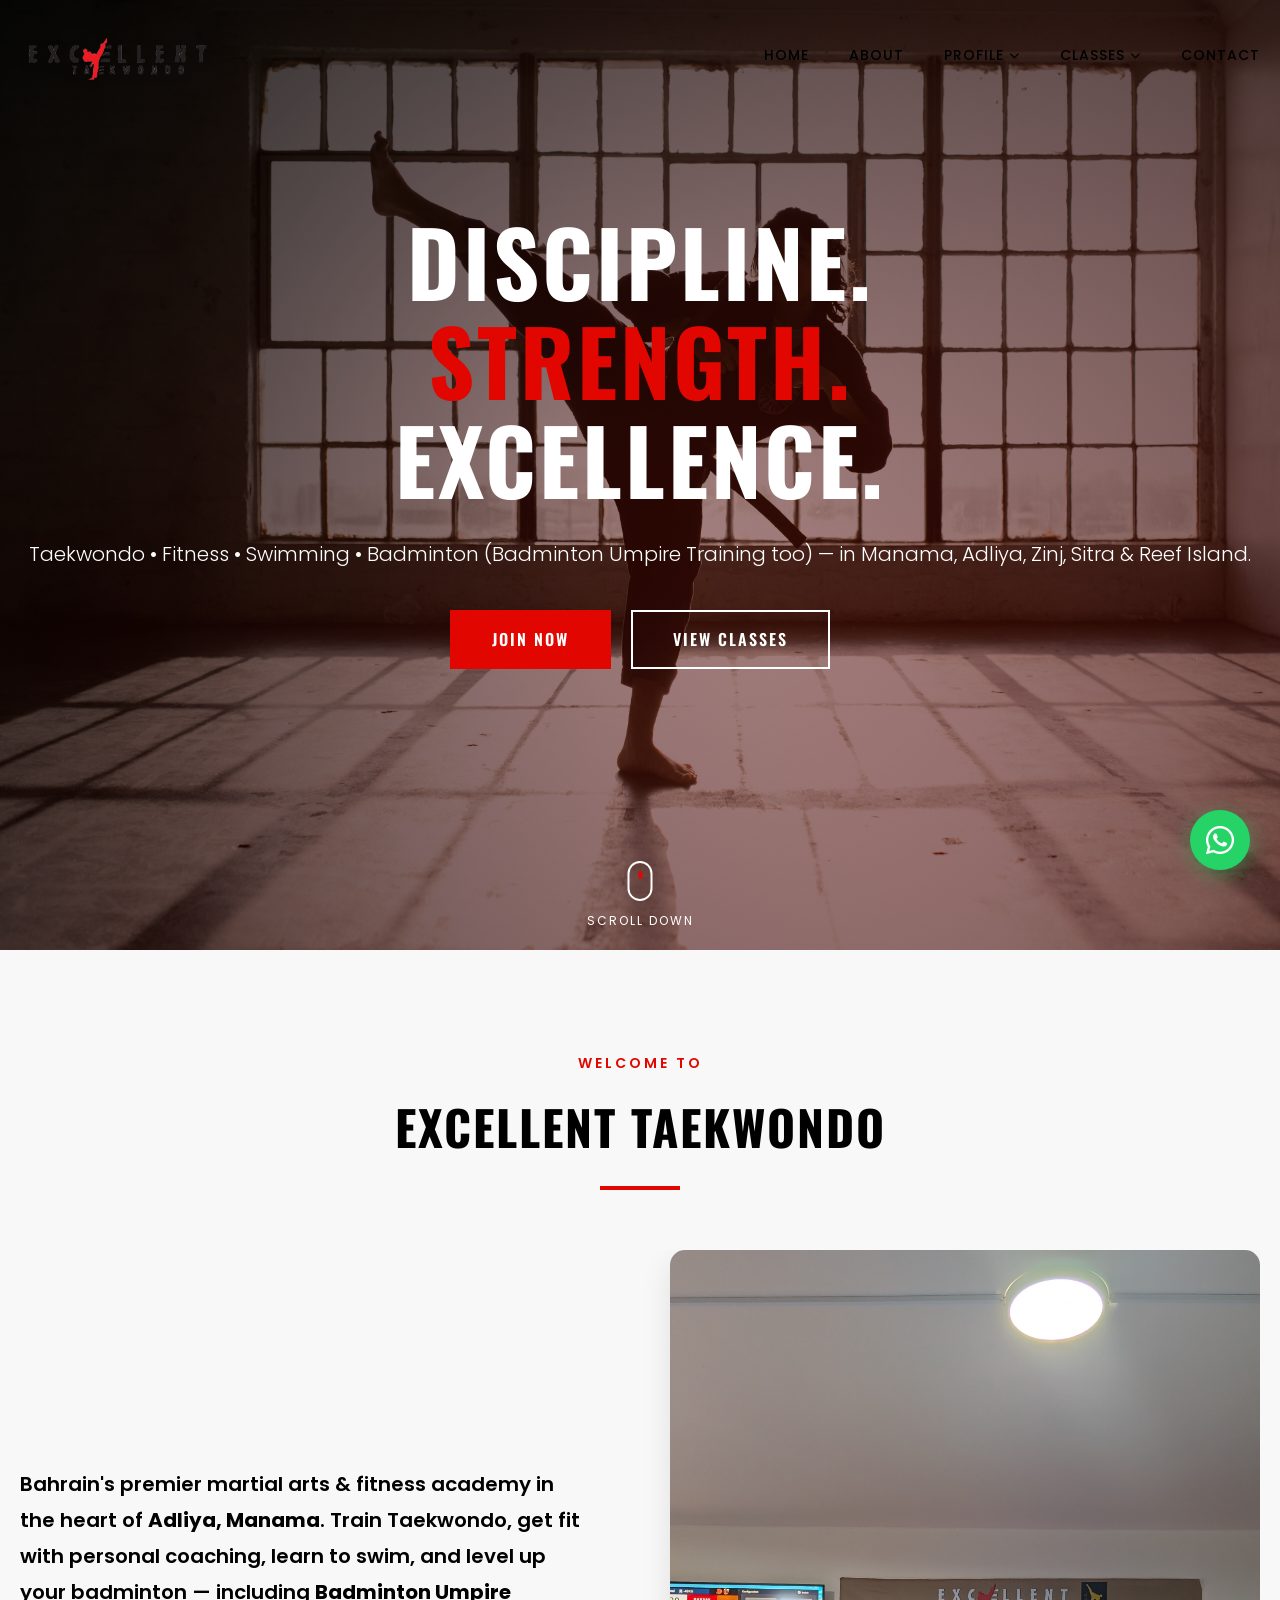
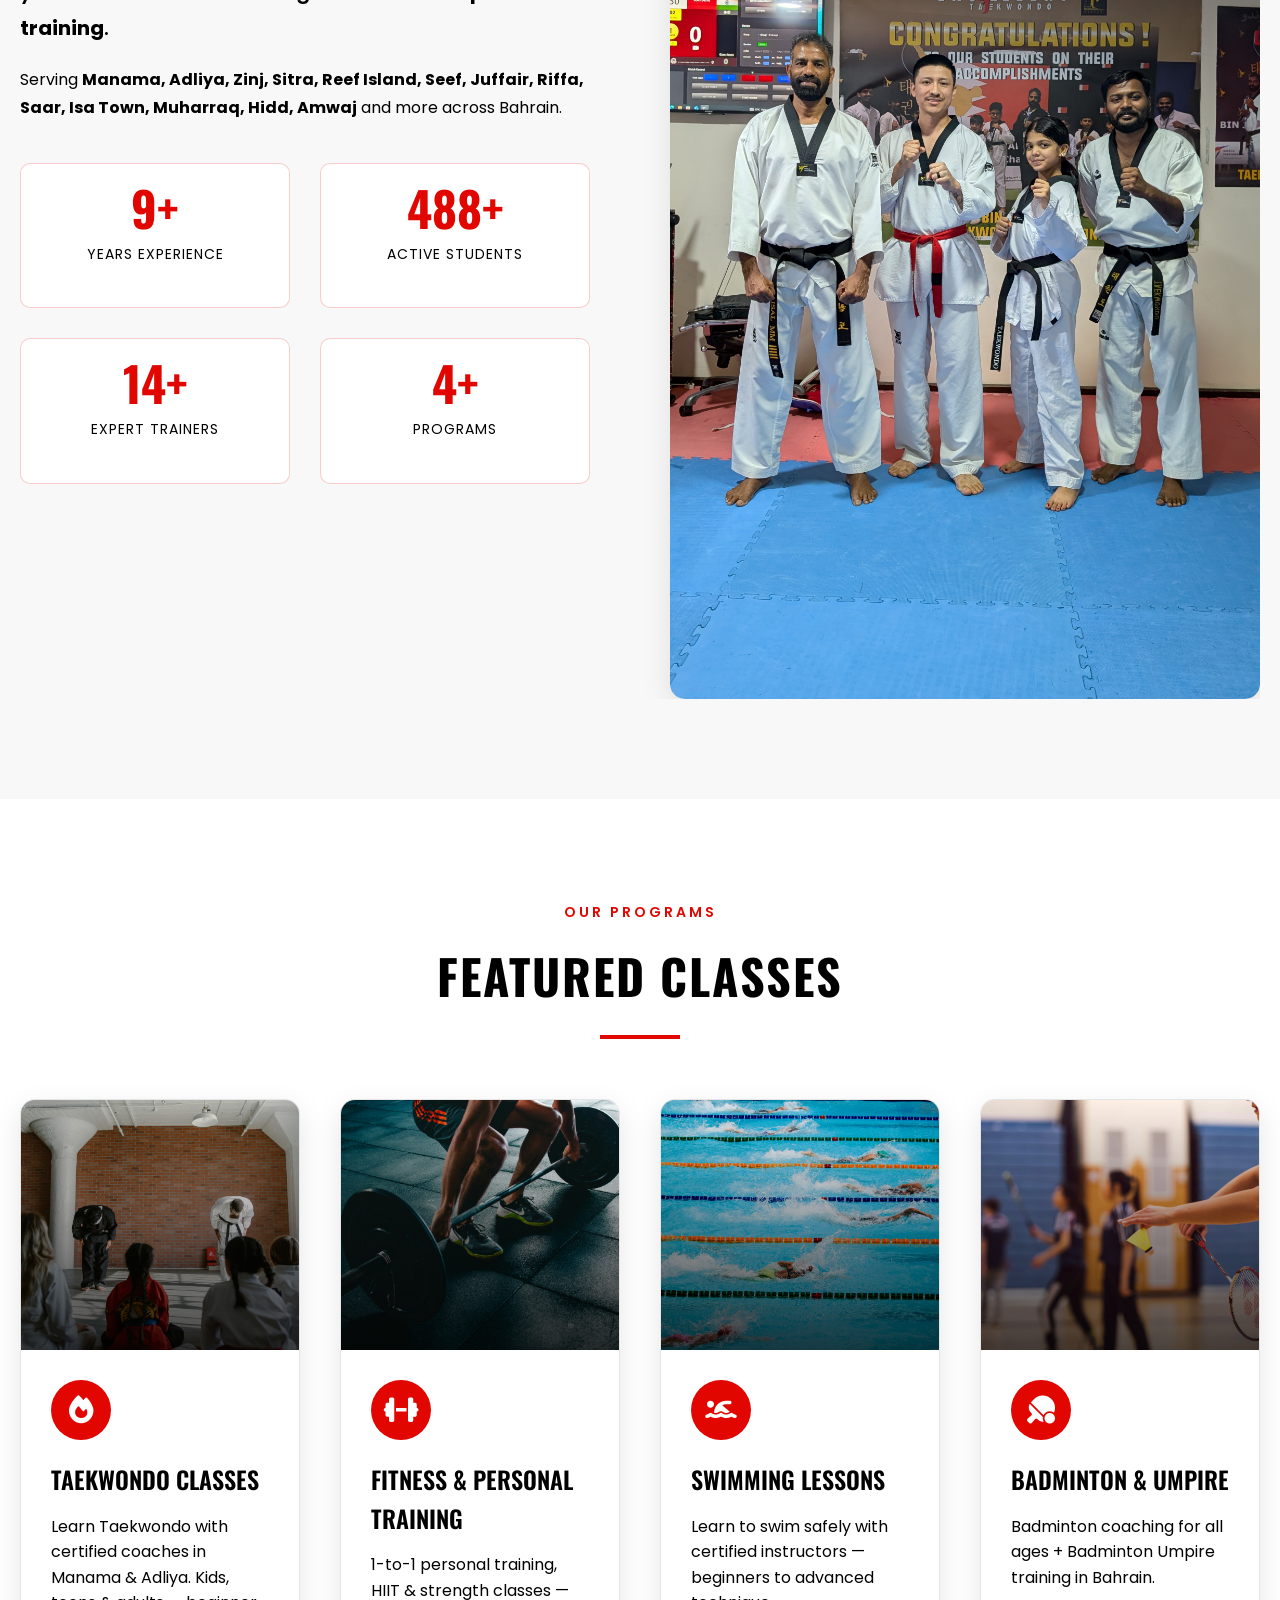
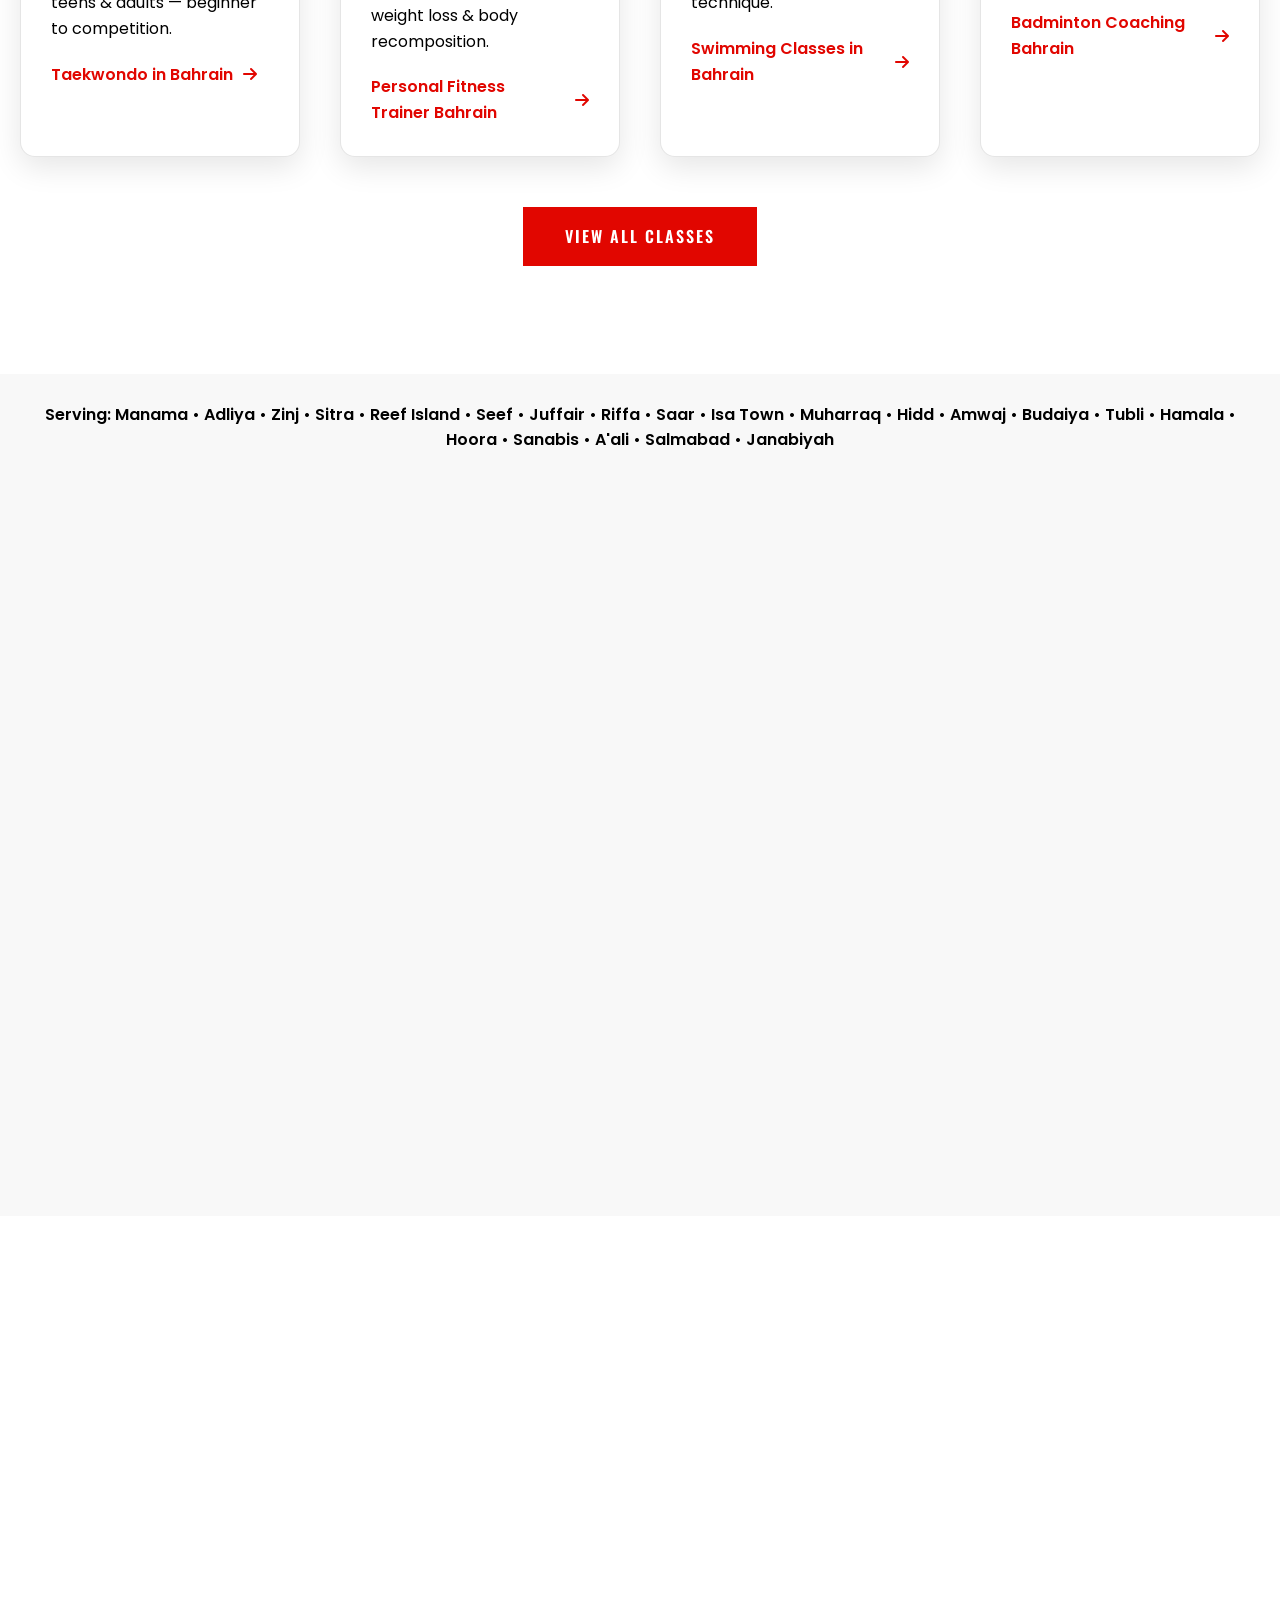
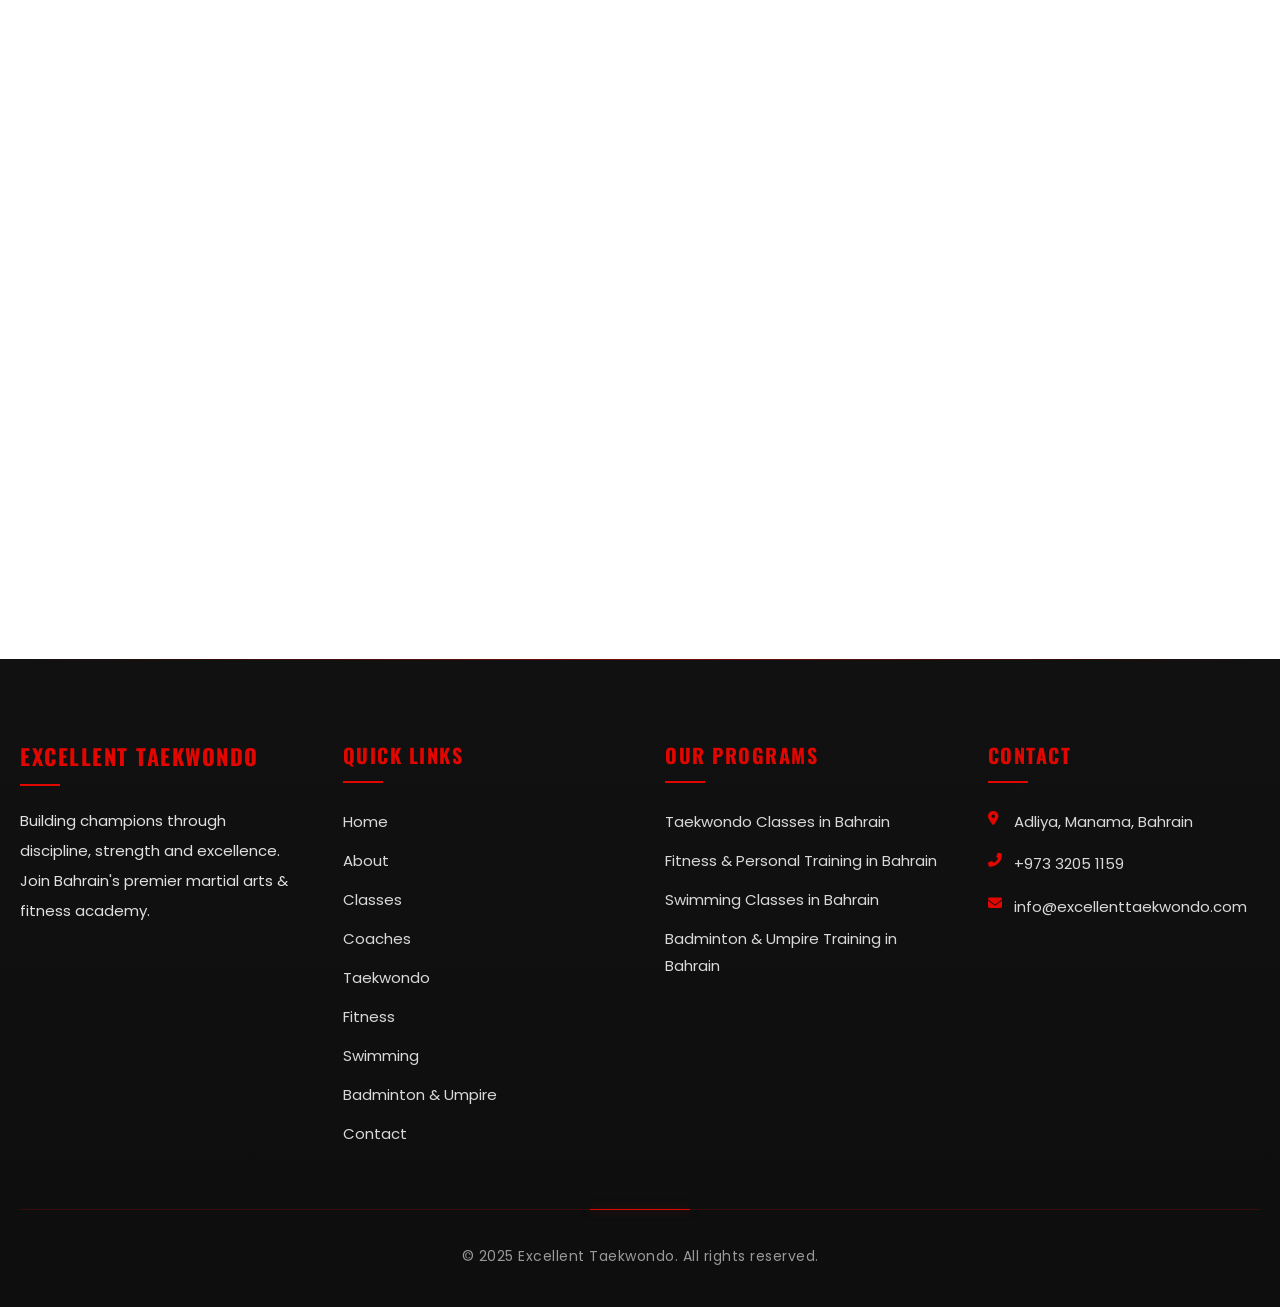
<file: index.html>
<!DOCTYPE html>
<html lang="en">
<head>
    <meta charset="UTF-8">
    <meta name="viewport" content="width=device-width, initial-scale=1">
    <meta name="author" content="Excellent Taekwondo Bahrain">
    <meta name="robots" content="index, follow">
    
    <!-- Primary SEO -->
    <title>Taekwondo, Badminton, Fitness & Swimming in Bahrain | Excellent Taekwondo (Adliya, Manama)</title>
    <meta name="description" content="Premier martial arts & fitness academy in Bahrain. Taekwondo classes, personal fitness training, swimming lessons, badminton coaching & Badminton Umpire training in Manama, Adliya, Zinj, Sitra, Reef Island & across Bahrain.">
    <meta name="keywords" content="Taekwondo Bahrain, Taekwondo classes Manama, martial arts Bahrain, Taekwondo for kids Bahrain, fitness classes Bahrain, personal fitness trainer Bahrain, fitness coach Bahrain, gym trainer Bahrain, HIIT Bahrain, strength training Bahrain, swimming classes Bahrain, learn to swim Bahrain, swimming lessons Manama, swimming coach Bahrain, badminton classes Bahrain, badminton coaching Bahrain, badminton coach Manama, badminton umpire course Bahrain, badminton umpire Bahrain, umpire training Bahrain, sports academy Bahrain, Adliya, Manama, Zinj, Reef Island, Seef, Juffair, Riffa, Saar, Isa Town, Muharraq, Hidd, Amwaj Islands, Budaiya, Tubli, Hamala, Hoora, Sanabis, A'ali, Salmabad, Janabiyah">
    
    <!-- Canonical -->
    <link rel="canonical" href="https://www.excellenttaekwondo.com/">
    
    <!-- Open Graph -->
    <meta property="og:title" content="Excellent Taekwondo — Taekwondo, Badminton, Fitness & Swimming in Bahrain">
    <meta property="og:description" content="Train with certified coaches in Manama, Adliya, Zinj, Sitra, Reef & across Bahrain. Join Taekwondo, Fitness, Swimming, Badminton & Badminton Umpire training.">
    <meta property="og:image" content="https://www.excellenttaekwondo.com/images/og-image.jpg">
    <meta property="og:url" content="https://www.excellenttaekwondo.com/">
    <meta property="og:type" content="website">
    <meta property="og:locale" content="en_US">
    
    <!-- Twitter -->
    <meta name="twitter:card" content="summary_large_image">
    <meta name="twitter:title" content="Excellent Taekwondo — Martial Arts & Fitness Academy in Bahrain">
    <meta name="twitter:description" content="Taekwondo, Fitness, Swimming, Badminton & Badminton Umpire training. Certified coaches. Manama, Adliya & across Bahrain.">
    <meta name="twitter:image" content="https://www.excellenttaekwondo.com/images/twitter-image.jpg">
    
    <!-- Icons / PWA -->
    <link rel="icon" href="/favicon.ico" sizes="any">
    <link rel="icon" type="image/svg+xml" href="/favicon.svg">
    <link rel="apple-touch-icon" href="/apple-touch-icon.png">
    <link rel="manifest" href="/site.webmanifest">
    
    <!-- JSON-LD: Organization + Local business -->
    <script type="application/ld+json">
    {
      "@context":"https://schema.org",
      "@type":["Organization","LocalBusiness","SportsClub"],
      "name":"Excellent Taekwondo",
      "url":"https://www.excellenttaekwondo.com/",
      "logo":"https://www.excellenttaekwondo.com/excellent%20black_page-0001.jpg",
      "image":"https://www.excellenttaekwondo.com/images/og-image.jpg",
      "description":"Premier martial arts and fitness academy in Bahrain offering Taekwondo, fitness, swimming, badminton coaching and Badminton Umpire training.",
      "telephone":"+97332051159",
      "email":"info@excellenttaekwondo.com",
      "priceRange":"$$",
      "address":{
        "@type":"PostalAddress",
        "streetAddress":"Adliya",
        "addressLocality":"Manama",
        "addressCountry":"BH"
      },
      "geo":{"@type":"GeoCoordinates","latitude":26.2285,"longitude":50.5860},
      "sameAs":["https://www.instagram.com/excellent_taekwondo_bahrain","https://www.facebook.com/excellenttaekwondobahrain"]
    }
    </script>
    
    <!-- JSON-LD: ExerciseGym + Services offered -->
    <script type="application/ld+json">
    {
      "@context":"https://schema.org",
      "@type":"ExerciseGym",
      "name":"Excellent Taekwondo - Martial Arts & Fitness",
      "url":"https://www.excellenttaekwondo.com/",
      "address":{"@type":"PostalAddress","addressLocality":"Manama","addressCountry":"BH"},
      "openingHoursSpecification":[
        {"@type":"OpeningHoursSpecification","dayOfWeek":["Monday","Tuesday","Wednesday","Thursday","Friday","Saturday"],"opens":"06:00","closes":"21:00"}
      ],
      "areaServed":["Manama","Adliya","Zinj","Sitra","Reef Island","Seef","Juffair","Riffa","Saar","Isa Town","Muharraq","Hidd","Amwaj Islands","Budaiya","Tubli","Hamala","Hoora","Sanabis","A'ali","Salmabad","Janabiyah"],
      "hasOfferCatalog":{
        "@type":"OfferCatalog",
        "name":"Programs",
        "itemListElement":[
          {"@type":"Offer","itemOffered":{"@type":"Service","name":"Taekwondo Classes","areaServed":"Bahrain"}},
          {"@type":"Offer","itemOffered":{"@type":"Service","name":"Personal Fitness Training & Classes","areaServed":"Bahrain"}},
          {"@type":"Offer","itemOffered":{"@type":"Service","name":"Swimming Lessons","areaServed":"Bahrain"}},
          {"@type":"Offer","itemOffered":{"@type":"Service","name":"Badminton Coaching","areaServed":"Bahrain"}},
          {"@type":"Offer","itemOffered":{"@type":"Service","name":"Badminton Umpire Training","areaServed":"Bahrain"}}
        ]
      }
    }
    </script>
    
    <!-- JSON-LD: FAQ -->
    <script type="application/ld+json">
    {
      "@context":"https://schema.org",
      "@type":"FAQPage",
      "mainEntity":[
        {"@type":"Question","name":"Do you offer classes across Bahrain (Manama, Adliya, Zinj, Sitra, Reef Island)?","acceptedAnswer":{"@type":"Answer","text":"Yes, our programs run in Manama and nearby areas including Adliya, Zinj, Sitra and Reef Island, with options across Bahrain."}},
        {"@type":"Question","name":"Are there beginner classes for kids and adults?","acceptedAnswer":{"@type":"Answer","text":"Absolutely. We offer beginner through advanced levels for Taekwondo, fitness and swimming, plus badminton coaching and Badminton Umpire training."}},
        {"@type":"Question","name":"Can I book a personal fitness trainer?","acceptedAnswer":{"@type":"Answer","text":"Yes. 1-to-1 and small-group personal training is available. Home PT on request in select areas."}}
      ]
    }
    </script>
    
    <!-- JSON-LD: Site Navigation -->
    <script type="application/ld+json">
    {
      "@context":"https://schema.org",
      "@type":"SiteNavigationElement",
      "name":["Home","About","Classes","Taekwondo","Fitness","Swimming","Badminton","Contact"],
      "url":["/","/about.html","/classes.html","/taekwondo.html","/fitness.html","/swimming.html","/badminton.html","#contact"]
    }
    </script>
    
    <!-- Preload Fonts -->
    <link rel="preconnect" href="https://fonts.googleapis.com">
    <link rel="preconnect" href="https://fonts.gstatic.com" crossorigin>
    <link href="https://fonts.googleapis.com/css2?family=Poppins:wght@300;400;600;700;900&family=Oswald:wght@400;500;600;700&display=swap" rel="stylesheet">
    
    <!-- Font Awesome -->
    <link rel="stylesheet" href="https://cdnjs.cloudflare.com/ajax/libs/font-awesome/6.4.0/css/all.min.css">
    
    <!-- Main Stylesheet -->
    <link rel="stylesheet" href="styles.css">
</head>
<body>
    <!-- Scroll Progress Bar -->
    <div id="scroll-progress"></div>
    
    <!-- Navigation -->
    <nav id="navbar" class="navbar" aria-label="Primary">
        <div class="container">
            <div class="nav-wrapper">
                <div class="logo">
                    <img src="images/excellent white_page-0001.png" alt="Excellent Taekwondo Bahrain logo" class="logo-img" width="160" height="48">
                </div>
                <div class="nav-toggle" id="navToggle" aria-label="Toggle navigation" role="button" tabindex="0">
                    <span></span>
                    <span></span>
                    <span></span>
                </div>
                <ul class="nav-menu" id="navMenu">
                    <li class="nav-item"><a href="index.html" class="nav-link active">Home</a></li>
                    <li class="nav-item"><a href="about.html" class="nav-link">About</a></li>
                    <li class="nav-item nav-dropdown">
                        <a href="profile.html" class="nav-link dropdown-toggle">
                            Profile <i class="fas fa-chevron-down" aria-hidden="true"></i>
                        </a>
                        <div class="dropdown-menu" role="menu">
                            <a href="master-faisal.html" class="dropdown-item">
                                <i class="fas fa-user-tie" aria-hidden="true"></i> Master Faisal
                            </a>
                            <a href="master-yoosaf.html" class="dropdown-item">
                                <i class="fas fa-user-graduate" aria-hidden="true"></i> Master Yoosaf MA
                            </a>
                        </div>
                    </li>
                    <li class="nav-item nav-dropdown">
                        <a href="classes.html" class="nav-link dropdown-toggle">
                            Classes <i class="fas fa-chevron-down" aria-hidden="true"></i>
                        </a>
                        <div class="dropdown-menu" role="menu">
                            <a href="taekwondo.html" class="dropdown-item">
                                <i class="fas fa-fire" aria-hidden="true"></i> Taekwondo Classes
                            </a>
                            <a href="fitness.html" class="dropdown-item">
                                <i class="fas fa-dumbbell" aria-hidden="true"></i> Fitness & Personal Training
                            </a>
                            <a href="swimming.html" class="dropdown-item">
                                <i class="fas fa-swimmer" aria-hidden="true"></i> Swimming Lessons
                            </a>
                            <a href="badminton.html" class="dropdown-item">
                                <i class="fas fa-table-tennis" aria-hidden="true"></i> Badminton & Umpire
                            </a>
                        </div>
                    </li>
                    <li class="nav-item"><a href="#contact" class="nav-link">Contact</a></li>
                </ul>
            </div>
        </div>
    </nav>
    
    <!-- Hero Section -->
    <section id="hero" class="hero">
        <div class="hero-overlay"></div>
        <div class="hero-content">
            <div class="hero-text animate-fadeInUp">
                <h1 class="hero-title">
                    <span class="title-line">DISCIPLINE.</span>
                    <span class="title-line">STRENGTH.</span>
                    <span class="title-line">EXCELLENCE.</span>
                </h1>
                <p class="hero-subtitle">Taekwondo • Fitness • Swimming • Badminton (Badminton Umpire Training too) — in Manama, Adliya, Zinj, Sitra & Reef Island.</p>
                <div class="hero-buttons">
                    <a href="#contact" class="btn btn-primary">Join Now</a>
                    <a href="classes.html" class="btn btn-outline">View Classes</a>
                </div>
            </div>
        </div>
        <div class="scroll-indicator" aria-hidden="true">
            <div class="mouse">
                <div class="wheel"></div>
            </div>
            <p>Scroll Down</p>
        </div>
    </section>
    
    <!-- Welcome Section -->
    <section class="welcome-section">
        <div class="container">
            <div class="section-header animate-on-scroll">
                <span class="section-tag">WELCOME TO</span>
                <h2 class="section-title">EXCELLENT TAEKWONDO</h2>
                <div class="title-underline"></div>
            </div>
            <div class="welcome-content">
                <div class="welcome-text animate-on-scroll">
                    <p class="lead">Bahrain's premier martial arts & fitness academy in the heart of <strong>Adliya, Manama</strong>. Train Taekwondo, get fit with personal coaching, learn to swim, and level up your badminton — including <strong>Badminton Umpire training</strong>.</p>
                    <p>Serving <strong>Manama, Adliya, Zinj, Sitra, Reef Island, Seef, Juffair, Riffa, Saar, Isa Town, Muharraq, Hidd, Amwaj</strong> and more across Bahrain.</p>
                    <div class="stats-grid">
                        <div class="stat-item">
                            <h3 class="stat-number">10+</h3>
                            <p class="stat-label">Years Experience</p>
                        </div>
                        <div class="stat-item">
                            <h3 class="stat-number">500+</h3>
                            <p class="stat-label">Active Students</p>
                        </div>
                        <div class="stat-item">
                            <h3 class="stat-number">15+</h3>
                            <p class="stat-label">Expert Trainers</p>
                        </div>
                        <div class="stat-item">
                            <h3 class="stat-number">5</h3>
                            <p class="stat-label">Programs</p>
                        </div>
                    </div>
                </div>
                <div class="welcome-image animate-on-scroll">
                    <div class="image-wrapper">
                        <img src="images/PXL_20250521_154357932.jpg" alt="Taekwondo training at Excellent Taekwondo Bahrain" loading="lazy" width="960" height="640">
                        <div class="image-overlay"></div>
                    </div>
                </div>
            </div>
        </div>
    </section>
    
    <!-- Featured Classes Section -->
    <section class="featured-classes parallax-section">
        <div class="parallax-overlay"></div>
        <div class="container">
            <div class="section-header animate-on-scroll">
                <span class="section-tag">OUR PROGRAMS</span>
                <h2 class="section-title">FEATURED CLASSES</h2>
                <div class="title-underline"></div>
            </div>
            <div class="classes-grid">
                <div class="class-card animate-on-scroll">
                    <div class="card-image">
                        <img src="images/pexels-rdne-7045573.jpg" alt="Taekwondo classes for kids and adults in Bahrain" loading="lazy" width="960" height="640">
                        <div class="card-overlay"></div>
                    </div>
                    <div class="card-content">
                        <div class="card-icon">
                            <i class="fas fa-fire" aria-hidden="true"></i>
                        </div>
                        <h3 class="card-title">Taekwondo Classes</h3>
                        <p class="card-description">Learn Taekwondo with certified coaches in Manama & Adliya. Kids, teens & adults — beginner to competition.</p>
                        <a href="taekwondo.html" class="card-link">Taekwondo in Bahrain <i class="fas fa-arrow-right" aria-hidden="true"></i></a>
                    </div>
                </div>
                
                <div class="class-card animate-on-scroll">
                    <div class="card-image">
                        <img src="images/pexels-victorfreitas-841130.jpg" alt="Personal fitness trainer and classes in Bahrain" loading="lazy" width="960" height="640">
                        <div class="card-overlay"></div>
                    </div>
                    <div class="card-content">
                        <div class="card-icon">
                            <i class="fas fa-dumbbell" aria-hidden="true"></i>
                        </div>
                        <h3 class="card-title">Fitness & Personal Training</h3>
                        <p class="card-description">1-to-1 personal training, HIIT & strength classes — weight loss & body recomposition.</p>
                        <a href="fitness.html" class="card-link">Personal Fitness Trainer Bahrain <i class="fas fa-arrow-right" aria-hidden="true"></i></a>
                    </div>
                </div>
                
                <div class="class-card animate-on-scroll">
                    <div class="card-image">
                        <img src="images/pexels-jim-de-ramos-395808-1263349.jpg" alt="Swimming lessons in Bahrain for kids and adults" loading="lazy" width="960" height="640">
                        <div class="card-overlay"></div>
                    </div>
                    <div class="card-content">
                        <div class="card-icon">
                            <i class="fas fa-swimmer" aria-hidden="true"></i>
                        </div>
                        <h3 class="card-title">Swimming Lessons</h3>
                        <p class="card-description">Learn to swim safely with certified instructors — beginners to advanced technique.</p>
                        <a href="swimming.html" class="card-link">Swimming Classes in Bahrain <i class="fas fa-arrow-right" aria-hidden="true"></i></a>
                    </div>
                </div>
                
                <div class="class-card animate-on-scroll">
                    <div class="card-image">
                        <img src="images/pexels-vladvictoria-2202685.jpg" alt="Badminton coaching and Badminton Umpire training in Bahrain" loading="lazy" width="960" height="640">
                        <div class="card-overlay"></div>
                    </div>
                    <div class="card-content">
                        <div class="card-icon">
                            <i class="fas fa-table-tennis" aria-hidden="true"></i>
                        </div>
                        <h3 class="card-title">Badminton & Umpire</h3>
                        <p class="card-description">Badminton coaching for all ages + Badminton Umpire training in Bahrain.</p>
                        <a href="badminton.html" class="card-link">Badminton Coaching Bahrain <i class="fas fa-arrow-right" aria-hidden="true"></i></a>
                    </div>
                </div>
            </div>
            <div class="view-all-btn animate-on-scroll">
                <a href="classes.html" class="btn btn-primary">View All Classes</a>
            </div>
        </div>
    </section>
    
    <!-- Locations band (boost local SEO) -->
    <section style="padding:28px 0;background:#F8F8F8;">
        <div class="container" style="text-align:center;">
            <p style="margin:0;font-weight:600;">
                Serving: Manama • Adliya • Zinj • Sitra • Reef Island • Seef • Juffair • Riffa • Saar • Isa Town • Muharraq • Hidd • Amwaj • Budaiya • Tubli • Hamala • Hoora • Sanabis • A'ali • Salmabad • Janabiyah
            </p>
        </div>
    </section>
    
    <!-- Why Choose Us Section -->
    <section class="why-choose-us">
        <div class="container">
            <div class="section-header animate-on-scroll">
                <span class="section-tag">WHY CHOOSE US</span>
                <h2 class="section-title">YOUR PATH TO EXCELLENCE</h2>
                <div class="title-underline"></div>
            </div>
            <div class="features-grid">
                <div class="feature-item animate-on-scroll">
                    <div class="feature-icon">
                        <i class="fas fa-medal" aria-hidden="true"></i>
                    </div>
                    <h3 class="feature-title">Certified Instructors</h3>
                    <p class="feature-description">Internationally certified coaches for Taekwondo, fitness, swimming and badminton.</p>
                </div>
                <div class="feature-item animate-on-scroll">
                    <div class="feature-icon">
                        <i class="fas fa-users" aria-hidden="true"></i>
                    </div>
                    <h3 class="feature-title">All Ages & Levels</h3>
                    <p class="feature-description">From beginners to competitive athletes — kids, teens and adults welcome.</p>
                </div>
                <div class="feature-item animate-on-scroll">
                    <div class="feature-icon">
                        <i class="fas fa-trophy" aria-hidden="true"></i>
                    </div>
                    <h3 class="feature-title">Competition Training</h3>
                    <p class="feature-description">Prepare for local and international events with structured plans.</p>
                </div>
                <div class="feature-item animate-on-scroll">
                    <div class="feature-icon">
                        <i class="fas fa-building" aria-hidden="true"></i>
                    </div>
                    <h3 class="feature-title">Modern Facilities</h3>
                    <p class="feature-description">Safe, well-equipped spaces for skills and fitness development.</p>
                </div>
            </div>
        </div>
    </section>
    
    <!-- Contact Section -->
    <section id="contact" class="contact-section">
        <div class="container">
            <div class="section-header animate-on-scroll">
                <span class="section-tag">GET IN TOUCH</span>
                <h2 class="section-title">START YOUR JOURNEY TODAY</h2>
                <div class="title-underline"></div>
            </div>
            <div class="contact-content">
                <div class="contact-info animate-on-scroll">
                    <div class="info-item">
                        <div class="info-icon">
                            <i class="fas fa-map-marker-alt" aria-hidden="true"></i>
                        </div>
                        <div class="info-text">
                            <h4>Location</h4>
                            <p>Adliya, Manama, Bahrain</p>
                        </div>
                    </div>
                    <div class="info-item">
                        <div class="info-icon">
                            <i class="fas fa-phone" aria-hidden="true"></i>
                        </div>
                        <div class="info-text">
                            <h4>Phone</h4>
                            <p><a href="tel:+97332051159">+973 3205 1159</a></p>
                        </div>
                    </div>
                    <div class="info-item">
                        <div class="info-icon">
                            <i class="fas fa-envelope" aria-hidden="true"></i>
                        </div>
                        <div class="info-text">
                            <h4>Email</h4>
                            <p><a href="mailto:info@excellenttaekwondo.com">info@excellenttaekwondo.com</a></p>
                        </div>
                    </div>
                    <div class="social-links">
                        <a href="#" class="social-link" aria-label="Facebook"><i class="fab fa-facebook-f" aria-hidden="true"></i></a>
                        <a href="#" class="social-link" aria-label="Instagram"><i class="fab fa-instagram" aria-hidden="true"></i></a>
                        <a href="#" class="social-link" aria-label="YouTube"><i class="fab fa-youtube" aria-hidden="true"></i></a>
                    </div>
                </div>
                <div class="contact-form animate-on-scroll">
                    <form id="contactForm">
                        <div class="form-group">
                            <input type="text" id="name" name="name" placeholder="Your Name" required>
                        </div>
                        <div class="form-group">
                            <input type="email" id="email" name="email" placeholder="Your Email" required>
                        </div>
                        <div class="form-group">
                            <input type="tel" id="phone" name="phone" placeholder="Your Phone">
                        </div>
                        <div class="form-group">
                            <select id="interest" name="interest" required>
                                <option value="">Select a Program</option>
                                <option value="taekwondo">Taekwondo Classes</option>
                                <option value="fitness">Fitness & Personal Training</option>
                                <option value="swimming">Swimming Lessons</option>
                                <option value="badminton">Badminton Coaching</option>
                                <option value="badminton-umpire">Badminton Umpire</option>
                            </select>
                        </div>
                        <div class="form-group">
                            <textarea id="message" name="message" placeholder="Your Message" rows="4"></textarea>
                        </div>
                        <button type="submit" class="btn btn-primary">Send Message</button>
                    </form>
                </div>
            </div>
        </div>
    </section>
    
    <!-- Footer -->
    <footer class="footer">
        <div class="container">
            <div class="footer-content">
                <div class="footer-col">
                    <h4>Excellent Taekwondo</h4>
                    <p>Building champions through discipline, strength and excellence. Join Bahrain's premier martial arts & fitness academy.</p>
                </div>
                <div class="footer-col">
                    <h4>Quick Links</h4>
                    <ul>
                        <li><a href="index.html">Home</a></li>
                        <li><a href="about.html">About</a></li>
                        <li><a href="classes.html">Classes</a></li>
                        <li><a href="profile.html">Coaches</a></li>
                        <li><a href="taekwondo.html">Taekwondo</a></li>
                        <li><a href="fitness.html">Fitness</a></li>
                        <li><a href="swimming.html">Swimming</a></li>
                        <li><a href="badminton.html">Badminton & Umpire</a></li>
                        <li><a href="#contact">Contact</a></li>
                    </ul>
                </div>
                <div class="footer-col">
                    <h4>Our Programs</h4>
                    <ul>
                        <li><a href="taekwondo.html">Taekwondo Classes in Bahrain</a></li>
                        <li><a href="fitness.html">Fitness & Personal Training in Bahrain</a></li>
                        <li><a href="swimming.html">Swimming Classes in Bahrain</a></li>
                        <li><a href="badminton.html">Badminton & Umpire Training in Bahrain</a></li>
                    </ul>
                </div>
                <div class="footer-col">
                    <h4>Contact</h4>
                    <p><i class="fas fa-map-marker-alt"></i> Adliya, Manama, Bahrain</p>
                    <p><i class="fas fa-phone-alt"></i> <a href="tel:+97332051159">+973 3205 1159</a></p>
                    <p><i class="fas fa-envelope"></i> <a href="mailto:info@excellenttaekwondo.com">info@excellenttaekwondo.com</a></p>
                </div>
            </div>
            <div class="footer-bottom">
                <p>&copy; 2025 Excellent Taekwondo. All rights reserved.</p>
            </div>
        </div>
    </footer>
    
    <!-- Floating WhatsApp Button -->
    <a href="https://wa.me/97332051159" class="whatsapp-float" target="_blank" rel="noopener" aria-label="Contact us on WhatsApp">
        <i class="fab fa-whatsapp" aria-hidden="true"></i>
    </a>
    
    <!-- GA4 Tracking (replace G-XXXXXXX with your actual tracking ID) + WhatsApp click tracking -->
    <script async src="https://www.googletagmanager.com/gtag/js?id=G-XXXXXXX"></script>
    <script>
        window.dataLayer = window.dataLayer || [];
        function gtag(){dataLayer.push(arguments);}
        gtag('js', new Date()); 
        gtag('config', 'G-XXXXXXX');
        
        // Track WhatsApp clicks
        document.addEventListener('DOMContentLoaded', function () {
            document.querySelectorAll('a[href*="wa.me"]').forEach(function (a) {
                a.addEventListener('click', function () {
                    if (typeof gtag === 'function') {
                        gtag('event', 'whatsapp_click', {
                            event_category:'engagement', 
                            event_label:a.href, 
                            value:1
                        });
                    }
                });
            });
        });
    </script>
    
    <!-- Main JavaScript -->
    <script src="script.js"></script>
</body>
</html>
</file>
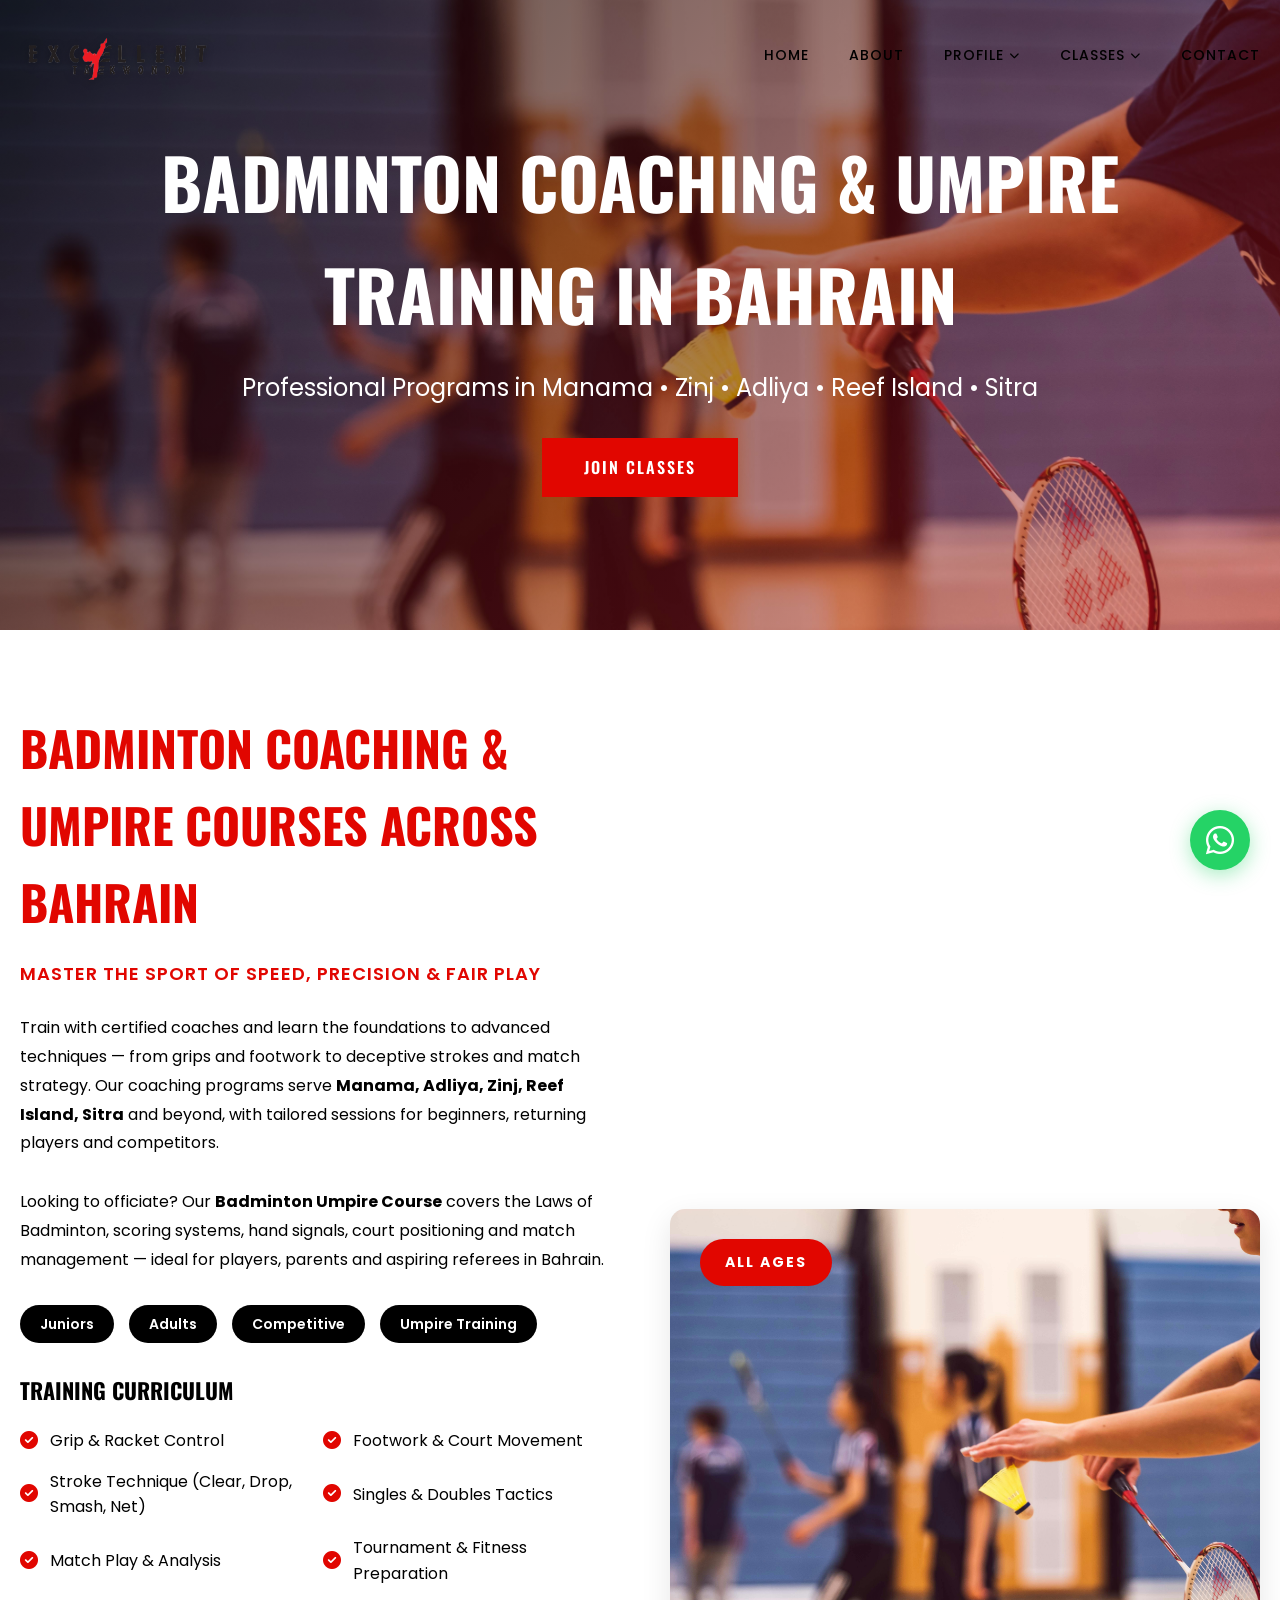
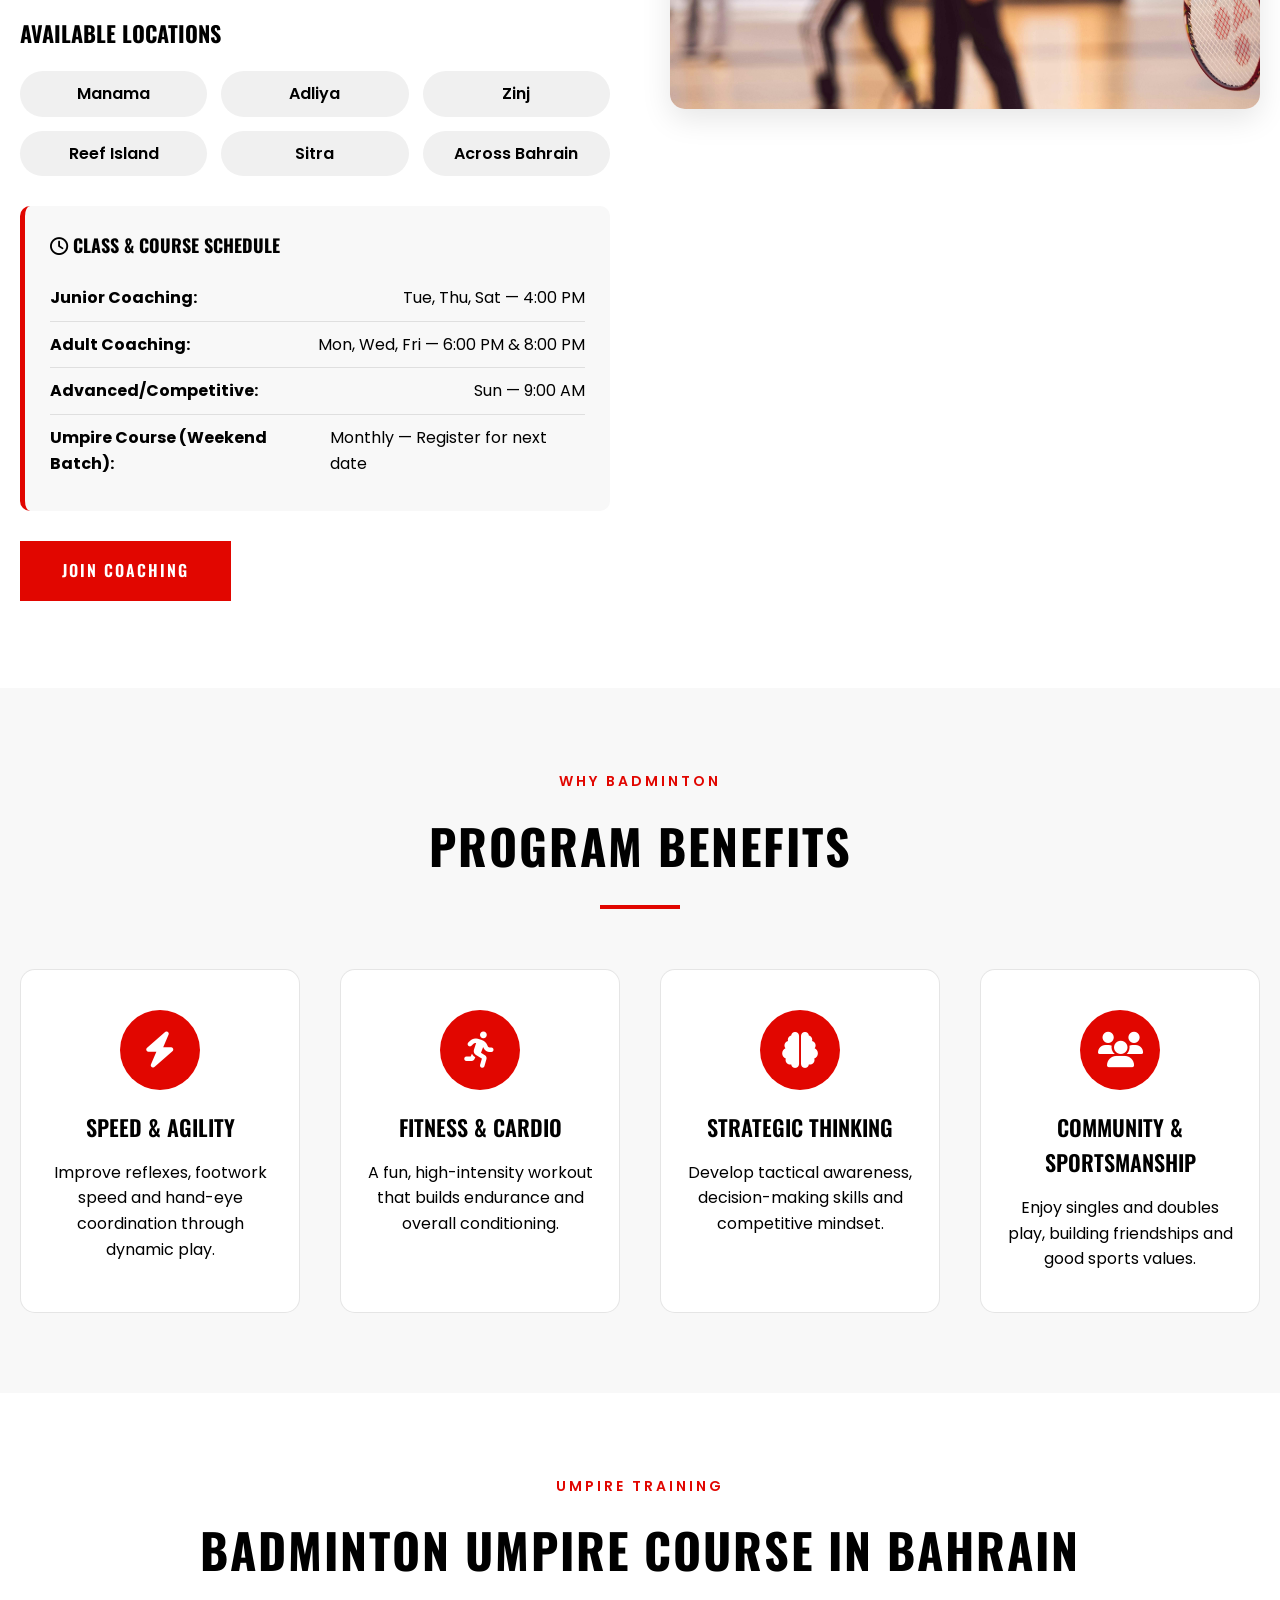
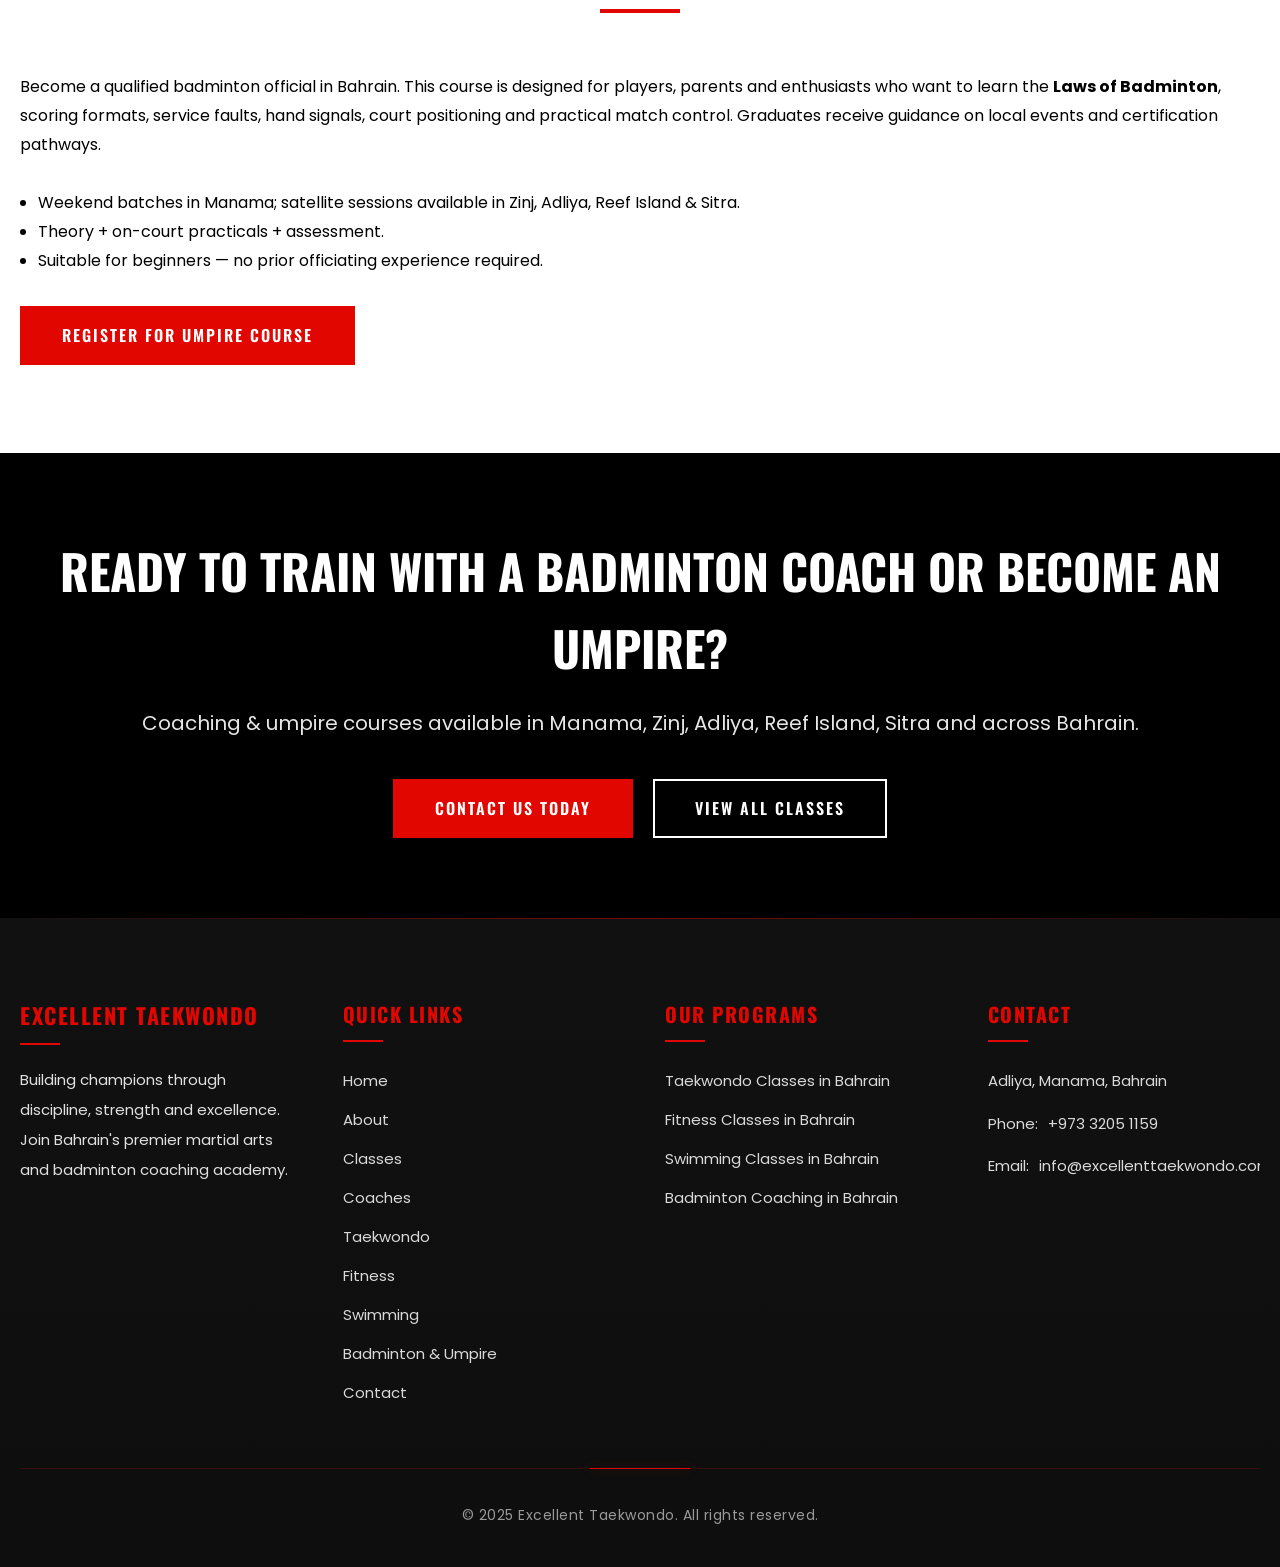
<file: badminton.html>
<!DOCTYPE html>
<html lang="en">
<head>
    <!-- ===== Meta base ===== -->
    <meta charset="UTF-8">
    <meta name="viewport" content="width=device-width, initial-scale=1.0">
    <meta name="robots" content="index, follow">
    <meta name="theme-color" content="#E10600">
    <meta name="author" content="Excellent Taekwondo Bahrain">
    
    <!-- Primary SEO -->
    <title>Badminton Coaching & Umpire Courses in Bahrain | Manama, Zinj, Adliya, Reef, Sitra</title>
    <meta name="description" content="Professional badminton coaching and umpire certification courses in Bahrain. Train in Manama, Zinj, Adliya, Reef Island, Sitra & across Bahrain. Juniors, adults & competitive players welcome.">
    <meta name="keywords" content="Badminton coach Bahrain, badminton coaching Bahrain, badminton classes Bahrain, badminton trainer Manama, badminton lessons Adliya, badminton coaching Zinj, badminton coach Reef Island, badminton classes Sitra, badminton academy Bahrain, badminton training for beginners Bahrain, badminton coaching for kids Bahrain, badminton umpire Bahrain, badminton umpire course Bahrain, badminton referee course Bahrain, badminton umpire certification Bahrain, badminton referee Bahrain, badminton umpiring Bahrain, badminton umpire training Manama, badminton umpire class Bahrain, badminton umpire near me Bahrain, badminton coaching near me Bahrain">
    
    <!-- Canonical -->
    <link rel="canonical" href="https://www.excellenttaekwondo.com/badminton.html">
    
    <!-- Open Graph / Facebook -->
    <meta property="og:title" content="Badminton Coaching & Umpire Courses in Bahrain | Excellent Taekwondo">
    <meta property="og:description" content="Expert badminton coaching and umpire training serving Manama, Zinj, Adliya, Reef Island & Sitra — juniors, adults, and competitive levels.">
    <meta property="og:image" content="https://www.excellenttaekwondo.com/images/pexels-vladvictoria-2202685.jpg">
    <meta property="og:url" content="https://www.excellenttaekwondo.com/badminton.html">
    <meta property="og:type" content="website">
    <meta property="og:locale" content="en_BH">
    
    <!-- Twitter -->
    <meta name="twitter:card" content="summary_large_image">
    <meta name="twitter:title" content="Badminton Coaching & Umpire Courses in Bahrain">
    <meta name="twitter:description" content="Coaching & umpire certification in Manama, Zinj, Adliya, Reef Island & Sitra. Join today.">
    <meta name="twitter:image" content="https://www.excellenttaekwondo.com/images/pexels-vladvictoria-2202685.jpg">
    
    <!-- Icons / PWA -->
    <link rel="icon" href="/favicon.ico" sizes="any">
    <link rel="icon" type="image/svg+xml" href="/favicon.svg">
    <link rel="apple-touch-icon" href="/apple-touch-icon.png">
    <link rel="manifest" href="/site.webmanifest">
    
    <!-- JSON-LD: SportsActivityLocation -->
    <script type="application/ld+json">
    {
      "@context": "https://schema.org",
      "@type": "SportsActivityLocation",
      "name": "Excellent Taekwondo - Badminton Coaching & Umpire Courses",
      "image": "https://www.excellenttaekwondo.com/images/pexels-vladvictoria-2202685.jpg",
      "description": "Professional badminton coaching and umpire certification in Bahrain, serving Manama, Adliya, Zinj, Reef Island, and Sitra.",
      "address": {
        "@type": "PostalAddress",
        "streetAddress": "Adliya",
        "addressLocality": "Manama",
        "addressCountry": "BH"
      },
      "telephone": "+97332051159",
      "email": "info@excellenttaekwondo.com",
      "url": "https://www.excellenttaekwondo.com/badminton.html",
      "areaServed": ["Manama","Zinj","Adliya","Reef Island","Sitra","Bahrain"],
      "sameAs": ["https://www.instagram.com/excellent_taekwondo_bahrain","https://www.facebook.com/excellenttaekwondobahrain"]
    }
    </script>
    
    <!-- JSON-LD: Course (Umpire) -->
    <script type="application/ld+json">
    {
      "@context":"https://schema.org",
      "@type":"Course",
      "name":"Badminton Umpire Certification Course - Bahrain",
      "description":"Certified badminton umpire training covering laws, scoring, signals, and match management. Suitable for beginners and active players.",
      "provider":{
        "@type":"Organization",
        "name":"Excellent Taekwondo",
        "sameAs":"https://www.excellenttaekwondo.com"
      },
      "areaServed": ["Manama","Zinj","Adliya","Reef Island","Sitra","Bahrain"]
    }
    </script>
    
    <!-- JSON-LD: FAQ -->
    <script type="application/ld+json">
    {
      "@context":"https://schema.org",
      "@type":"FAQPage",
      "mainEntity":[
        {
          "@type":"Question",
          "name":"Do you offer badminton coaching in Manama, Zinj, Adliya, Reef Island and Sitra?",
          "acceptedAnswer":{"@type":"Answer","text":"Yes. We coach across Bahrain including Manama, Zinj, Adliya, Reef Island and Sitra, with juniors, adults and competitive programs."}
        },
        {
          "@type":"Question",
          "name":"How do I become a certified badminton umpire in Bahrain?",
          "acceptedAnswer":{"@type":"Answer","text":"Enroll in our Badminton Umpire Course. We cover laws of badminton, scoring systems, hand signals, court positioning and match management, and guide you toward certification pathways."}
        },
        {
          "@type":"Question",
          "name":"Are there beginner badminton lessons for kids and adults?",
          "acceptedAnswer":{"@type":"Answer","text":"Absolutely. We run beginner and intermediate classes for kids and adults with structured progressions in grips, footwork, strokes and tactics."}
        },
        {
          "@type":"Question",
          "name":"Do you offer private badminton coaching?",
          "acceptedAnswer":{"@type":"Answer","text":"Yes, 1-to-1 and small-group sessions are available on request in Manama and nearby areas."}
        }
      ]
    }
    </script>
    
    <!-- Preload Fonts -->
    <link rel="preconnect" href="https://fonts.googleapis.com">
    <link rel="preconnect" href="https://fonts.gstatic.com" crossorigin>
    <link href="https://fonts.googleapis.com/css2?family=Poppins:wght@300;400;600;700;900&family=Oswald:wght@400;500;600;700&display=swap" rel="stylesheet">
    
    <!-- Font Awesome -->
    <link rel="stylesheet" href="https://cdnjs.cloudflare.com/ajax/libs/font-awesome/6.4.0/css/all.min.css">
    
    <!-- Main Stylesheet -->
    <link rel="stylesheet" href="styles.css">
    <style>
        .class-hero {
            background: linear-gradient(135deg, rgba(0, 0, 0, 0.7), rgba(225, 6, 0, 0.3)),
                        url('images/pexels-vladvictoria-2202685.jpg') center/cover no-repeat fixed;
            height: 70vh;
            display: flex;
            align-items: center;
            justify-content: center;
            text-align: center;
            color: #FFFFFF;
        }
        
        .class-hero h1 {
            font-family: 'Oswald', sans-serif;
            font-size: clamp(40px, 6vw, 70px);
            font-weight: 700;
            text-transform: uppercase;
            margin-bottom: 20px;
        }
        
        .class-hero p {
            font-size: clamp(18px, 3vw, 24px);
            margin-bottom: 30px;
        }
        
        .class-detail-section {
            padding: 80px 0;
            background: #FFFFFF;
        }
        
        .class-detail-content {
            display: grid;
            grid-template-columns: 1fr 1fr;
            gap: 60px;
            align-items: center;
        }
        
        .class-detail-image {
            position: relative;
            border-radius: 15px;
            overflow: hidden;
            box-shadow: var(--shadow);
            height: 500px;
        }
        
        .class-detail-image img {
            width: 100%;
            height: 100%;
            object-fit: cover;
            transition: transform 0.5s ease;
        }
        
        .class-detail-image:hover img {
            transform: scale(1.1);
        }
        
        .class-badge {
            position: absolute;
            top: 30px;
            left: 30px;
            background: var(--primary-color);
            color: #FFFFFF;
            padding: 12px 25px;
            border-radius: 30px;
            font-weight: 700;
            font-size: 14px;
            text-transform: uppercase;
            letter-spacing: 2px;
        }
        
        .class-detail-text h2 {
            font-family: 'Oswald', sans-serif;
            font-size: clamp(32px, 5vw, 48px);
            font-weight: 700;
            color: var(--primary-color);
            margin-bottom: 20px;
            text-transform: uppercase;
        }
        
        .class-subtitle {
            font-size: 18px;
            color: var(--primary-color);
            font-weight: 600;
            margin-bottom: 25px;
            text-transform: uppercase;
            letter-spacing: 1px;
        }
        
        .class-description {
            color: #000000;
            line-height: 1.8;
            margin-bottom: 30px;
            font-size: 16px;
        }
        
        .class-features {
            margin-bottom: 30px;
        }
        
        .class-features h3 {
            font-family: 'Oswald', sans-serif;
            font-size: 22px;
            color: #000000;
            margin-bottom: 20px;
            text-transform: uppercase;
        }
        
        .features-list {
            display: grid;
            grid-template-columns: repeat(2, 1fr);
            gap: 15px;
        }
        
        .feature-item-inline {
            display: flex;
            align-items: center;
            gap: 12px;
            color: #000000;
        }
        
        .feature-item-inline i {
            color: var(--primary-color);
            font-size: 18px;
        }
        
        .class-levels {
            display: flex;
            gap: 15px;
            margin-bottom: 30px;
            flex-wrap: wrap;
        }
        
        .level-badge {
            background: var(--secondary-color);
            color: #FFFFFF;
            padding: 8px 20px;
            border-radius: 20px;
            font-size: 14px;
            font-weight: 600;
        }
        
        .schedule-info {
            background: #F8F8F8;
            padding: 25px;
            border-radius: 10px;
            border-left: 5px solid var(--primary-color);
            margin-bottom: 30px;
        }
        
        .schedule-info h4 {
            font-family: 'Oswald', sans-serif;
            font-size: 18px;
            color: #000000;
            margin-bottom: 15px;
            text-transform: uppercase;
        }
        
        .schedule-item {
            display: flex;
            justify-content: space-between;
            padding: 10px 0;
            border-bottom: 1px solid rgba(0, 0, 0, 0.1);
            color: #000000;
        }
        
        .schedule-item:last-child {
            border-bottom: none;
        }
        
        /* New SEO section helpers */
        .locations-grid {
            display: grid;
            grid-template-columns: repeat(3, 1fr);
            gap: 14px;
        }
        
        .loc-pill {
            background: #F0F0F0;
            border-radius: 999px;
            padding: 10px 14px;
            text-align: center;
            font-weight: 600;
        }
        
        @media (max-width: 968px) {
            .class-detail-content {
                grid-template-columns: 1fr;
                gap: 40px;
            }
            
            .class-detail-image {
                height: 400px;
            }
            
            .locations-grid {
                grid-template-columns: repeat(2, 1fr);
            }
        }
        
        @media (max-width: 768px) {
            .class-hero {
                height: 50vh;
            }
            
            .class-detail-section {
                padding: 60px 0;
            }
        }
        
        @media (max-width: 480px) {
            .class-hero {
                height: 40vh;
                padding: 20px;
            }
            
            .features-list {
                grid-template-columns: 1fr;
            }
            
            .class-detail-image {
                height: 300px;
            }
            
            .schedule-item {
                flex-direction: column;
                gap: 5px;
            }
            
            .locations-grid {
                grid-template-columns: 1fr;
            }
        }
    </style>
</head>
<body>
    <!-- Scroll Progress Bar -->
    <div id="scroll-progress"></div>
    
    <!-- Navigation -->
    <nav id="navbar" class="navbar">
        <div class="container">
            <div class="nav-wrapper">
                <div class="logo">
                    <img src="images/excellent white_page-0001.png" alt="Excellent Taekwondo Logo" class="logo-img">
                </div>
                <div class="nav-toggle" id="navToggle">
                    <span></span>
                    <span></span>
                    <span></span>
                </div>
                <ul class="nav-menu" id="navMenu">
                    <li class="nav-item"><a href="index.html" class="nav-link">Home</a></li>
                    <li class="nav-item"><a href="about.html" class="nav-link">About</a></li>
                    <li class="nav-item nav-dropdown">
                        <a href="profile.html" class="nav-link dropdown-toggle">
                            Profile <i class="fas fa-chevron-down"></i>
                        </a>
                        <div class="dropdown-menu">
                            <a href="master-faisal.html" class="dropdown-item">
                                <i class="fas fa-user-tie"></i> Master Faisal
                            </a>
                            <a href="master-yoosaf.html" class="dropdown-item">
                                <i class="fas fa-user-graduate"></i> Master Yoosaf MA
                            </a>
                        </div>
                    </li>
                    <li class="nav-item nav-dropdown">
                        <a href="classes.html" class="nav-link dropdown-toggle active">
                            Classes <i class="fas fa-chevron-down"></i>
                        </a>
                        <div class="dropdown-menu">
                            <a href="taekwondo.html" class="dropdown-item">
                                <i class="fas fa-fire"></i> Taekwondo Classes
                            </a>
                            <a href="fitness.html" class="dropdown-item">
                                <i class="fas fa-dumbbell"></i> Fitness Classes
                            </a>
                            <a href="swimming.html" class="dropdown-item">
                                <i class="fas fa-swimmer"></i> Swimming Classes
                            </a>
                            <a href="badminton.html" class="dropdown-item">
                                <i class="fas fa-table-tennis"></i> Badminton & Umpire
                            </a>
                        </div>
                    </li>
                    <li class="nav-item"><a href="index.html#contact" class="nav-link">Contact</a></li>
                </ul>
            </div>
        </div>
    </nav>
    
    <!-- Class Hero -->
    <section class="class-hero">
        <div class="container">
            <div class="animate-fadeInUp">
                <h1>BADMINTON COACHING & UMPIRE TRAINING IN BAHRAIN</h1>
                <p>Professional Programs in Manama • Zinj • Adliya • Reef Island • Sitra</p>
                <a href="index.html#contact" class="btn btn-primary" aria-label="Join badminton classes">Join Classes</a>
            </div>
        </div>
    </section>
    
    <!-- Class Details -->
    <section class="class-detail-section">
        <div class="container">
            <div class="class-detail-content">
                <div class="class-detail-text animate-on-scroll">
                    <h2>Badminton Coaching & Umpire Courses Across Bahrain</h2>
                    <p class="class-subtitle">Master the Sport of Speed, Precision & Fair Play</p>
                    <p class="class-description">
                        Train with certified coaches and learn the foundations to advanced techniques — from grips and footwork to deceptive strokes and match strategy. 
                        Our coaching programs serve <strong>Manama, Adliya, Zinj, Reef Island, Sitra</strong> and beyond, with tailored sessions for beginners, returning players and competitors.
                    </p>
                    <p class="class-description">
                        Looking to officiate? Our <strong>Badminton Umpire Course</strong> covers the Laws of Badminton, scoring systems, hand signals, court positioning and match management — ideal for players, parents and aspiring referees in Bahrain.
                    </p>
                    
                    <div class="class-levels" aria-label="Program levels">
                        <span class="level-badge">Juniors</span>
                        <span class="level-badge">Adults</span>
                        <span class="level-badge">Competitive</span>
                        <span class="level-badge">Umpire Training</span>
                    </div>
                    
                    <div class="class-features">
                        <h3>Training Curriculum</h3>
                        <div class="features-list">
                            <div class="feature-item-inline">
                                <i class="fas fa-check-circle" aria-hidden="true"></i>
                                <span>Grip & Racket Control</span>
                            </div>
                            <div class="feature-item-inline">
                                <i class="fas fa-check-circle" aria-hidden="true"></i>
                                <span>Footwork & Court Movement</span>
                            </div>
                            <div class="feature-item-inline">
                                <i class="fas fa-check-circle" aria-hidden="true"></i>
                                <span>Stroke Technique (Clear, Drop, Smash, Net)</span>
                            </div>
                            <div class="feature-item-inline">
                                <i class="fas fa-check-circle" aria-hidden="true"></i>
                                <span>Singles & Doubles Tactics</span>
                            </div>
                            <div class="feature-item-inline">
                                <i class="fas fa-check-circle" aria-hidden="true"></i>
                                <span>Match Play & Analysis</span>
                            </div>
                            <div class="feature-item-inline">
                                <i class="fas fa-check-circle" aria-hidden="true"></i>
                                <span>Tournament & Fitness Preparation</span>
                            </div>
                        </div>
                    </div>
                    
                    <!-- Locations chips to reinforce local SEO -->
                    <div class="class-features" aria-label="Coaching locations">
                        <h3>Available Locations</h3>
                        <div class="locations-grid">
                            <div class="loc-pill">Manama</div>
                            <div class="loc-pill">Adliya</div>
                            <div class="loc-pill">Zinj</div>
                            <div class="loc-pill">Reef Island</div>
                            <div class="loc-pill">Sitra</div>
                            <div class="loc-pill">Across Bahrain</div>
                        </div>
                    </div>
                    
                    <div class="schedule-info">
                        <h4><i class="far fa-clock" aria-hidden="true"></i> Class & Course Schedule</h4>
                        <div class="schedule-item">
                            <span><strong>Junior Coaching:</strong></span>
                            <span>Tue, Thu, Sat — 4:00 PM</span>
                        </div>
                        <div class="schedule-item">
                            <span><strong>Adult Coaching:</strong></span>
                            <span>Mon, Wed, Fri — 6:00 PM & 8:00 PM</span>
                        </div>
                        <div class="schedule-item">
                            <span><strong>Advanced/Competitive:</strong></span>
                            <span>Sun — 9:00 AM</span>
                        </div>
                        <div class="schedule-item">
                            <span><strong>Umpire Course (Weekend Batch):</strong></span>
                            <span>Monthly — Register for next date</span>
                        </div>
                    </div>
                    
                    <a href="index.html#contact" class="btn btn-primary">Join Coaching</a>
                </div>
                <div class="class-detail-image animate-on-scroll">
                    <img src="images/pexels-vladvictoria-2202685.jpg" alt="Badminton coaching class in Bahrain with professional coach" width="960" height="640">
                    <div class="class-badge">All Ages</div>
                </div>
            </div>
        </div>
    </section>
    
    <!-- Benefits Section -->
    <section style="background: #F8F8F8; padding: 80px 0;">
        <div class="container">
            <div class="section-header animate-on-scroll">
                <span class="section-tag">WHY BADMINTON</span>
                <h2 class="section-title">PROGRAM BENEFITS</h2>
                <div class="title-underline"></div>
            </div>
            
            <div class="features-grid">
                <div class="feature-item animate-on-scroll">
                    <div class="feature-icon">
                        <i class="fas fa-bolt" aria-hidden="true"></i>
                    </div>
                    <h3 class="feature-title">Speed & Agility</h3>
                    <p class="feature-description">Improve reflexes, footwork speed and hand-eye coordination through dynamic play.</p>
                </div>
                <div class="feature-item animate-on-scroll">
                    <div class="feature-icon">
                        <i class="fas fa-running" aria-hidden="true"></i>
                    </div>
                    <h3 class="feature-title">Fitness & Cardio</h3>
                    <p class="feature-description">A fun, high-intensity workout that builds endurance and overall conditioning.</p>
                </div>
                <div class="feature-item animate-on-scroll">
                    <div class="feature-icon">
                        <i class="fas fa-brain" aria-hidden="true"></i>
                    </div>
                    <h3 class="feature-title">Strategic Thinking</h3>
                    <p class="feature-description">Develop tactical awareness, decision-making skills and competitive mindset.</p>
                </div>
                <div class="feature-item animate-on-scroll">
                    <div class="feature-icon">
                        <i class="fas fa-users" aria-hidden="true"></i>
                    </div>
                    <h3 class="feature-title">Community & Sportsmanship</h3>
                    <p class="feature-description">Enjoy singles and doubles play, building friendships and good sports values.</p>
                </div>
            </div>
        </div>
    </section>
    
    <!-- Umpire Course Spotlight -->
    <section style="padding:80px 0;">
        <div class="container">
            <div class="section-header animate-on-scroll">
                <span class="section-tag">UMPIRE TRAINING</span>
                <h2 class="section-title">BADMINTON UMPIRE COURSE IN BAHRAIN</h2>
                <div class="title-underline"></div>
            </div>
            <p class="class-description">
                Become a qualified badminton official in Bahrain. This course is designed for players, parents and enthusiasts who want to learn the
                <strong>Laws of Badminton</strong>, scoring formats, service faults, hand signals, court positioning and practical match control. Graduates receive guidance on local events and certification pathways.
            </p>
            <ul class="class-description" style="margin-left:18px;">
                <li>Weekend batches in Manama; satellite sessions available in Zinj, Adliya, Reef Island & Sitra.</li>
                <li>Theory + on-court practicals + assessment.</li>
                <li>Suitable for beginners — no prior officiating experience required.</li>
            </ul>
            <div style="margin-top:24px;">
                <a href="index.html#contact" class="btn btn-primary">Register for Umpire Course</a>
            </div>
        </div>
    </section>
    
    <!-- CTA Section -->
    <section style="background: var(--secondary-color); padding: 80px 0; text-align: center; color: #FFFFFF;">
        <div class="container">
            <div class="animate-on-scroll">
                <h2 style="font-family: 'Oswald', sans-serif; font-size: clamp(32px, 5vw, 48px); margin-bottom: 20px; text-transform: uppercase;">
                    READY TO TRAIN WITH A BADMINTON COACH OR BECOME AN UMPIRE?
                </h2>
                <p style="font-size: 20px; margin-bottom: 40px; color: rgba(255,255,255,0.9);">
                    Coaching & umpire courses available in Manama, Zinj, Adliya, Reef Island, Sitra and across Bahrain.
                </p>
                <div style="display: flex; gap: 20px; justify-content: center; flex-wrap: wrap;">
                    <a href="index.html#contact" class="btn btn-primary">Contact Us Today</a>
                    <a href="classes.html" class="btn btn-outline">View All Classes</a>
                </div>
            </div>
        </div>
    </section>
    
    <!-- Footer -->
    <footer class="footer">
        <div class="container">
            <div class="footer-content">
                <div class="footer-col">
                    <h4>Excellent Taekwondo</h4>
                    <p>Building champions through discipline, strength and excellence. Join Bahrain's premier martial arts and badminton coaching academy.</p>
                </div>
                <div class="footer-col">
                    <h4>Quick Links</h4>
                    <ul>
                        <li><a href="index.html">Home</a></li>
                        <li><a href="about.html">About</a></li>
                        <li><a href="classes.html">Classes</a></li>
                        <li><a href="profile.html">Coaches</a></li>
                        <li><a href="taekwondo.html">Taekwondo</a></li>
                        <li><a href="fitness.html">Fitness</a></li>
                        <li><a href="swimming.html">Swimming</a></li>
                        <li><a href="badminton.html">Badminton & Umpire</a></li>
                        <li><a href="#contact">Contact</a></li>
                    </ul>
                </div>
                <div class="footer-col">
                    <h4>Our Programs</h4>
                    <ul>
                        <li><a href="taekwondo.html">Taekwondo Classes in Bahrain</a></li>
                        <li><a href="fitness.html">Fitness Classes in Bahrain</a></li>
                        <li><a href="swimming.html">Swimming Classes in Bahrain</a></li>
                        <li><a href="badminton.html">Badminton Coaching in Bahrain</a></li>
                    </ul>
                </div>
                <div class="footer-col">
                    <h4>Contact</h4>
                    <p>Adliya, Manama, Bahrain</p>
                    <p>Phone: <a href="tel:+97332051159">+973 3205 1159</a></p>
                    <p>Email: <a href="mailto:info@excellenttaekwondo.com">info@excellenttaekwondo.com</a></p>
                </div>
            </div>
            <div class="footer-bottom">
                <p>&copy; 2025 Excellent Taekwondo. All rights reserved.</p>
            </div>
        </div>
    </footer>
    
    <!-- Floating WhatsApp Button -->
    <a href="https://wa.me/97332051159" class="whatsapp-float" target="_blank" rel="noopener" aria-label="Contact us on WhatsApp">
        <i class="fab fa-whatsapp" aria-hidden="true"></i>
    </a>
    
    <!-- GA4 Tracking (replace G-XXXXXXX with your actual tracking ID) + WhatsApp click tracking -->
    <script async src="https://www.googletagmanager.com/gtag/js?id=G-XXXXXXX"></script>
    <script>
        window.dataLayer = window.dataLayer || [];
        function gtag(){dataLayer.push(arguments);}
        gtag('js', new Date()); 
        gtag('config', 'G-XXXXXXX');
        
        // Track WhatsApp clicks
        document.addEventListener('DOMContentLoaded', function () {
            document.querySelectorAll('a[href*="wa.me"]').forEach(function (a) {
                a.addEventListener('click', function () {
                    if (typeof gtag === 'function') {
                        gtag('event', 'whatsapp_click', {
                            event_category:'engagement', 
                            event_label:a.href, 
                            value:1
                        });
                    }
                });
            });
        });
    </script>
    
    <!-- Main JavaScript -->
    <script src="script.js"></script>
</body>
</html>
</file>
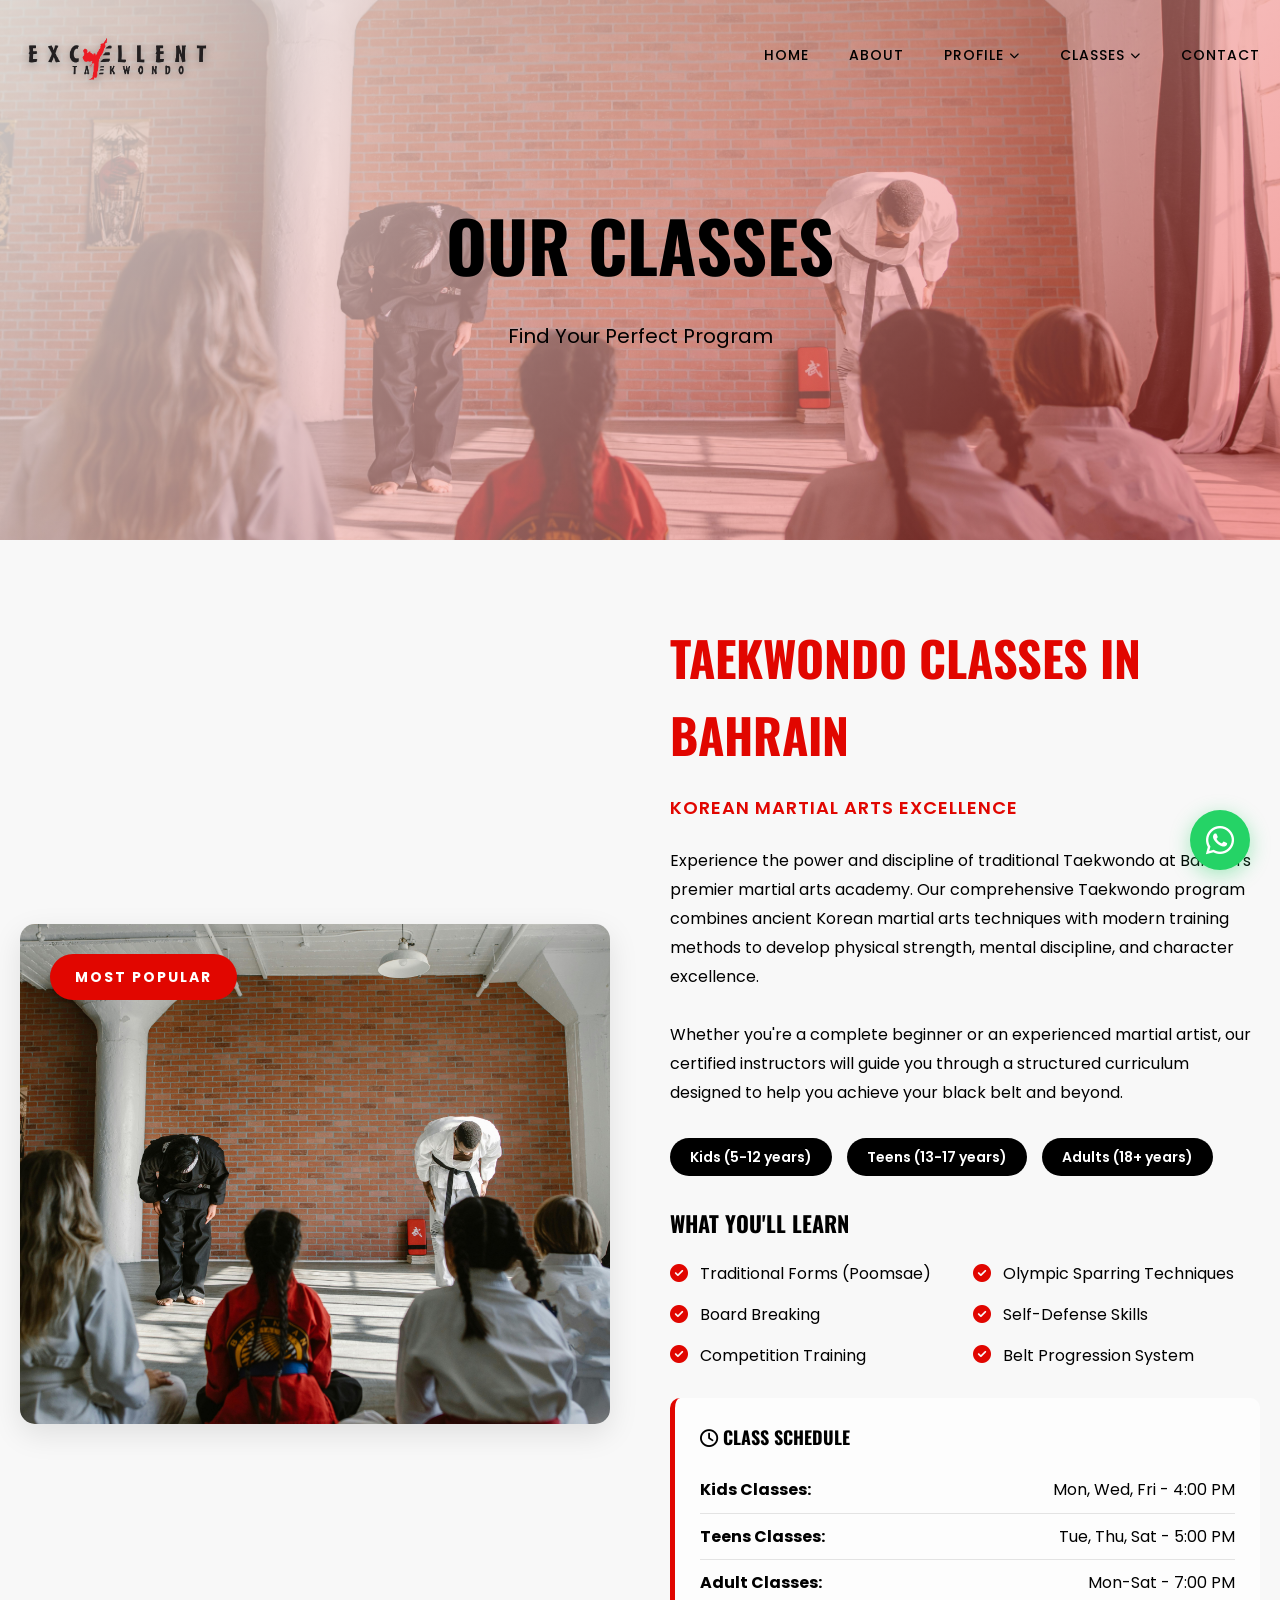
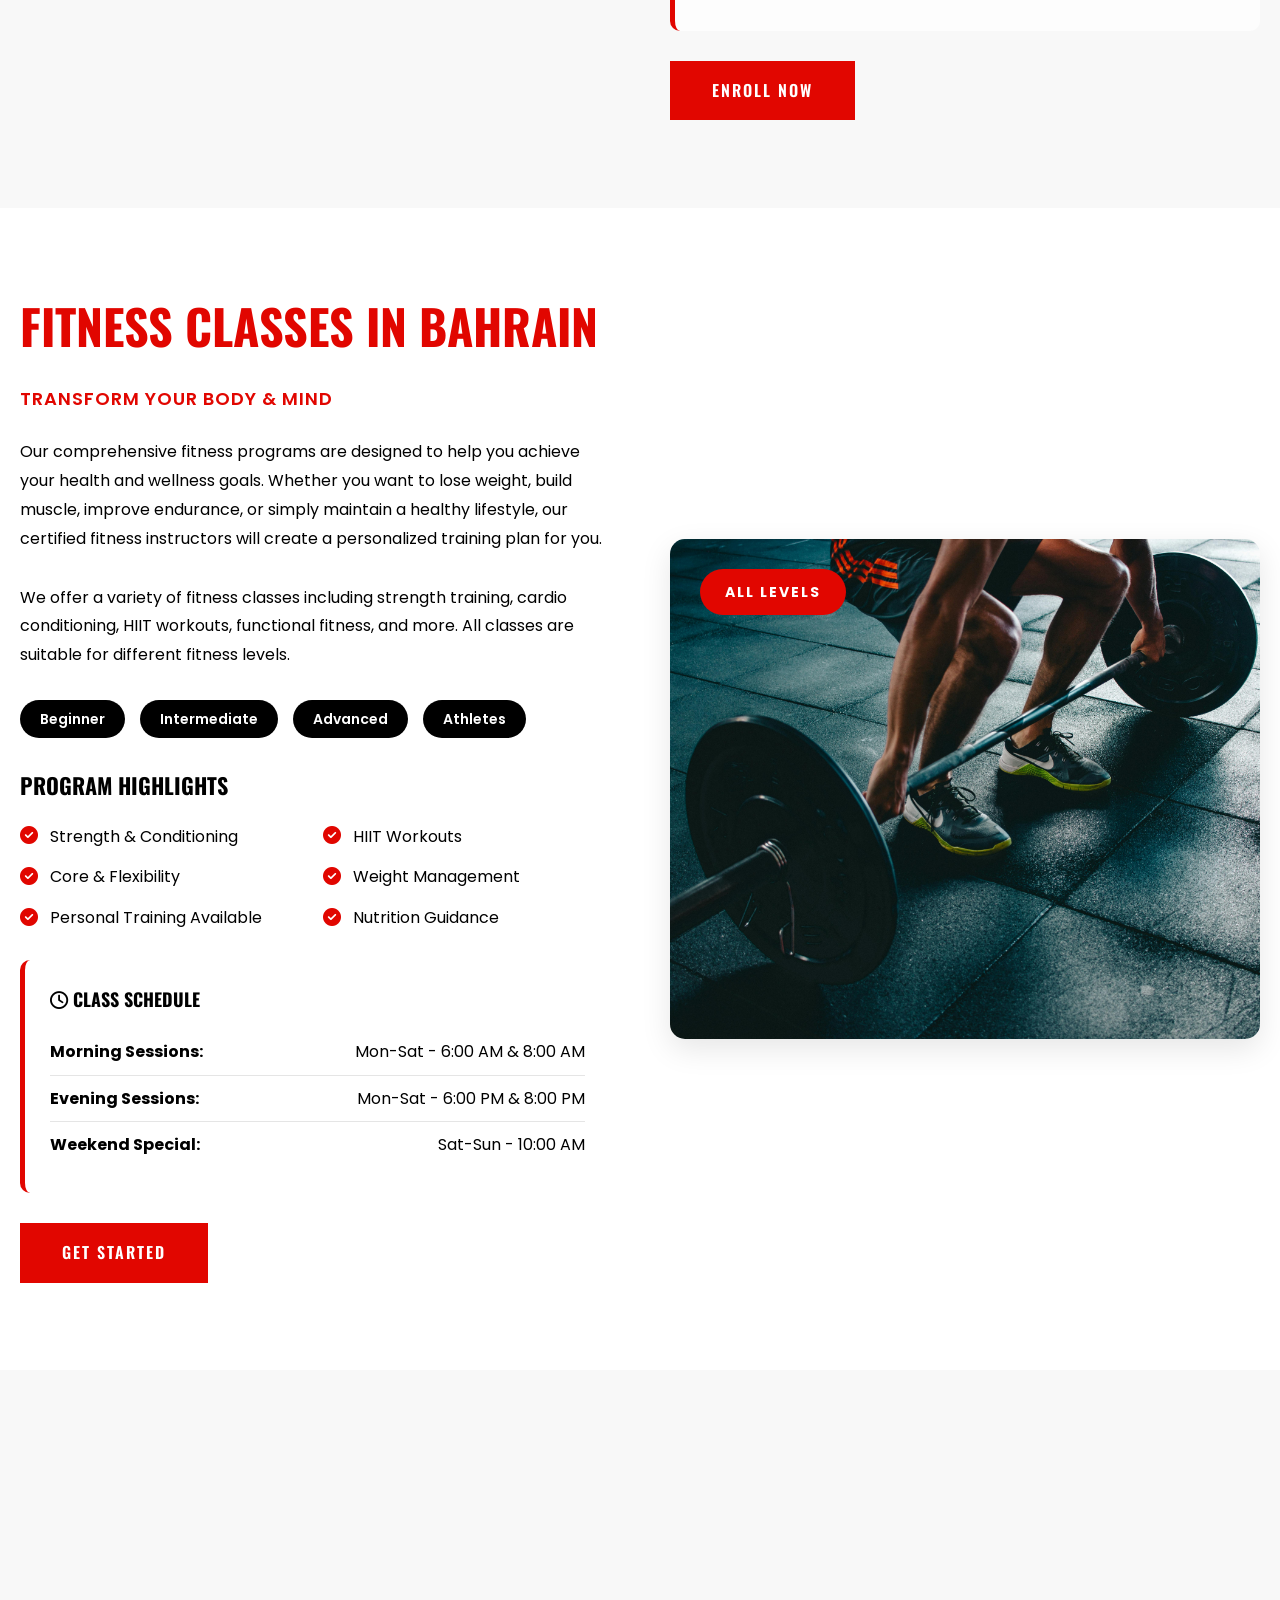
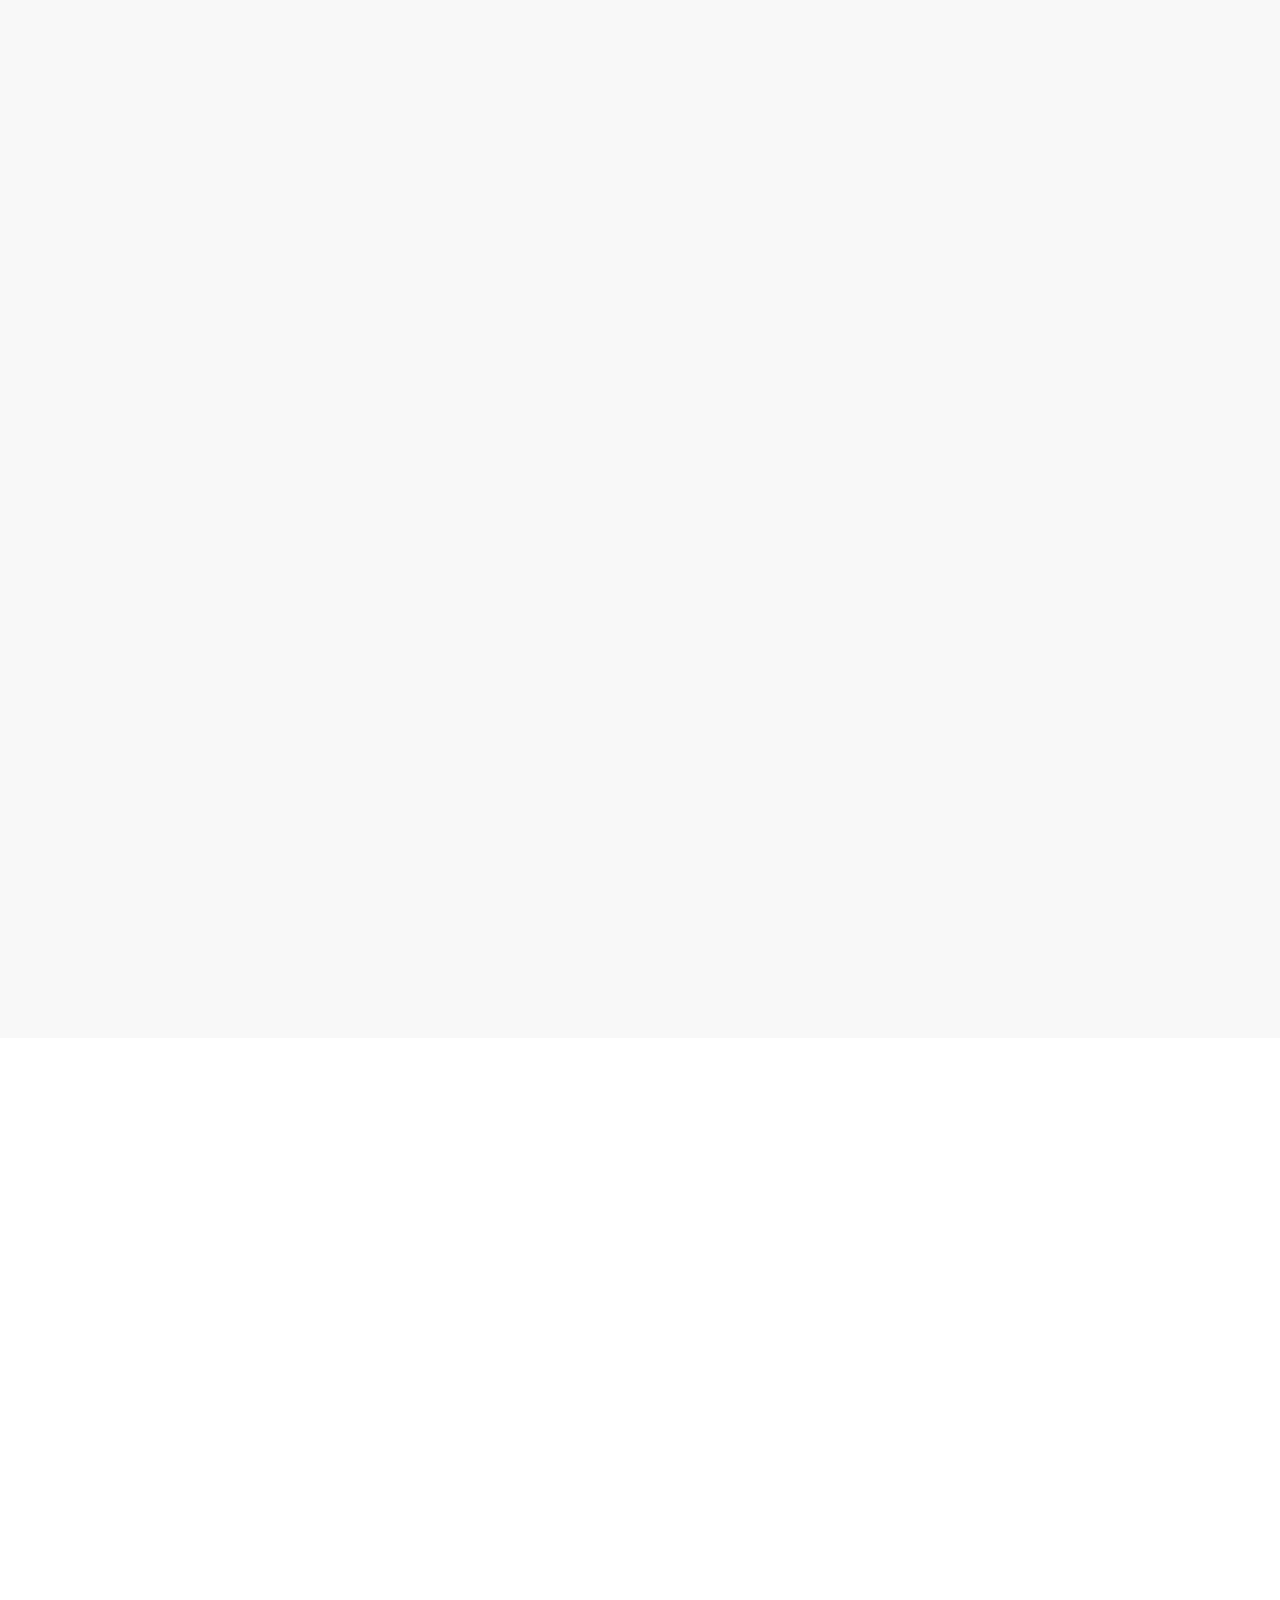
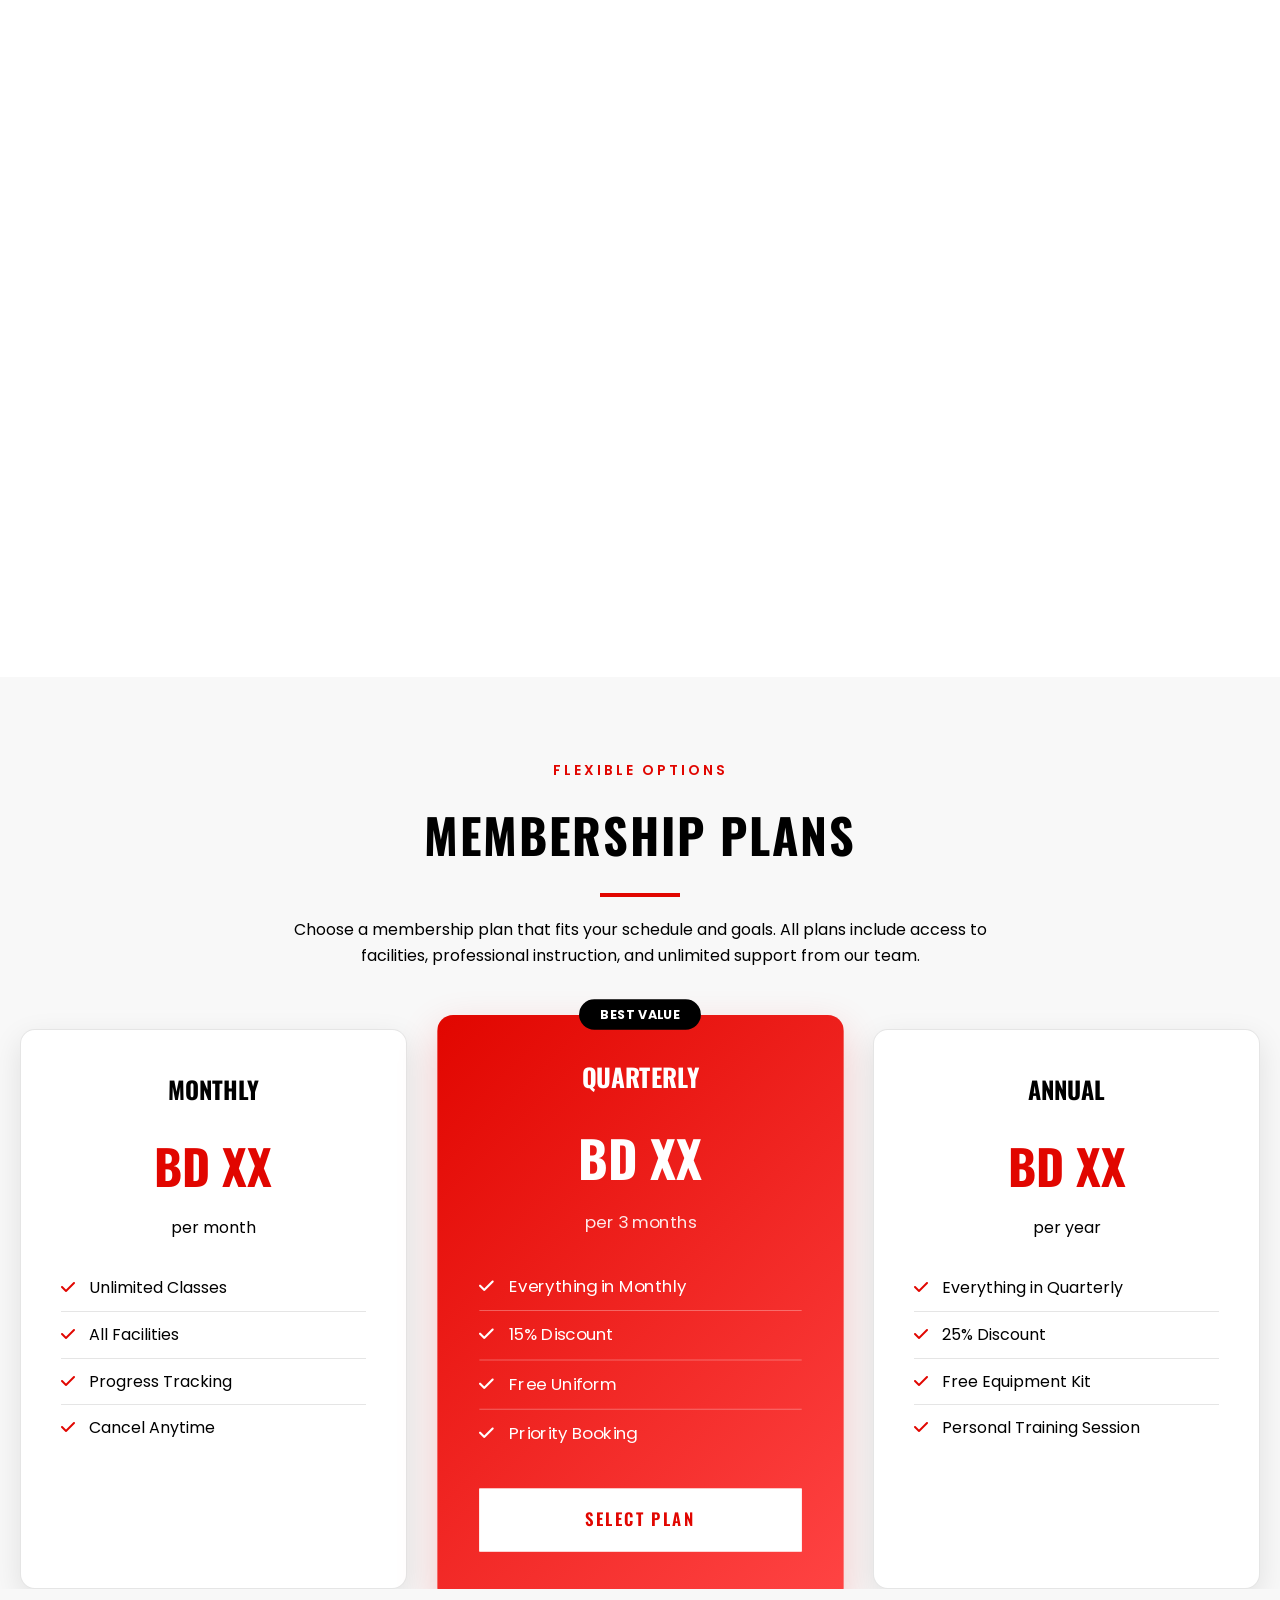
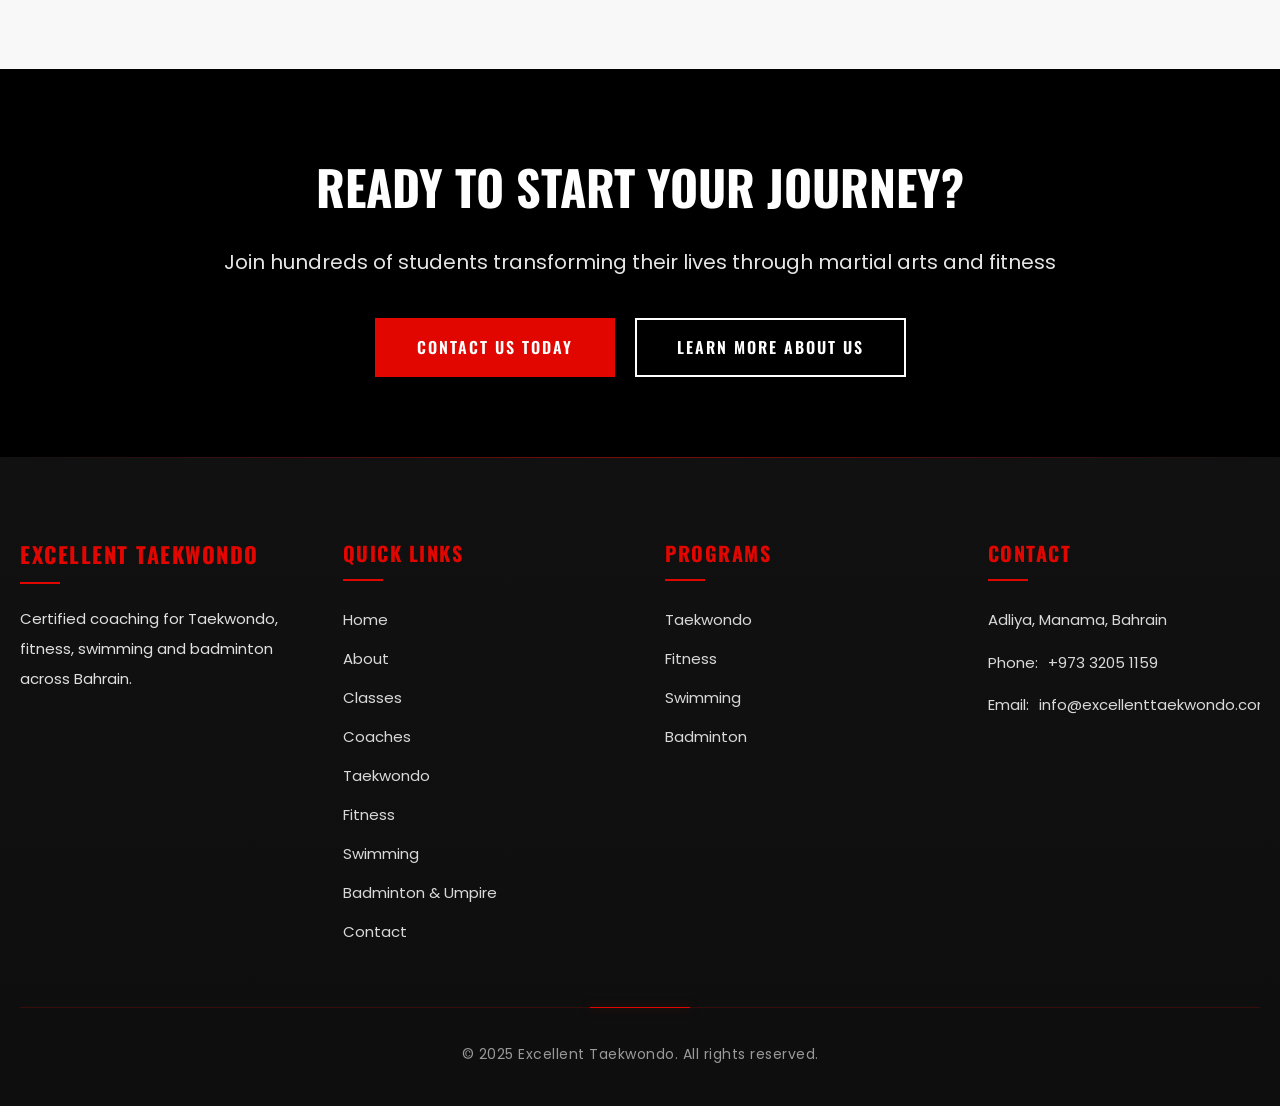
<file: classes.html>
<!DOCTYPE html>
<html lang="en">
<head>
    <!-- ===== Meta base ===== -->
    <meta charset="utf-8">
    <meta name="viewport" content="width=device-width,initial-scale=1">
    <meta name="robots" content="index,follow,max-image-preview:large">
    <meta name="theme-color" content="#E10600">
    <title>Classes in Bahrain – Taekwondo, Fitness, Swimming, Badminton | Adliya • Manama • Zinj • Riffa • Seef</title>
    <meta name="description" content="Join classes across Bahrain: Taekwondo, Fitness, Swimming, and Badminton. Locations in Adliya, Manama, Zinj, Seef, Riffa, Isa Town, Sitra, Budaiya, Juffair, Sanabis, Muharraq, Hidd, Tubli, Hamad Town, Saar. Kids, teens, adults. Book a trial today.">
    
    <!-- Canonical / hreflang -->
    <link rel="canonical" href="https://excellenttaekwondo.com/classes.html">
    <link rel="alternate" hreflang="en-bh" href="https://excellenttaekwondo.com/classes.html">
    
    <!-- Open Graph / Twitter -->
    <meta property="og:title" content="Classes in Bahrain – Taekwondo, Fitness, Swimming & Badminton">
    <meta property="og:description" content="Kids, teens & adults. City coverage: Adliya, Manama, Zinj, Seef, Riffa, Isa Town, Sitra, Budaiya, Juffair, Sanabis, Muharraq, Hidd, Tubli, Hamad Town, Saar. Book a trial.">
    <meta property="og:type" content="website">
    <meta property="og:url" content="https://excellenttaekwondo.com/classes.html">
    <meta property="og:site_name" content="Excellent Taekwondo Bahrain">
    <meta property="og:image" content="https://excellenttaekwondo.com/images/og/classes-bahrain-hero.jpg">
    <meta property="og:image:width" content="1200">
    <meta property="og:image:height" content="630">
    <meta name="twitter:card" content="summary_large_image">
    <meta name="twitter:title" content="Classes in Bahrain – Taekwondo, Fitness, Swimming & Badminton">
    <meta name="twitter:description" content="Classes across Bahrain (Adliya, Manama, Zinj, Riffa, Seef, more). Book a trial.">
    <meta name="twitter:image" content="https://excellenttaekwondo.com/images/og/classes-bahrain-hero.jpg">
    
    <!-- Icons / PWA -->
    <link rel="icon" href="/favicon.ico" sizes="any">
    <link rel="icon" type="image/svg+xml" href="/favicon.svg">
    <link rel="apple-touch-icon" href="/apple-touch-icon.png">
    <link rel="manifest" href="/site.webmanifest">
    
    <!-- ====== JSON-LD: LocalBusiness + ItemList + FAQPage ====== -->
    <script type="application/ld+json">
    {
      "@context": "https://schema.org",
      "@graph": [
        {
          "@type": "LocalBusiness",
          "@id": "https://excellenttaekwondo.com/#business",
          "name": "Excellent Taekwondo Bahrain",
          "url": "https://excellenttaekwondo.com/",
          "image": "https://excellenttaekwondo.com/images/og/classes-bahrain-hero.jpg",
          "telephone": "+97332051159",
          "email": "info@excellenttaekwondo.com",
          "address": {
            "@type": "PostalAddress",
            "streetAddress": "Adliya",
            "addressLocality": "Manama",
            "addressCountry": "BH"
          },
          "geo": { "@type": "GeoCoordinates", "latitude": 26.217, "longitude": 50.597 },
          "areaServed": ["Adliya","Manama","Zinj","Seef","Riffa","Isa Town","Sitra","Budaiya","Juffair","Sanabis","Muharraq","Hidd","Tubli","Hamad Town","Saar","Bahrain"],
          "sameAs": [
            "https://www.instagram.com/excellent_taekwondo_bahrain",
            "https://www.facebook.com/excellenttaekwondobahrain",
            "https://maps.google.com/?cid=YOUR_GMB_CID"
          ],
          "openingHours": "Mo-Su 08:00-22:00"
        },
        {
          "@type": "ItemList",
          "@id": "https://excellenttaekwondo.com/classes.html#list",
          "name": "Classes in Bahrain",
          "itemListElement": [
            {
              "@type": "Course",
              "name": "Taekwondo Classes in Bahrain",
              "description": "Kids, teens, adults. Poomsae, Olympic sparring, self-defense and grading.",
              "provider": { "@id": "https://excellenttaekwondo.com/#business" },
              "hasCourseInstance": [
                { "@type": "CourseInstance", "courseMode": "InPerson", "location": "Adliya, Manama, Zinj, Seef, Riffa" }
              ]
            },
            {
              "@type": "Course",
              "name": "Fitness Classes in Bahrain",
              "description": "Strength & conditioning, HIIT, mobility. Personal training available.",
              "provider": { "@id": "https://excellenttaekwondo.com/#business" },
              "hasCourseInstance": [
                { "@type": "CourseInstance", "courseMode": "InPerson/AtHome", "location": "Manama, Seef, Riffa, Adliya, Juffair" }
              ]
            },
            {
              "@type": "Course",
              "name": "Swimming Classes in Bahrain",
              "description": "All ages. Water safety, stroke correction, adults learn-to-swim.",
              "provider": { "@id": "https://excellenttaekwondo.com/#business" },
              "hasCourseInstance": [
                { "@type": "CourseInstance", "courseMode": "InPerson", "location": "Manama, Isa Town, Riffa, Sitra, Muharraq" }
              ]
            },
            {
              "@type": "Course",
              "name": "Badminton Classes in Bahrain",
              "description": "Technique, footwork, match strategy for juniors and adults.",
              "provider": { "@id": "https://excellenttaekwondo.com/#business" },
              "hasCourseInstance": [
                { "@type": "CourseInstance", "courseMode": "InPerson", "location": "Adliya, Seef, Sanabis, Saar, Hamad Town" }
              ]
            }
          ]
        },
        {
          "@type": "FAQPage",
          "@id": "https://excellenttaekwondo.com/classes.html#faq",
          "mainEntity": [
            {
              "@type": "Question",
              "name": "Do you run classes across Bahrain areas?",
              "acceptedAnswer": {
                "@type": "Answer",
                "text": "Yes—Adliya, Manama, Zinj, Seef, Riffa, Isa Town, Sitra, Budaiya, Juffair, Sanabis, Muharraq, Hidd, Tubli, Hamad Town and Saar. Message us for the closest option."
              }
            },
            {
              "@type": "Question",
              "name": "Are there kids, teens and adult groups?",
              "acceptedAnswer": { "@type": "Answer", "text": "Yes. Dedicated groups by age and level for all programs." }
            },
            {
              "@type": "Question",
              "name": "Do you offer ladies-only sessions?",
              "acceptedAnswer": { "@type": "Answer", "text": "Ladies-only options are available for fitness and swimming (timings vary by area)." }
            },
            {
              "@type": "Question",
              "name": "Can I book a trial?",
              "acceptedAnswer": { "@type": "Answer", "text": "Yes—trials are available. WhatsApp +973 3205 1159 to schedule." }
            }
          ]
        }
      ]
    }
    </script>
    
    <!-- Preload Fonts -->
    <link rel="preconnect" href="https://fonts.googleapis.com">
    <link rel="preconnect" href="https://fonts.gstatic.com" crossorigin>
    <link href="https://fonts.googleapis.com/css2?family=Poppins:wght@300;400;600;700;900&family=Oswald:wght@400;500;600;700&display=swap" rel="stylesheet">
    
    <!-- Font Awesome -->
    <link rel="stylesheet" href="https://cdnjs.cloudflare.com/ajax/libs/font-awesome/6.4.0/css/all.min.css">
    
    <!-- Main Stylesheet -->
    <link rel="stylesheet" href="styles.css">
    <style>
        /* Additional styles for Classes page */
        .classes-hero {
            background: linear-gradient(135deg, rgba(255, 255, 255, 0.8), rgba(225, 6, 0, 0.4)),
                        url('images/pexels-rdne-7045573.jpg') center/cover no-repeat fixed;
            height: 60vh;
            display: flex;
            align-items: center;
            justify-content: center;
            text-align: center;
            color: #000000;
        }
        
        .classes-hero h1 {
            font-family: 'Oswald', sans-serif;
            font-size: clamp(40px, 6vw, 70px);
            font-weight: 700;
            text-transform: uppercase;
            margin-bottom: 20px;
        }
        
        .class-detail-section {
            padding: 80px 0;
            scroll-margin-top: 80px;
            background: #FFFFFF;
        }
        
        .class-detail-section:nth-child(even) {
            background: #F8F8F8;
        }
        
        .class-detail-content {
            display: grid;
            grid-template-columns: 1fr 1fr;
            gap: 60px;
            align-items: center;
        }
        
        @media (max-width: 968px) {
            .class-detail-content {
                grid-template-columns: 1fr;
                gap: 40px;
            }
        }
        
        .class-detail-section:nth-child(even) .class-detail-content {
            grid-template-columns: 1fr 1fr;
        }
        
        .class-detail-image {
            position: relative;
            border-radius: 15px;
            overflow: hidden;
            box-shadow: var(--shadow);
            height: 500px;
        }
        
        .class-detail-image img {
            width: 100%;
            height: 100%;
            object-fit: cover;
            transition: transform 0.5s ease;
        }
        
        .class-detail-image:hover img {
            transform: scale(1.1);
        }
        
        .class-badge {
            position: absolute;
            top: 30px;
            left: 30px;
            background: var(--primary-color);
            color: #FFFFFF;
            padding: 12px 25px;
            border-radius: 30px;
            font-weight: 700;
            font-size: 14px;
            text-transform: uppercase;
            letter-spacing: 2px;
        }
        
        .class-detail-text h2 {
            font-family: 'Oswald', sans-serif;
            font-size: clamp(32px, 5vw, 48px);
            font-weight: 700;
            color: var(--primary-color);
            margin-bottom: 20px;
            text-transform: uppercase;
        }
        
        .class-subtitle {
            font-size: 18px;
            color: var(--primary-color);
            font-weight: 600;
            margin-bottom: 25px;
            text-transform: uppercase;
            letter-spacing: 1px;
        }
        
        .class-description {
            color: #000000;
            line-height: 1.8;
            margin-bottom: 30px;
            font-size: 16px;
        }
        
        .class-features {
            margin-bottom: 30px;
        }
        
        .class-features h3 {
            font-family: 'Oswald', sans-serif;
            font-size: 22px;
            color: #000000;
            margin-bottom: 20px;
            text-transform: uppercase;
        }
        
        .features-list {
            display: grid;
            grid-template-columns: repeat(2, 1fr);
            gap: 15px;
        }
        
        @media (max-width: 480px) {
            .features-list {
                grid-template-columns: 1fr;
                gap: 12px;
            }
        }
        
        .feature-item-inline {
            display: flex;
            align-items: center;
            gap: 12px;
            color: #000000;
        }
        
        .feature-item-inline i {
            color: var(--primary-color);
            font-size: 18px;
        }
        
        .class-levels {
            display: flex;
            gap: 15px;
            margin-bottom: 30px;
            flex-wrap: wrap;
        }
        
        .level-badge {
            background: var(--secondary-color);
            color: #FFFFFF;
            padding: 8px 20px;
            border-radius: 20px;
            font-size: 14px;
            font-weight: 600;
        }
        
        .schedule-info {
            background: #FFFFFF;
            padding: 25px;
            border-radius: 10px;
            border-left: 5px solid var(--primary-color);
            margin-bottom: 30px;
        }
        
        .class-detail-section:nth-child(even) .schedule-info {
            background: rgba(255, 255, 255, 0.8);
        }
        
        .schedule-info h4 {
            font-family: 'Oswald', sans-serif;
            font-size: 18px;
            color: #000000;
            margin-bottom: 15px;
            text-transform: uppercase;
        }
        
        .schedule-item {
            display: flex;
            justify-content: space-between;
            padding: 10px 0;
            border-bottom: 1px solid rgba(0, 0, 0, 0.1);
            color: #000000;
        }
        
        .schedule-item:last-child {
            border-bottom: none;
        }
        
        .pricing-box {
            background: linear-gradient(135deg, var(--primary-color), #FF4444);
            padding: 30px;
            border-radius: 15px;
            color: #FFFFFF;
            text-align: center;
            margin-bottom: 30px;
        }
        
        .price {
            font-family: 'Oswald', sans-serif;
            font-size: 48px;
            font-weight: 700;
            margin-bottom: 10px;
        }
        
        .price-period {
            font-size: 16px;
            opacity: 0.9;
        }
        
        @media (max-width: 768px) {
            .classes-hero {
                height: 50vh;
                padding: 20px 15px;
            }
            
            .classes-hero h1 {
                font-size: 40px;
            }
            
            .class-detail-section {
                padding: 60px 0;
            }
            
            .class-detail-image {
                height: 350px;
            }
            
            .class-badge {
                top: 20px;
                left: 20px;
                padding: 10px 20px;
                font-size: 12px;
            }
            
            .class-detail-text h2 {
                font-size: 32px;
            }
            
            .schedule-info {
                padding: 20px;
            }
            
            .class-levels {
                gap: 10px;
            }
            
            .level-badge {
                padding: 6px 15px;
                font-size: 12px;
            }
        }
        
        @media (max-width: 480px) {
            .classes-hero {
                height: 40vh;
                padding: 20px 10px;
            }
            
            .classes-hero h1 {
                font-size: 32px;
            }
            
            .classes-hero p {
                font-size: 16px;
            }
            
            .class-detail-section {
                padding: 50px 0;
            }
            
            .class-detail-image {
                height: 300px;
            }
            
            .class-badge {
                top: 15px;
                left: 15px;
                padding: 8px 15px;
                font-size: 11px;
            }
            
            .class-detail-text h2 {
                font-size: 28px;
            }
            
            .class-subtitle {
                font-size: 16px;
            }
            
            .class-description {
                font-size: 14px;
            }
            
            .class-features h3 {
                font-size: 18px;
            }
            
            .feature-item-inline {
                font-size: 14px;
            }
            
            .schedule-info {
                padding: 20px 15px;
            }
            
            .schedule-info h4 {
                font-size: 16px;
            }
            
            .schedule-item {
                font-size: 14px;
                flex-direction: column;
                gap: 5px;
            }
            
            .class-levels {
                gap: 8px;
            }
            
            .level-badge {
                padding: 6px 12px;
                font-size: 11px;
            }
        }
    </style>
</head>
<body>
    <!-- Scroll Progress Bar -->
    <div id="scroll-progress"></div>
    
    <!-- Navigation -->
    <nav id="navbar" class="navbar">
        <div class="container">
            <div class="nav-wrapper">
                <div class="logo">
                    <img src="images/excellent white_page-0001.png" alt="Excellent Taekwondo Logo" class="logo-img">
                </div>
                <div class="nav-toggle" id="navToggle">
                    <span></span>
                    <span></span>
                    <span></span>
                </div>
                <ul class="nav-menu" id="navMenu">
                    <li class="nav-item"><a href="index.html" class="nav-link">Home</a></li>
                    <li class="nav-item"><a href="about.html" class="nav-link">About</a></li>
                    <li class="nav-item nav-dropdown">
                        <a href="profile.html" class="nav-link dropdown-toggle">
                            Profile <i class="fas fa-chevron-down"></i>
                        </a>
                        <div class="dropdown-menu">
                            <a href="master-faisal.html" class="dropdown-item">
                                <i class="fas fa-user-tie"></i> Master Faisal MM
                            </a>
                            <a href="master-yoosaf.html" class="dropdown-item">
                                <i class="fas fa-user-graduate"></i> Master Yoosaf MA
                            </a>
                        </div>
                    </li>
                    <li class="nav-item nav-dropdown">
                        <a href="classes.html" class="nav-link dropdown-toggle active">
                            Classes <i class="fas fa-chevron-down"></i>
                        </a>
                        <div class="dropdown-menu">
                            <a href="taekwondo.html" class="dropdown-item">
                                <i class="fas fa-fire"></i> Taekwondo Classes
                            </a>
                            <a href="fitness.html" class="dropdown-item">
                                <i class="fas fa-dumbbell"></i> Fitness Classes
                            </a>
                            <a href="swimming.html" class="dropdown-item">
                                <i class="fas fa-swimmer"></i> Swimming Classes
                            </a>
                            <a href="badminton.html" class="dropdown-item">
                                <i class="fas fa-table-tennis"></i> Badminton & Umpire
                            </a>
                        </div>
                    </li>
                    <li class="nav-item"><a href="index.html#contact" class="nav-link">Contact</a></li>
                </ul>
            </div>
        </div>
    </nav>
    
    <!-- Classes Hero -->
    <section class="classes-hero">
        <div class="container">
            <div class="animate-fadeInUp">
                <h1>OUR CLASSES</h1>
                <p style="font-size: 20px; color: #000000;">Find Your Perfect Program</p>
            </div>
        </div>
    </section>
    
    <!-- Taekwondo Classes -->
    <section id="taekwondo" class="class-detail-section">
        <div class="container">
            <div class="class-detail-content">
                <div class="class-detail-image animate-on-scroll">
                    <img src="images/pexels-rdne-7045573.jpg" alt="Taekwondo classes in Bahrain - Excellent Taekwondo" loading="lazy">
                    <div class="class-badge">Most Popular</div>
                </div>
                <div class="class-detail-text animate-on-scroll">
                    <h2>Taekwondo Classes in Bahrain</h2>
                    <p class="class-subtitle">Korean Martial Arts Excellence</p>
                    <p class="class-description">
                        Experience the power and discipline of traditional Taekwondo at Bahrain's premier martial arts academy. 
                        Our comprehensive Taekwondo program combines ancient Korean martial arts techniques with modern training 
                        methods to develop physical strength, mental discipline, and character excellence.
                    </p>
                    <p class="class-description">
                        Whether you're a complete beginner or an experienced martial artist, our certified instructors will 
                        guide you through a structured curriculum designed to help you achieve your black belt and beyond.
                    </p>
                    
                    <div class="class-levels">
                        <span class="level-badge">Kids (5-12 years)</span>
                        <span class="level-badge">Teens (13-17 years)</span>
                        <span class="level-badge">Adults (18+ years)</span>
                    </div>
                    
                    <div class="class-features">
                        <h3>What You'll Learn</h3>
                        <div class="features-list">
                            <div class="feature-item-inline">
                                <i class="fas fa-check-circle"></i>
                                <span>Traditional Forms (Poomsae)</span>
                            </div>
                            <div class="feature-item-inline">
                                <i class="fas fa-check-circle"></i>
                                <span>Olympic Sparring Techniques</span>
                            </div>
                            <div class="feature-item-inline">
                                <i class="fas fa-check-circle"></i>
                                <span>Board Breaking</span>
                            </div>
                            <div class="feature-item-inline">
                                <i class="fas fa-check-circle"></i>
                                <span>Self-Defense Skills</span>
                            </div>
                            <div class="feature-item-inline">
                                <i class="fas fa-check-circle"></i>
                                <span>Competition Training</span>
                            </div>
                            <div class="feature-item-inline">
                                <i class="fas fa-check-circle"></i>
                                <span>Belt Progression System</span>
                            </div>
                        </div>
                    </div>
                    
                    <div class="schedule-info">
                        <h4><i class="far fa-clock"></i> Class Schedule</h4>
                        <div class="schedule-item">
                            <span><strong>Kids Classes:</strong></span>
                            <span>Mon, Wed, Fri - 4:00 PM</span>
                        </div>
                        <div class="schedule-item">
                            <span><strong>Teens Classes:</strong></span>
                            <span>Tue, Thu, Sat - 5:00 PM</span>
                        </div>
                        <div class="schedule-item">
                            <span><strong>Adult Classes:</strong></span>
                            <span>Mon-Sat - 7:00 PM</span>
                        </div>
                    </div>
                    
                    <a href="index.html#contact" class="btn btn-primary">Enroll Now</a>
                </div>
            </div>
        </div>
    </section>
    
    <!-- Fitness Classes -->
    <section id="fitness" class="class-detail-section">
        <div class="container">
            <div class="class-detail-content">
                <div class="class-detail-text animate-on-scroll">
                    <h2>Fitness Classes in Bahrain</h2>
                    <p class="class-subtitle">Transform Your Body & Mind</p>
                    <p class="class-description">
                        Our comprehensive fitness programs are designed to help you achieve your health and wellness goals. 
                        Whether you want to lose weight, build muscle, improve endurance, or simply maintain a healthy lifestyle, 
                        our certified fitness instructors will create a personalized training plan for you.
                    </p>
                    <p class="class-description">
                        We offer a variety of fitness classes including strength training, cardio conditioning, HIIT workouts, 
                        functional fitness, and more. All classes are suitable for different fitness levels.
                    </p>
                    
                    <div class="class-levels">
                        <span class="level-badge">Beginner</span>
                        <span class="level-badge">Intermediate</span>
                        <span class="level-badge">Advanced</span>
                        <span class="level-badge">Athletes</span>
                    </div>
                    
                    <div class="class-features">
                        <h3>Program Highlights</h3>
                        <div class="features-list">
                            <div class="feature-item-inline">
                                <i class="fas fa-check-circle"></i>
                                <span>Strength & Conditioning</span>
                            </div>
                            <div class="feature-item-inline">
                                <i class="fas fa-check-circle"></i>
                                <span>HIIT Workouts</span>
                            </div>
                            <div class="feature-item-inline">
                                <i class="fas fa-check-circle"></i>
                                <span>Core & Flexibility</span>
                            </div>
                            <div class="feature-item-inline">
                                <i class="fas fa-check-circle"></i>
                                <span>Weight Management</span>
                            </div>
                            <div class="feature-item-inline">
                                <i class="fas fa-check-circle"></i>
                                <span>Personal Training Available</span>
                            </div>
                            <div class="feature-item-inline">
                                <i class="fas fa-check-circle"></i>
                                <span>Nutrition Guidance</span>
                            </div>
                        </div>
                    </div>
                    
                    <div class="schedule-info">
                        <h4><i class="far fa-clock"></i> Class Schedule</h4>
                        <div class="schedule-item">
                            <span><strong>Morning Sessions:</strong></span>
                            <span>Mon-Sat - 6:00 AM & 8:00 AM</span>
                        </div>
                        <div class="schedule-item">
                            <span><strong>Evening Sessions:</strong></span>
                            <span>Mon-Sat - 6:00 PM & 8:00 PM</span>
                        </div>
                        <div class="schedule-item">
                            <span><strong>Weekend Special:</strong></span>
                            <span>Sat-Sun - 10:00 AM</span>
                        </div>
                    </div>
                    
                    <a href="index.html#contact" class="btn btn-primary">Get Started</a>
                </div>
                <div class="class-detail-image animate-on-scroll">
                    <img src="images/pexels-victorfreitas-841130.jpg" alt="Fitness classes in Bahrain - Personal training" loading="lazy">
                    <div class="class-badge">All Levels</div>
                </div>
            </div>
        </div>
    </section>
    
    <!-- Swimming Classes -->
    <section id="swimming" class="class-detail-section">
        <div class="container">
            <div class="class-detail-content">
                <div class="class-detail-image animate-on-scroll">
                    <img src="images/pexels-jim-de-ramos-395808-1263349.jpg" alt="Swimming classes in Bahrain for all ages" loading="lazy">
                    <div class="class-badge">Kids & Adults</div>
                </div>
                <div class="class-detail-text animate-on-scroll">
                    <h2>Swimming Classes in Bahrain</h2>
                    <p class="class-subtitle">Learn to Swim with Confidence</p>
                    <p class="class-description">
                        Our swimming program offers professional instruction for all ages and skill levels. From beginners 
                        learning water safety and basic strokes to advanced swimmers perfecting their technique, our certified 
                        swimming instructors provide personalized attention in a safe and supportive environment.
                    </p>
                    <p class="class-description">
                        We teach all four competitive strokes, proper breathing techniques, water safety, and advanced 
                        swimming skills. Our heated pool facility ensures comfortable year-round training.
                    </p>
                    
                    <div class="class-levels">
                        <span class="level-badge">Kids (4+ years)</span>
                        <span class="level-badge">Adults</span>
                        <span class="level-badge">Competitive</span>
                    </div>
                    
                    <div class="class-features">
                        <h3>Course Content</h3>
                        <div class="features-list">
                            <div class="feature-item-inline">
                                <i class="fas fa-check-circle"></i>
                                <span>Water Safety & Survival</span>
                            </div>
                            <div class="feature-item-inline">
                                <i class="fas fa-check-circle"></i>
                                <span>Four Competitive Strokes</span>
                            </div>
                            <div class="feature-item-inline">
                                <i class="fas fa-check-circle"></i>
                                <span>Diving & Turns</span>
                            </div>
                            <div class="feature-item-inline">
                                <i class="fas fa-check-circle"></i>
                                <span>Breathing Techniques</span>
                            </div>
                            <div class="feature-item-inline">
                                <i class="fas fa-check-circle"></i>
                                <span>Endurance Building</span>
                            </div>
                            <div class="feature-item-inline">
                                <i class="fas fa-check-circle"></i>
                                <span>Competition Preparation</span>
                            </div>
                        </div>
                    </div>
                    
                    <div class="schedule-info">
                        <h4><i class="far fa-clock"></i> Class Schedule</h4>
                        <div class="schedule-item">
                            <span><strong>Kids Lessons:</strong></span>
                            <span>Mon, Wed, Fri - 3:00 PM & 4:00 PM</span>
                        </div>
                        <div class="schedule-item">
                            <span><strong>Adult Lessons:</strong></span>
                            <span>Tue, Thu, Sat - 5:00 PM & 7:00 PM</span>
                        </div>
                        <div class="schedule-item">
                            <span><strong>Private Lessons:</strong></span>
                            <span>By Appointment</span>
                        </div>
                    </div>
                    
                    <a href="index.html#contact" class="btn btn-primary">Register Now</a>
                </div>
            </div>
        </div>
    </section>
    
    <!-- Badminton Classes -->
    <section id="badminton" class="class-detail-section">
        <div class="container">
            <div class="class-detail-content">
                <div class="class-detail-text animate-on-scroll">
                    <h2>Badminton Classes in Bahrain</h2>
                    <p class="class-subtitle">Master the Sport of Speed & Precision</p>
                    <p class="class-description">
                        Discover the excitement of badminton with our expert coaching program. Whether you're picking up a 
                        racket for the first time or looking to compete at higher levels, our certified badminton coaches 
                        will help you develop the skills, strategy, and fitness required to excel in this dynamic sport.
                    </p>
                    <p class="class-description">
                        Train in our dedicated badminton courts with professional equipment. Learn everything from basic 
                        grips and footwork to advanced techniques and match strategies.
                    </p>
                    
                    <div class="class-levels">
                        <span class="level-badge">Juniors</span>
                        <span class="level-badge">Adults</span>
                        <span class="level-badge">Competitive</span>
                    </div>
                    
                    <div class="class-features">
                        <h3>Training Curriculum</h3>
                        <div class="features-list">
                            <div class="feature-item-inline">
                                <i class="fas fa-check-circle"></i>
                                <span>Grip & Racket Control</span>
                            </div>
                            <div class="feature-item-inline">
                                <i class="fas fa-check-circle"></i>
                                <span>Footwork & Movement</span>
                            </div>
                            <div class="feature-item-inline">
                                <i class="fas fa-check-circle"></i>
                                <span>Stroke Techniques</span>
                            </div>
                            <div class="feature-item-inline">
                                <i class="fas fa-check-circle"></i>
                                <span>Singles & Doubles Strategy</span>
                            </div>
                            <div class="feature-item-inline">
                                <i class="fas fa-check-circle"></i>
                                <span>Match Play & Tactics</span>
                            </div>
                            <div class="feature-item-inline">
                                <i class="fas fa-check-circle"></i>
                                <span>Tournament Preparation</span>
                            </div>
                        </div>
                    </div>
                    
                    <div class="schedule-info">
                        <h4><i class="far fa-clock"></i> Class Schedule</h4>
                        <div class="schedule-item">
                            <span><strong>Junior Classes:</strong></span>
                            <span>Tue, Thu, Sat - 4:00 PM</span>
                        </div>
                        <div class="schedule-item">
                            <span><strong>Adult Classes:</strong></span>
                            <span>Mon, Wed, Fri - 6:00 PM & 8:00 PM</span>
                        </div>
                        <div class="schedule-item">
                            <span><strong>Advanced Training:</strong></span>
                            <span>Sun - 9:00 AM</span>
                        </div>
                    </div>
                    
                    <a href="index.html#contact" class="btn btn-primary">Join Classes</a>
                </div>
                <div class="class-detail-image animate-on-scroll">
                    <img src="images/pexels-vladvictoria-2202685.jpg" alt="Badminton classes in Bahrain - Professional coaching" loading="lazy">
                    <div class="class-badge">All Ages</div>
                </div>
            </div>
        </div>
    </section>
    
    <!-- Pricing Overview -->
    <section style="background: #F8F8F8; padding: 80px 0;">
        <div class="container">
            <div class="section-header animate-on-scroll">
                <span class="section-tag">FLEXIBLE OPTIONS</span>
                <h2 class="section-title">MEMBERSHIP PLANS</h2>
                <div class="title-underline"></div>
                <p style="max-width: 700px; margin: 20px auto 0; color: #000000;">
                    Choose a membership plan that fits your schedule and goals. All plans include access to facilities, 
                    professional instruction, and unlimited support from our team.
                </p>
            </div>
            
            <div style="display: grid; grid-template-columns: repeat(auto-fit, minmax(260px, 1fr)); gap: 40px; margin-top: 60px;">
                <div class="animate-on-scroll" style="background: #FFFFFF; padding: 40px; border-radius: 15px; box-shadow: var(--shadow); text-align: center; border: 1px solid rgba(0, 0, 0, 0.1);">
                    <h3 style="font-family: 'Oswald', sans-serif; font-size: 24px; margin-bottom: 20px; text-transform: uppercase; color: #000000;">Monthly</h3>
                    <div style="font-family: 'Oswald', sans-serif; font-size: 48px; font-weight: 700; color: var(--primary-color); margin-bottom: 10px;">BD XX</div>
                    <p style="color: #000000; margin-bottom: 25px;">per month</p>
                    <ul style="list-style: none; text-align: left; margin-bottom: 30px; color: #000000;">
                        <li style="padding: 10px 0; border-bottom: 1px solid rgba(0, 0, 0, 0.1);"><i class="fas fa-check" style="color: var(--primary-color); margin-right: 10px;"></i> Unlimited Classes</li>
                        <li style="padding: 10px 0; border-bottom: 1px solid rgba(0, 0, 0, 0.1);"><i class="fas fa-check" style="color: var(--primary-color); margin-right: 10px;"></i> All Facilities</li>
                        <li style="padding: 10px 0; border-bottom: 1px solid rgba(0, 0, 0, 0.1);"><i class="fas fa-check" style="color: var(--primary-color); margin-right: 10px;"></i> Progress Tracking</li>
                        <li style="padding: 10px 0;"><i class="fas fa-check" style="color: var(--primary-color); margin-right: 10px;"></i> Cancel Anytime</li>
                    </ul>
                    <a href="index.html#contact" class="btn btn-outline" style="width: 100%;">Select Plan</a>
                </div>
                
                <div class="animate-on-scroll" style="background: linear-gradient(135deg, var(--primary-color), #FF4444); padding: 40px; border-radius: 15px; box-shadow: var(--shadow-hover); text-align: center; transform: scale(1.05); position: relative;">
                    <div style="position: absolute; top: -15px; left: 50%; transform: translateX(-50%); background: var(--secondary-color); color: #FFFFFF; padding: 5px 20px; border-radius: 20px; font-size: 12px; font-weight: 700;">BEST VALUE</div>
                    <h3 style="font-family: 'Oswald', sans-serif; font-size: 24px; margin-bottom: 20px; text-transform: uppercase; color: #FFFFFF;">Quarterly</h3>
                    <div style="font-family: 'Oswald', sans-serif; font-size: 48px; font-weight: 700; color: #FFFFFF; margin-bottom: 10px;">BD XX</div>
                    <p style="color: rgba(255,255,255,0.9); margin-bottom: 25px;">per 3 months</p>
                    <ul style="list-style: none; text-align: left; margin-bottom: 30px; color: #FFFFFF;">
                        <li style="padding: 10px 0; border-bottom: 1px solid rgba(255,255,255,0.3);"><i class="fas fa-check" style="margin-right: 10px;"></i> Everything in Monthly</li>
                        <li style="padding: 10px 0; border-bottom: 1px solid rgba(255,255,255,0.3);"><i class="fas fa-check" style="margin-right: 10px;"></i> 15% Discount</li>
                        <li style="padding: 10px 0; border-bottom: 1px solid rgba(255,255,255,0.3);"><i class="fas fa-check" style="margin-right: 10px;"></i> Free Uniform</li>
                        <li style="padding: 10px 0;"><i class="fas fa-check" style="margin-right: 10px;"></i> Priority Booking</li>
                    </ul>
                    <a href="index.html#contact" class="btn" style="width: 100%; background: #FFFFFF; color: var(--primary-color); border-color: #FFFFFF;">Select Plan</a>
                </div>
                
                <div class="animate-on-scroll" style="background: #FFFFFF; padding: 40px; border-radius: 15px; box-shadow: var(--shadow); text-align: center; border: 1px solid rgba(0, 0, 0, 0.1);">
                    <h3 style="font-family: 'Oswald', sans-serif; font-size: 24px; margin-bottom: 20px; text-transform: uppercase; color: #000000;">Annual</h3>
                    <div style="font-family: 'Oswald', sans-serif; font-size: 48px; font-weight: 700; color: var(--primary-color); margin-bottom: 10px;">BD XX</div>
                    <p style="color: #000000; margin-bottom: 25px;">per year</p>
                    <ul style="list-style: none; text-align: left; margin-bottom: 30px; color: #000000;">
                        <li style="padding: 10px 0; border-bottom: 1px solid rgba(0, 0, 0, 0.1);"><i class="fas fa-check" style="color: var(--primary-color); margin-right: 10px;"></i> Everything in Quarterly</li>
                        <li style="padding: 10px 0; border-bottom: 1px solid rgba(0, 0, 0, 0.1);"><i class="fas fa-check" style="color: var(--primary-color); margin-right: 10px;"></i> 25% Discount</li>
                        <li style="padding: 10px 0; border-bottom: 1px solid rgba(0, 0, 0, 0.1);"><i class="fas fa-check" style="color: var(--primary-color); margin-right: 10px;"></i> Free Equipment Kit</li>
                        <li style="padding: 10px 0;"><i class="fas fa-check" style="color: var(--primary-color); margin-right: 10px;"></i> Personal Training Session</li>
                    </ul>
                    <a href="index.html#contact" class="btn btn-outline" style="width: 100%;">Select Plan</a>
                </div>
            </div>
        </div>
    </section>
    
    <!-- CTA Section -->
    <section style="background: var(--secondary-color); padding: 80px 0; text-align: center; color: #FFFFFF;">
        <div class="container">
            <div class="animate-on-scroll">
                <h2 style="font-family: 'Oswald', sans-serif; font-size: clamp(32px, 5vw, 48px); margin-bottom: 20px; text-transform: uppercase;">
                    READY TO START YOUR JOURNEY?
                </h2>
                <p style="font-size: 20px; margin-bottom: 40px; color: rgba(255,255,255,0.9);">
                    Join hundreds of students transforming their lives through martial arts and fitness
                </p>
                <div style="display: flex; gap: 20px; justify-content: center; flex-wrap: wrap;">
                    <a href="index.html#contact" class="btn btn-primary">Contact Us Today</a>
                    <a href="about.html" class="btn btn-outline">Learn More About Us</a>
                </div>
            </div>
        </div>
    </section>
    
    <!-- Footer -->
    <footer class="footer">
        <div class="container">
            <div class="footer-content">
                <div class="footer-col">
                    <h4>Excellent Taekwondo</h4>
                    <p>Certified coaching for Taekwondo, fitness, swimming and badminton across Bahrain.</p>
                </div>
                <div class="footer-col">
                    <h4>Quick Links</h4>
                    <ul>
                        <li><a href="index.html">Home</a></li>
                        <li><a href="about.html">About</a></li>
                        <li><a href="classes.html">Classes</a></li>
                        <li><a href="profile.html">Coaches</a></li>
                        <li><a href="taekwondo.html">Taekwondo</a></li>
                        <li><a href="fitness.html">Fitness</a></li>
                        <li><a href="swimming.html">Swimming</a></li>
                        <li><a href="badminton.html">Badminton & Umpire</a></li>
                        <li><a href="#contact">Contact</a></li>
                    </ul>
                </div>
                <div class="footer-col">
                    <h4>Programs</h4>
                    <ul>
                        <li><a href="taekwondo.html">Taekwondo</a></li>
                        <li><a href="fitness.html">Fitness</a></li>
                        <li><a href="swimming.html">Swimming</a></li>
                        <li><a href="badminton.html">Badminton</a></li>
                    </ul>
                </div>
                <div class="footer-col">
                    <h4>Contact</h4>
                    <p>Adliya, Manama, Bahrain</p>
                    <p>Phone: <a href="tel:+97332051159">+973 3205 1159</a></p>
                    <p>Email: <a href="mailto:info@excellenttaekwondo.com">info@excellenttaekwondo.com</a></p>
                </div>
            </div>
            <div class="footer-bottom">
                <p>&copy; 2025 Excellent Taekwondo. All rights reserved.</p>
            </div>
        </div>
    </footer>
    
    <!-- Floating WhatsApp Button -->
    <a href="https://wa.me/97332051159?text=Hi%20Excellent%20Taekwondo,%20I%27d%20like%20to%20book%20a%20trial" class="whatsapp-float" target="_blank" rel="noopener" aria-label="Contact us on WhatsApp">
        <i class="fab fa-whatsapp"></i>
    </a>
    
    <!-- GA4 (replace G-XXXXXXX with your actual tracking ID) + WhatsApp click tracking -->
    <script async src="https://www.googletagmanager.com/gtag/js?id=G-XXXXXXX"></script>
    <script>
        window.dataLayer = window.dataLayer || [];
        function gtag(){dataLayer.push(arguments);}
        gtag('js', new Date()); 
        gtag('config', 'G-XXXXXXX');
        
        // Track WhatsApp clicks
        document.addEventListener('DOMContentLoaded', function () {
            document.querySelectorAll('a[href*="wa.me"]').forEach(function (a) {
                a.addEventListener('click', function () {
                    if (typeof gtag === 'function') {
                        gtag('event', 'whatsapp_click', {
                            event_category:'engagement', 
                            event_label:a.href, 
                            value:1
                        });
                    }
                });
            });
        });
    </script>
    
    <!-- Main JavaScript -->
    <script src="script.js"></script>
</body>
</html>
</file>
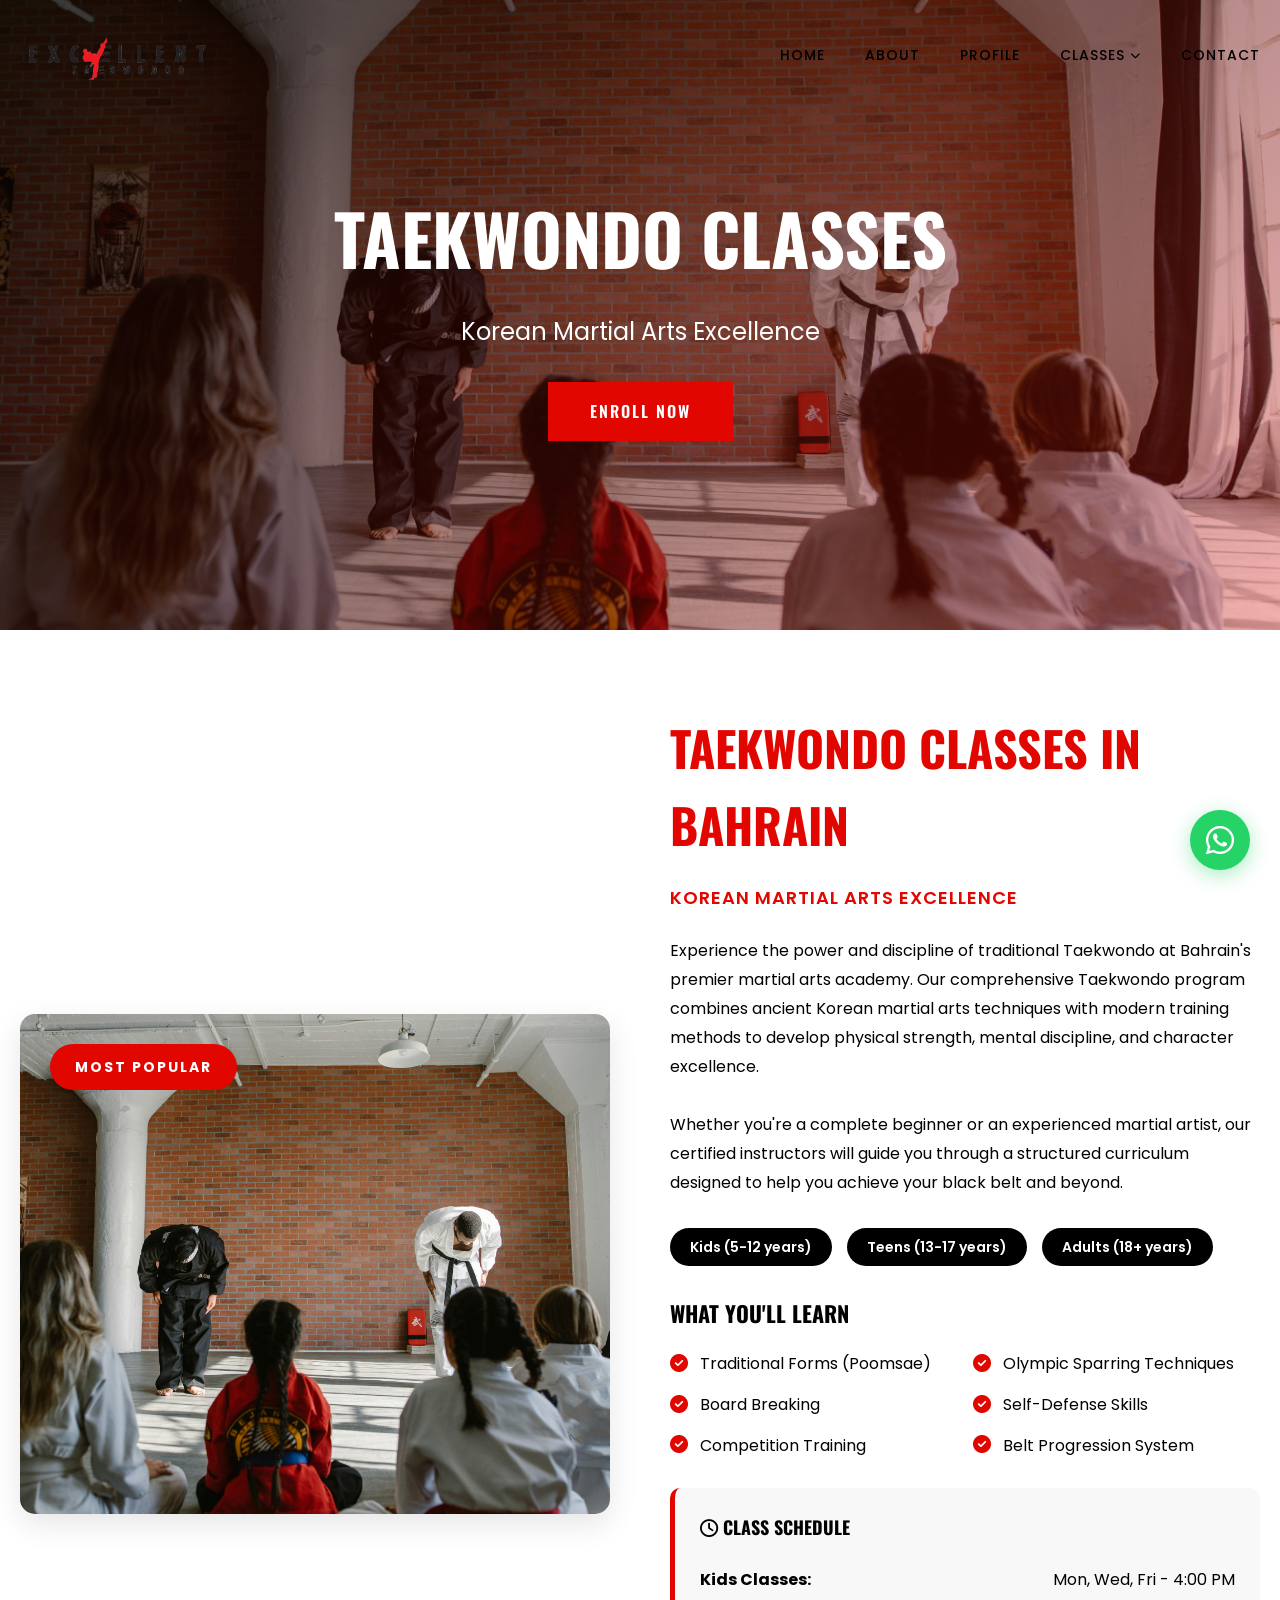
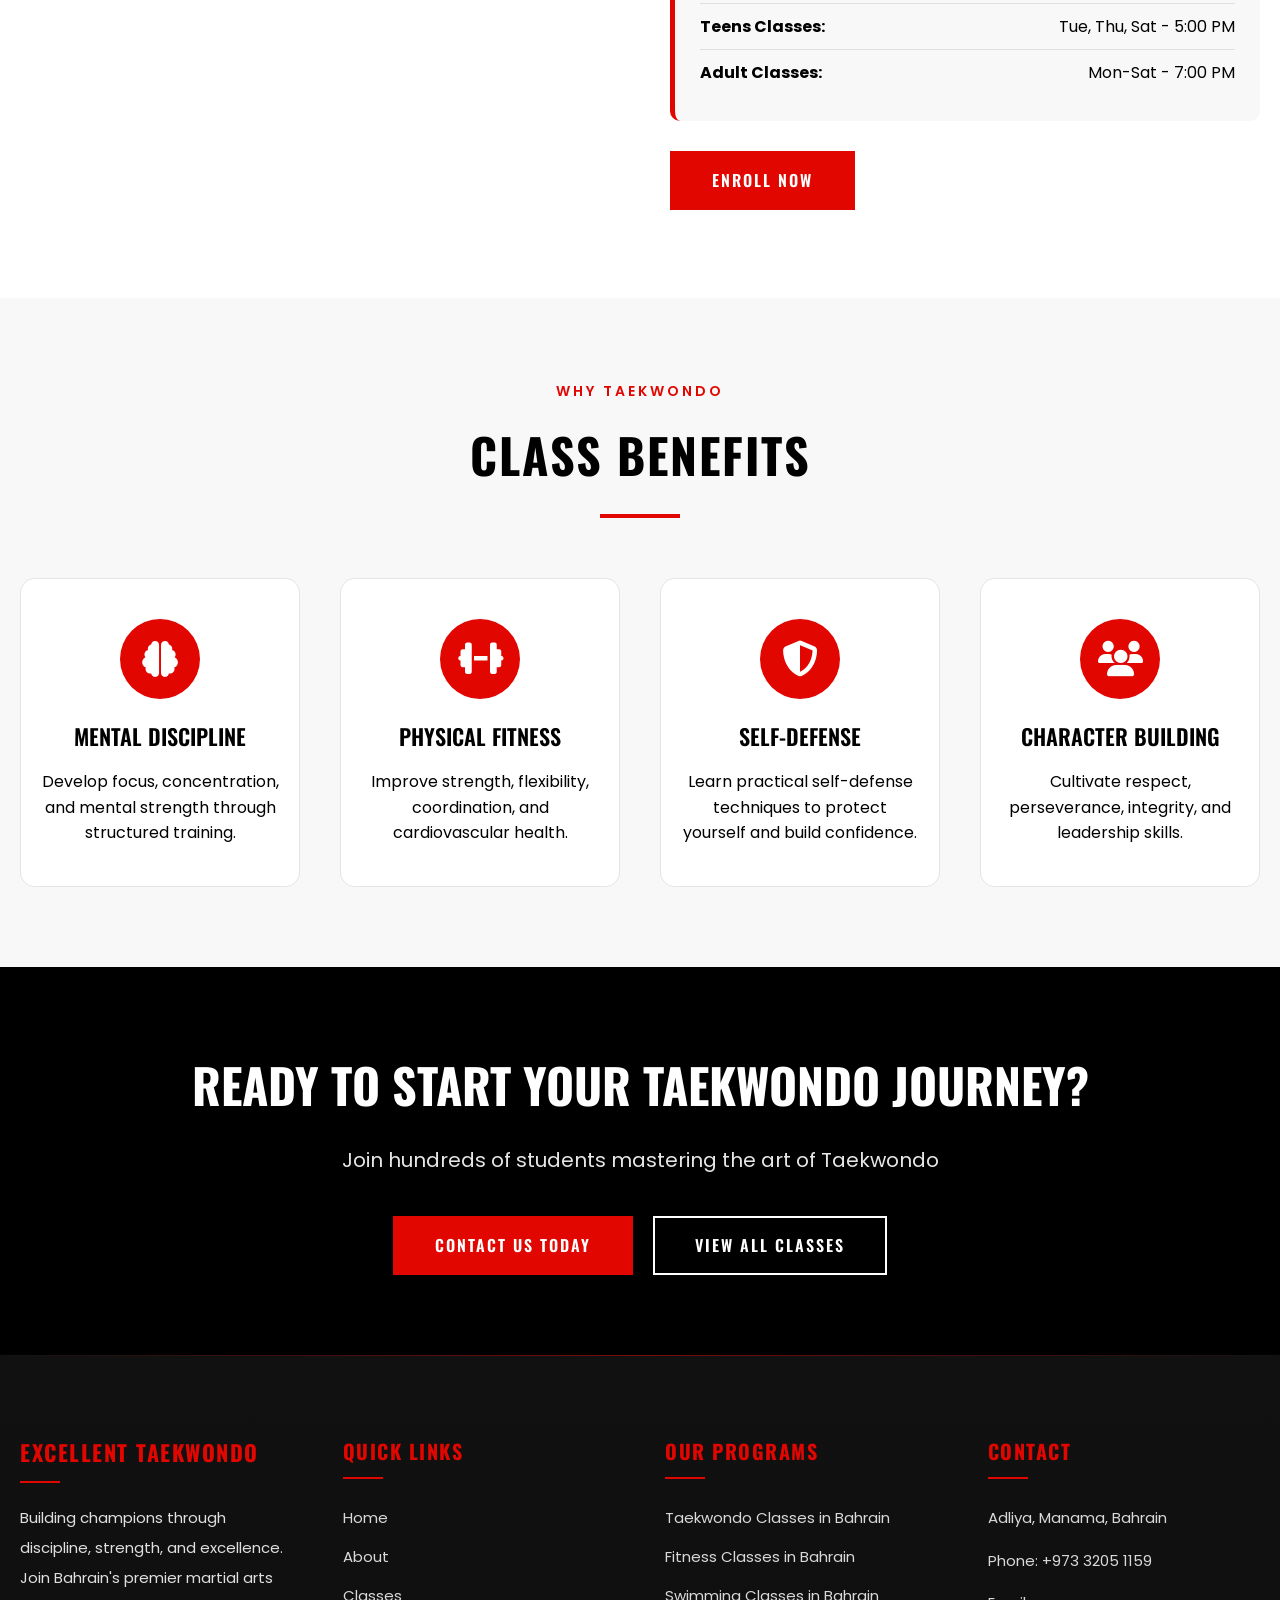
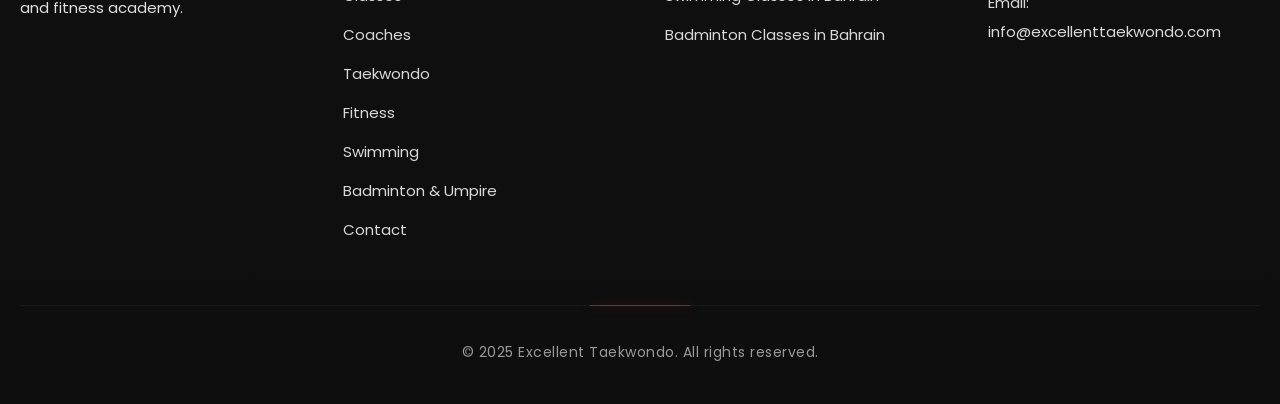
<file: faisal.html>
<!DOCTYPE html>
<html lang="en">
<head>
    <meta charset="UTF-8">
    <meta name="viewport" content="width=device-width, initial-scale=1.0">
    <meta name="description" content="Taekwondo classes in Bahrain at Excellent Taekwondo. Traditional Korean martial arts training for all ages and skill levels in Adliya, Manama.">
    <meta name="keywords" content="Taekwondo classes Bahrain, martial arts Manama, Taekwondo training, Korean martial arts Bahrain, Taekwondo kids adults">
    
    <title>Taekwondo Classes in Bahrain - Excellent Taekwondo</title>
    
    <!-- Preload Fonts -->
    <link rel="preconnect" href="https://fonts.googleapis.com">
    <link rel="preconnect" href="https://fonts.gstatic.com" crossorigin>
    <link href="https://fonts.googleapis.com/css2?family=Poppins:wght@300;400;600;700;900&family=Oswald:wght@400;500;600;700&display=swap" rel="stylesheet">
    
    <!-- Font Awesome -->
    <link rel="stylesheet" href="https://cdnjs.cloudflare.com/ajax/libs/font-awesome/6.4.0/css/all.min.css">
    
    <!-- Main Stylesheet -->
    <link rel="stylesheet" href="styles.css">
    <style>
        .class-hero {
            background: linear-gradient(135deg, rgba(0, 0, 0, 0.7), rgba(225, 6, 0, 0.3)),
                        url('images/pexels-rdne-7045573.jpg') center/cover no-repeat fixed;
            height: 70vh;
            display: flex;
            align-items: center;
            justify-content: center;
            text-align: center;
            color: #FFFFFF;
        }
        
        .class-hero h1 {
            font-family: 'Oswald', sans-serif;
            font-size: clamp(40px, 6vw, 70px);
            font-weight: 700;
            text-transform: uppercase;
            margin-bottom: 20px;
        }
        
        .class-hero p {
            font-size: clamp(18px, 3vw, 24px);
            margin-bottom: 30px;
        }
        
        .class-detail-section {
            padding: 80px 0;
            background: #FFFFFF;
        }
        
        .class-detail-content {
            display: grid;
            grid-template-columns: 1fr 1fr;
            gap: 60px;
            align-items: center;
        }
        
        .class-detail-image {
            position: relative;
            border-radius: 15px;
            overflow: hidden;
            box-shadow: var(--shadow);
            height: 500px;
        }
        
        .class-detail-image img {
            width: 100%;
            height: 100%;
            object-fit: cover;
            transition: transform 0.5s ease;
        }
        
        .class-detail-image:hover img {
            transform: scale(1.1);
        }
        
        .class-badge {
            position: absolute;
            top: 30px;
            left: 30px;
            background: var(--primary-color);
            color: #FFFFFF;
            padding: 12px 25px;
            border-radius: 30px;
            font-weight: 700;
            font-size: 14px;
            text-transform: uppercase;
            letter-spacing: 2px;
        }
        
        .class-detail-text h2 {
            font-family: 'Oswald', sans-serif;
            font-size: clamp(32px, 5vw, 48px);
            font-weight: 700;
            color: var(--primary-color);
            margin-bottom: 20px;
            text-transform: uppercase;
        }
        
        .class-subtitle {
            font-size: 18px;
            color: var(--primary-color);
            font-weight: 600;
            margin-bottom: 25px;
            text-transform: uppercase;
            letter-spacing: 1px;
        }
        
        .class-description {
            color: #000000;
            line-height: 1.8;
            margin-bottom: 30px;
            font-size: 16px;
        }
        
        .class-features {
            margin-bottom: 30px;
        }
        
        .class-features h3 {
            font-family: 'Oswald', sans-serif;
            font-size: 22px;
            color: #000000;
            margin-bottom: 20px;
            text-transform: uppercase;
        }
        
        .features-list {
            display: grid;
            grid-template-columns: repeat(2, 1fr);
            gap: 15px;
        }
        
        .feature-item-inline {
            display: flex;
            align-items: center;
            gap: 12px;
            color: #000000;
        }
        
        .feature-item-inline i {
            color: var(--primary-color);
            font-size: 18px;
        }
        
        .class-levels {
            display: flex;
            gap: 15px;
            margin-bottom: 30px;
            flex-wrap: wrap;
        }
        
        .level-badge {
            background: var(--secondary-color);
            color: #FFFFFF;
            padding: 8px 20px;
            border-radius: 20px;
            font-size: 14px;
            font-weight: 600;
        }
        
        .schedule-info {
            background: #F8F8F8;
            padding: 25px;
            border-radius: 10px;
            border-left: 5px solid var(--primary-color);
            margin-bottom: 30px;
        }
        
        .schedule-info h4 {
            font-family: 'Oswald', sans-serif;
            font-size: 18px;
            color: #000000;
            margin-bottom: 15px;
            text-transform: uppercase;
        }
        
        .schedule-item {
            display: flex;
            justify-content: space-between;
            padding: 10px 0;
            border-bottom: 1px solid rgba(0, 0, 0, 0.1);
            color: #000000;
        }
        
        .schedule-item:last-child {
            border-bottom: none;
        }
        
        @media (max-width: 968px) {
            .class-detail-content {
                grid-template-columns: 1fr;
                gap: 40px;
            }
            
            .class-detail-image {
                height: 400px;
            }
        }
        
        @media (max-width: 768px) {
            .class-hero {
                height: 50vh;
            }
            
            .class-detail-section {
                padding: 60px 0;
            }
        }
        
        @media (max-width: 480px) {
            .class-hero {
                height: 40vh;
                padding: 20px;
            }
            
            .features-list {
                grid-template-columns: 1fr;
            }
            
            .class-detail-image {
                height: 300px;
            }
            
            .schedule-item {
                flex-direction: column;
                gap: 5px;
            }
        }
    </style>
</head>
<body>
    <!-- Scroll Progress Bar -->
    <div id="scroll-progress"></div>
    
    <!-- Navigation -->
    <nav id="navbar" class="navbar">
        <div class="container">
            <div class="nav-wrapper">
                <div class="logo">
                    <img src="images/excellent white_page-0001.png" alt="Excellent Taekwondo Logo" class="logo-img">
                </div>
                <div class="nav-toggle" id="navToggle">
                    <span></span>
                    <span></span>
                    <span></span>
                </div>
                <ul class="nav-menu" id="navMenu">
                    <li class="nav-item"><a href="index.html" class="nav-link">Home</a></li>
                    <li class="nav-item"><a href="about.html" class="nav-link">About</a></li>
                    <li class="nav-item"><a href="profile.html" class="nav-link">Profile</a></li>
                    <li class="nav-item nav-dropdown">
                        <a href="classes.html" class="nav-link dropdown-toggle active">
                            Classes <i class="fas fa-chevron-down"></i>
                        </a>
                        <div class="dropdown-menu">
                            <a href="taekwondo.html" class="dropdown-item">
                                <i class="fas fa-fire"></i> Taekwondo Classes
                            </a>
                            <a href="fitness.html" class="dropdown-item">
                                <i class="fas fa-dumbbell"></i> Fitness Classes
                            </a>
                            <a href="swimming.html" class="dropdown-item">
                                <i class="fas fa-swimmer"></i> Swimming Classes
                            </a>
                            <a href="badminton.html" class="dropdown-item">
                                <i class="fas fa-table-tennis"></i> Badminton & Umpire
                            </a>
                        </div>
                    </li>
                    <li class="nav-item"><a href="index.html#contact" class="nav-link">Contact</a></li>
                </ul>
            </div>
        </div>
    </nav>
    
    <!-- Class Hero -->
    <section class="class-hero">
        <div class="container">
            <div class="animate-fadeInUp">
                <h1>TAEKWONDO CLASSES</h1>
                <p>Korean Martial Arts Excellence</p>
                <a href="index.html#contact" class="btn btn-primary">Enroll Now</a>
            </div>
        </div>
    </section>
    
    <!-- Class Details -->
    <section class="class-detail-section">
        <div class="container">
            <div class="class-detail-content">
                <div class="class-detail-image animate-on-scroll">
                    <img src="images/pexels-rdne-7045573.jpg" alt="Taekwondo classes in Bahrain - Excellent Taekwondo">
                    <div class="class-badge">Most Popular</div>
                </div>
                <div class="class-detail-text animate-on-scroll">
                    <h2>Taekwondo Classes in Bahrain</h2>
                    <p class="class-subtitle">Korean Martial Arts Excellence</p>
                    <p class="class-description">
                        Experience the power and discipline of traditional Taekwondo at Bahrain's premier martial arts academy. 
                        Our comprehensive Taekwondo program combines ancient Korean martial arts techniques with modern training 
                        methods to develop physical strength, mental discipline, and character excellence.
                    </p>
                    <p class="class-description">
                        Whether you're a complete beginner or an experienced martial artist, our certified instructors will 
                        guide you through a structured curriculum designed to help you achieve your black belt and beyond.
                    </p>
                    
                    <div class="class-levels">
                        <span class="level-badge">Kids (5-12 years)</span>
                        <span class="level-badge">Teens (13-17 years)</span>
                        <span class="level-badge">Adults (18+ years)</span>
                    </div>
                    
                    <div class="class-features">
                        <h3>What You'll Learn</h3>
                        <div class="features-list">
                            <div class="feature-item-inline">
                                <i class="fas fa-check-circle"></i>
                                <span>Traditional Forms (Poomsae)</span>
                            </div>
                            <div class="feature-item-inline">
                                <i class="fas fa-check-circle"></i>
                                <span>Olympic Sparring Techniques</span>
                            </div>
                            <div class="feature-item-inline">
                                <i class="fas fa-check-circle"></i>
                                <span>Board Breaking</span>
                            </div>
                            <div class="feature-item-inline">
                                <i class="fas fa-check-circle"></i>
                                <span>Self-Defense Skills</span>
                            </div>
                            <div class="feature-item-inline">
                                <i class="fas fa-check-circle"></i>
                                <span>Competition Training</span>
                            </div>
                            <div class="feature-item-inline">
                                <i class="fas fa-check-circle"></i>
                                <span>Belt Progression System</span>
                            </div>
                        </div>
                    </div>
                    
                    <div class="schedule-info">
                        <h4><i class="far fa-clock"></i> Class Schedule</h4>
                        <div class="schedule-item">
                            <span><strong>Kids Classes:</strong></span>
                            <span>Mon, Wed, Fri - 4:00 PM</span>
                        </div>
                        <div class="schedule-item">
                            <span><strong>Teens Classes:</strong></span>
                            <span>Tue, Thu, Sat - 5:00 PM</span>
                        </div>
                        <div class="schedule-item">
                            <span><strong>Adult Classes:</strong></span>
                            <span>Mon-Sat - 7:00 PM</span>
                        </div>
                    </div>
                    
                    <a href="index.html#contact" class="btn btn-primary">Enroll Now</a>
                </div>
            </div>
        </div>
    </section>
    
    <!-- Benefits Section -->
    <section style="background: #F8F8F8; padding: 80px 0;">
        <div class="container">
            <div class="section-header animate-on-scroll">
                <span class="section-tag">WHY TAEKWONDO</span>
                <h2 class="section-title">CLASS BENEFITS</h2>
                <div class="title-underline"></div>
            </div>
            
            <div class="features-grid">
                <div class="feature-item animate-on-scroll">
                    <div class="feature-icon">
                        <i class="fas fa-brain"></i>
                    </div>
                    <h3 class="feature-title">Mental Discipline</h3>
                    <p class="feature-description">Develop focus, concentration, and mental strength through structured training.</p>
                </div>
                <div class="feature-item animate-on-scroll">
                    <div class="feature-icon">
                        <i class="fas fa-dumbbell"></i>
                    </div>
                    <h3 class="feature-title">Physical Fitness</h3>
                    <p class="feature-description">Improve strength, flexibility, coordination, and cardiovascular health.</p>
                </div>
                <div class="feature-item animate-on-scroll">
                    <div class="feature-icon">
                        <i class="fas fa-shield-alt"></i>
                    </div>
                    <h3 class="feature-title">Self-Defense</h3>
                    <p class="feature-description">Learn practical self-defense techniques to protect yourself and build confidence.</p>
                </div>
                <div class="feature-item animate-on-scroll">
                    <div class="feature-icon">
                        <i class="fas fa-users"></i>
                    </div>
                    <h3 class="feature-title">Character Building</h3>
                    <p class="feature-description">Cultivate respect, perseverance, integrity, and leadership skills.</p>
                </div>
            </div>
        </div>
    </section>
    
    <!-- CTA Section -->
    <section style="background: var(--secondary-color); padding: 80px 0; text-align: center; color: #FFFFFF;">
        <div class="container">
            <div class="animate-on-scroll">
                <h2 style="font-family: 'Oswald', sans-serif; font-size: clamp(32px, 5vw, 48px); margin-bottom: 20px; text-transform: uppercase;">
                    READY TO START YOUR TAEKWONDO JOURNEY?
                </h2>
                <p style="font-size: 20px; margin-bottom: 40px; color: rgba(255,255,255,0.9);">
                    Join hundreds of students mastering the art of Taekwondo
                </p>
                <div style="display: flex; gap: 20px; justify-content: center; flex-wrap: wrap;">
                    <a href="index.html#contact" class="btn btn-primary">Contact Us Today</a>
                    <a href="classes.html" class="btn btn-outline">View All Classes</a>
                </div>
            </div>
        </div>
    </section>
    
    <!-- Footer -->
    <footer class="footer">
        <div class="container">
            <div class="footer-content">
                <div class="footer-col">
                    <h4>Excellent Taekwondo</h4>
                    <p>Building champions through discipline, strength, and excellence. Join Bahrain's premier martial arts and fitness academy.</p>
                </div>
                <div class="footer-col">
                    <h4>Quick Links</h4>
                    <ul>
                        <li><a href="index.html">Home</a></li>
                        <li><a href="about.html">About</a></li>
                        <li><a href="classes.html">Classes</a></li>
                        <li><a href="profile.html">Coaches</a></li>
                        <li><a href="taekwondo.html">Taekwondo</a></li>
                        <li><a href="fitness.html">Fitness</a></li>
                        <li><a href="swimming.html">Swimming</a></li>
                        <li><a href="badminton.html">Badminton & Umpire</a></li>
                        <li><a href="#contact">Contact</a></li>
                    </ul>
                </div>
                <div class="footer-col">
                    <h4>Our Programs</h4>
                    <ul>
                        <li><a href="taekwondo.html">Taekwondo Classes in Bahrain</a></li>
                        <li><a href="fitness.html">Fitness Classes in Bahrain</a></li>
                        <li><a href="swimming.html">Swimming Classes in Bahrain</a></li>
                        <li><a href="badminton.html">Badminton Classes in Bahrain</a></li>
                    </ul>
                </div>
                <div class="footer-col">
                    <h4>Contact</h4>
                    <p>Adliya, Manama, Bahrain</p>
                    <p>Phone: +973 3205 1159</p>
                    <p>Email: info@excellenttaekwondo.com</p>
                </div>
            </div>
            <div class="footer-bottom">
                <p>&copy; 2025 Excellent Taekwondo. All rights reserved.</p>
            </div>
        </div>
    </footer>
    
    <!-- Floating WhatsApp Button -->
    <a href="https://wa.me/97332051159" class="whatsapp-float" target="_blank" rel="noopener" aria-label="Contact us on WhatsApp">
        <i class="fab fa-whatsapp"></i>
    </a>
    
    <!-- Main JavaScript -->
    <script src="script.js"></script>
</body>
</html>
</file>
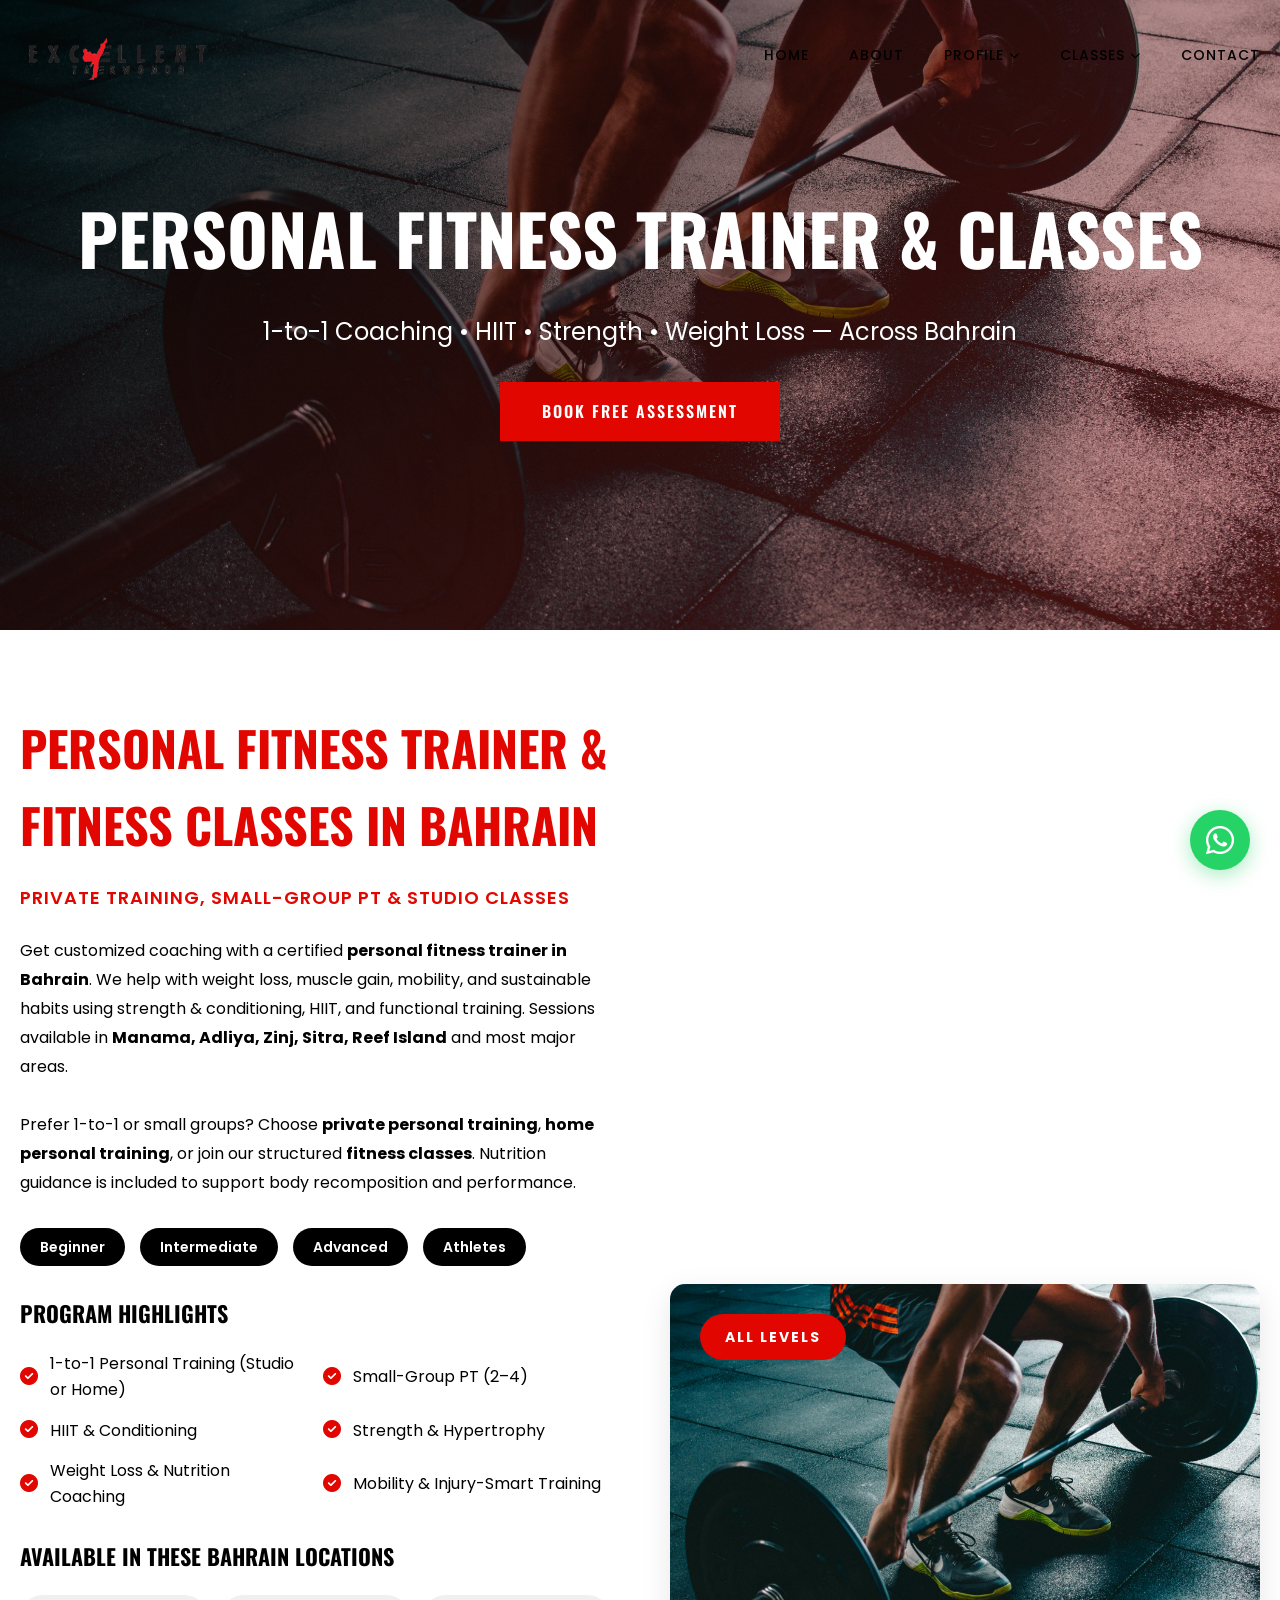
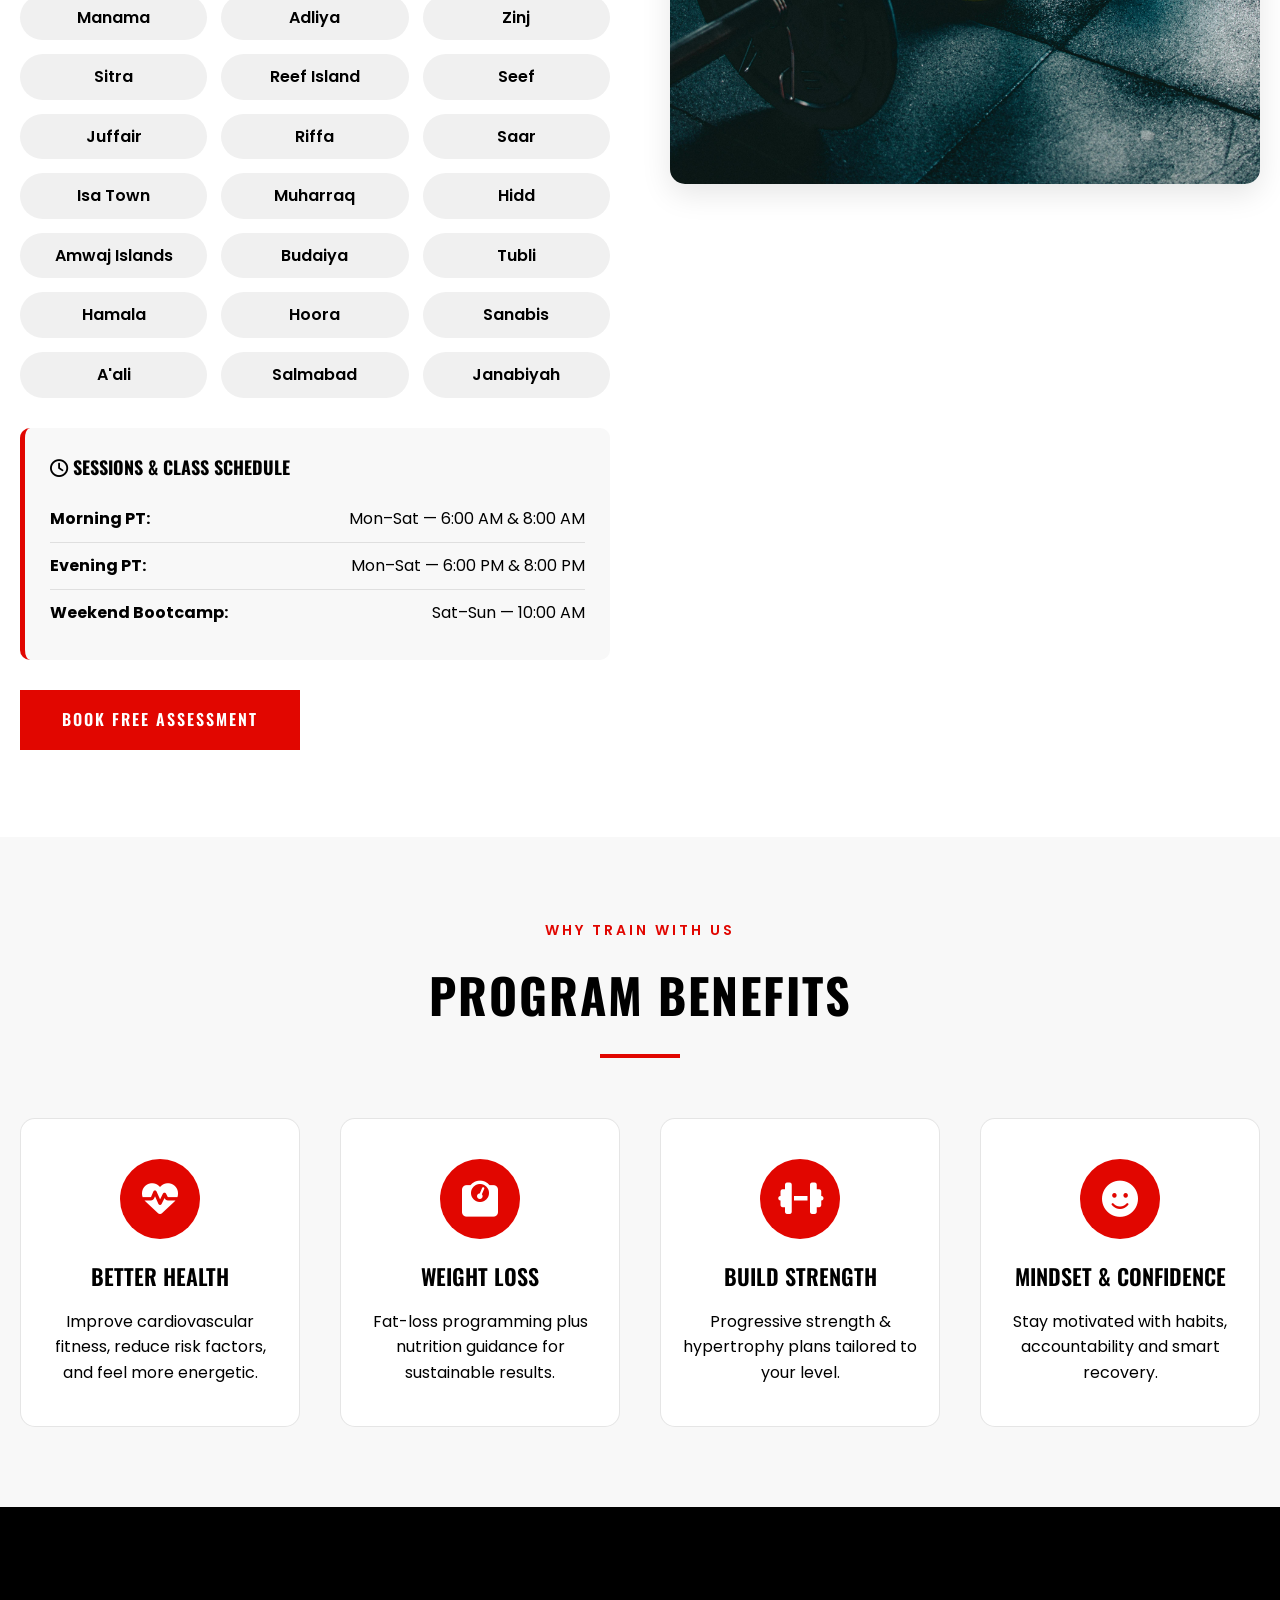
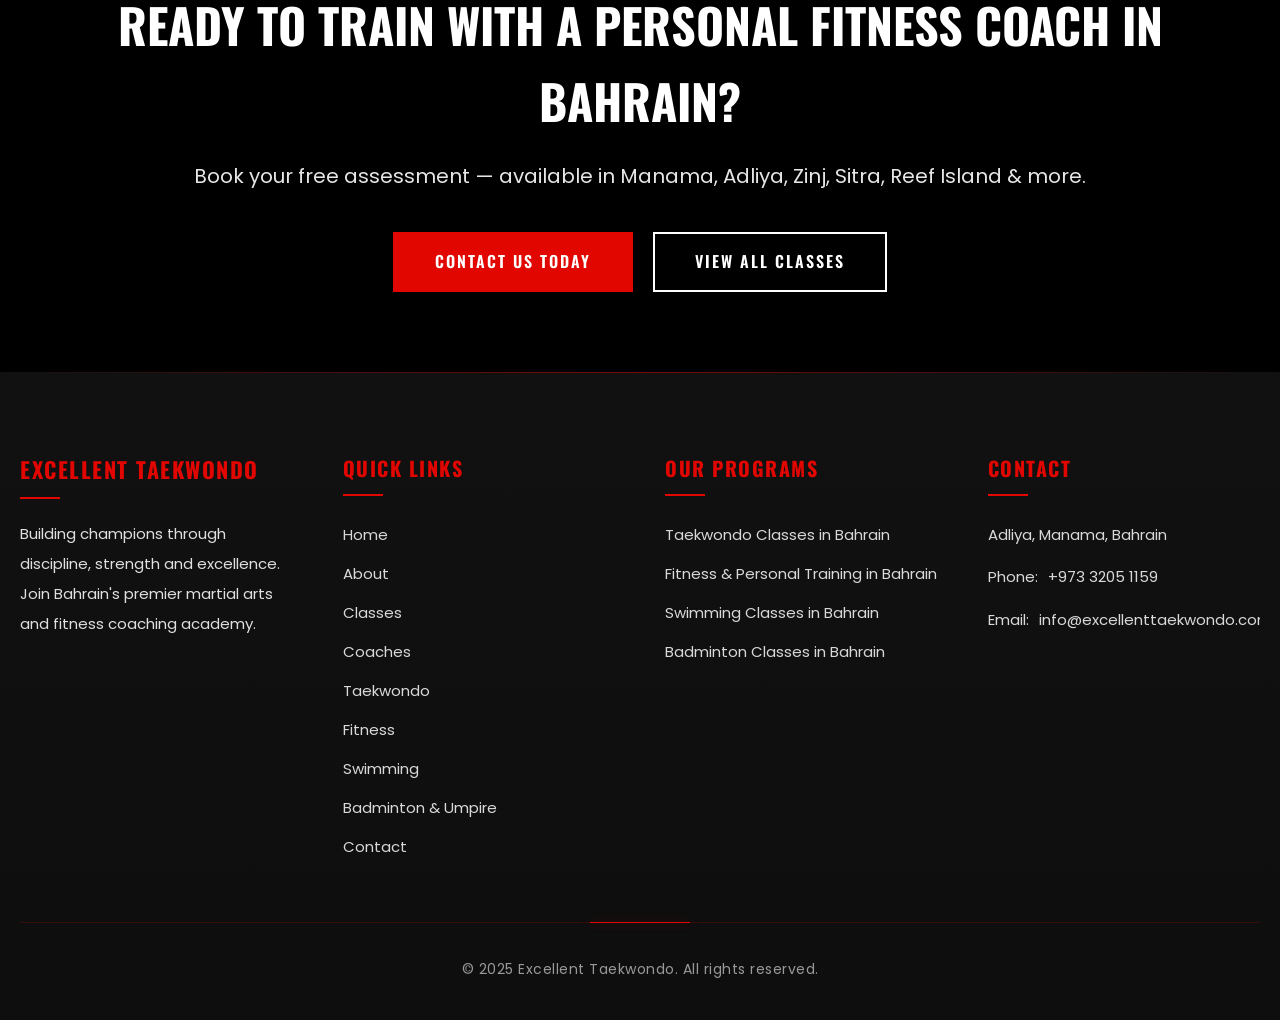
<file: fitness.html>
<!DOCTYPE html>
<html lang="en">
<head>
    <meta charset="UTF-8">
    <meta name="viewport" content="width=device-width, initial-scale=1">
    <meta name="author" content="Excellent Taekwondo Bahrain">
    <meta name="robots" content="index, follow">
    
    <!-- Primary SEO -->
    <title>Personal Fitness Trainer & Fitness Classes in Bahrain | Manama, Adliya, Zinj, Sitra, Reef</title>
    <meta name="description" content="Personal fitness trainer and fitness classes in Bahrain. 1-to-1 coaching, HIIT, strength training, weight loss & body recomposition in Manama, Adliya, Zinj, Sitra, Reef Island & across Bahrain.">
    <meta name="keywords" content="personal fitness trainer Bahrain, personal trainer Bahrain, fitness coach Bahrain, gym trainer Bahrain, private trainer Bahrain, home personal trainer Bahrain, female personal trainer Bahrain, male personal trainer Bahrain, weight loss coach Bahrain, body transformation coach Bahrain, bodybuilding coach Bahrain, strength coach Bahrain, HIIT trainer Bahrain, functional training Bahrain, online personal trainer Bahrain, affordable personal trainer Bahrain, best personal trainer Bahrain, PT Bahrain, PT Manama, PT Adliya, fitness classes Bahrain, HIIT classes Bahrain, strength training Bahrain, cardio classes Bahrain, bootcamp Bahrain, nutrition coach Bahrain, fitness near me Bahrain, gym near me Bahrain, Manama, Adliya, Zinj, Sitra, Reef Island, Seef, Juffair, Riffa, Saar, Isa Town, Budaiya, Muharraq, Hidd, Amwaj Islands, Tubli, Hamala, Hoora, Sanabis, A'ali, Salmabad, Janabiyah, Busaiteen">
    
    <!-- Canonical -->
    <link rel="canonical" href="https://www.excellenttaekwondo.com/fitness.html">
    
    <!-- Open Graph -->
    <meta property="og:title" content="Personal Fitness Trainer & Fitness Classes in Bahrain">
    <meta property="og:description" content="1-to-1 personal training, HIIT, and strength coaching in Manama, Adliya, Zinj, Sitra, Reef & across Bahrain. Book your free assessment.">
    <meta property="og:image" content="https://www.excellenttaekwondo.com/images/pexels-victorfreitas-841130.jpg">
    <meta property="og:url" content="https://www.excellenttaekwondo.com/fitness.html">
    <meta property="og:type" content="website">
    <meta property="og:locale" content="en_US">
    
    <!-- Twitter -->
    <meta name="twitter:card" content="summary_large_image">
    <meta name="twitter:title" content="Personal Fitness Trainer & Fitness Classes in Bahrain">
    <meta name="twitter:description" content="Private coaching, HIIT & strength training in Manama, Adliya, Zinj, Sitra, Reef & more.">
    <meta name="twitter:image" content="https://www.excellenttaekwondo.com/images/pexels-victorfreitas-841130.jpg">
    
    <!-- Icons / PWA -->
    <link rel="icon" href="/favicon.ico" sizes="any">
    <link rel="icon" type="image/svg+xml" href="/favicon.svg">
    <link rel="apple-touch-icon" href="/apple-touch-icon.png">
    <link rel="manifest" href="/site.webmanifest">
    
    <!-- JSON-LD: ExerciseGym -->
    <script type="application/ld+json">
    {
      "@context": "https://schema.org",
      "@type": "ExerciseGym",
      "name": "Excellent Taekwondo - Fitness & Personal Training",
      "image": "https://www.excellenttaekwondo.com/images/pexels-victorfreitas-841130.jpg",
      "description": "Personal fitness training, HIIT and strength classes in Bahrain, serving Manama, Adliya, Zinj, Sitra, Reef Island and surrounding areas.",
      "address": {
        "@type": "PostalAddress",
        "streetAddress": "Adliya",
        "addressLocality": "Manama",
        "addressCountry": "BH"
      },
      "telephone": "+97332051159",
      "email": "info@excellenttaekwondo.com",
      "url": "https://www.excellenttaekwondo.com/fitness.html",
      "openingHoursSpecification": [
        { "@type": "OpeningHoursSpecification", "dayOfWeek": ["Monday","Tuesday","Wednesday","Thursday","Friday","Saturday"], "opens": "06:00", "closes": "21:00" }
      ],
      "priceRange": "$$",
      "areaServed": ["Manama","Adliya","Zinj","Sitra","Reef Island","Seef","Juffair","Riffa","Saar","Isa Town","Budaiya","Muharraq","Hidd","Amwaj Islands","Tubli","Hamala","Hoora","Sanabis","A'ali","Salmabad","Janabiyah","Busaiteen"]
    }
    </script>
    
    <!-- JSON-LD: Service -->
    <script type="application/ld+json">
    {
      "@context":"https://schema.org",
      "@type":"Service",
      "serviceType":"Personal Fitness Training",
      "provider":{"@type":"Organization","name":"Excellent Taekwondo"},
      "areaServed":["Manama","Adliya","Zinj","Sitra","Reef Island","Seef","Juffair","Riffa","Saar","Isa Town","Muharraq","Hidd","Amwaj Islands"],
      "offers":{
        "@type":"Offer",
        "availability":"https://schema.org/InStock",
        "priceSpecification":{
          "@type":"UnitPriceSpecification",
          "priceCurrency":"BHD",
          "price":"0",
          "unitCode":"HUR",
          "name":"Free assessment (book now)"
        }
      },
      "hasOfferCatalog":{
        "@type":"OfferCatalog",
        "name":"Personal Training Packages",
        "itemListElement":[
          {"@type":"Offer","name":"1-to-1 Personal Training"},
          {"@type":"Offer","name":"Small-Group PT (2–4)"},
          {"@type":"Offer","name":"Home Personal Training"}
        ]
      }
    }
    </script>
    
    <!-- JSON-LD: FAQ -->
    <script type="application/ld+json">
    {
      "@context":"https://schema.org",
      "@type":"FAQPage",
      "mainEntity":[
        {
          "@type":"Question",
          "name":"Do you offer a personal fitness trainer in Manama, Adliya, Zinj, Sitra and Reef?",
          "acceptedAnswer":{"@type":"Answer","text":"Yes. Our trainers serve Manama, Adliya, Zinj, Sitra, Reef Island and most areas in Bahrain. Home personal training is available on request."}
        },
        {
          "@type":"Question",
          "name":"Can I book a female personal trainer in Bahrain?",
          "acceptedAnswer":{"@type":"Answer","text":"Subject to availability. Tell us your preferred times and area; we will match you with the right coach."}
        },
        {
          "@type":"Question",
          "name":"What styles of training do you offer?",
          "acceptedAnswer":{"@type":"Answer","text":"Strength & conditioning, HIIT, fat loss and body recomposition, core & mobility, conditioning for athletes, and beginner-friendly fitness."}
        },
        {
          "@type":"Question",
          "name":"Do you provide nutrition guidance?",
          "acceptedAnswer":{"@type":"Answer","text":"Yes. We include practical nutrition coaching and habit goals to support weight loss or muscle gain."}
        }
      ]
    }
    </script>
    
    <!-- JSON-LD: Breadcrumbs -->
    <script type="application/ld+json">
    {
      "@context":"https://schema.org",
      "@type":"BreadcrumbList",
      "itemListElement":[
        {"@type":"ListItem","position":1,"name":"Home","item":"https://www.excellenttaekwondo.com/"},
        {"@type":"ListItem","position":2,"name":"Classes","item":"https://www.excellenttaekwondo.com/classes.html"},
        {"@type":"ListItem","position":3,"name":"Fitness & Personal Training","item":"https://www.excellenttaekwondo.com/fitness.html"}
      ]
    }
    </script>
    
    <!-- Preload Fonts -->
    <link rel="preconnect" href="https://fonts.googleapis.com">
    <link rel="preconnect" href="https://fonts.gstatic.com" crossorigin>
    <link href="https://fonts.googleapis.com/css2?family=Poppins:wght@300;400;600;700;900&family=Oswald:wght@400;500;600;700&display=swap" rel="stylesheet">
    
    <!-- Font Awesome -->
    <link rel="stylesheet" href="https://cdnjs.cloudflare.com/ajax/libs/font-awesome/6.4.0/css/all.min.css">
    
    <!-- Main Stylesheet -->
    <link rel="stylesheet" href="styles.css">
    <style>
        .class-hero {
            background: linear-gradient(135deg, rgba(0, 0, 0, 0.7), rgba(225, 6, 0, 0.3)),
                        url('images/pexels-victorfreitas-841130.jpg') center/cover no-repeat fixed;
            height: 70vh;
            display: flex;
            align-items: center;
            justify-content: center;
            text-align: center;
            color: #FFFFFF;
        }
        
        .class-hero h1 {
            font-family: 'Oswald', sans-serif;
            font-size: clamp(40px, 6vw, 70px);
            font-weight: 700;
            text-transform: uppercase;
            margin-bottom: 20px;
        }
        
        .class-hero p {
            font-size: clamp(18px, 3vw, 24px);
            margin-bottom: 30px;
        }
        
        .class-detail-section {
            padding: 80px 0;
            background: #FFFFFF;
        }
        
        .class-detail-content {
            display: grid;
            grid-template-columns: 1fr 1fr;
            gap: 60px;
            align-items: center;
        }
        
        .class-detail-image {
            position: relative;
            border-radius: 15px;
            overflow: hidden;
            box-shadow: var(--shadow);
            height: 500px;
        }
        
        .class-detail-image img {
            width: 100%;
            height: 100%;
            object-fit: cover;
            transition: transform 0.5s ease;
        }
        
        .class-detail-image:hover img {
            transform: scale(1.1);
        }
        
        .class-badge {
            position: absolute;
            top: 30px;
            left: 30px;
            background: var(--primary-color);
            color: #FFFFFF;
            padding: 12px 25px;
            border-radius: 30px;
            font-weight: 700;
            font-size: 14px;
            text-transform: uppercase;
            letter-spacing: 2px;
        }
        
        .class-detail-text h2 {
            font-family: 'Oswald', sans-serif;
            font-size: clamp(32px, 5vw, 48px);
            font-weight: 700;
            color: var(--primary-color);
            margin-bottom: 20px;
            text-transform: uppercase;
        }
        
        .class-subtitle {
            font-size: 18px;
            color: var(--primary-color);
            font-weight: 600;
            margin-bottom: 25px;
            text-transform: uppercase;
            letter-spacing: 1px;
        }
        
        .class-description {
            color: #000000;
            line-height: 1.8;
            margin-bottom: 30px;
            font-size: 16px;
        }
        
        .class-features {
            margin-bottom: 30px;
        }
        
        .class-features h3 {
            font-family: 'Oswald', sans-serif;
            font-size: 22px;
            color: #000000;
            margin-bottom: 20px;
            text-transform: uppercase;
        }
        
        .features-list {
            display: grid;
            grid-template-columns: repeat(2, 1fr);
            gap: 15px;
        }
        
        .feature-item-inline {
            display: flex;
            align-items: center;
            gap: 12px;
            color: #000000;
        }
        
        .feature-item-inline i {
            color: var(--primary-color);
            font-size: 18px;
        }
        
        .class-levels {
            display: flex;
            gap: 15px;
            margin-bottom: 30px;
            flex-wrap: wrap;
        }
        
        .level-badge {
            background: var(--secondary-color);
            color: #FFFFFF;
            padding: 8px 20px;
            border-radius: 20px;
            font-size: 14px;
            font-weight: 600;
        }
        
        .schedule-info {
            background: #F8F8F8;
            padding: 25px;
            border-radius: 10px;
            border-left: 5px solid var(--primary-color);
            margin-bottom: 30px;
        }
        
        .schedule-info h4 {
            font-family: 'Oswald', sans-serif;
            font-size: 18px;
            color: #000000;
            margin-bottom: 15px;
            text-transform: uppercase;
        }
        
        .schedule-item {
            display: flex;
            justify-content: space-between;
            padding: 10px 0;
            border-bottom: 1px solid rgba(0, 0, 0, 0.1);
            color: #000000;
        }
        
        .schedule-item:last-child {
            border-bottom: none;
        }
        
        /* Local SEO chips */
        .locations-grid {
            display: grid;
            grid-template-columns: repeat(3, 1fr);
            gap: 14px;
            margin-top: 14px;
        }
        
        .loc-pill {
            background: #F0F0F0;
            border-radius: 999px;
            padding: 10px 14px;
            text-align: center;
            font-weight: 600;
        }
        
        @media (max-width: 968px) {
            .class-detail-content {
                grid-template-columns: 1fr;
                gap: 40px;
            }
            
            .class-detail-image {
                height: 400px;
            }
            
            .locations-grid {
                grid-template-columns: repeat(2, 1fr);
            }
        }
        
        @media (max-width: 768px) {
            .class-hero {
                height: 50vh;
            }
            
            .class-detail-section {
                padding: 60px 0;
            }
        }
        
        @media (max-width: 480px) {
            .class-hero {
                height: 40vh;
                padding: 20px;
            }
            
            .features-list {
                grid-template-columns: 1fr;
            }
            
            .class-detail-image {
                height: 300px;
            }
            
            .schedule-item {
                flex-direction: column;
                gap: 5px;
            }
            
            .locations-grid {
                grid-template-columns: 1fr;
            }
        }
    </style>
</head>
<body>
    <!-- Scroll Progress Bar -->
    <div id="scroll-progress"></div>
    
    <!-- Navigation -->
    <nav id="navbar" class="navbar">
        <div class="container">
            <div class="nav-wrapper">
                <div class="logo">
                    <img src="images/excellent white_page-0001.png" alt="Excellent Taekwondo Logo" class="logo-img">
                </div>
                <div class="nav-toggle" id="navToggle">
                    <span></span>
                    <span></span>
                    <span></span>
                </div>
                <ul class="nav-menu" id="navMenu">
                    <li class="nav-item"><a href="index.html" class="nav-link">Home</a></li>
                    <li class="nav-item"><a href="about.html" class="nav-link">About</a></li>
                    <li class="nav-item nav-dropdown">
                        <a href="profile.html" class="nav-link dropdown-toggle">
                            Profile <i class="fas fa-chevron-down"></i>
                        </a>
                        <div class="dropdown-menu">
                            <a href="master-faisal.html" class="dropdown-item">
                                <i class="fas fa-user-tie"></i> Master Faisal
                            </a>
                            <a href="master-yoosaf.html" class="dropdown-item">
                                <i class="fas fa-user-graduate"></i> Master Yoosaf MA
                            </a>
                        </div>
                    </li>
                    <li class="nav-item nav-dropdown">
                        <a href="classes.html" class="nav-link dropdown-toggle active">
                            Classes <i class="fas fa-chevron-down"></i>
                        </a>
                        <div class="dropdown-menu">
                            <a href="taekwondo.html" class="dropdown-item">
                                <i class="fas fa-fire"></i> Taekwondo Classes
                            </a>
                            <a href="fitness.html" class="dropdown-item">
                                <i class="fas fa-dumbbell"></i> Fitness Classes
                            </a>
                            <a href="swimming.html" class="dropdown-item">
                                <i class="fas fa-swimmer"></i> Swimming Classes
                            </a>
                            <a href="badminton.html" class="dropdown-item">
                                <i class="fas fa-table-tennis"></i> Badminton & Umpire
                            </a>
                        </div>
                    </li>
                    <li class="nav-item"><a href="index.html#contact" class="nav-link">Contact</a></li>
                </ul>
            </div>
        </div>
    </nav>
    
    <!-- Class Hero -->
    <section class="class-hero">
        <div class="container">
            <div class="animate-fadeInUp">
                <h1>PERSONAL FITNESS TRAINER & CLASSES</h1>
                <p>1-to-1 Coaching • HIIT • Strength • Weight Loss — Across Bahrain</p>
                <a href="index.html#contact" class="btn btn-primary" aria-label="Book your free fitness assessment">Book Free Assessment</a>
            </div>
        </div>
    </section>
    
    <!-- Class Details -->
    <section class="class-detail-section">
        <div class="container">
            <div class="class-detail-content">
                <div class="class-detail-text animate-on-scroll">
                    <h2>Personal Fitness Trainer & Fitness Classes in Bahrain</h2>
                    <p class="class-subtitle">Private Training, Small-Group PT & Studio Classes</p>
                    <p class="class-description">
                        Get customized coaching with a certified <strong>personal fitness trainer in Bahrain</strong>. We help with weight loss, muscle gain, mobility, and sustainable habits using strength & conditioning, HIIT, and functional training.
                        Sessions available in <strong>Manama, Adliya, Zinj, Sitra, Reef Island</strong> and most major areas.
                    </p>
                    <p class="class-description">
                        Prefer 1-to-1 or small groups? Choose <strong>private personal training</strong>, <strong>home personal training</strong>, or join our structured <strong>fitness classes</strong>. Nutrition guidance is included to support body recomposition and performance.
                    </p>
                    
                    <div class="class-levels" aria-label="Training levels">
                        <span class="level-badge">Beginner</span>
                        <span class="level-badge">Intermediate</span>
                        <span class="level-badge">Advanced</span>
                        <span class="level-badge">Athletes</span>
                    </div>
                    
                    <div class="class-features">
                        <h3>Program Highlights</h3>
                        <div class="features-list">
                            <div class="feature-item-inline">
                                <i class="fas fa-check-circle" aria-hidden="true"></i>
                                <span>1-to-1 Personal Training (Studio or Home)</span>
                            </div>
                            <div class="feature-item-inline">
                                <i class="fas fa-check-circle" aria-hidden="true"></i>
                                <span>Small-Group PT (2–4)</span>
                            </div>
                            <div class="feature-item-inline">
                                <i class="fas fa-check-circle" aria-hidden="true"></i>
                                <span>HIIT & Conditioning</span>
                            </div>
                            <div class="feature-item-inline">
                                <i class="fas fa-check-circle" aria-hidden="true"></i>
                                <span>Strength & Hypertrophy</span>
                            </div>
                            <div class="feature-item-inline">
                                <i class="fas fa-check-circle" aria-hidden="true"></i>
                                <span>Weight Loss & Nutrition Coaching</span>
                            </div>
                            <div class="feature-item-inline">
                                <i class="fas fa-check-circle" aria-hidden="true"></i>
                                <span>Mobility & Injury-Smart Training</span>
                            </div>
                        </div>
                    </div>
                    
                    <!-- Locations chips to reinforce local SEO -->
                    <div class="class-features" aria-label="Personal training locations">
                        <h3>Available in These Bahrain Locations</h3>
                        <div class="locations-grid">
                            <div class="loc-pill">Manama</div><div class="loc-pill">Adliya</div><div class="loc-pill">Zinj</div>
                            <div class="loc-pill">Sitra</div><div class="loc-pill">Reef Island</div><div class="loc-pill">Seef</div>
                            <div class="loc-pill">Juffair</div><div class="loc-pill">Riffa</div><div class="loc-pill">Saar</div>
                            <div class="loc-pill">Isa Town</div><div class="loc-pill">Muharraq</div><div class="loc-pill">Hidd</div>
                            <div class="loc-pill">Amwaj Islands</div><div class="loc-pill">Budaiya</div><div class="loc-pill">Tubli</div>
                            <div class="loc-pill">Hamala</div><div class="loc-pill">Hoora</div><div class="loc-pill">Sanabis</div>
                            <div class="loc-pill">A'ali</div><div class="loc-pill">Salmabad</div><div class="loc-pill">Janabiyah</div>
                        </div>
                    </div>
                    
                    <div class="schedule-info">
                        <h4><i class="far fa-clock" aria-hidden="true"></i> Sessions & Class Schedule</h4>
                        <div class="schedule-item">
                            <span><strong>Morning PT:</strong></span>
                            <span>Mon–Sat — 6:00 AM & 8:00 AM</span>
                        </div>
                        <div class="schedule-item">
                            <span><strong>Evening PT:</strong></span>
                            <span>Mon–Sat — 6:00 PM & 8:00 PM</span>
                        </div>
                        <div class="schedule-item">
                            <span><strong>Weekend Bootcamp:</strong></span>
                            <span>Sat–Sun — 10:00 AM</span>
                        </div>
                    </div>
                    
                    <a href="index.html#contact" class="btn btn-primary">Book Free Assessment</a>
                    <a href="index.html#contact" class="btn btn-outline" style="margin-left:10px;">Ask About Home PT</a>
                </div>
                <div class="class-detail-image animate-on-scroll">
                    <img src="images/pexels-victorfreitas-841130.jpg" alt="Personal fitness trainer in Bahrain coaching strength training" width="960" height="640" loading="lazy">
                    <div class="class-badge">All Levels</div>
                </div>
            </div>
        </div>
    </section>
    
    <!-- Benefits Section -->
    <section style="background: #F8F8F8; padding: 80px 0;">
        <div class="container">
            <div class="section-header animate-on-scroll">
                <span class="section-tag">WHY TRAIN WITH US</span>
                <h2 class="section-title">PROGRAM BENEFITS</h2>
                <div class="title-underline"></div>
            </div>
            
            <div class="features-grid">
                <div class="feature-item animate-on-scroll">
                    <div class="feature-icon">
                        <i class="fas fa-heartbeat" aria-hidden="true"></i>
                    </div>
                    <h3 class="feature-title">Better Health</h3>
                    <p class="feature-description">Improve cardiovascular fitness, reduce risk factors, and feel more energetic.</p>
                </div>
                <div class="feature-item animate-on-scroll">
                    <div class="feature-icon">
                        <i class="fas fa-weight-scale" aria-hidden="true"></i>
                    </div>
                    <h3 class="feature-title">Weight Loss</h3>
                    <p class="feature-description">Fat-loss programming plus nutrition guidance for sustainable results.</p>
                </div>
                <div class="feature-item animate-on-scroll">
                    <div class="feature-icon">
                        <i class="fas fa-dumbbell" aria-hidden="true"></i>
                    </div>
                    <h3 class="feature-title">Build Strength</h3>
                    <p class="feature-description">Progressive strength & hypertrophy plans tailored to your level.</p>
                </div>
                <div class="feature-item animate-on-scroll">
                    <div class="feature-icon">
                        <i class="fas fa-face-smile" aria-hidden="true"></i>
                    </div>
                    <h3 class="feature-title">Mindset & Confidence</h3>
                    <p class="feature-description">Stay motivated with habits, accountability and smart recovery.</p>
                </div>
            </div>
        </div>
    </section>
    
    <!-- CTA Section -->
    <section style="background: var(--secondary-color); padding: 80px 0; text-align: center; color: #FFFFFF;">
        <div class="container">
            <div class="animate-on-scroll">
                <h2 style="font-family: 'Oswald', sans-serif; font-size: clamp(32px, 5vw, 48px); margin-bottom: 20px; text-transform: uppercase;">
                    READY TO TRAIN WITH A PERSONAL FITNESS COACH IN BAHRAIN?
                </h2>
                <p style="font-size: 20px; margin-bottom: 40px; color: rgba(255,255,255,0.9);">
                    Book your free assessment — available in Manama, Adliya, Zinj, Sitra, Reef Island & more.
                </p>
                <div style="display: flex; gap: 20px; justify-content: center; flex-wrap: wrap;">
                    <a href="index.html#contact" class="btn btn-primary">Contact Us Today</a>
                    <a href="classes.html" class="btn btn-outline">View All Classes</a>
                </div>
            </div>
        </div>
    </section>
    
    <!-- Footer -->
    <footer class="footer">
        <div class="container">
            <div class="footer-content">
                <div class="footer-col">
                    <h4>Excellent Taekwondo</h4>
                    <p>Building champions through discipline, strength and excellence. Join Bahrain's premier martial arts and fitness coaching academy.</p>
                </div>
                <div class="footer-col">
                    <h4>Quick Links</h4>
                    <ul>
                        <li><a href="index.html">Home</a></li>
                        <li><a href="about.html">About</a></li>
                        <li><a href="classes.html">Classes</a></li>
                        <li><a href="profile.html">Coaches</a></li>
                        <li><a href="taekwondo.html">Taekwondo</a></li>
                        <li><a href="fitness.html">Fitness</a></li>
                        <li><a href="swimming.html">Swimming</a></li>
                        <li><a href="badminton.html">Badminton & Umpire</a></li>
                        <li><a href="#contact">Contact</a></li>
                    </ul>
                </div>
                <div class="footer-col">
                    <h4>Our Programs</h4>
                    <ul>
                        <li><a href="taekwondo.html">Taekwondo Classes in Bahrain</a></li>
                        <li><a href="fitness.html">Fitness & Personal Training in Bahrain</a></li>
                        <li><a href="swimming.html">Swimming Classes in Bahrain</a></li>
                        <li><a href="badminton.html">Badminton Classes in Bahrain</a></li>
                    </ul>
                </div>
                <div class="footer-col">
                    <h4>Contact</h4>
                    <p>Adliya, Manama, Bahrain</p>
                    <p>Phone: <a href="tel:+97332051159">+973 3205 1159</a></p>
                    <p>Email: <a href="mailto:info@excellenttaekwondo.com">info@excellenttaekwondo.com</a></p>
                </div>
            </div>
            <div class="footer-bottom">
                <p>&copy; 2025 Excellent Taekwondo. All rights reserved.</p>
            </div>
        </div>
    </footer>
    
    <!-- Floating WhatsApp Button -->
    <a href="https://wa.me/97332051159" class="whatsapp-float" target="_blank" rel="noopener" aria-label="Contact us on WhatsApp">
        <i class="fab fa-whatsapp" aria-hidden="true"></i>
    </a>
    
    <!-- GA4 Tracking (replace G-XXXXXXX with your actual tracking ID) + WhatsApp click tracking -->
    <script async src="https://www.googletagmanager.com/gtag/js?id=G-XXXXXXX"></script>
    <script>
        window.dataLayer = window.dataLayer || [];
        function gtag(){dataLayer.push(arguments);}
        gtag('js', new Date()); 
        gtag('config', 'G-XXXXXXX');
        
        // Track WhatsApp clicks
        document.addEventListener('DOMContentLoaded', function () {
            document.querySelectorAll('a[href*="wa.me"]').forEach(function (a) {
                a.addEventListener('click', function () {
                    if (typeof gtag === 'function') {
                        gtag('event', 'whatsapp_click', {
                            event_category:'engagement', 
                            event_label:a.href, 
                            value:1
                        });
                    }
                });
            });
        });
    </script>
    
    <!-- Main JavaScript -->
    <script src="script.js"></script>
</body>
</html>
</file>
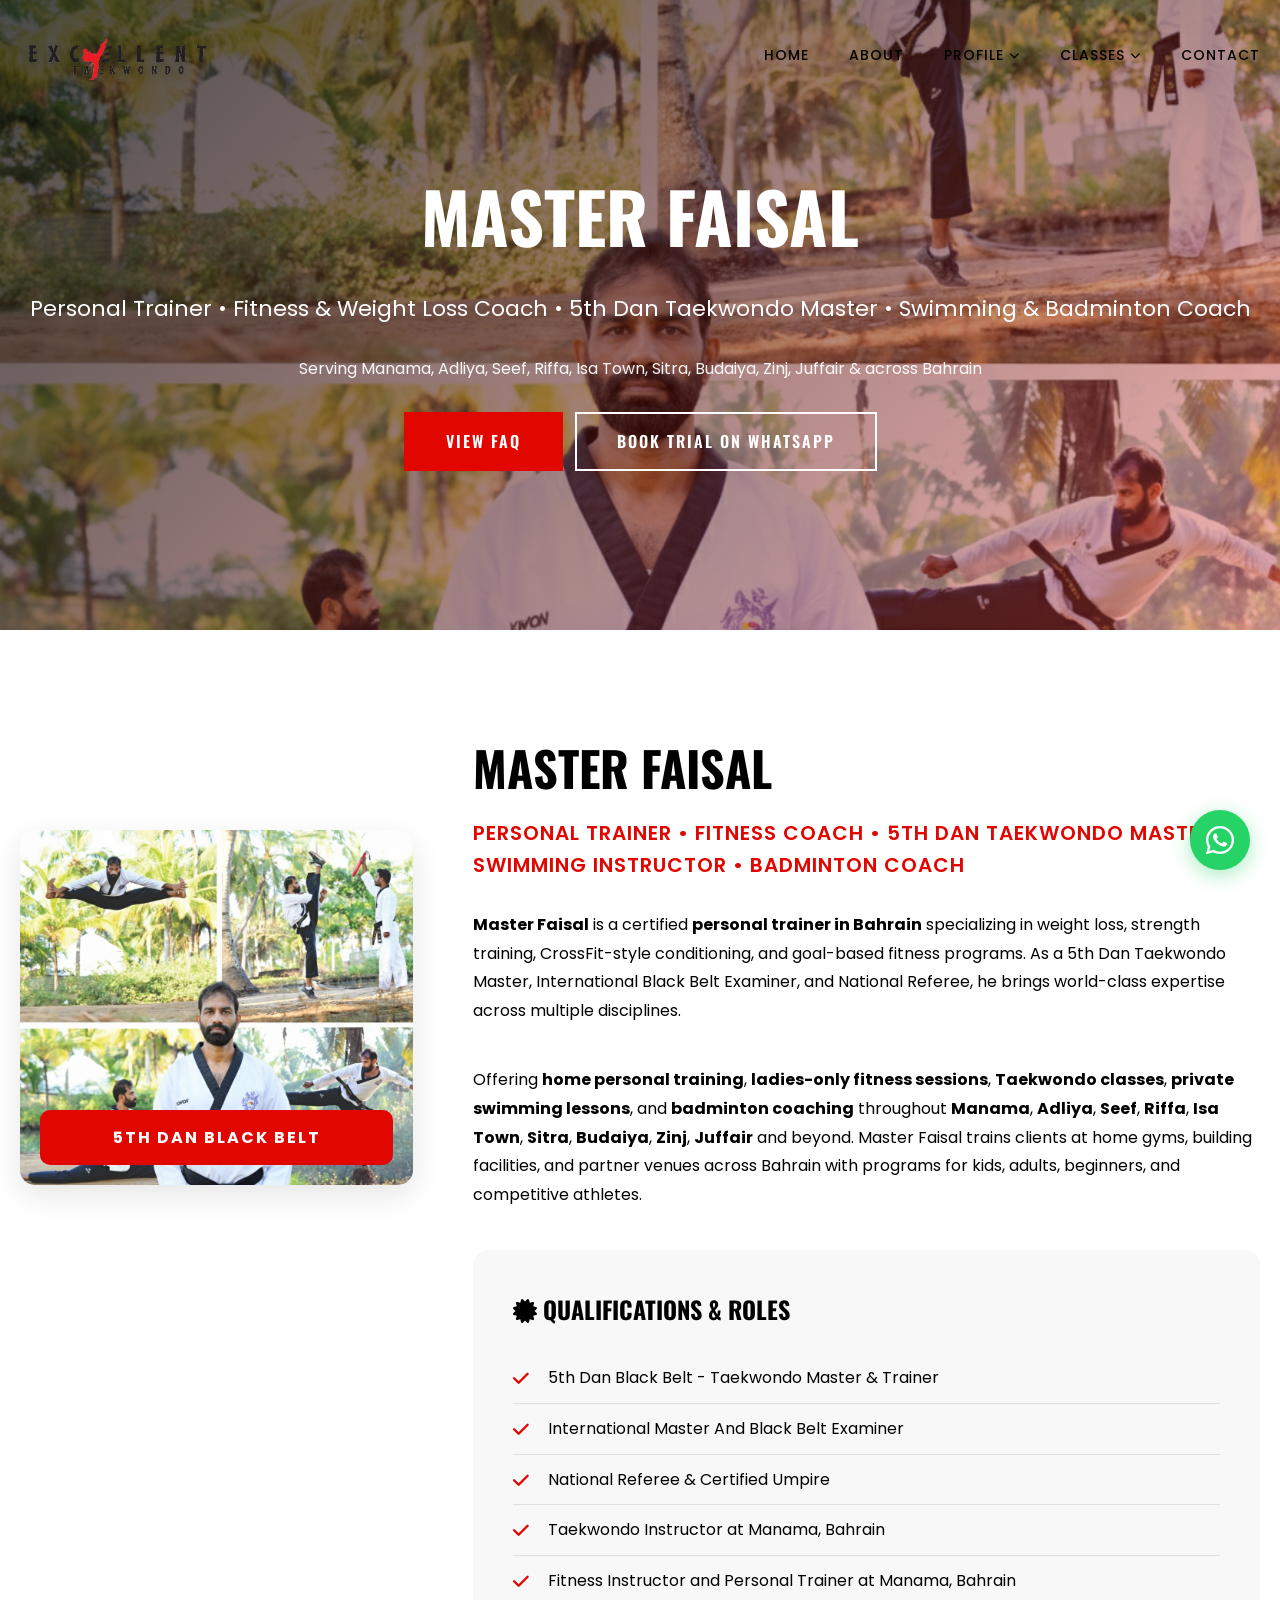
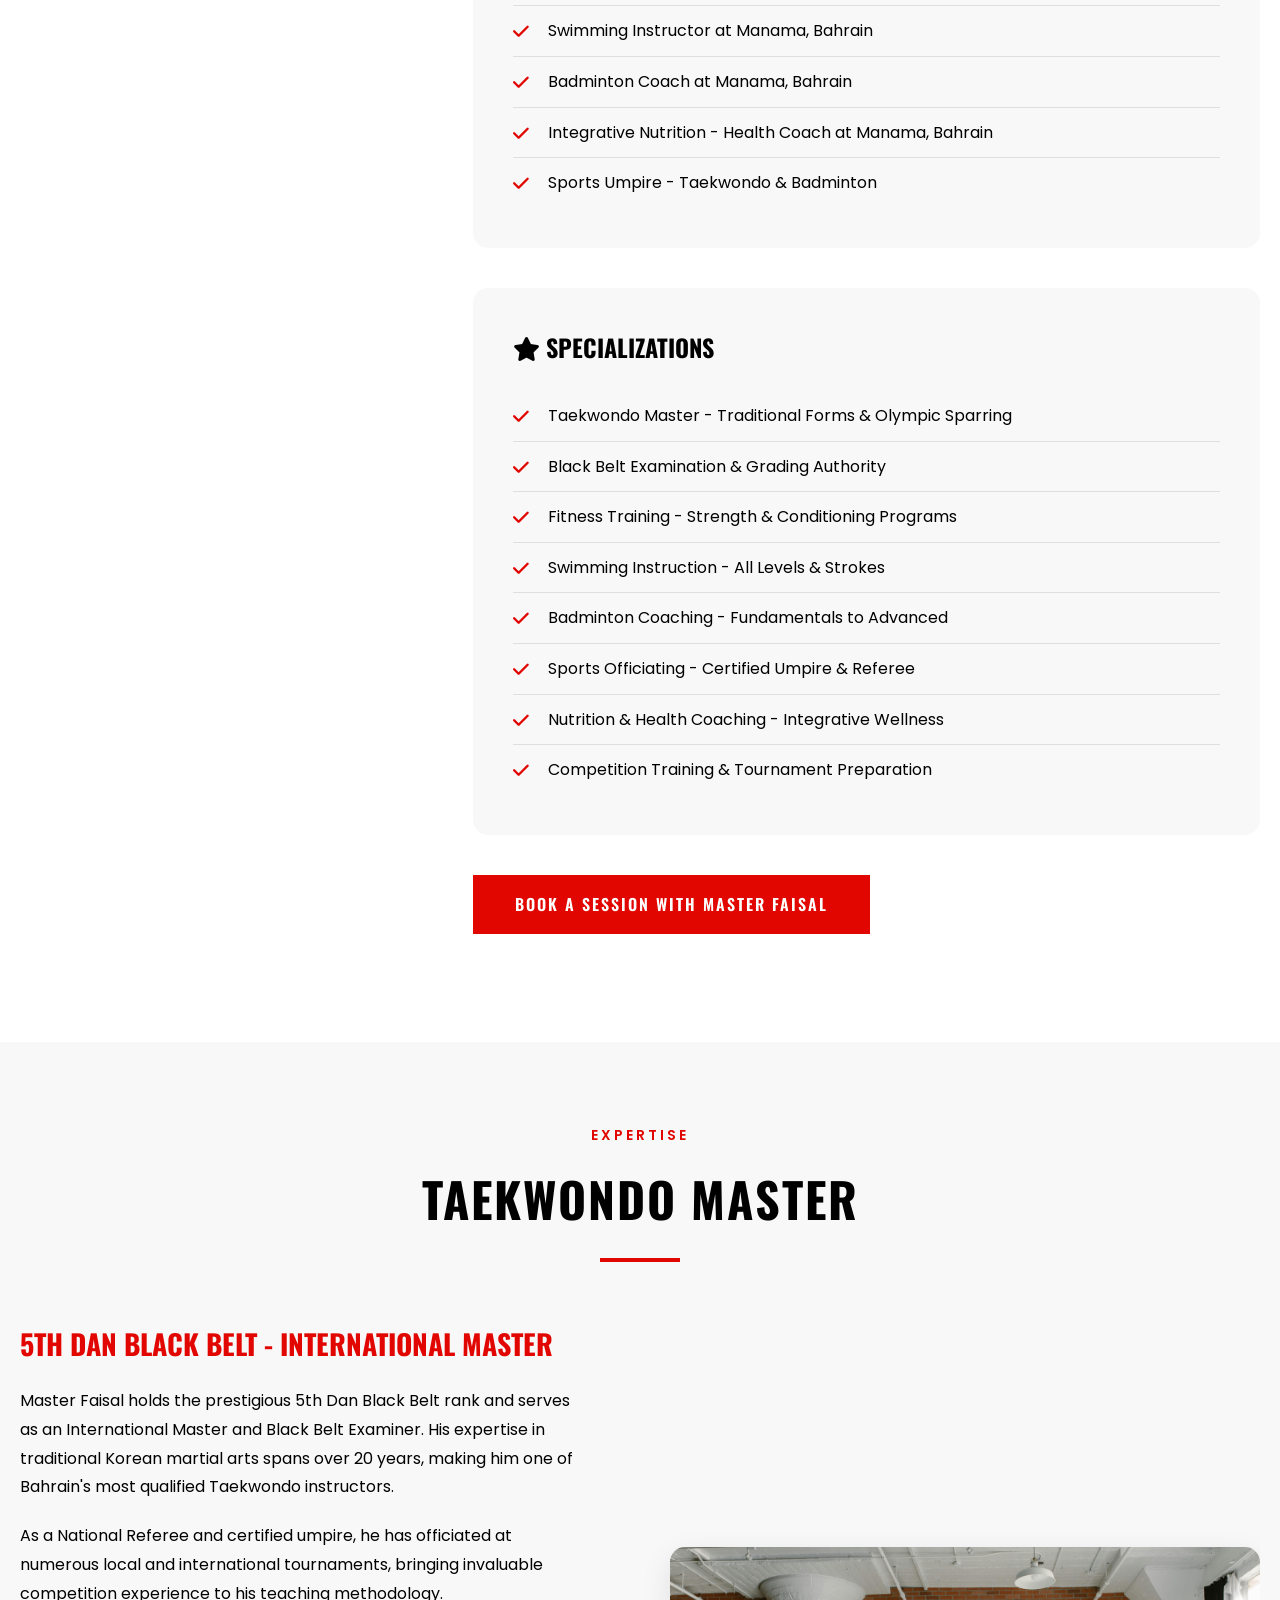
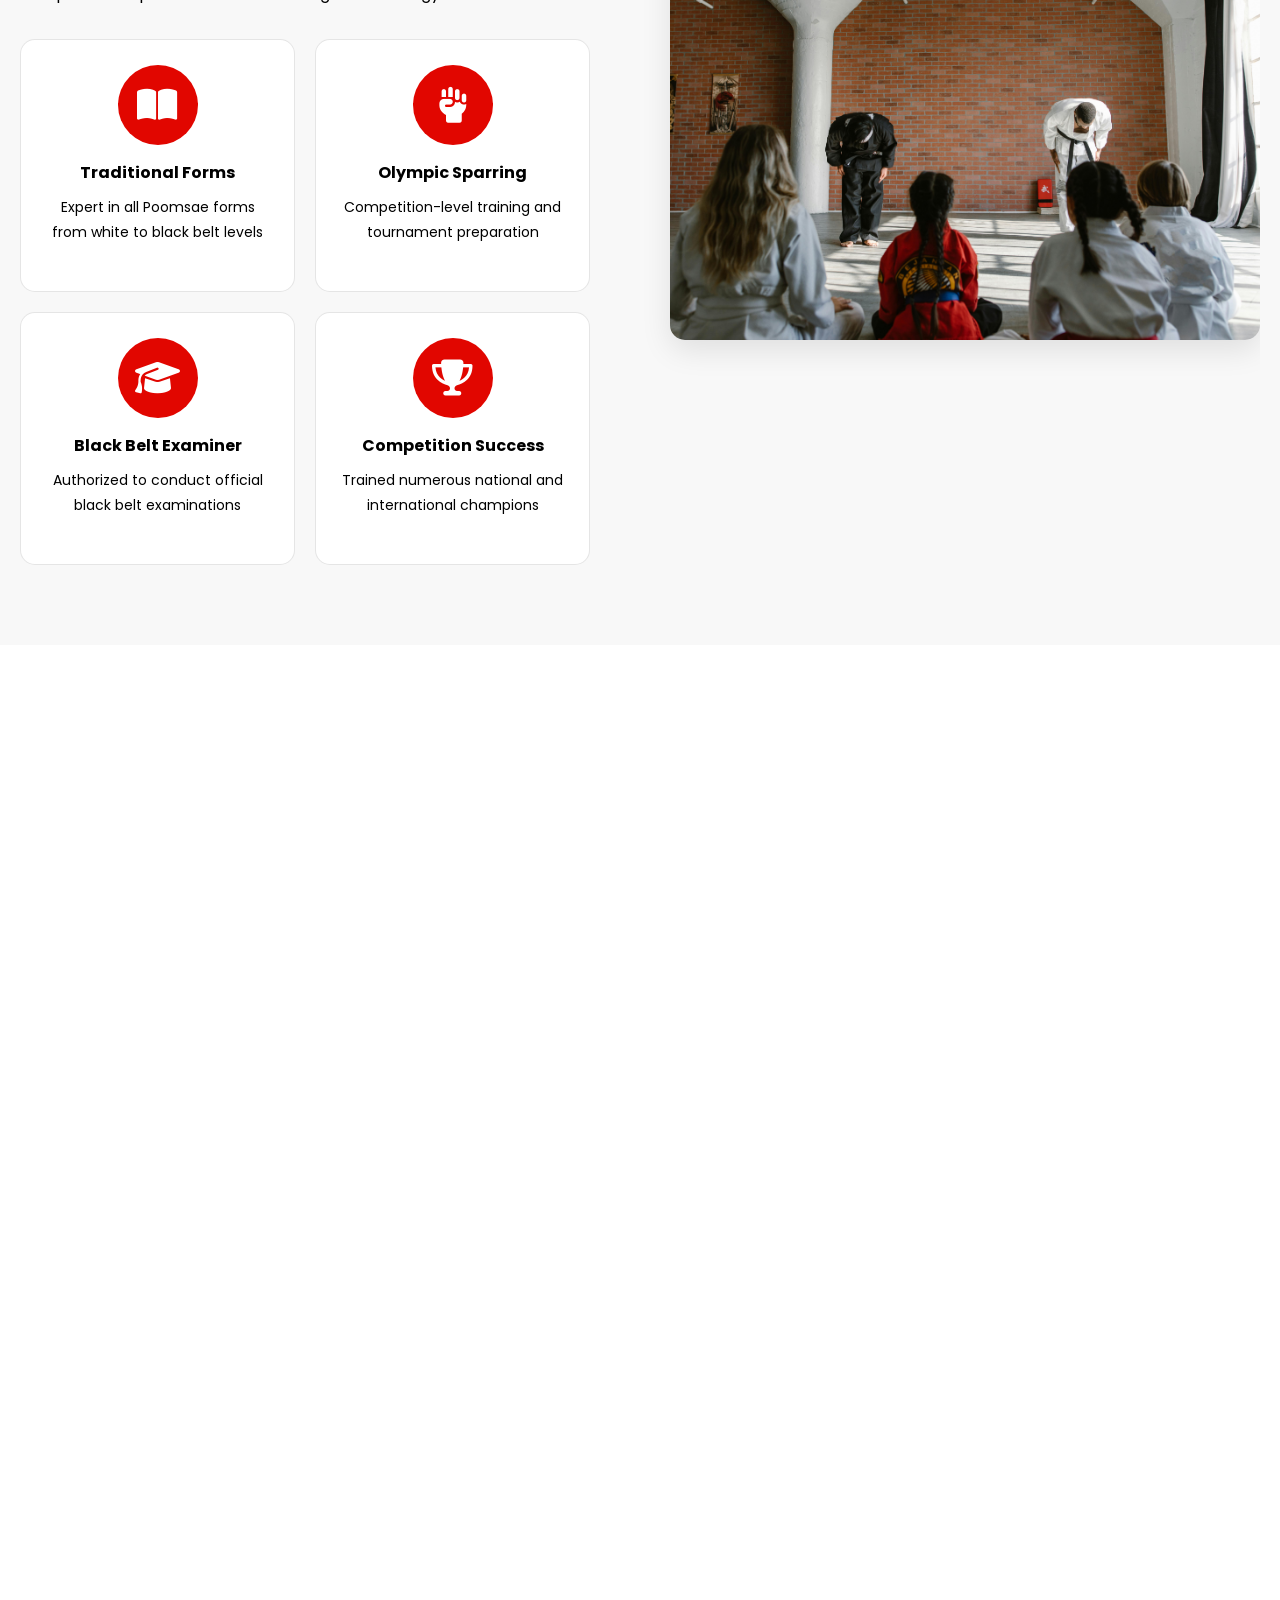
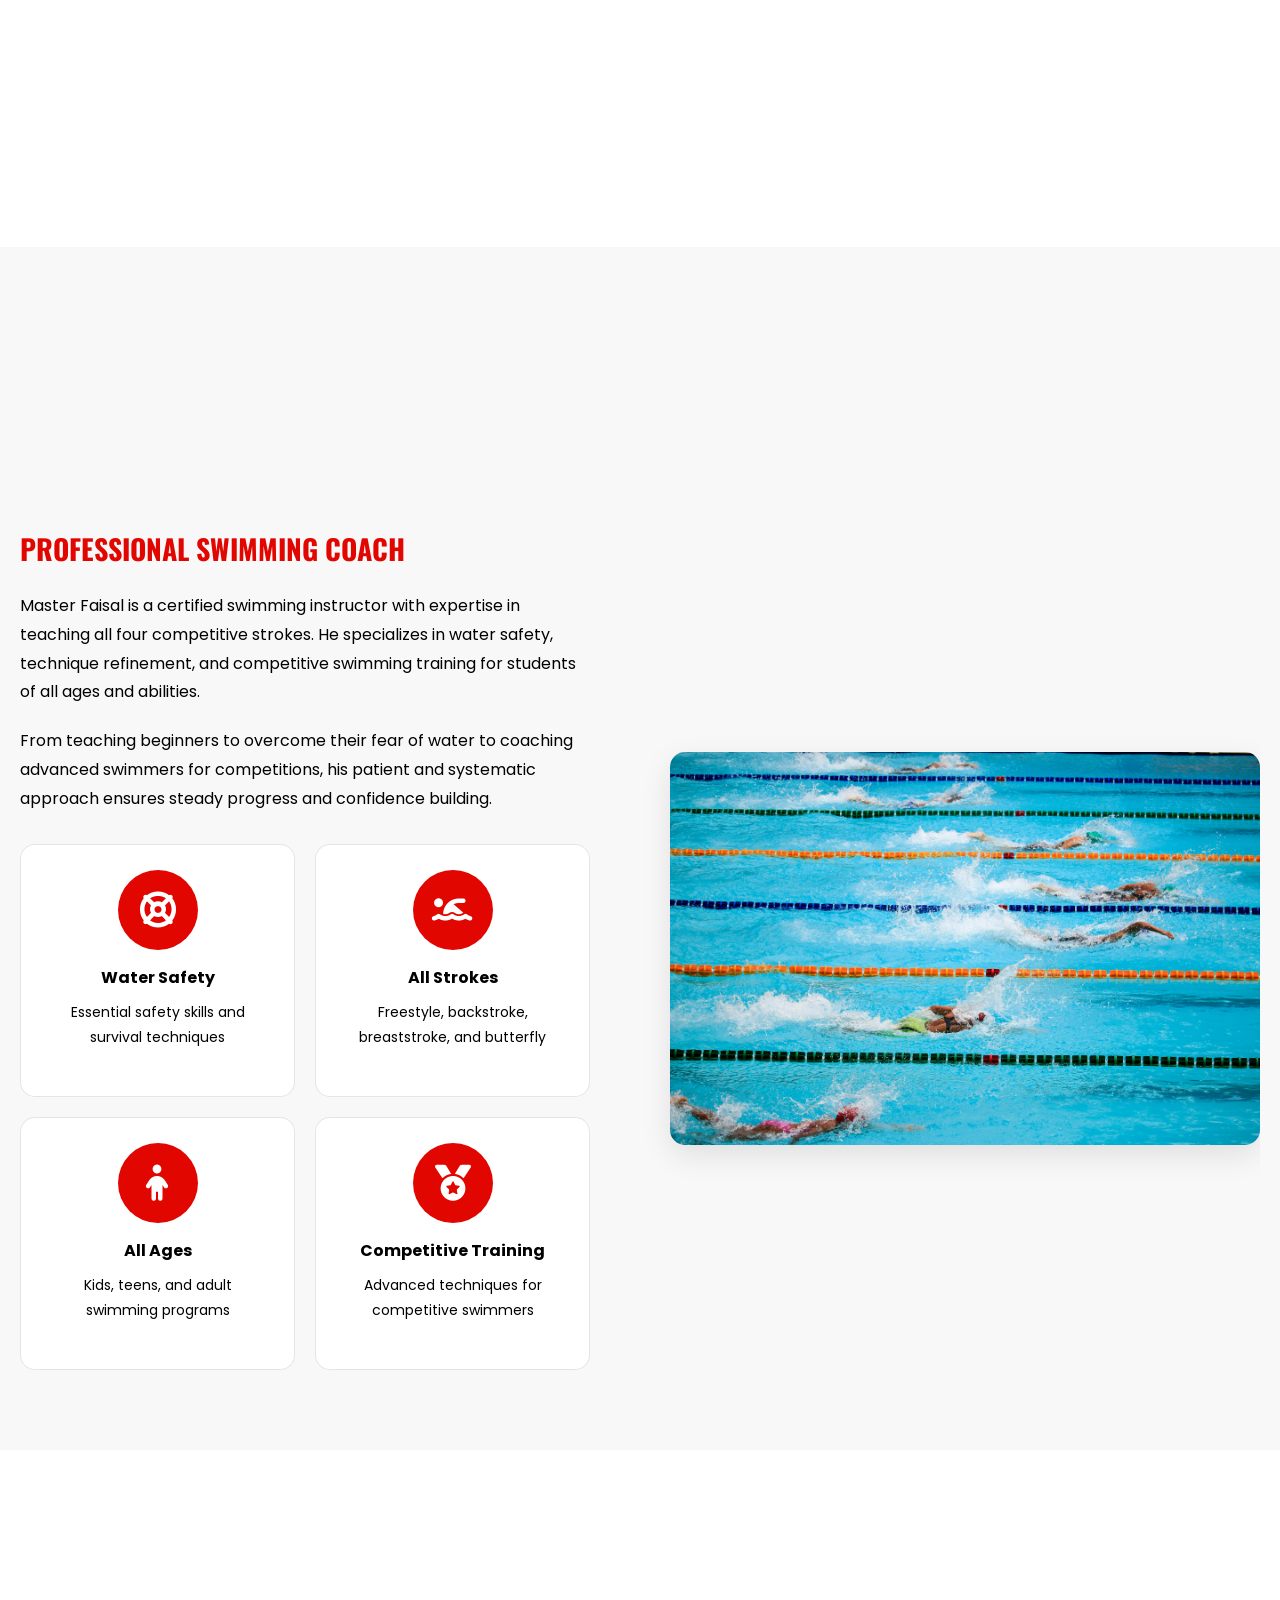
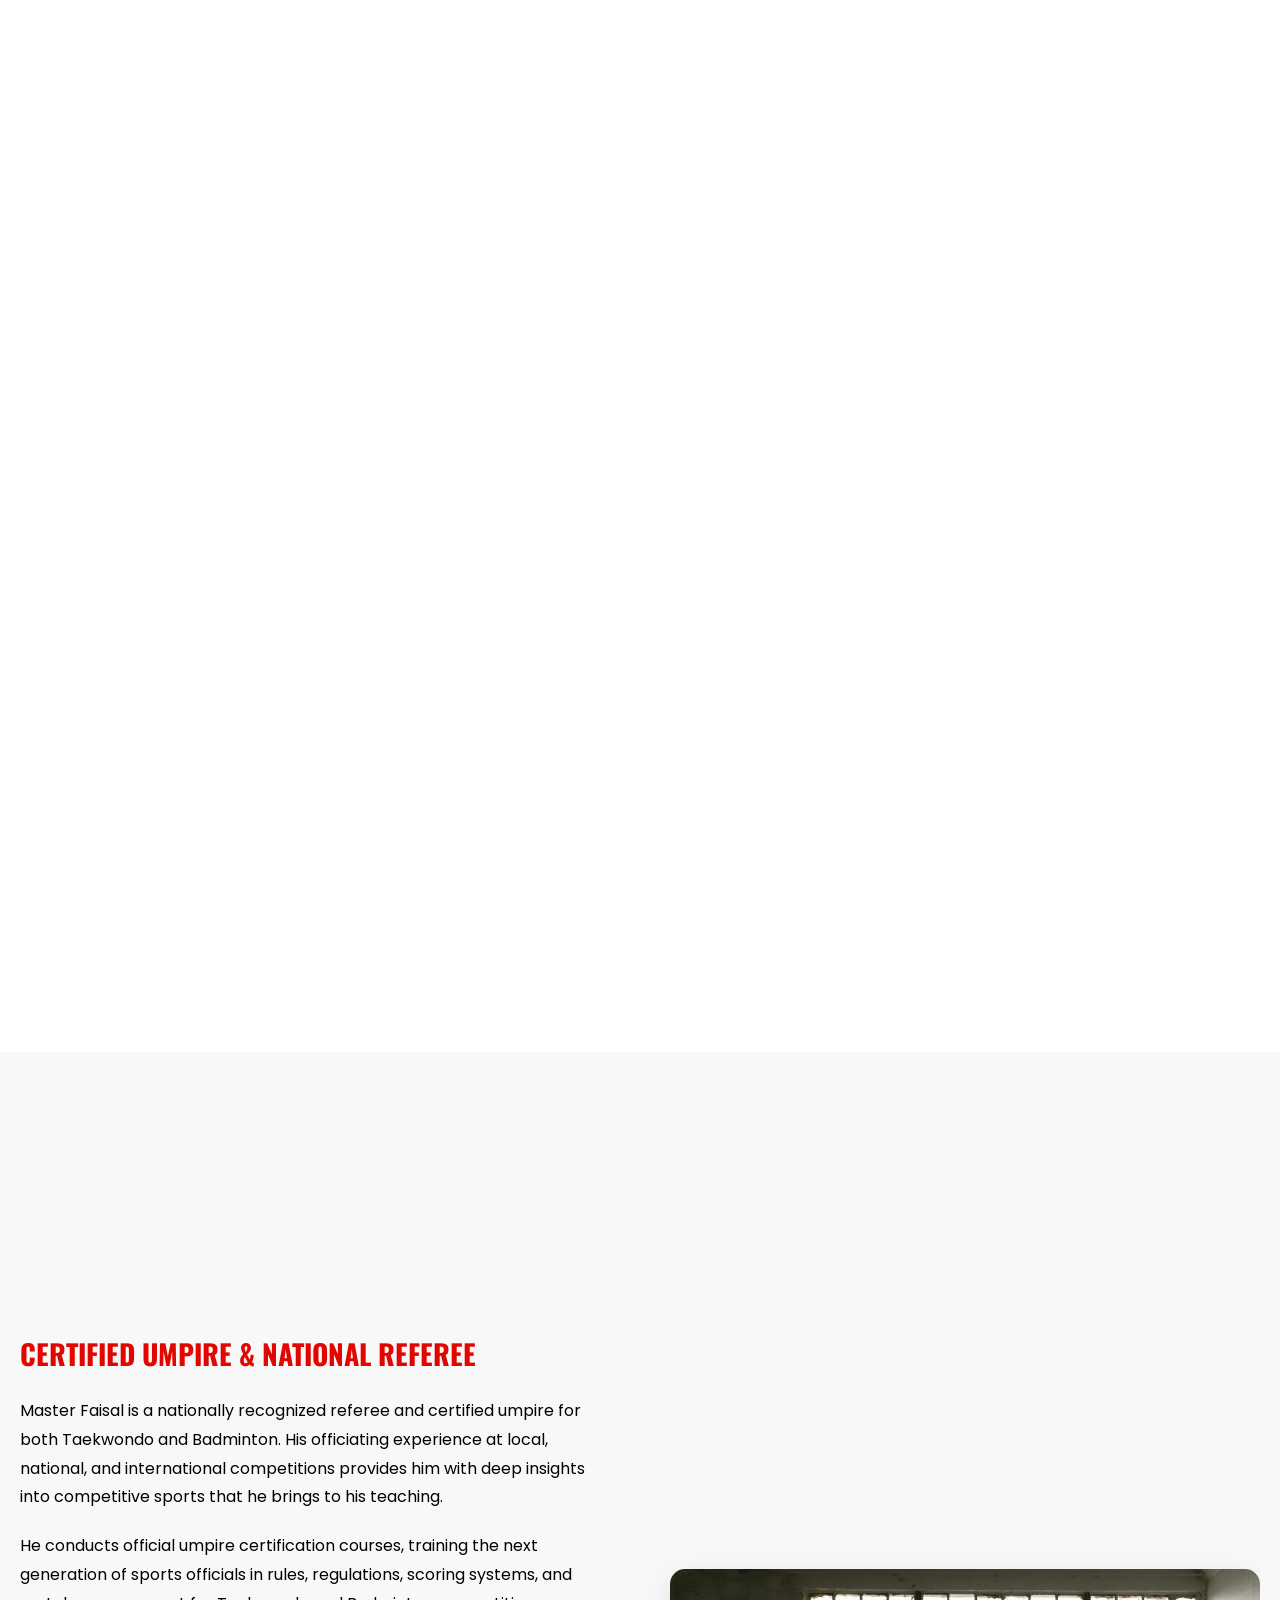
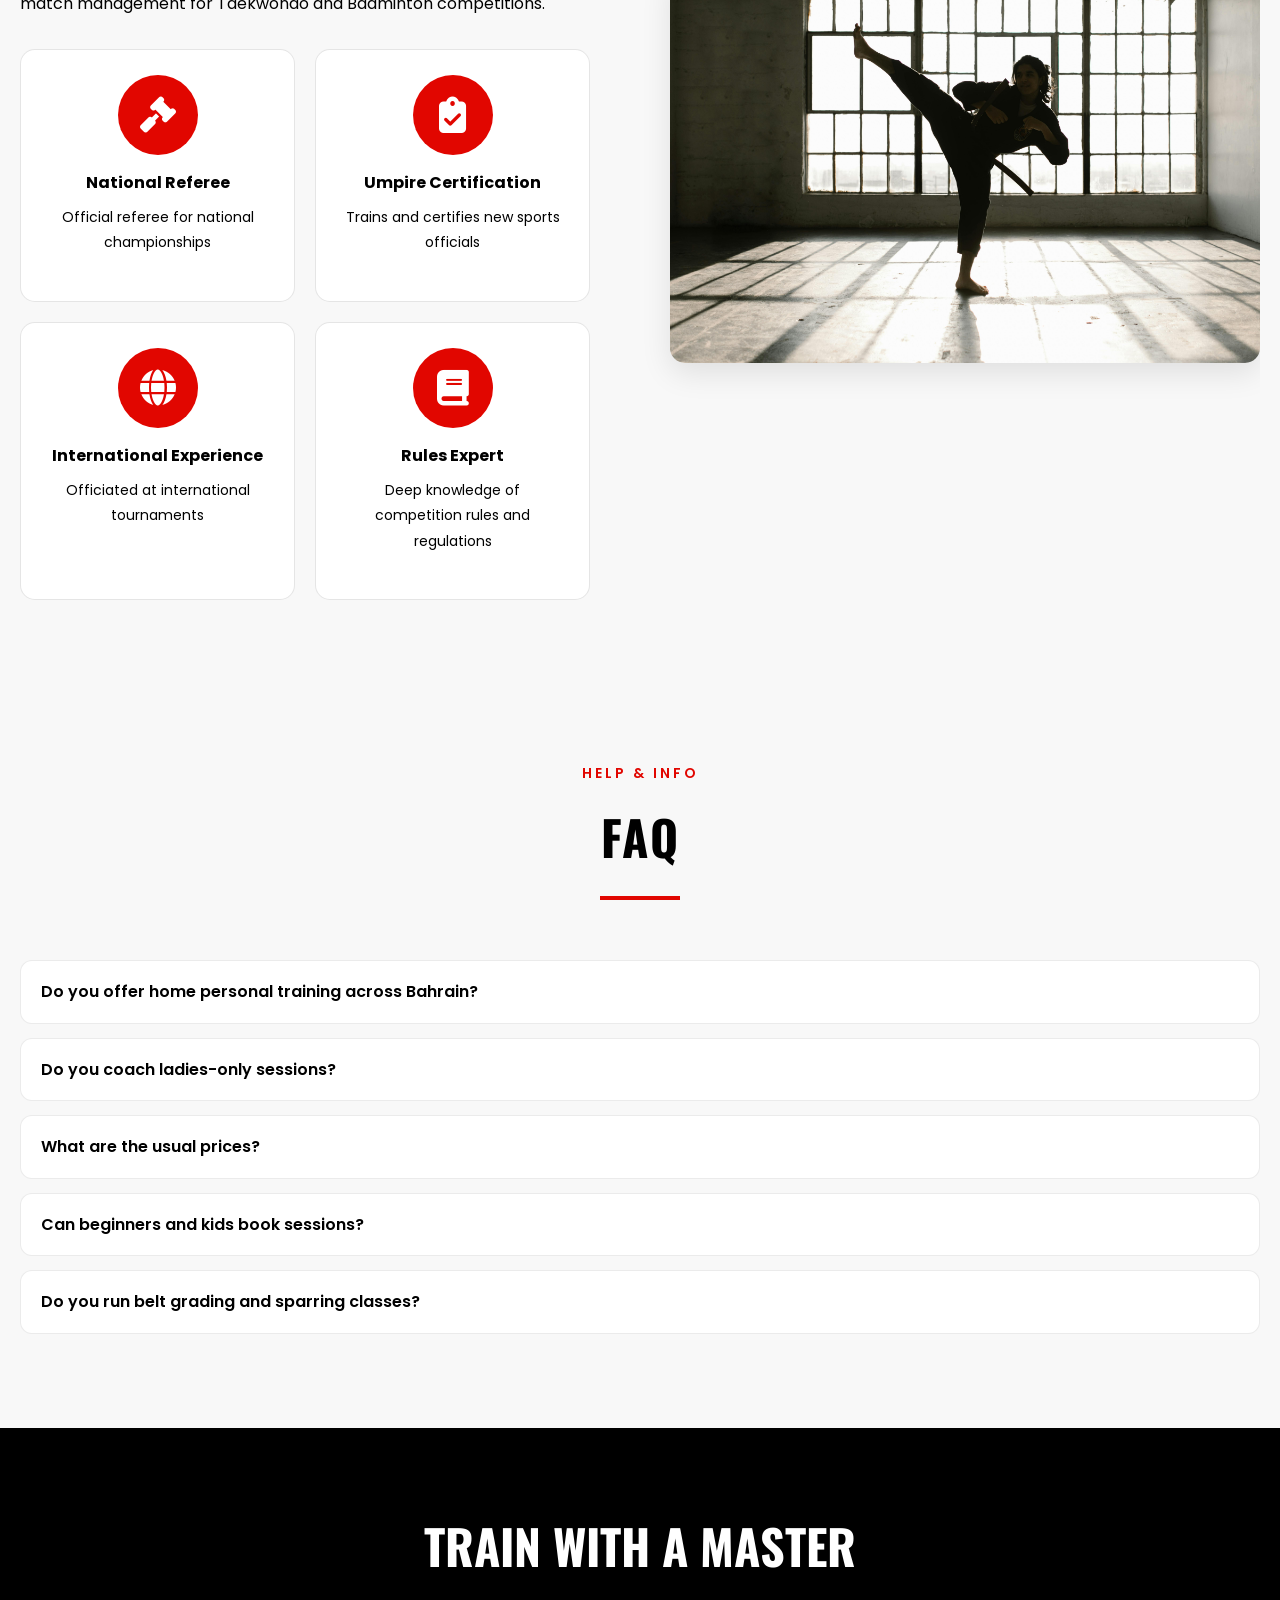
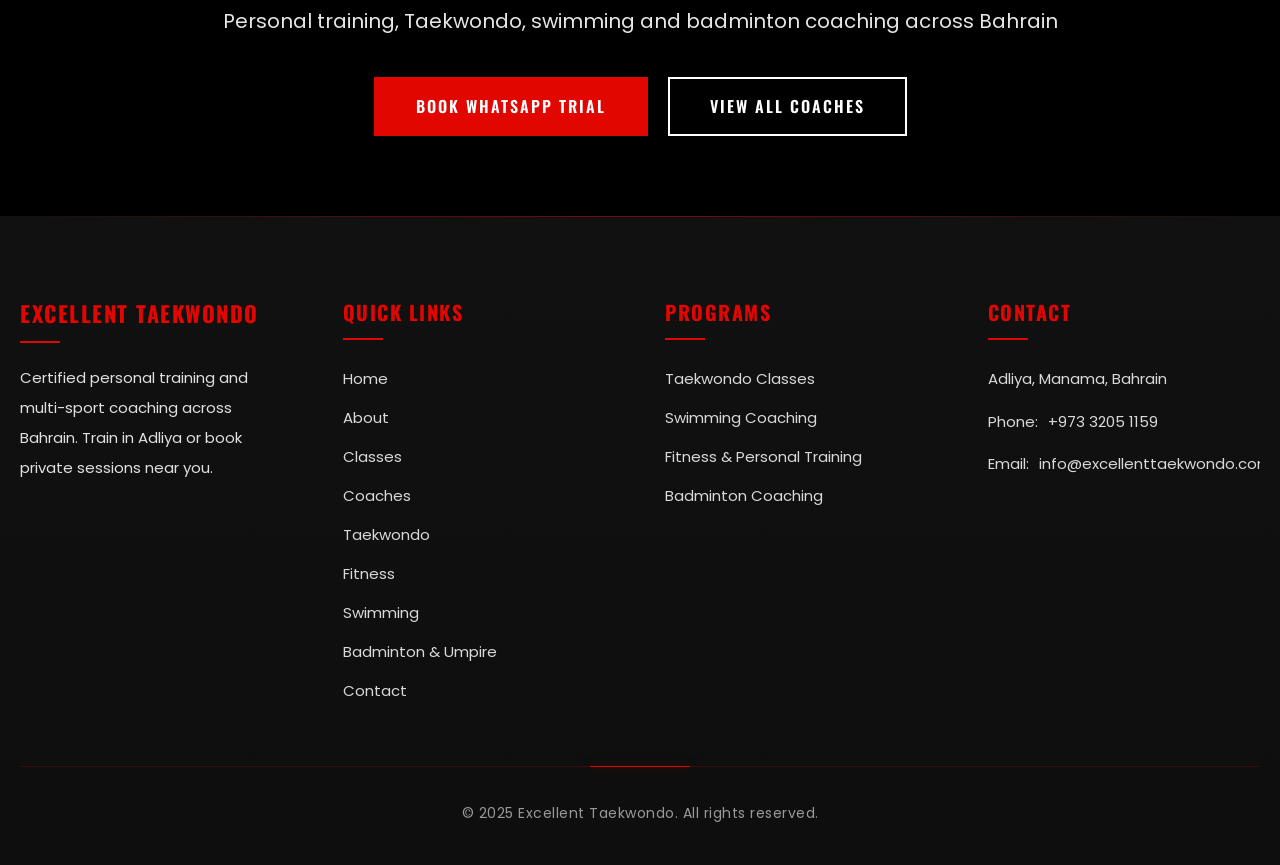
<file: master-faisal.html>
<!DOCTYPE html>
<html lang="en">
<head>
    <!-- ===== Meta base ===== -->
    <meta charset="utf-8">
    <meta name="viewport" content="width=device-width,initial-scale=1">
    <meta name="robots" content="index,follow,max-image-preview:large">
    <meta name="theme-color" content="#E10600">

    <title>Master Faisal – Personal Trainer, Fitness & Taekwondo Coach in Bahrain</title>
    <meta name="description" content="Master Faisal: 5th Dan Taekwondo Master, personal trainer and multi-sport coach in Bahrain. Fitness, weight loss, strength, CrossFit-style conditioning, swimming and badminton. Sessions in Manama, Adliya, Seef, Riffa, Isa Town, Sitra, Budaiya, Zinj, Juffair. Book your trial.">

    <!-- Canonical -->
    <link rel="canonical" href="https://excellenttaekwondo.com/master-faisal.html">

    <!-- Open Graph / Twitter -->
    <meta property="og:title" content="Master Faisal – Personal Trainer & Taekwondo Master in Bahrain">
    <meta property="og:description" content="Personal training, fitness, Taekwondo, swimming and badminton coaching across Bahrain. Book your trial with Master Faisal.">
    <meta property="og:type" content="profile">
    <meta property="og:url" content="https://excellenttaekwondo.com/master-faisal.html">
    <meta property="og:site_name" content="Excellent Taekwondo Bahrain">
    <meta property="og:image" content="https://excellenttaekwondo.com/images/og/master-faisal-bahrain-hero.jpg">
    <meta property="og:image:width" content="1200">
    <meta property="og:image:height" content="630">
    <meta name="twitter:card" content="summary_large_image">
    <meta name="twitter:title" content="Master Faisal – Personal Trainer & Taekwondo Master in Bahrain">
    <meta name="twitter:description" content="Fitness, weight loss, strength & Taekwondo coaching across Bahrain. Book a trial.">
    <meta name="twitter:image" content="https://excellenttaekwondo.com/images/og/master-faisal-bahrain-hero.jpg">

    <!-- Icons / PWA -->
    <link rel="icon" href="/favicon.ico" sizes="any">
    <link rel="icon" type="image/svg+xml" href="/favicon.svg">
    <link rel="apple-touch-icon" href="/apple-touch-icon.png">
    <link rel="manifest" href="/site.webmanifest">
    
    <!-- Preload Fonts -->
    <link rel="preconnect" href="https://fonts.googleapis.com">
    <link rel="preconnect" href="https://fonts.gstatic.com" crossorigin>
    <link href="https://fonts.googleapis.com/css2?family=Poppins:wght@300;400;600;700;900&family=Oswald:wght@400;500;600;700&display=swap" rel="stylesheet">
    
    <!-- Font Awesome -->
    <link rel="stylesheet" href="https://cdnjs.cloudflare.com/ajax/libs/font-awesome/6.4.0/css/all.min.css">
    
    <!-- Main Stylesheet -->
    <link rel="stylesheet" href="styles.css">
    
    <!-- ====== JSON-LD (Person + Services + FAQ) ====== -->
    <script type="application/ld+json">
    {
      "@context":"https://schema.org",
      "@graph":[
        {
          "@type":"Person",
          "@id":"https://excellenttaekwondo.com/master-faisal.html#person",
          "name":"Master Faisal",
          "alternateName":["Master Fisal","Faisal"],
          "url":"https://excellenttaekwondo.com/master-faisal.html",
          "image":"https://excellenttaekwondo.com/images/og/master-faisal-bahrain-hero.jpg",
          "jobTitle":"Personal Trainer • Taekwondo Master (5th Dan) • Multi-sport Coach",
          "knowsAbout":[
            "personal trainer bahrain","fitness coach bahrain","gym trainer bahrain","home personal trainer bahrain",
            "ladies only trainer bahrain","female personal trainer bahrain","weight loss coach bahrain","bodybuilding coach bahrain",
            "strength coach bahrain","crossfit coach bahrain","nutrition coach bahrain","online personal trainer bahrain",
            "personal trainer near me bahrain","manama personal trainer","riffa personal trainer","seef personal trainer",
            "taekwondo classes bahrain","taekwondo coach bahrain","taekwondo academy bahrain","taekwondo near me bahrain",
            "taekwondo for kids bahrain","women taekwondo bahrain","self defense classes bahrain","olympic taekwondo bahrain",
            "black belt classes bahrain","belt grading bahrain","sparring classes bahrain","manama taekwondo","riffa taekwondo",
            "dojang bahrain","kukkiwon bahrain",
            "swimming classes bahrain","swimming coach bahrain","swim instructor bahrain","private swimming lessons bahrain",
            "ladies only swimming bahrain","female swimming coach bahrain","kids swimming classes bahrain","baby swimming bahrain",
            "adult swimming lessons bahrain","swim academy bahrain","stroke correction bahrain","lifeguard training bahrain",
            "pool near me bahrain","manama swimming lessons","riffa swimming classes",
            "badminton coach bahrain","badminton classes bahrain","badminton training bahrain","badminton academy bahrain",
            "badminton near me bahrain","indoor badminton courts bahrain","badminton club bahrain","manama badminton",
            "riffa badminton","seef badminton","kids badminton classes bahrain","women badminton bahrain",
            "beginner badminton bahrain","advanced badminton coaching bahrain","badminton fees bahrain","badminton schedule bahrain"
          ],
          "affiliation":{
            "@type":"Organization",
            "name":"Excellent Taekwondo Bahrain",
            "url":"https://excellenttaekwondo.com/"
          },
          "areaServed":[
            "Bahrain","Manama","Adliya","Seef","Riffa","Isa Town","Sitra","Budaiya","Zinj","Juffair","Sanabis"
          ],
          "sameAs":[
            "https://www.instagram.com/excellent_taekwondo_bahrain",
            "https://www.facebook.com/excellenttaekwondobahrain",
            "https://maps.google.com/?cid=REPLACE_NUMERIC_CID"
          ],
          "telephone":"+97332051159",
          "email":"info@excellenttaekwondo.com"
        },
        {
          "@type":"Service",
          "@id":"https://excellenttaekwondo.com/master-faisal.html#fitness-service",
          "serviceType":"Personal Training & Fitness Coaching",
          "provider":{"@id":"https://excellenttaekwondo.com/master-faisal.html#person"},
          "areaServed":["Bahrain","Manama","Adliya","Seef","Riffa","Isa Town","Sitra","Budaiya","Zinj","Juffair","Sanabis"],
          "offers":{"@type":"Offer","priceCurrency":"BHD","priceSpecification":{"@type":"PriceSpecification","minPrice":"5","maxPrice":"25","priceCurrency":"BHD"}}
        },
        {
          "@type":"Service",
          "@id":"https://excellenttaekwondo.com/master-faisal.html#taekwondo-service",
          "serviceType":"Taekwondo Coaching & Black Belt Grading",
          "provider":{"@id":"https://excellenttaekwondo.com/master-faisal.html#person"},
          "areaServed":["Bahrain","Manama","Adliya","Seef","Riffa","Isa Town","Sitra","Budaiya","Zinj","Juffair","Sanabis"]
        },
        {
          "@type":"Service",
          "@id":"https://excellenttaekwondo.com/master-faisal.html#swimming-service",
          "serviceType":"Swimming Lessons (Private / Groups)",
          "provider":{"@id":"https://excellenttaekwondo.com/master-faisal.html#person"},
          "areaServed":["Bahrain","Manama","Adliya","Seef","Riffa","Isa Town","Sitra","Budaiya","Zinj","Juffair","Sanabis"]
        },
        {
          "@type":"Service",
          "@id":"https://excellenttaekwondo.com/master-faisal.html#badminton-service",
          "serviceType":"Badminton Coaching",
          "provider":{"@id":"https://excellenttaekwondo.com/master-faisal.html#person"},
          "areaServed":["Bahrain","Manama","Adliya","Seef","Riffa","Isa Town","Sitra","Budaiya","Zinj","Juffair","Sanabis"]
        },
        {
          "@type":"FAQPage",
          "@id":"https://excellenttaekwondo.com/master-faisal.html#faq",
          "mainEntity":[
            {"@type":"Question","name":"Do you offer home personal training across Bahrain?","acceptedAnswer":{"@type":"Answer","text":"Yes. I train clients at home gyms, building gyms and partner facilities in Manama, Adliya, Seef, Riffa, Isa Town, Sitra, Budaiya, Zinj and Juffair."}},
            {"@type":"Question","name":"Do you coach ladies-only sessions?","acceptedAnswer":{"@type":"Answer","text":"Yes. Ladies-only personal training and swimming sessions are available—timings vary by area."}},
            {"@type":"Question","name":"What are the usual prices?","acceptedAnswer":{"@type":"Answer","text":"Pricing depends on location and session type. Typical sessions start from BD 5–25. Message me for today's offers."}},
            {"@type":"Question","name":"Can beginners and kids book sessions?","acceptedAnswer":{"@type":"Answer","text":"Absolutely—beginners welcome. Kids' Taekwondo, swimming and badminton programs are available year-round."}},
            {"@type":"Question","name":"Do you run belt grading and sparring classes?","acceptedAnswer":{"@type":"Answer","text":"Yes—Kukkiwon-aligned grading support, black belt prep and Olympic sparring drills are available."}}
          ]
        }
      ]
    }
    </script>
    
    <style>
        .instructor-hero {
            background: linear-gradient(135deg, rgba(0, 0, 0, 0.7), rgba(225, 6, 0, 0.3)),
                        url('images/Gemini_Generated_Image_8oqycu8oqycu8oqy.png') center/cover no-repeat;
            height: 70vh;
            display: flex;
            align-items: center;
            justify-content: center;
            text-align: center;
            color: #FFFFFF;
        }
        
        .instructor-hero h1 {
            font-family: 'Oswald', sans-serif;
            font-size: clamp(40px, 6vw, 70px);
            font-weight: 700;
            text-transform: uppercase;
            margin-bottom: 20px;
        }
        
        .instructor-hero p {
            font-size: clamp(18px, 3vw, 24px);
            margin-bottom: 30px;
        }
        
        .instructor-detail {
            padding: 100px 0;
            background: #FFFFFF;
        }
        
        .instructor-content {
            display: grid;
            grid-template-columns: 1fr 2fr;
            gap: 60px;
            align-items: start;
        }
        
        .instructor-photo {
            position: sticky;
            top: 100px;
        }
        
        .photo-wrapper {
            position: relative;
            border-radius: 15px;
            overflow: hidden;
            box-shadow: var(--shadow);
        }
        
        .photo-wrapper img {
            width: 100%;
            height: auto;
            display: block;
        }
        
        .belt-badge-large {
            position: absolute;
            bottom: 20px;
            left: 20px;
            right: 20px;
            background: var(--primary-color);
            color: #FFFFFF;
            padding: 15px 20px;
            border-radius: 10px;
            font-weight: 700;
            font-size: 16px;
            text-align: center;
            text-transform: uppercase;
            letter-spacing: 2px;
        }
        
        .instructor-info h2 {
            font-family: 'Oswald', sans-serif;
            font-size: clamp(32px, 5vw, 48px);
            font-weight: 700;
            color: #000000;
            margin-bottom: 10px;
            text-transform: uppercase;
        }
        
        .instructor-title {
            font-size: 20px;
            color: var(--primary-color);
            font-weight: 600;
            margin-bottom: 30px;
            text-transform: uppercase;
            letter-spacing: 1px;
        }
        
        .instructor-bio {
            color: #000000;
            line-height: 1.8;
            font-size: 16px;
            margin-bottom: 40px;
        }
        
        .qualifications-section {
            background: #F8F8F8;
            padding: 40px;
            border-radius: 15px;
            margin-bottom: 40px;
        }
        
        .qualifications-section h3 {
            font-family: 'Oswald', sans-serif;
            font-size: 24px;
            color: #000000;
            margin-bottom: 25px;
            text-transform: uppercase;
        }
        
        .qual-list {
            list-style: none;
        }
        
        .qual-list li {
            padding: 12px 0;
            padding-left: 35px;
            position: relative;
            color: #000000;
            font-size: 16px;
            border-bottom: 1px solid rgba(0, 0, 0, 0.1);
        }
        
        .qual-list li:last-child {
            border-bottom: none;
        }
        
        .qual-list li::before {
            content: '\f00c';
            font-family: 'Font Awesome 6 Free';
            font-weight: 900;
            position: absolute;
            left: 0;
            color: var(--primary-color);
            font-size: 18px;
        }
        
        @media (max-width: 968px) {
            .instructor-content {
                grid-template-columns: 1fr;
                gap: 40px;
            }
            
            .instructor-photo {
                position: static;
            }
        }
        
        @media (max-width: 768px) {
            .instructor-hero {
                height: 50vh;
            }
            
            .instructor-detail {
                padding: 60px 0;
            }
            
            .qualifications-section {
                padding: 30px 20px;
            }
        }
        
        @media (max-width: 480px) {
            .instructor-hero {
                height: 40vh;
                padding: 20px;
            }
            
            .instructor-hero h1 {
                font-size: 32px;
            }
            
            .qualifications-section {
                padding: 25px 15px;
            }
            
            .qual-list li {
                font-size: 14px;
                padding-left: 30px;
            }
        }
    </style>
</head>
<body>
    <!-- Scroll Progress Bar -->
    <div id="scroll-progress"></div>
    
    <!-- Navigation -->
    <nav id="navbar" class="navbar">
        <div class="container">
            <div class="nav-wrapper">
                <div class="logo">
                    <img src="images/excellent white_page-0001.png" alt="Excellent Taekwondo Logo" class="logo-img">
                </div>
                <div class="nav-toggle" id="navToggle">
                    <span></span>
                    <span></span>
                    <span></span>
                </div>
                <ul class="nav-menu" id="navMenu">
                    <li class="nav-item"><a href="index.html" class="nav-link">Home</a></li>
                    <li class="nav-item"><a href="about.html" class="nav-link">About</a></li>
                    <li class="nav-item nav-dropdown">
                        <a href="profile.html" class="nav-link dropdown-toggle active">
                            Profile <i class="fas fa-chevron-down"></i>
                        </a>
                        <div class="dropdown-menu">
                            <a href="master-faisal.html" class="dropdown-item">
                                <i class="fas fa-user-tie"></i> Master Faisal
                            </a>
                            <a href="master-yoosaf.html" class="dropdown-item">
                                <i class="fas fa-user-graduate"></i> Master Yoosaf MA
                            </a>
                        </div>
                    </li>
                    <li class="nav-item nav-dropdown">
                        <a href="classes.html" class="nav-link dropdown-toggle">
                            Classes <i class="fas fa-chevron-down"></i>
                        </a>
                        <div class="dropdown-menu">
                            <a href="taekwondo.html" class="dropdown-item">
                                <i class="fas fa-fire"></i> Taekwondo Classes
                            </a>
                            <a href="fitness.html" class="dropdown-item">
                                <i class="fas fa-dumbbell"></i> Fitness Classes
                            </a>
                            <a href="swimming.html" class="dropdown-item">
                                <i class="fas fa-swimmer"></i> Swimming Classes
                            </a>
                            <a href="badminton.html" class="dropdown-item">
                                <i class="fas fa-table-tennis"></i> Badminton & Umpire
                            </a>
                        </div>
                    </li>
                    <li class="nav-item"><a href="index.html#contact" class="nav-link">Contact</a></li>
                </ul>
            </div>
        </div>
    </nav>
    
    <!-- Instructor Hero -->
    <section class="instructor-hero">
        <div class="container">
            <div class="animate-fadeInUp">
                <h1>MASTER FAISAL</h1>
                <p style="font-size: clamp(18px, 3vw, 22px);">Personal Trainer • Fitness & Weight Loss Coach • 5th Dan Taekwondo Master • Swimming & Badminton Coach</p>
                <p style="font-size: 16px; margin-top: 12px; opacity: 0.95; max-width:900px; margin-left:auto; margin-right:auto;">
                    Serving Manama, Adliya, Seef, Riffa, Isa Town, Sitra, Budaiya, Zinj, Juffair & across Bahrain
                </p>
                <div style="margin-top:20px;display:flex;gap:12px;justify-content:center;flex-wrap:wrap">
                    <a class="btn btn-primary" href="#faq">View FAQ</a>
                    <a class="btn btn-outline" href="https://wa.me/97332051159?text=Hi%20Master%20Faisal,%20I%20want%20a%20trial%20session" target="_blank" rel="noopener">Book Trial on WhatsApp</a>
                </div>
            </div>
        </div>
    </section>
    
    <!-- Instructor Details -->
    <section class="instructor-detail">
        <div class="container">
            <div class="instructor-content">
                <div class="instructor-photo animate-on-scroll">
                    <div class="photo-wrapper">
                        <img src="images/Gemini_Generated_Image_8oqycu8oqycu8oqy.png" alt="Master Faisal - Taekwondo Instructor">
                        <div class="belt-badge-large">5th Dan Black Belt</div>
                    </div>
                </div>
                
                <div class="instructor-info animate-on-scroll">
                    <h2>Master Faisal</h2>
                    <p class="instructor-title">Personal Trainer • Fitness Coach • 5th Dan Taekwondo Master • Swimming Instructor • Badminton Coach</p>
                    <p class="instructor-bio">
                        <strong>Master Faisal</strong> is a certified <strong>personal trainer in Bahrain</strong> specializing in 
                        weight loss, strength training, CrossFit-style conditioning, and goal-based fitness programs. As a 5th Dan Taekwondo Master, 
                        International Black Belt Examiner, and National Referee, he brings world-class expertise across multiple disciplines.
                    </p>
                    <p class="instructor-bio">
                        Offering <strong>home personal training</strong>, <strong>ladies-only fitness sessions</strong>, <strong>Taekwondo classes</strong>, 
                        <strong>private swimming lessons</strong>, and <strong>badminton coaching</strong> throughout <strong>Manama</strong>, <strong>Adliya</strong>, 
                        <strong>Seef</strong>, <strong>Riffa</strong>, <strong>Isa Town</strong>, <strong>Sitra</strong>, <strong>Budaiya</strong>, 
                        <strong>Zinj</strong>, <strong>Juffair</strong> and beyond. Master Faisal trains clients at home gyms, building facilities, 
                        and partner venues across Bahrain with programs for kids, adults, beginners, and competitive athletes.
                    </p>
                    
                    <div class="qualifications-section">
                        <h3><i class="fas fa-certificate"></i> Qualifications & Roles</h3>
                        <ul class="qual-list">
                            <li>5th Dan Black Belt - Taekwondo Master & Trainer</li>
                            <li>International Master And Black Belt Examiner</li>
                            <li>National Referee & Certified Umpire</li>
                            <li>Taekwondo Instructor at Manama, Bahrain</li>
                            <li>Fitness Instructor and Personal Trainer at Manama, Bahrain</li>
                            <li>Swimming Instructor at Manama, Bahrain</li>
                            <li>Badminton Coach at Manama, Bahrain</li>
                            <li>Integrative Nutrition - Health Coach at Manama, Bahrain</li>
                            <li>Sports Umpire - Taekwondo & Badminton</li>
                        </ul>
                    </div>
                    
                    <div class="qualifications-section">
                        <h3><i class="fas fa-star"></i> Specializations</h3>
                        <ul class="qual-list">
                            <li>Taekwondo Master - Traditional Forms & Olympic Sparring</li>
                            <li>Black Belt Examination & Grading Authority</li>
                            <li>Fitness Training - Strength & Conditioning Programs</li>
                            <li>Swimming Instruction - All Levels & Strokes</li>
                            <li>Badminton Coaching - Fundamentals to Advanced</li>
                            <li>Sports Officiating - Certified Umpire & Referee</li>
                            <li>Nutrition & Health Coaching - Integrative Wellness</li>
                            <li>Competition Training & Tournament Preparation</li>
                        </ul>
                    </div>
                    
                    <a href="index.html#contact" class="btn btn-primary">Book a Session with Master Faisal</a>
                </div>
            </div>
        </div>
    </section>
    
    <!-- Expertise Sections -->
    
    <!-- Taekwondo Expertise -->
    <section style="background: #F8F8F8; padding: 80px 0;">
        <div class="container">
            <div class="section-header animate-on-scroll">
                <span class="section-tag">EXPERTISE</span>
                <h2 class="section-title">TAEKWONDO MASTER</h2>
                <div class="title-underline"></div>
            </div>
            
            <div class="welcome-content">
                <div class="welcome-text animate-on-scroll">
                    <h3 style="font-family: 'Oswald', sans-serif; font-size: 28px; color: var(--primary-color); margin-bottom: 20px; text-transform: uppercase;">
                        5th Dan Black Belt - International Master
                    </h3>
                    <p style="color: #000000; line-height: 1.8; margin-bottom: 20px;">
                        Master Faisal holds the prestigious 5th Dan Black Belt rank and serves as an International Master 
                        and Black Belt Examiner. His expertise in traditional Korean martial arts spans over 20 years, 
                        making him one of Bahrain's most qualified Taekwondo instructors.
                    </p>
                    <p style="color: #000000; line-height: 1.8; margin-bottom: 30px;">
                        As a National Referee and certified umpire, he has officiated at numerous local and international 
                        tournaments, bringing invaluable competition experience to his teaching methodology.
                    </p>
                    
                    <div class="features-grid" style="grid-template-columns: repeat(2, 1fr); gap: 20px; margin-top: 30px;">
                        <div class="feature-item" style="padding: 25px;">
                            <div class="feature-icon" style="margin: 0 auto 15px;">
                                <i class="fas fa-book-open"></i>
                            </div>
                            <h4 style="font-size: 16px; margin-bottom: 10px;">Traditional Forms</h4>
                            <p style="font-size: 14px;">Expert in all Poomsae forms from white to black belt levels</p>
                        </div>
                        <div class="feature-item" style="padding: 25px;">
                            <div class="feature-icon" style="margin: 0 auto 15px;">
                                <i class="fas fa-fist-raised"></i>
                            </div>
                            <h4 style="font-size: 16px; margin-bottom: 10px;">Olympic Sparring</h4>
                            <p style="font-size: 14px;">Competition-level training and tournament preparation</p>
                        </div>
                        <div class="feature-item" style="padding: 25px;">
                            <div class="feature-icon" style="margin: 0 auto 15px;">
                                <i class="fas fa-graduation-cap"></i>
                            </div>
                            <h4 style="font-size: 16px; margin-bottom: 10px;">Black Belt Examiner</h4>
                            <p style="font-size: 14px;">Authorized to conduct official black belt examinations</p>
                        </div>
                        <div class="feature-item" style="padding: 25px;">
                            <div class="feature-icon" style="margin: 0 auto 15px;">
                                <i class="fas fa-trophy"></i>
                            </div>
                            <h4 style="font-size: 16px; margin-bottom: 10px;">Competition Success</h4>
                            <p style="font-size: 14px;">Trained numerous national and international champions</p>
                        </div>
                    </div>
                </div>
                <div class="welcome-image animate-on-scroll">
                    <div class="image-wrapper">
                        <img src="images/pexels-rdne-7045573.jpg" alt="Master Faisal Taekwondo Training" loading="lazy">
                        <div class="image-overlay"></div>
                    </div>
                </div>
            </div>
        </div>
    </section>
    
    <!-- Fitness Expertise -->
    <section style="background: #FFFFFF; padding: 80px 0;">
        <div class="container">
            <div class="section-header animate-on-scroll">
                <span class="section-tag">EXPERTISE</span>
                <h2 class="section-title">FITNESS TRAINING</h2>
                <div class="title-underline"></div>
            </div>
            
            <div class="welcome-content">
                <div class="welcome-image animate-on-scroll">
                    <div class="image-wrapper">
                        <img src="images/pexels-victorfreitas-841130.jpg" alt="Master Faisal Fitness Training" loading="lazy">
                        <div class="image-overlay"></div>
                    </div>
                </div>
                <div class="welcome-text animate-on-scroll">
                    <h3 style="font-family: 'Oswald', sans-serif; font-size: 28px; color: var(--primary-color); margin-bottom: 20px; text-transform: uppercase;">
                        Certified Personal Trainer & Fitness Coach
                    </h3>
                    <p style="color: #000000; line-height: 1.8; margin-bottom: 20px;">
                        As a certified fitness instructor and personal trainer, Master Faisal designs comprehensive workout 
                        programs tailored to individual goals. His expertise combines strength training, cardio conditioning, 
                        and functional fitness to deliver transformative results.
                    </p>
                    <p style="color: #000000; line-height: 1.8; margin-bottom: 30px;">
                        He specializes in athletic conditioning for martial artists while also helping general fitness 
                        enthusiasts achieve their health and wellness goals through scientifically-backed training methods.
                    </p>
                    
                    <div class="features-grid" style="grid-template-columns: repeat(2, 1fr); gap: 20px; margin-top: 30px;">
                        <div class="feature-item" style="padding: 25px;">
                            <div class="feature-icon" style="margin: 0 auto 15px;">
                                <i class="fas fa-dumbbell"></i>
                            </div>
                            <h4 style="font-size: 16px; margin-bottom: 10px;">Strength Training</h4>
                            <p style="font-size: 14px;">Advanced resistance and weight training programs</p>
                        </div>
                        <div class="feature-item" style="padding: 25px;">
                            <div class="feature-icon" style="margin: 0 auto 15px;">
                                <i class="fas fa-heartbeat"></i>
                            </div>
                            <h4 style="font-size: 16px; margin-bottom: 10px;">Cardio Conditioning</h4>
                            <p style="font-size: 14px;">HIIT and endurance training for optimal fitness</p>
                        </div>
                        <div class="feature-item" style="padding: 25px;">
                            <div class="feature-icon" style="margin: 0 auto 15px;">
                                <i class="fas fa-apple-alt"></i>
                            </div>
                            <h4 style="font-size: 16px; margin-bottom: 10px;">Nutrition Guidance</h4>
                            <p style="font-size: 14px;">Integrative nutrition coaching for holistic wellness</p>
                        </div>
                        <div class="feature-item" style="padding: 25px;">
                            <div class="feature-icon" style="margin: 0 auto 15px;">
                                <i class="fas fa-chart-line"></i>
                            </div>
                            <h4 style="font-size: 16px; margin-bottom: 10px;">Personal Training</h4>
                            <p style="font-size: 14px;">One-on-one customized fitness programs</p>
                        </div>
                    </div>
                </div>
            </div>
        </div>
    </section>
    
    <!-- Swimming Expertise -->
    <section style="background: #F8F8F8; padding: 80px 0;">
        <div class="container">
            <div class="section-header animate-on-scroll">
                <span class="section-tag">EXPERTISE</span>
                <h2 class="section-title">SWIMMING INSTRUCTION</h2>
                <div class="title-underline"></div>
            </div>
            
            <div class="welcome-content">
                <div class="welcome-text animate-on-scroll">
                    <h3 style="font-family: 'Oswald', sans-serif; font-size: 28px; color: var(--primary-color); margin-bottom: 20px; text-transform: uppercase;">
                        Professional Swimming Coach
                    </h3>
                    <p style="color: #000000; line-height: 1.8; margin-bottom: 20px;">
                        Master Faisal is a certified swimming instructor with expertise in teaching all four competitive 
                        strokes. He specializes in water safety, technique refinement, and competitive swimming training 
                        for students of all ages and abilities.
                    </p>
                    <p style="color: #000000; line-height: 1.8; margin-bottom: 30px;">
                        From teaching beginners to overcome their fear of water to coaching advanced swimmers for 
                        competitions, his patient and systematic approach ensures steady progress and confidence building.
                    </p>
                    
                    <div class="features-grid" style="grid-template-columns: repeat(2, 1fr); gap: 20px; margin-top: 30px;">
                        <div class="feature-item" style="padding: 25px;">
                            <div class="feature-icon" style="margin: 0 auto 15px;">
                                <i class="fas fa-life-ring"></i>
                            </div>
                            <h4 style="font-size: 16px; margin-bottom: 10px;">Water Safety</h4>
                            <p style="font-size: 14px;">Essential safety skills and survival techniques</p>
                        </div>
                        <div class="feature-item" style="padding: 25px;">
                            <div class="feature-icon" style="margin: 0 auto 15px;">
                                <i class="fas fa-swimmer"></i>
                            </div>
                            <h4 style="font-size: 16px; margin-bottom: 10px;">All Strokes</h4>
                            <p style="font-size: 14px;">Freestyle, backstroke, breaststroke, and butterfly</p>
                        </div>
                        <div class="feature-item" style="padding: 25px;">
                            <div class="feature-icon" style="margin: 0 auto 15px;">
                                <i class="fas fa-child"></i>
                            </div>
                            <h4 style="font-size: 16px; margin-bottom: 10px;">All Ages</h4>
                            <p style="font-size: 14px;">Kids, teens, and adult swimming programs</p>
                        </div>
                        <div class="feature-item" style="padding: 25px;">
                            <div class="feature-icon" style="margin: 0 auto 15px;">
                                <i class="fas fa-medal"></i>
                            </div>
                            <h4 style="font-size: 16px; margin-bottom: 10px;">Competitive Training</h4>
                            <p style="font-size: 14px;">Advanced techniques for competitive swimmers</p>
                        </div>
                    </div>
                </div>
                <div class="welcome-image animate-on-scroll">
                    <div class="image-wrapper">
                        <img src="images/pexels-jim-de-ramos-395808-1263349.jpg" alt="Master Faisal Swimming Instruction" loading="lazy">
                        <div class="image-overlay"></div>
                    </div>
                </div>
            </div>
        </div>
    </section>
    
    <!-- Badminton Expertise -->
    <section style="background: #FFFFFF; padding: 80px 0;">
        <div class="container">
            <div class="section-header animate-on-scroll">
                <span class="section-tag">EXPERTISE</span>
                <h2 class="section-title">BADMINTON COACHING</h2>
                <div class="title-underline"></div>
            </div>
            
            <div class="welcome-content">
                <div class="welcome-image animate-on-scroll">
                    <div class="image-wrapper">
                        <img src="images/pexels-vladvictoria-2202685.jpg" alt="Master Faisal Badminton Coaching" loading="lazy">
                        <div class="image-overlay"></div>
                    </div>
                </div>
                <div class="welcome-text animate-on-scroll">
                    <h3 style="font-family: 'Oswald', sans-serif; font-size: 28px; color: var(--primary-color); margin-bottom: 20px; text-transform: uppercase;">
                        Expert Badminton Coach
                    </h3>
                    <p style="color: #000000; line-height: 1.8; margin-bottom: 20px;">
                        As a certified badminton coach, Master Faisal brings professional coaching expertise to players 
                        of all skill levels. His training methodology focuses on developing proper technique, footwork, 
                        strategy, and competitive mindset.
                    </p>
                    <p style="color: #000000; line-height: 1.8; margin-bottom: 30px;">
                        Whether you're learning the basics or preparing for tournaments, his systematic approach ensures 
                        rapid skill development while building the physical conditioning required for this fast-paced sport.
                    </p>
                    
                    <div class="features-grid" style="grid-template-columns: repeat(2, 1fr); gap: 20px; margin-top: 30px;">
                        <div class="feature-item" style="padding: 25px;">
                            <div class="feature-icon" style="margin: 0 auto 15px;">
                                <i class="fas fa-hand-rock"></i>
                            </div>
                            <h4 style="font-size: 16px; margin-bottom: 10px;">Technique Mastery</h4>
                            <p style="font-size: 14px;">Proper grip, strokes, and shot execution</p>
                        </div>
                        <div class="feature-item" style="padding: 25px;">
                            <div class="feature-icon" style="margin: 0 auto 15px;">
                                <i class="fas fa-running"></i>
                            </div>
                            <h4 style="font-size: 16px; margin-bottom: 10px;">Footwork Training</h4>
                            <p style="font-size: 14px;">Court movement and positioning strategies</p>
                        </div>
                        <div class="feature-item" style="padding: 25px;">
                            <div class="feature-icon" style="margin: 0 auto 15px;">
                                <i class="fas fa-chess"></i>
                            </div>
                            <h4 style="font-size: 16px; margin-bottom: 10px;">Game Strategy</h4>
                            <p style="font-size: 14px;">Singles and doubles tactical development</p>
                        </div>
                        <div class="feature-item" style="padding: 25px;">
                            <div class="feature-icon" style="margin: 0 auto 15px;">
                                <i class="fas fa-award"></i>
                            </div>
                            <h4 style="font-size: 16px; margin-bottom: 10px;">Match Play</h4>
                            <p style="font-size: 14px;">Tournament preparation and competitive training</p>
                        </div>
                    </div>
                </div>
            </div>
        </div>
    </section>
    
    <!-- Umpire Expertise -->
    <section style="background: #F8F8F8; padding: 80px 0;">
        <div class="container">
            <div class="section-header animate-on-scroll">
                <span class="section-tag">EXPERTISE</span>
                <h2 class="section-title">SPORTS OFFICIATING</h2>
                <div class="title-underline"></div>
            </div>
            
            <div class="welcome-content">
                <div class="welcome-text animate-on-scroll">
                    <h3 style="font-family: 'Oswald', sans-serif; font-size: 28px; color: var(--primary-color); margin-bottom: 20px; text-transform: uppercase;">
                        Certified Umpire & National Referee
                    </h3>
                    <p style="color: #000000; line-height: 1.8; margin-bottom: 20px;">
                        Master Faisal is a nationally recognized referee and certified umpire for both Taekwondo and Badminton. 
                        His officiating experience at local, national, and international competitions provides him with deep 
                        insights into competitive sports that he brings to his teaching.
                    </p>
                    <p style="color: #000000; line-height: 1.8; margin-bottom: 30px;">
                        He conducts official umpire certification courses, training the next generation of sports officials 
                        in rules, regulations, scoring systems, and match management for Taekwondo and Badminton competitions.
                    </p>
                    
                    <div class="features-grid" style="grid-template-columns: repeat(2, 1fr); gap: 20px; margin-top: 30px;">
                        <div class="feature-item" style="padding: 25px;">
                            <div class="feature-icon" style="margin: 0 auto 15px;">
                                <i class="fas fa-gavel"></i>
                            </div>
                            <h4 style="font-size: 16px; margin-bottom: 10px;">National Referee</h4>
                            <p style="font-size: 14px;">Official referee for national championships</p>
                        </div>
                        <div class="feature-item" style="padding: 25px;">
                            <div class="feature-icon" style="margin: 0 auto 15px;">
                                <i class="fas fa-clipboard-check"></i>
                            </div>
                            <h4 style="font-size: 16px; margin-bottom: 10px;">Umpire Certification</h4>
                            <p style="font-size: 14px;">Trains and certifies new sports officials</p>
                        </div>
                        <div class="feature-item" style="padding: 25px;">
                            <div class="feature-icon" style="margin: 0 auto 15px;">
                                <i class="fas fa-globe"></i>
                            </div>
                            <h4 style="font-size: 16px; margin-bottom: 10px;">International Experience</h4>
                            <p style="font-size: 14px;">Officiated at international tournaments</p>
                        </div>
                        <div class="feature-item" style="padding: 25px;">
                            <div class="feature-icon" style="margin: 0 auto 15px;">
                                <i class="fas fa-book"></i>
                            </div>
                            <h4 style="font-size: 16px; margin-bottom: 10px;">Rules Expert</h4>
                            <p style="font-size: 14px;">Deep knowledge of competition rules and regulations</p>
                        </div>
                    </div>
                </div>
                <div class="welcome-image animate-on-scroll">
                    <div class="image-wrapper">
                        <img src="images/pexels-rdne-7045750.jpg" alt="Master Faisal Sports Officiating" loading="lazy">
                        <div class="image-overlay"></div>
                    </div>
                </div>
            </div>
        </div>
    </section>
    
    <!-- FAQ Section -->
    <section class="faq" id="faq" style="background: #F8F8F8; padding: 80px 0;">
        <div class="container">
            <div class="section-header animate-on-scroll">
                <span class="section-tag">HELP & INFO</span>
                <h2 class="section-title">FAQ</h2>
                <div class="title-underline"></div>
            </div>
            <details style="background:#FFFFFF;border:1px solid rgba(0,0,0,.08);border-radius:12px;padding:18px 20px;margin-bottom:14px;cursor:pointer">
                <summary style="font-weight:600;font-size:16px;color:#000;list-style:none">Do you offer home personal training across Bahrain?</summary>
                <p style="margin-top:12px;color:#000;line-height:1.6">Yes—home and building gyms, plus partner facilities in Manama, Adliya, Seef, Riffa, Isa Town, Sitra, Budaiya, Zinj and Juffair.</p>
            </details>
            <details style="background:#FFFFFF;border:1px solid rgba(0,0,0,.08);border-radius:12px;padding:18px 20px;margin-bottom:14px;cursor:pointer">
                <summary style="font-weight:600;font-size:16px;color:#000;list-style:none">Do you coach ladies-only sessions?</summary>
                <p style="margin-top:12px;color:#000;line-height:1.6">Yes—ladies-only personal training and swimming are available. Timings vary by area.</p>
            </details>
            <details style="background:#FFFFFF;border:1px solid rgba(0,0,0,.08);border-radius:12px;padding:18px 20px;margin-bottom:14px;cursor:pointer">
                <summary style="font-weight:600;font-size:16px;color:#000;list-style:none">What are the usual prices?</summary>
                <p style="margin-top:12px;color:#000;line-height:1.6">It depends on location and session type. Typical sessions start from BD 5–25. Message me for today's offers.</p>
            </details>
            <details style="background:#FFFFFF;border:1px solid rgba(0,0,0,.08);border-radius:12px;padding:18px 20px;margin-bottom:14px;cursor:pointer">
                <summary style="font-weight:600;font-size:16px;color:#000;list-style:none">Can beginners and kids book sessions?</summary>
                <p style="margin-top:12px;color:#000;line-height:1.6">Absolutely—beginners welcome. Kids' Taekwondo, swimming and badminton run year-round.</p>
            </details>
            <details style="background:#FFFFFF;border:1px solid rgba(0,0,0,.08);border-radius:12px;padding:18px 20px;margin-bottom:14px;cursor:pointer">
                <summary style="font-weight:600;font-size:16px;color:#000;list-style:none">Do you run belt grading and sparring classes?</summary>
                <p style="margin-top:12px;color:#000;line-height:1.6">Yes—Kukkiwon grading support and Olympic sparring drills are available.</p>
            </details>
        </div>
    </section>
    
    <!-- Call to Action -->
    <section style="background: var(--secondary-color); padding: 80px 0; text-align: center; color: #FFFFFF;">
        <div class="container">
            <div class="animate-on-scroll">
                <h2 style="font-family: 'Oswald', sans-serif; font-size: clamp(32px, 5vw, 48px); margin-bottom: 20px; text-transform: uppercase;">
                    TRAIN WITH A MASTER
                </h2>
                <p style="font-size: 20px; margin-bottom: 40px; color: rgba(255,255,255,0.9);">
                    Personal training, Taekwondo, swimming and badminton coaching across Bahrain
                </p>
                <div style="display: flex; gap: 20px; justify-content: center; flex-wrap: wrap;">
                    <a href="https://wa.me/97332051159?text=I%27d%20like%20to%20book%20a%20trial%20with%20Master%20Faisal" class="btn btn-primary" target="_blank" rel="noopener">Book WhatsApp Trial</a>
                    <a href="profile.html" class="btn btn-outline">View All Coaches</a>
                </div>
            </div>
        </div>
    </section>
    
    <!-- Footer -->
    <footer class="footer">
        <div class="container">
            <div class="footer-content">
                <div class="footer-col">
                    <h4>Excellent Taekwondo</h4>
                    <p>Certified personal training and multi-sport coaching across Bahrain. Train in Adliya or book private sessions near you.</p>
                </div>
                <div class="footer-col">
                    <h4>Quick Links</h4>
                    <ul>
                        <li><a href="index.html">Home</a></li>
                        <li><a href="about.html">About</a></li>
                        <li><a href="classes.html">Classes</a></li>
                        <li><a href="profile.html">Coaches</a></li>
                        <li><a href="taekwondo.html">Taekwondo</a></li>
                        <li><a href="fitness.html">Fitness</a></li>
                        <li><a href="swimming.html">Swimming</a></li>
                        <li><a href="badminton.html">Badminton & Umpire</a></li>
                        <li><a href="#contact">Contact</a></li>
                    </ul>
                </div>
                <div class="footer-col">
                    <h4>Programs</h4>
                    <ul>
                        <li><a href="taekwondo.html">Taekwondo Classes</a></li>
                        <li><a href="swimming.html">Swimming Coaching</a></li>
                        <li><a href="fitness.html">Fitness & Personal Training</a></li>
                        <li><a href="badminton.html">Badminton Coaching</a></li>
                    </ul>
                </div>
                <div class="footer-col">
                    <h4>Contact</h4>
                    <p>Adliya, Manama, Bahrain</p>
                    <p>Phone: <a href="tel:+97332051159">+973 3205 1159</a></p>
                    <p>Email: <a href="mailto:info@excellenttaekwondo.com">info@excellenttaekwondo.com</a></p>
                </div>
            </div>
            <div class="footer-bottom">
                <p>&copy; 2025 Excellent Taekwondo. All rights reserved.</p>
            </div>
        </div>
    </footer>
    
    <!-- Floating WhatsApp Button -->
    <a href="https://wa.me/97332051159?text=Hi%20Master%20Faisal" class="whatsapp-float" target="_blank" rel="noopener" aria-label="WhatsApp Master Faisal">
        <i class="fab fa-whatsapp"></i>
    </a>
    
    <!-- GA4 (replace G-XXXXXXX with your actual tracking ID) + WhatsApp click tracking -->
    <script async src="https://www.googletagmanager.com/gtag/js?id=G-XXXXXXX"></script>
    <script>
        window.dataLayer = window.dataLayer || [];
        function gtag(){dataLayer.push(arguments);}
        gtag('js', new Date()); 
        gtag('config', 'G-XXXXXXX');
        
        // Track WhatsApp clicks
        document.addEventListener('DOMContentLoaded', function () {
            document.querySelectorAll('a[href*="wa.me"]').forEach(function (a) {
                a.addEventListener('click', function () {
                    if (typeof gtag === 'function') {
                        gtag('event', 'whatsapp_click', {
                            event_category:'engagement', 
                            event_label:a.href, 
                            value:1
                        });
                    }
                });
            });
        });
    </script>
    
    <!-- Main JavaScript -->
    <script src="script.js"></script>
</body>
</html>
</file>
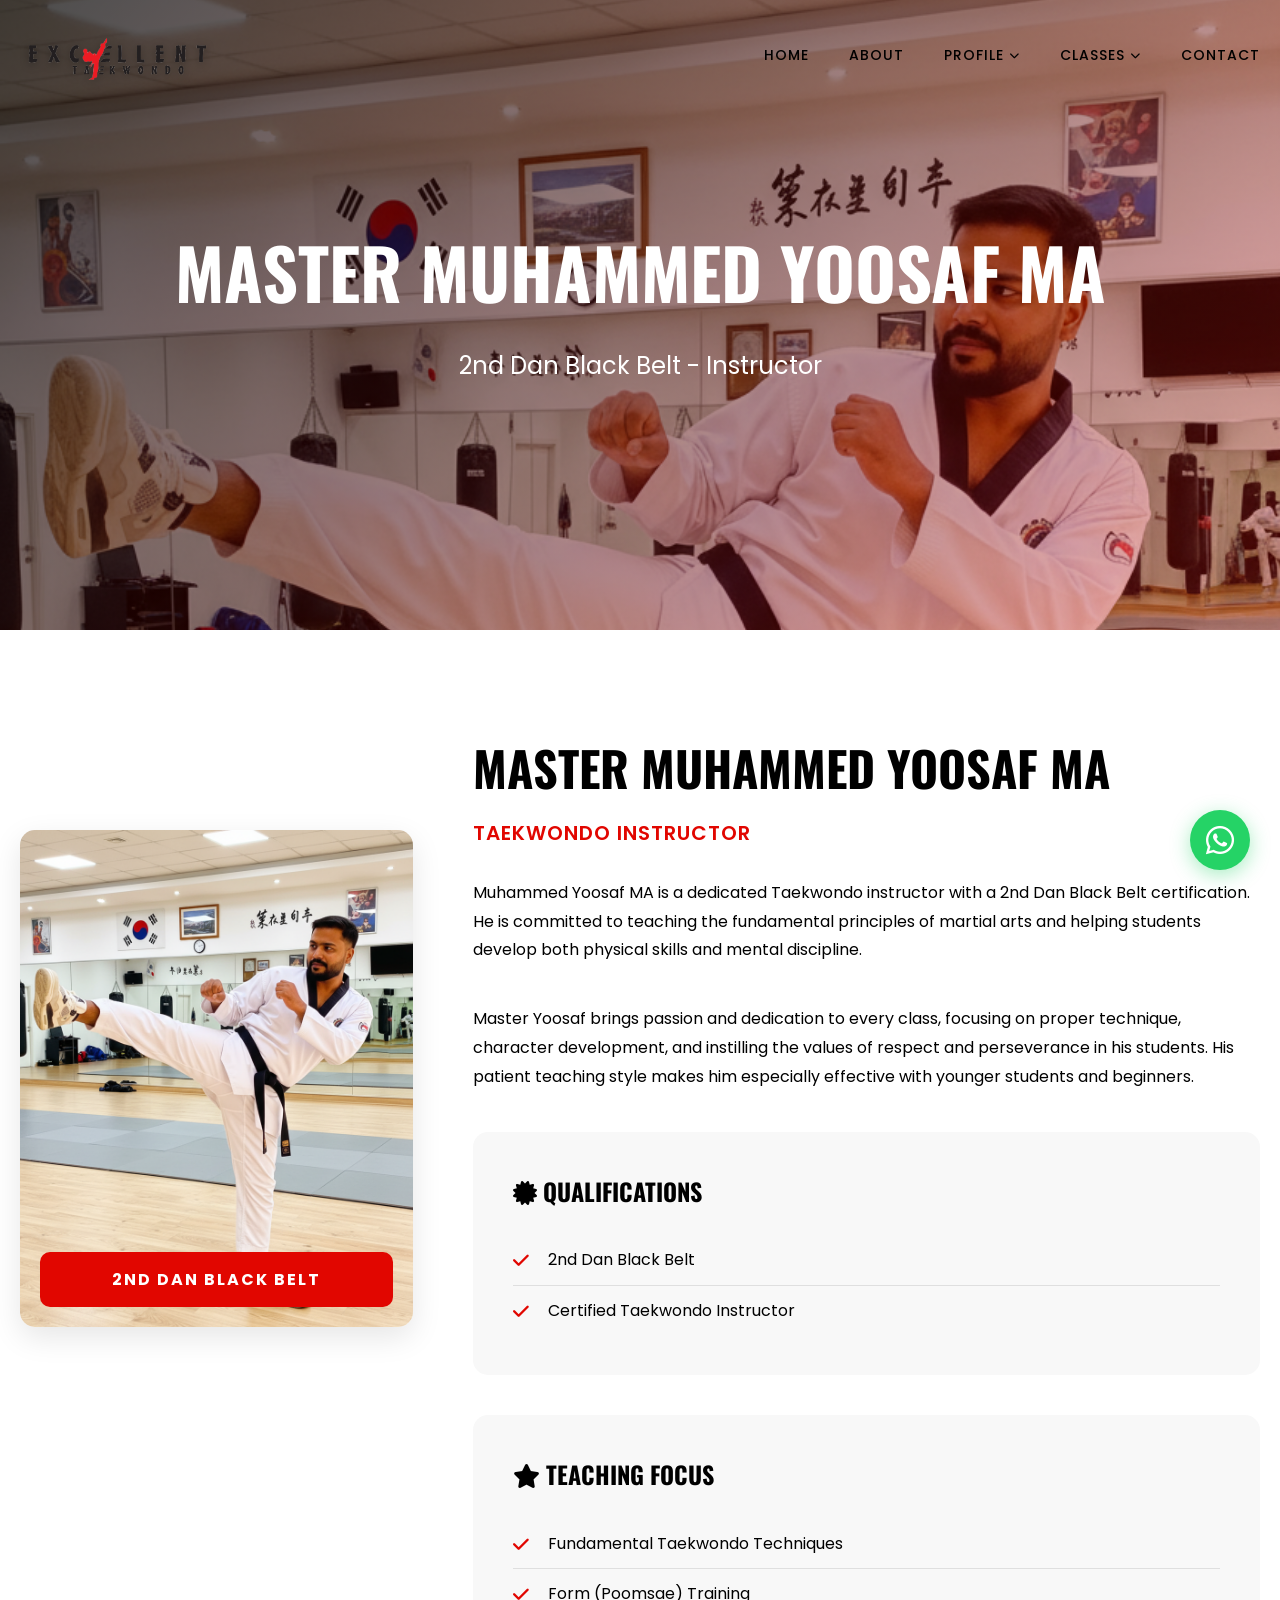
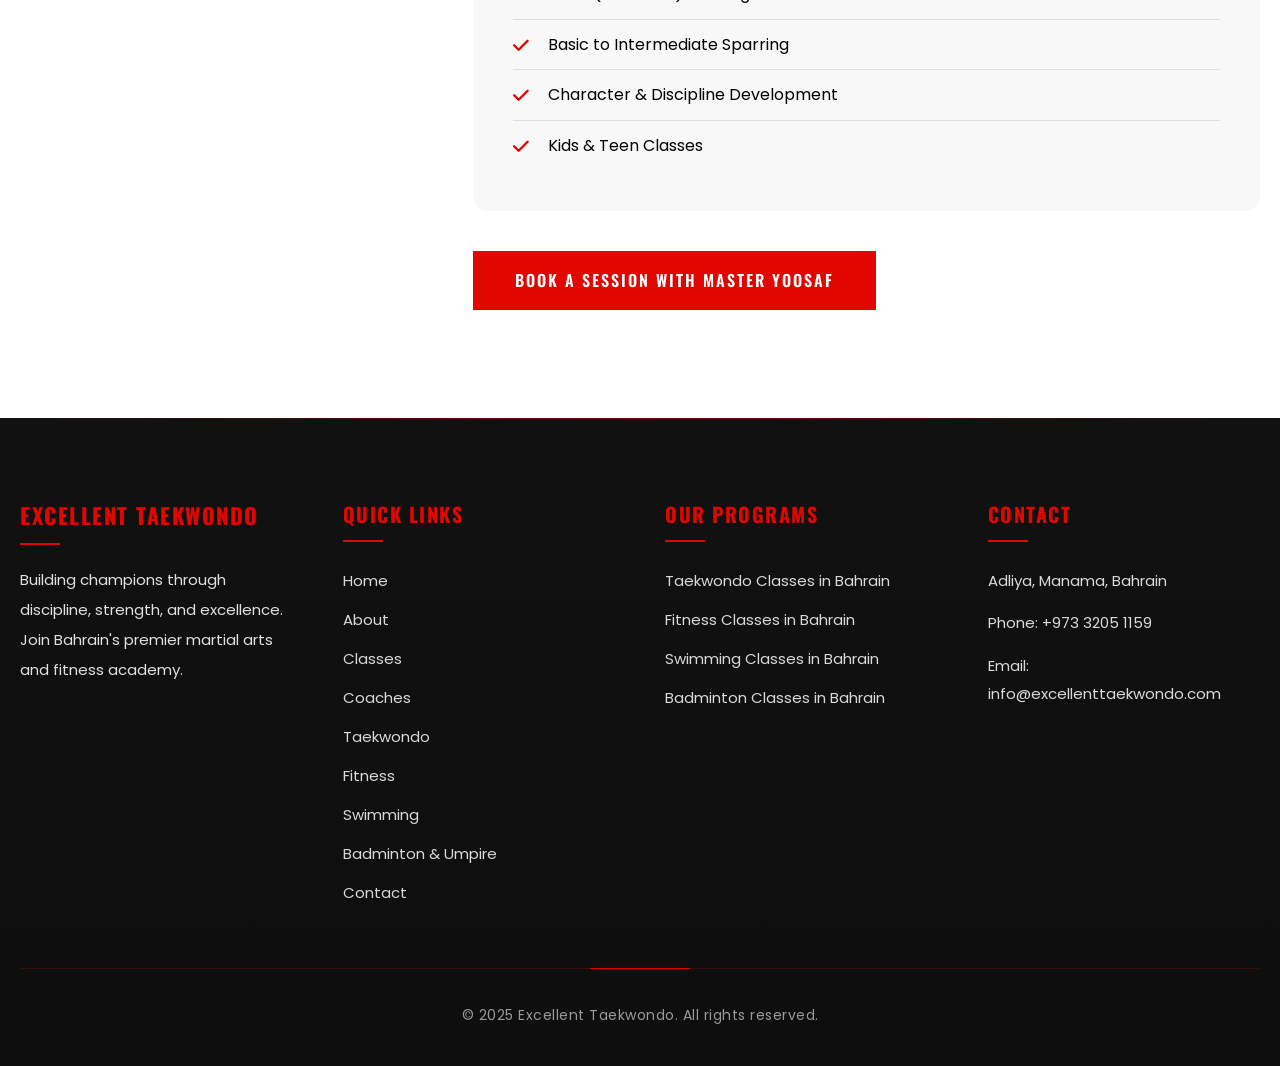
<file: master-yoosaf.html>
<!DOCTYPE html>
<html lang="en">
<head>
    <meta charset="UTF-8">
    <meta name="viewport" content="width=device-width, initial-scale=1.0">
    <meta name="description" content="Master Muhammed Yoosaf MA - 2nd Dan Black Belt instructor at Excellent Taekwondo Bahrain. Dedicated Taekwondo instructor committed to excellence.">
    <meta name="keywords" content="Master Yoosaf MA, Taekwondo instructor Bahrain, 2nd Dan Black Belt, martial arts instructor">
    
    <title>Master Muhammed Yoosaf MA - Excellent Taekwondo Bahrain</title>
    
    <!-- Preload Fonts -->
    <link rel="preconnect" href="https://fonts.googleapis.com">
    <link rel="preconnect" href="https://fonts.gstatic.com" crossorigin>
    <link href="https://fonts.googleapis.com/css2?family=Poppins:wght@300;400;600;700;900&family=Oswald:wght@400;500;600;700&display=swap" rel="stylesheet">
    
    <!-- Font Awesome -->
    <link rel="stylesheet" href="https://cdnjs.cloudflare.com/ajax/libs/font-awesome/6.4.0/css/all.min.css">
    
    <!-- Main Stylesheet -->
    <link rel="stylesheet" href="styles.css">
    <style>
        .instructor-hero {
            background-image: linear-gradient(135deg, rgba(0, 0, 0, 0.7), rgba(225, 6, 0, 0.3)),
                        url('images/Gemini_Generated_Image_8l9wju8l9wju8l9w.png');
            background-position: center, center calc(50% + 400px);
            background-size: cover, cover;
            background-repeat: no-repeat, no-repeat;
            height: 70vh;
            display: flex;
            align-items: center;
            justify-content: center;
            text-align: center;
            color: #FFFFFF;
        }
        
        .instructor-hero h1 {
            font-family: 'Oswald', sans-serif;
            font-size: clamp(40px, 6vw, 70px);
            font-weight: 700;
            text-transform: uppercase;
            margin-bottom: 20px;
        }
        
        .instructor-hero p {
            font-size: clamp(18px, 3vw, 24px);
            margin-bottom: 30px;
        }
        
        .instructor-detail {
            padding: 100px 0;
            background: #FFFFFF;
        }
        
        .instructor-content {
            display: grid;
            grid-template-columns: 1fr 2fr;
            gap: 60px;
            align-items: start;
        }
        
        .instructor-photo {
            position: sticky;
            top: 100px;
        }
        
        .photo-wrapper {
            position: relative;
            border-radius: 15px;
            overflow: hidden;
            box-shadow: var(--shadow);
        }
        
        .photo-wrapper img {
            width: 100%;
            height: auto;
            display: block;
        }
        
        .belt-badge-large {
            position: absolute;
            bottom: 20px;
            left: 20px;
            right: 20px;
            background: var(--primary-color);
            color: #FFFFFF;
            padding: 15px 20px;
            border-radius: 10px;
            font-weight: 700;
            font-size: 16px;
            text-align: center;
            text-transform: uppercase;
            letter-spacing: 2px;
        }
        
        .instructor-info h2 {
            font-family: 'Oswald', sans-serif;
            font-size: clamp(32px, 5vw, 48px);
            font-weight: 700;
            color: #000000;
            margin-bottom: 10px;
            text-transform: uppercase;
        }
        
        .instructor-title {
            font-size: 20px;
            color: var(--primary-color);
            font-weight: 600;
            margin-bottom: 30px;
            text-transform: uppercase;
            letter-spacing: 1px;
        }
        
        .instructor-bio {
            color: #000000;
            line-height: 1.8;
            font-size: 16px;
            margin-bottom: 40px;
        }
        
        .qualifications-section {
            background: #F8F8F8;
            padding: 40px;
            border-radius: 15px;
            margin-bottom: 40px;
        }
        
        .qualifications-section h3 {
            font-family: 'Oswald', sans-serif;
            font-size: 24px;
            color: #000000;
            margin-bottom: 25px;
            text-transform: uppercase;
        }
        
        .qual-list {
            list-style: none;
        }
        
        .qual-list li {
            padding: 12px 0;
            padding-left: 35px;
            position: relative;
            color: #000000;
            font-size: 16px;
            border-bottom: 1px solid rgba(0, 0, 0, 0.1);
        }
        
        .qual-list li:last-child {
            border-bottom: none;
        }
        
        .qual-list li::before {
            content: '\f00c';
            font-family: 'Font Awesome 6 Free';
            font-weight: 900;
            position: absolute;
            left: 0;
            color: var(--primary-color);
            font-size: 18px;
        }
        
        @media (max-width: 968px) {
            .instructor-content {
                grid-template-columns: 1fr;
                gap: 40px;
            }
            
            .instructor-photo {
                position: static;
            }
        }
        
        @media (max-width: 768px) {
            .instructor-hero {
                height: 50vh;
            }
            
            .instructor-detail {
                padding: 60px 0;
            }
            
            .qualifications-section {
                padding: 30px 20px;
            }
        }
        
        @media (max-width: 480px) {
            .instructor-hero {
                height: 40vh;
                padding: 20px;
            }
            
            .instructor-hero h1 {
                font-size: 32px;
            }
            
            .qualifications-section {
                padding: 25px 15px;
            }
            
            .qual-list li {
                font-size: 14px;
                padding-left: 30px;
            }
        }
    </style>
</head>
<body>
    <!-- Scroll Progress Bar -->
    <div id="scroll-progress"></div>
    
    <!-- Navigation -->
    <nav id="navbar" class="navbar">
        <div class="container">
            <div class="nav-wrapper">
                <div class="logo">
                    <img src="images/excellent white_page-0001.png" alt="Excellent Taekwondo Logo" class="logo-img">
                </div>
                <div class="nav-toggle" id="navToggle">
                    <span></span>
                    <span></span>
                    <span></span>
                </div>
                <ul class="nav-menu" id="navMenu">
                    <li class="nav-item"><a href="index.html" class="nav-link">Home</a></li>
                    <li class="nav-item"><a href="about.html" class="nav-link">About</a></li>
                    <li class="nav-item nav-dropdown">
                        <a href="profile.html" class="nav-link dropdown-toggle active">
                            Profile <i class="fas fa-chevron-down"></i>
                        </a>
                        <div class="dropdown-menu">
                            <a href="master-faisal.html" class="dropdown-item">
                                <i class="fas fa-user-tie"></i> Master Faisal MM
                            </a>
                            <a href="master-yoosaf.html" class="dropdown-item">
                                <i class="fas fa-user-graduate"></i> Master Yoosaf MA
                            </a>
                        </div>
                    </li>
                    <li class="nav-item nav-dropdown">
                        <a href="classes.html" class="nav-link dropdown-toggle">
                            Classes <i class="fas fa-chevron-down"></i>
                        </a>
                        <div class="dropdown-menu">
                            <a href="taekwondo.html" class="dropdown-item">
                                <i class="fas fa-fire"></i> Taekwondo Classes
                            </a>
                            <a href="fitness.html" class="dropdown-item">
                                <i class="fas fa-dumbbell"></i> Fitness Classes
                            </a>
                            <a href="swimming.html" class="dropdown-item">
                                <i class="fas fa-swimmer"></i> Swimming Classes
                            </a>
                            <a href="badminton.html" class="dropdown-item">
                                <i class="fas fa-table-tennis"></i> Badminton & Umpire
                            </a>
                        </div>
                    </li>
                    <li class="nav-item"><a href="index.html#contact" class="nav-link">Contact</a></li>
                </ul>
            </div>
        </div>
    </nav>
    
    <!-- Instructor Hero -->
    <section class="instructor-hero">
        <div class="container">
            <div class="animate-fadeInUp">
                <h1>MASTER MUHAMMED YOOSAF MA</h1>
                <p>2nd Dan Black Belt - Instructor</p>
            </div>
        </div>
    </section>
    
    <!-- Instructor Details -->
    <section class="instructor-detail">
        <div class="container">
            <div class="instructor-content">
                <div class="instructor-photo animate-on-scroll">
                    <div class="photo-wrapper">
                        <img src="images/Gemini_Generated_Image_8l9wju8l9wju8l9w.png" alt="Master Muhammed Yoosaf MA - Taekwondo Instructor">
                        <div class="belt-badge-large">2nd Dan Black Belt</div>
                    </div>
                </div>
                
                <div class="instructor-info animate-on-scroll">
                    <h2>Master Muhammed Yoosaf MA</h2>
                    <p class="instructor-title">Taekwondo Instructor</p>
                    <p class="instructor-bio">
                        Muhammed Yoosaf MA is a dedicated Taekwondo instructor with a 2nd Dan Black Belt certification. 
                        He is committed to teaching the fundamental principles of martial arts and helping students 
                        develop both physical skills and mental discipline.
                    </p>
                    <p class="instructor-bio">
                        Master Yoosaf brings passion and dedication to every class, focusing on proper technique, 
                        character development, and instilling the values of respect and perseverance in his students. 
                        His patient teaching style makes him especially effective with younger students and beginners.
                    </p>
                    
                    <div class="qualifications-section">
                        <h3><i class="fas fa-certificate"></i> Qualifications</h3>
                        <ul class="qual-list">
                            <li>2nd Dan Black Belt</li>
                            <li>Certified Taekwondo Instructor</li>
                        </ul>
                    </div>
                    
                    <div class="qualifications-section">
                        <h3><i class="fas fa-star"></i> Teaching Focus</h3>
                        <ul class="qual-list">
                            <li>Fundamental Taekwondo Techniques</li>
                            <li>Form (Poomsae) Training</li>
                            <li>Basic to Intermediate Sparring</li>
                            <li>Character & Discipline Development</li>
                            <li>Kids & Teen Classes</li>
                        </ul>
                    </div>
                    
                    <a href="index.html#contact" class="btn btn-primary">Book a Session with Master Yoosaf</a>
                </div>
            </div>
        </div>
    </section>
    
    <!-- Footer -->
    <footer class="footer">
        <div class="container">
            <div class="footer-content">
                <div class="footer-col">
                    <h4>Excellent Taekwondo</h4>
                    <p>Building champions through discipline, strength, and excellence. Join Bahrain's premier martial arts and fitness academy.</p>
                </div>
                <div class="footer-col">
                    <h4>Quick Links</h4>
                    <ul>
                        <li><a href="index.html">Home</a></li>
                        <li><a href="about.html">About</a></li>
                        <li><a href="classes.html">Classes</a></li>
                        <li><a href="profile.html">Coaches</a></li>
                        <li><a href="taekwondo.html">Taekwondo</a></li>
                        <li><a href="fitness.html">Fitness</a></li>
                        <li><a href="swimming.html">Swimming</a></li>
                        <li><a href="badminton.html">Badminton & Umpire</a></li>
                        <li><a href="#contact">Contact</a></li>
                    </ul>
                </div>
                <div class="footer-col">
                    <h4>Our Programs</h4>
                    <ul>
                        <li><a href="taekwondo.html">Taekwondo Classes in Bahrain</a></li>
                        <li><a href="fitness.html">Fitness Classes in Bahrain</a></li>
                        <li><a href="swimming.html">Swimming Classes in Bahrain</a></li>
                        <li><a href="badminton.html">Badminton Classes in Bahrain</a></li>
                    </ul>
                </div>
                <div class="footer-col">
                    <h4>Contact</h4>
                    <p>Adliya, Manama, Bahrain</p>
                    <p>Phone: +973 3205 1159</p>
                    <p>Email: info@excellenttaekwondo.com</p>
                </div>
            </div>
            <div class="footer-bottom">
                <p>&copy; 2025 Excellent Taekwondo. All rights reserved.</p>
            </div>
        </div>
    </footer>
    
    <!-- Floating WhatsApp Button -->
    <a href="https://wa.me/97332051159" class="whatsapp-float" target="_blank" rel="noopener" aria-label="Contact us on WhatsApp">
        <i class="fab fa-whatsapp"></i>
    </a>
    
    <!-- Main JavaScript -->
    <script src="script.js"></script>
</body>
</html>
</file>
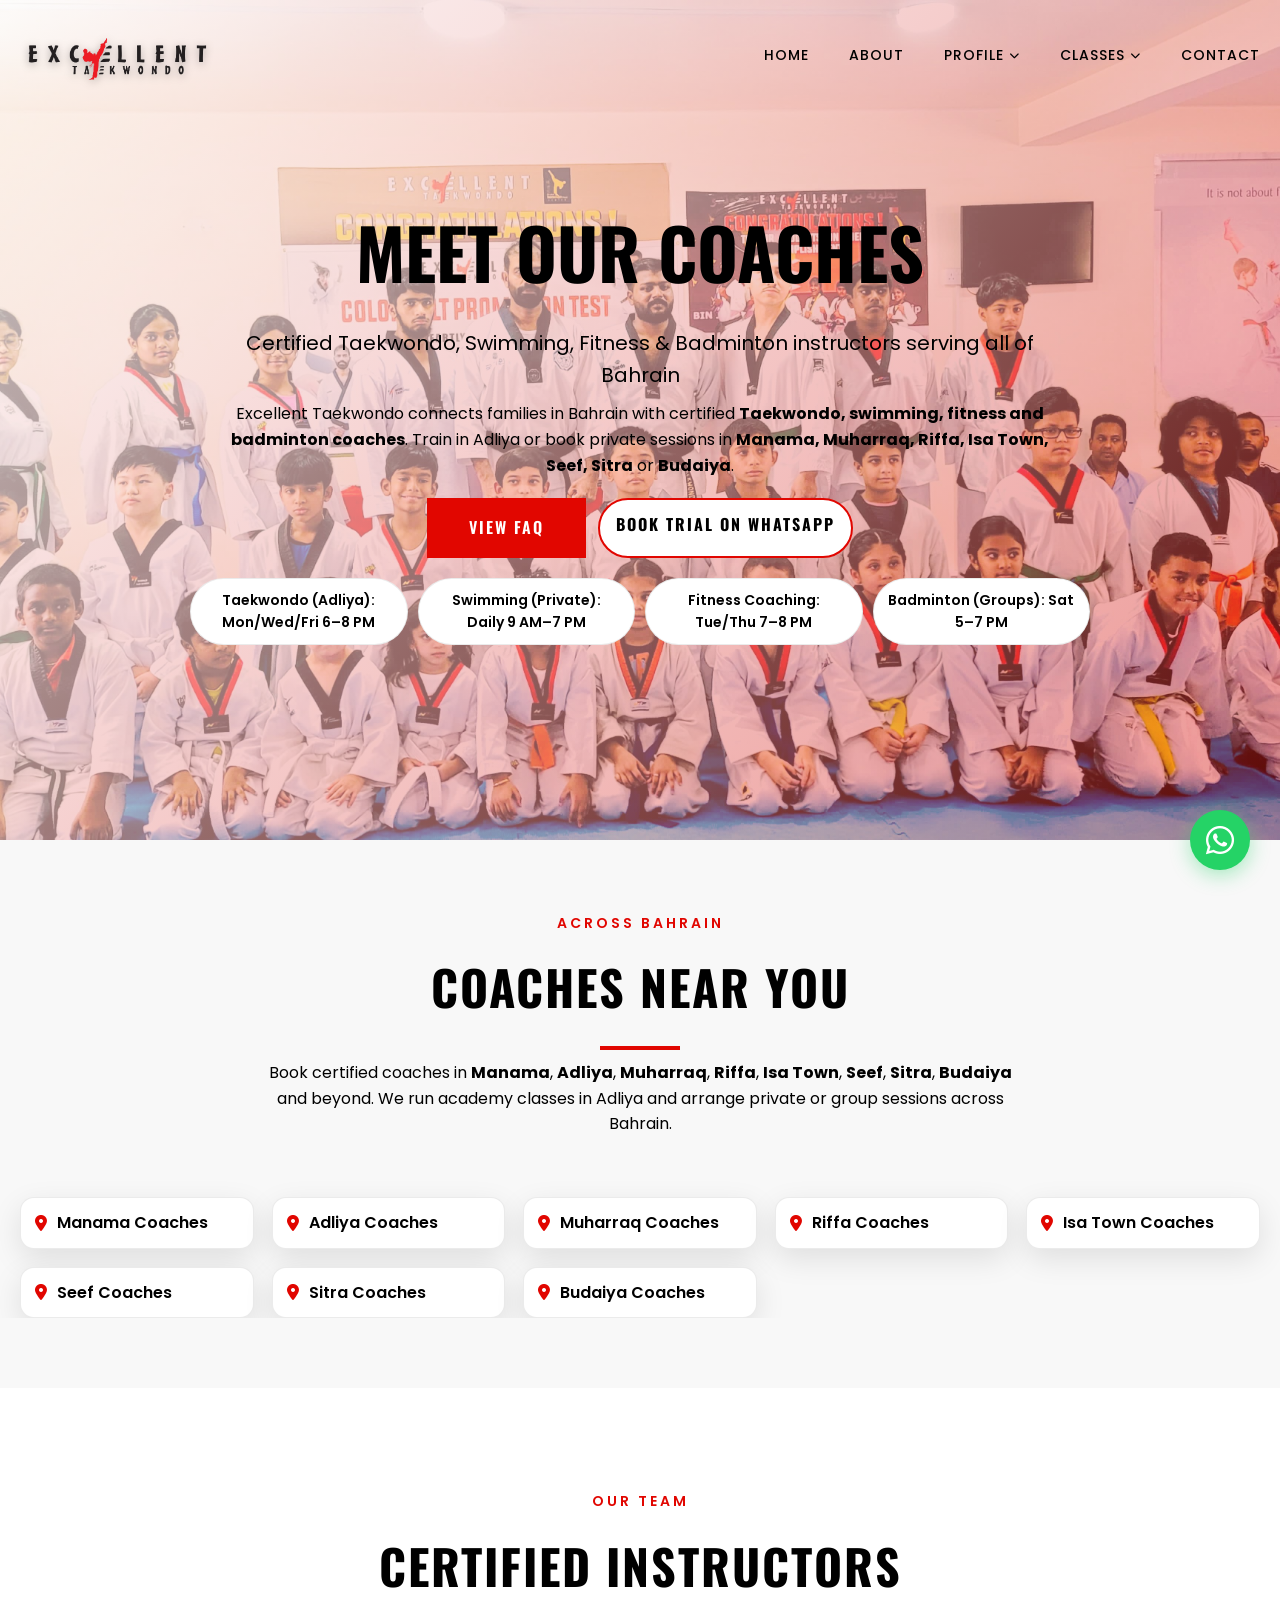
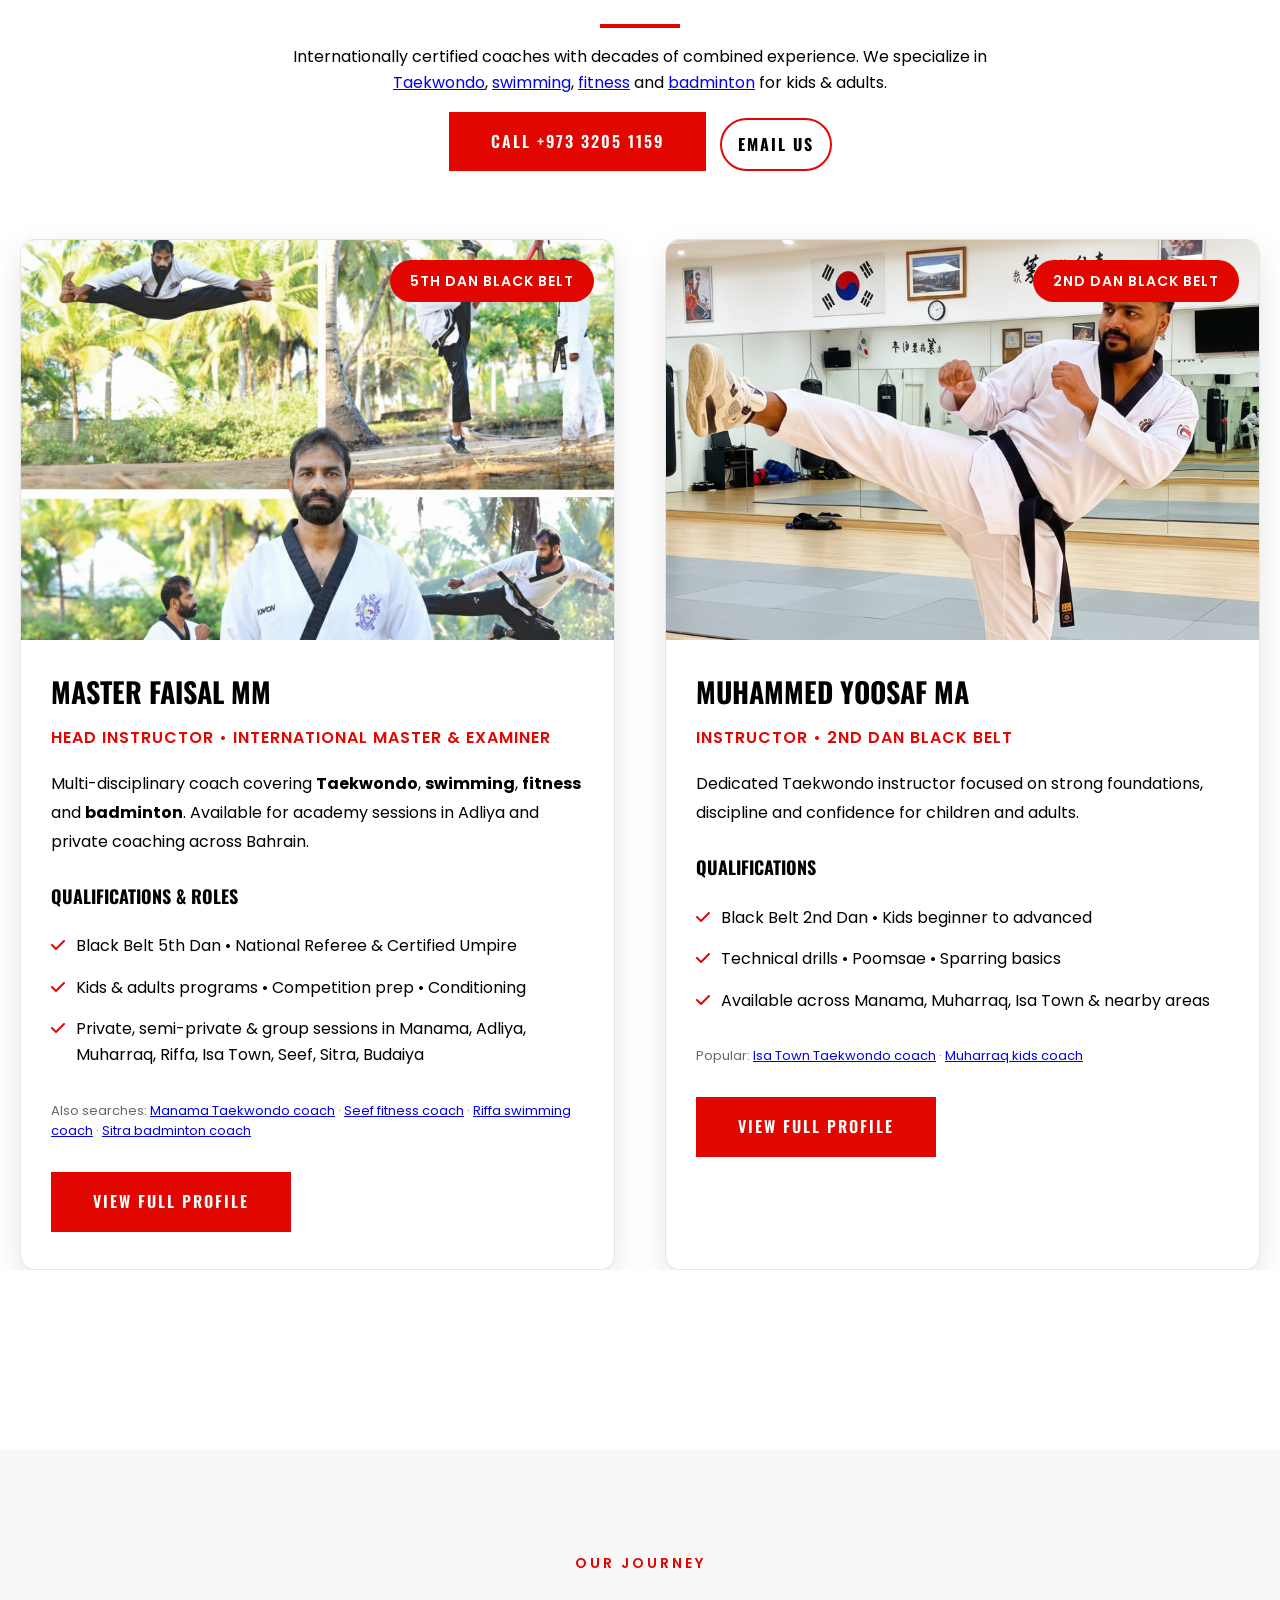
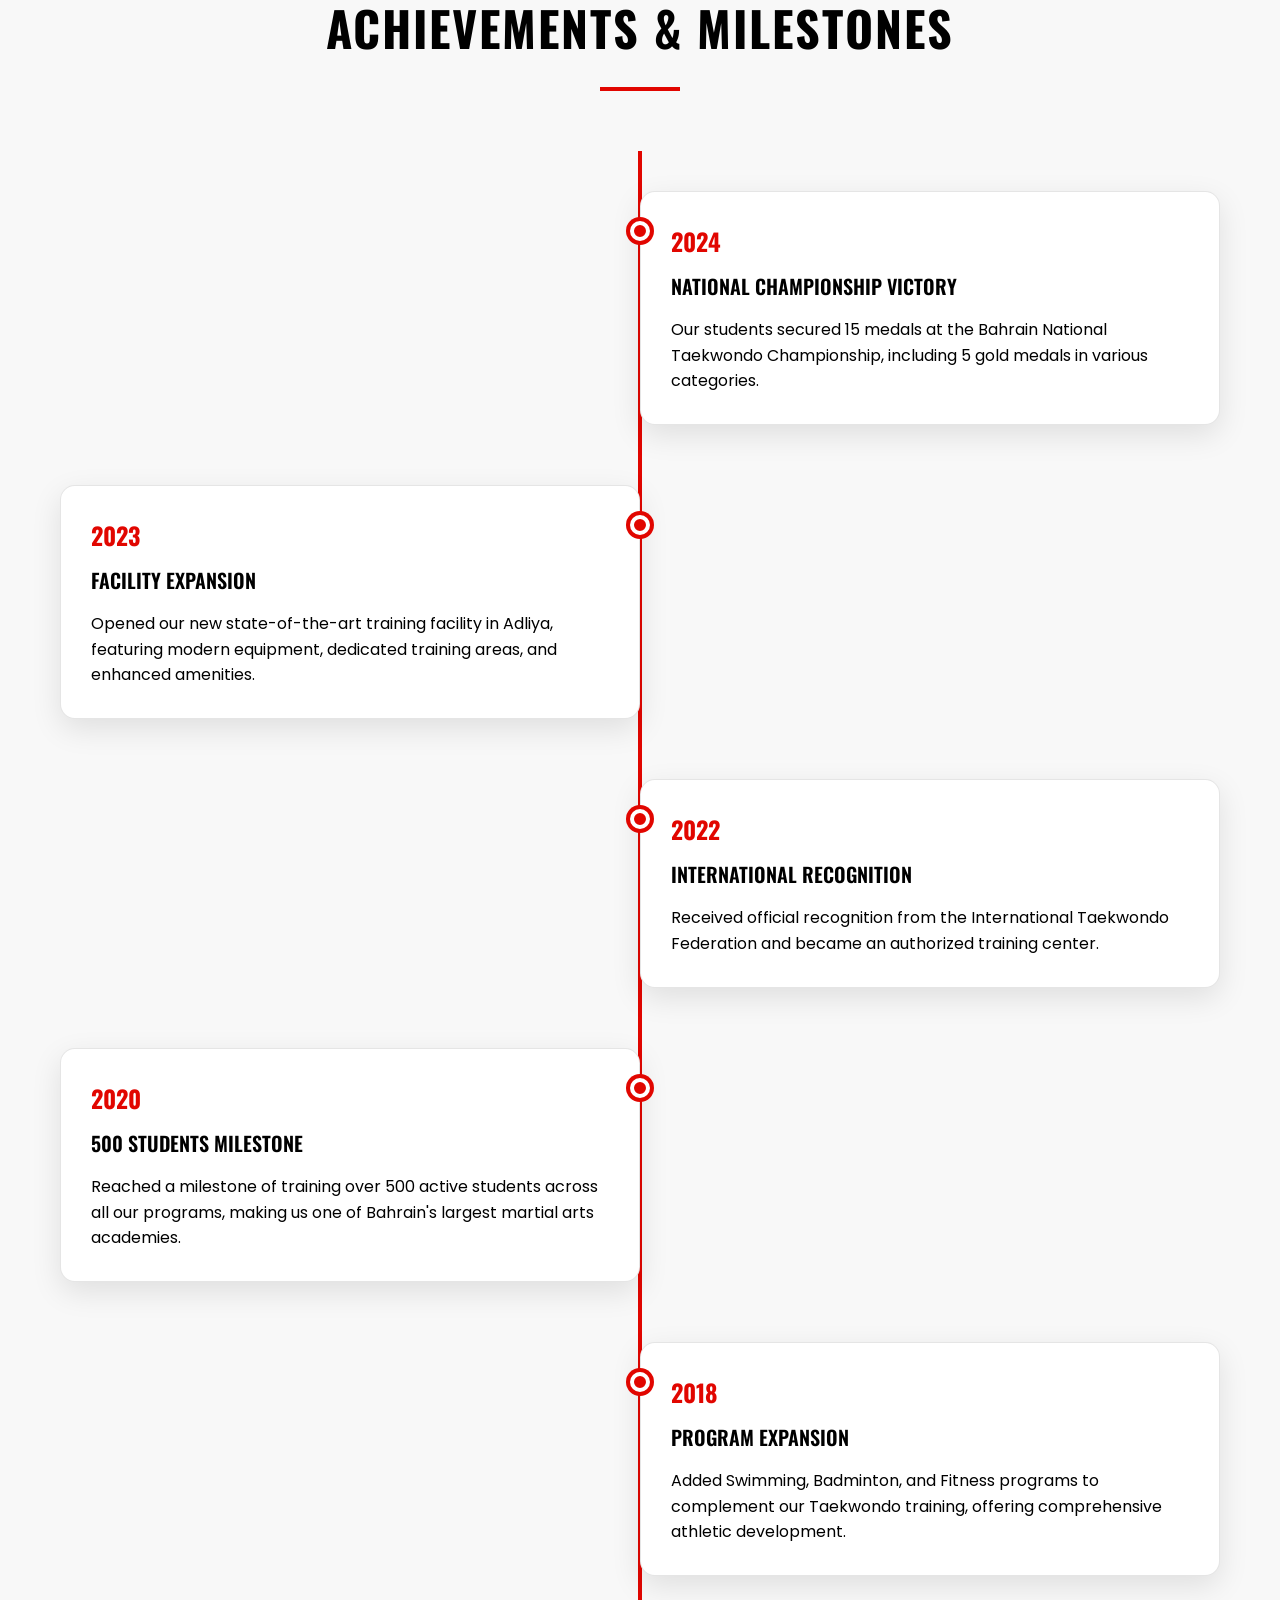
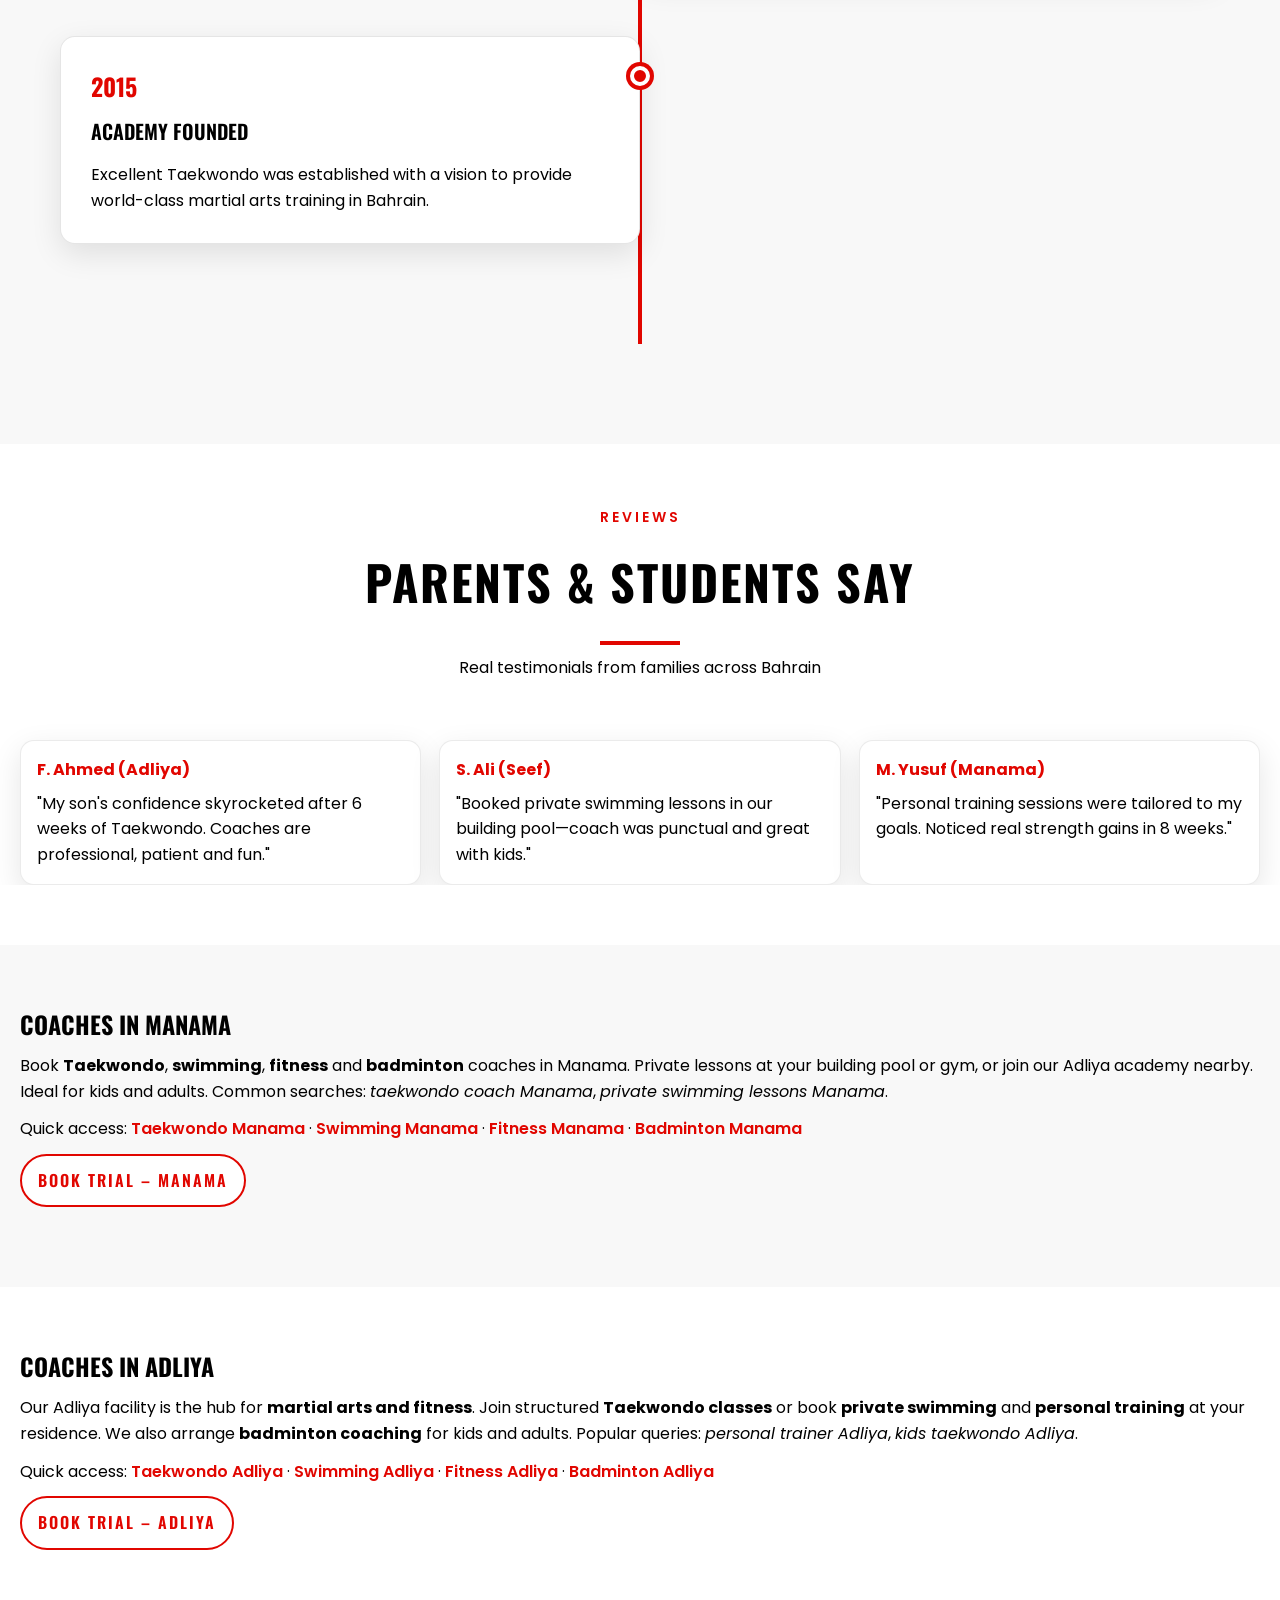
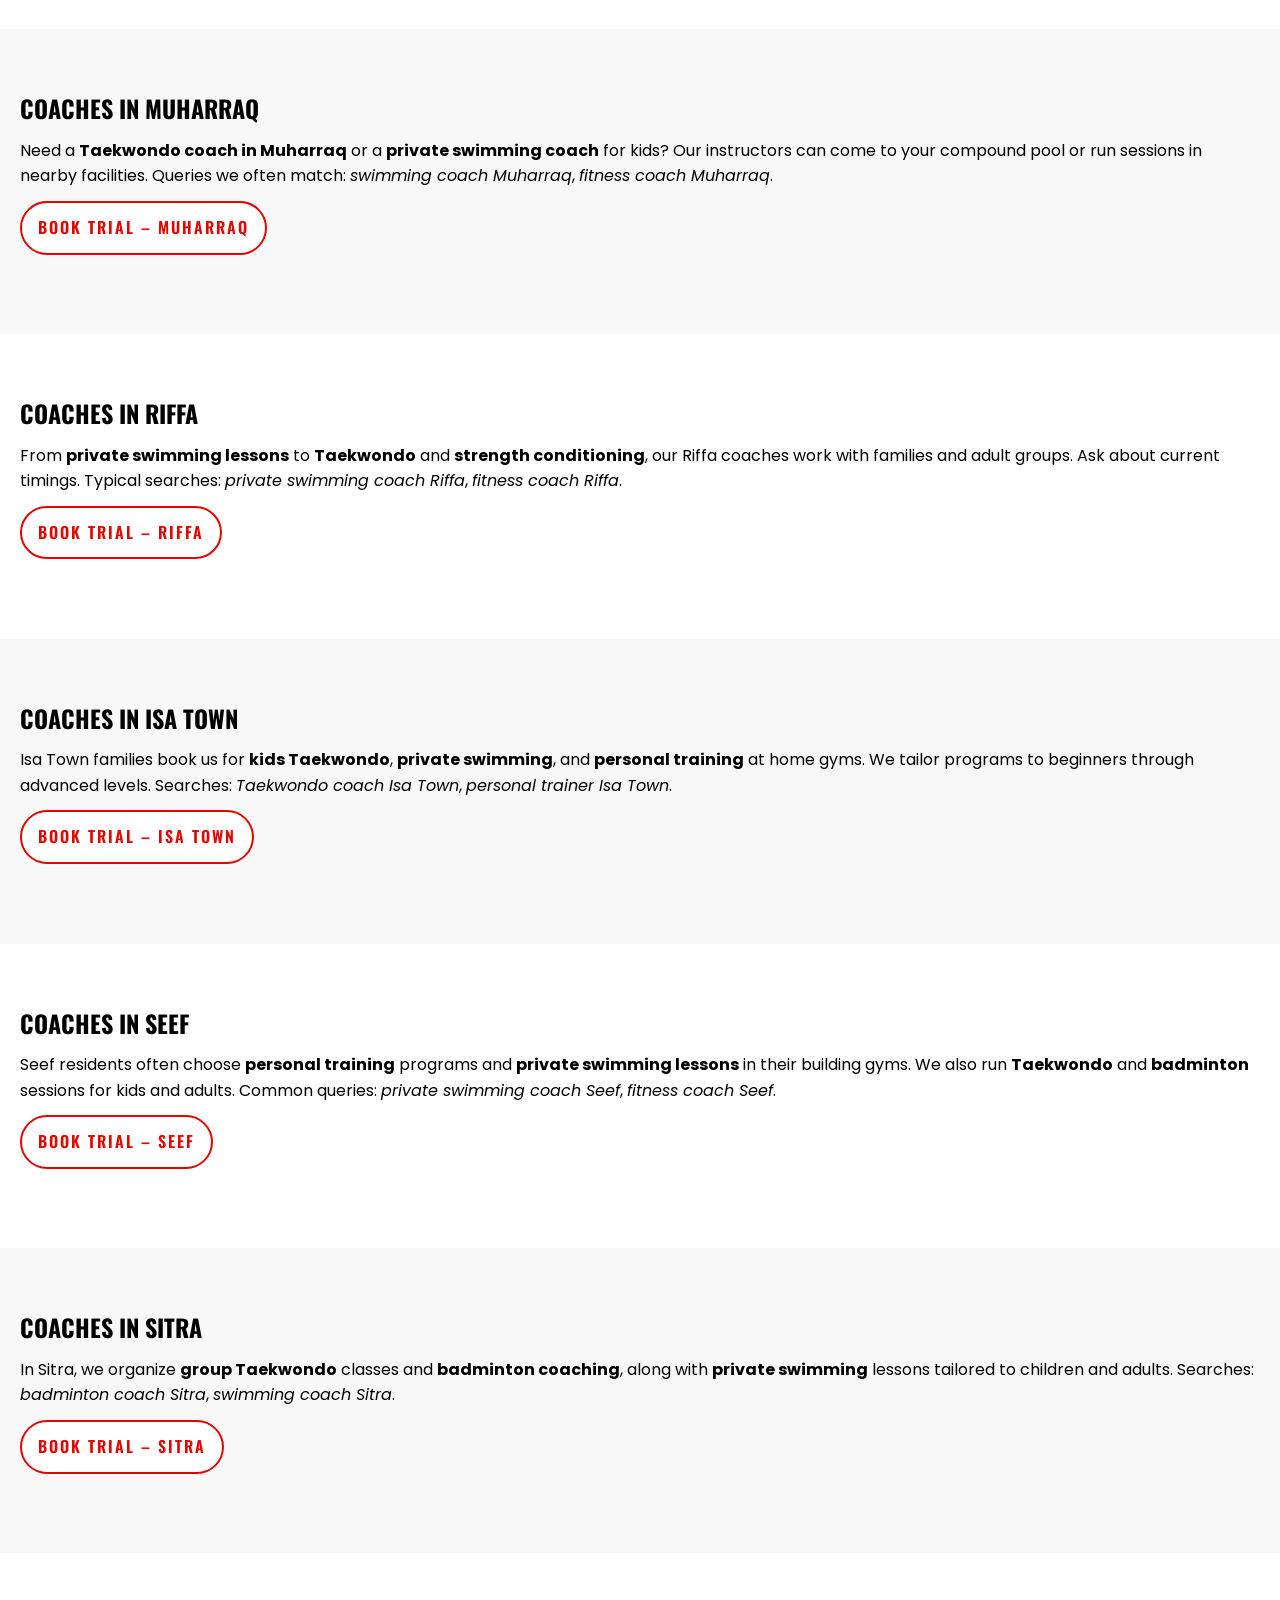
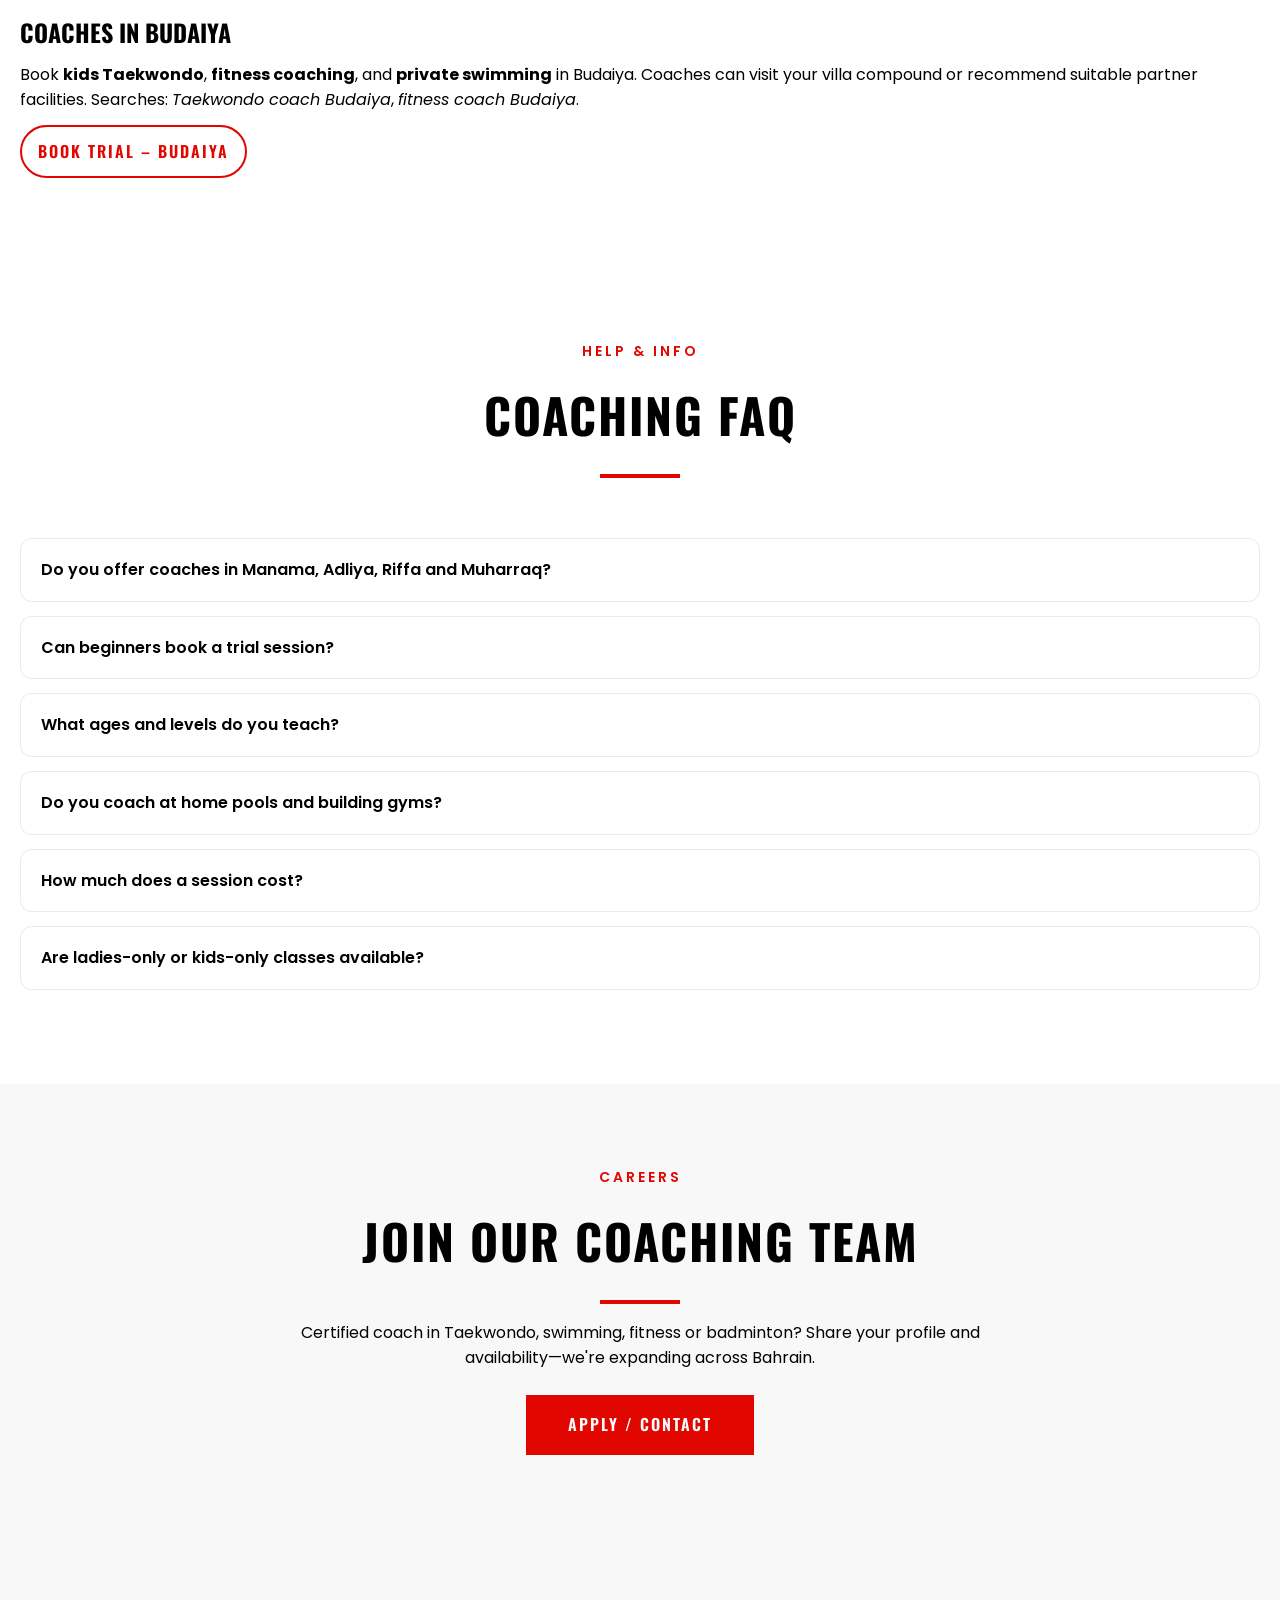
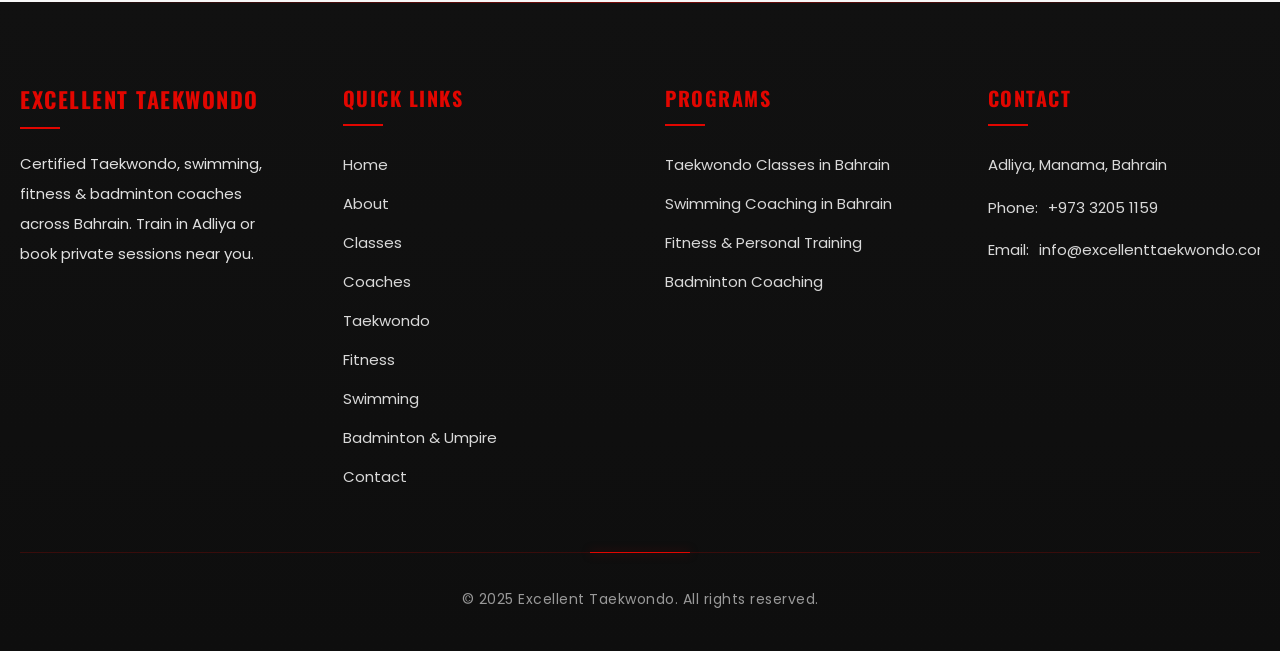
<file: profile.html>
<!DOCTYPE html>
<html lang="en">
<head>
    <!-- ===== Meta base ===== -->
    <meta charset="UTF-8">
    <meta name="viewport" content="width=device-width, initial-scale=1.0">
    <meta name="robots" content="index,follow,max-image-preview:large">
    <meta name="theme-color" content="#E10600">
    <title>Taekwondo, Swimming, Fitness & Badminton Coaches in Bahrain | Excellent Taekwondo</title>
    <meta name="description" content="Find certified Taekwondo, swimming, fitness and badminton coaches in Bahrain. Serving Manama, Adliya, Muharraq, Riffa, Isa Town, Seef, Sitra, Budaiya & beyond. Book a trial with Excellent Taekwondo.">
    
    <!-- Canonical / hreflang -->
    <link rel="canonical" href="https://excellenttaekwondo.com/profile.html">
    <link rel="alternate" href="https://excellenttaekwondo.com/profile.html" hreflang="en-BH">
    <link rel="alternate" href="https://excellenttaekwondo.com/ar/profile.html" hreflang="ar-BH">
    <link rel="alternate" href="https://excellenttaekwondo.com/profile.html" hreflang="x-default">
    
    <!-- Open Graph / Twitter -->
    <meta property="og:title" content="Coaches in Bahrain – Taekwondo • Swimming • Fitness • Badminton">
    <meta property="og:description" content="Meet certified instructors serving Manama, Adliya, Muharraq, Riffa, Isa Town, Seef, Sitra, Budaiya & more. Book your trial.">
    <meta property="og:type" content="website">
    <meta property="og:url" content="https://excellenttaekwondo.com/profile.html">
    <meta property="og:site_name" content="Excellent Taekwondo Bahrain">
    <meta property="og:locale" content="en_US">
    <meta property="og:locale:alternate" content="ar_AR">
    <meta property="og:image" content="https://excellenttaekwondo.com/images/og/coaches-bahrain-hero.jpg">
    <meta property="og:image:alt" content="Coaches leading a martial arts class in Adliya, Manama, Bahrain">
    <meta property="og:image:width" content="1200">
    <meta property="og:image:height" content="630">
    <meta name="twitter:card" content="summary_large_image">
    <meta name="twitter:title" content="Coaches in Bahrain – Taekwondo • Swimming • Fitness • Badminton">
    <meta name="twitter:description" content="Certified instructors across Bahrain. Book a trial today.">
    <meta name="twitter:image" content="https://excellenttaekwondo.com/images/og/coaches-bahrain-hero.jpg">
    
    <!-- Favicons / PWA -->
    <link rel="icon" href="/favicon.ico" sizes="any">
    <link rel="icon" type="image/svg+xml" href="/favicon.svg">
    <link rel="apple-touch-icon" href="/apple-touch-icon.png">
    <link rel="manifest" href="/site.webmanifest">
    
    <!-- Preload Fonts -->
    <link rel="preconnect" href="https://fonts.googleapis.com">
    <link rel="preconnect" href="https://fonts.gstatic.com" crossorigin>
    <link href="https://fonts.googleapis.com/css2?family=Poppins:wght@300;400;600;700;900&family=Oswald:wght@400;500;600;700&display=swap" rel="stylesheet">
    
    <!-- Font Awesome -->
    <link rel="stylesheet" href="https://cdnjs.cloudflare.com/ajax/libs/font-awesome/6.4.0/css/all.min.css">
    
    <!-- Main Stylesheet -->
    <link rel="stylesheet" href="styles.css">
    
    <!-- ======= JSON-LD Schema (@graph) ======= -->
    <script type="application/ld+json">
    {
      "@context":"https://schema.org",
      "@graph":[
        {
          "@type":"WebSite",
          "@id":"https://excellenttaekwondo.com/#website",
          "url":"https://excellenttaekwondo.com/",
          "name":"Excellent Taekwondo Bahrain",
          "inLanguage":"en-BH"
        },
        {
          "@type":"Organization",
          "@id":"https://excellenttaekwondo.com/#org",
          "name":"Excellent Taekwondo Bahrain",
          "url":"https://excellenttaekwondo.com/",
          "logo":{
            "@type":"ImageObject",
            "url":"https://excellenttaekwondo.com/images/logo.png",
            "width":160,"height":44
          },
          "sameAs":[
            "https://www.instagram.com/excellent_taekwondo_bahrain",
            "https://www.facebook.com/excellenttaekwondobahrain",
            "https://maps.google.com/?cid=REPLACE_WITH_NUMERIC_CID"
          ],
          "contactPoint":{
            "@type":"ContactPoint",
            "telephone":"+97332051159",
            "contactType":"customer service",
            "areaServed":"BH"
          }
        },
        {
          "@type":["SportsClub","SportsActivityLocation"],
          "@id":"https://excellenttaekwondo.com/#sportsclub",
          "inLanguage":"en-BH",
          "name":"Excellent Taekwondo Bahrain",
          "url":"https://excellenttaekwondo.com/",
          "logo":"https://excellenttaekwondo.com/images/logo.png",
          "image":"https://excellenttaekwondo.com/images/og/coaches-bahrain-hero.jpg",
          "description":"Certified Taekwondo, swimming, fitness and badminton coaches in Bahrain. Serving Manama, Adliya, Muharraq, Riffa, Isa Town, Seef, Sitra, Budaiya & beyond.",
          "telephone":"+97332051159",
          "email":"info@excellenttaekwondo.com",
          "address":{"@type":"PostalAddress","streetAddress":"Adliya","addressLocality":"Manama","addressCountry":"BH"},
          "geo":{"@type":"GeoCoordinates","latitude":26.2167,"longitude":50.5833},
          "openingHoursSpecification":[{"@type":"OpeningHoursSpecification","dayOfWeek":["Monday","Tuesday","Wednesday","Thursday","Friday","Saturday","Sunday"],"opens":"09:00","closes":"21:00"}],
          "priceRange":"BD 5–25 / session",
          "areaServed":["Manama","Adliya","Muharraq","Riffa","Isa Town","Seef","Sitra","Budaiya","Bahrain"],
          "hasOfferCatalog":{"@type":"OfferCatalog","name":"Coaching Programs","itemListElement":[
            {"@type":"Offer","itemOffered":{"@type":"Service","name":"Taekwondo Coaching","areaServed":"Bahrain"}},
            {"@type":"Offer","itemOffered":{"@type":"Service","name":"Swimming Lessons","areaServed":"Bahrain"}},
            {"@type":"Offer","itemOffered":{"@type":"Service","name":"Fitness & Personal Training","areaServed":"Bahrain"}},
            {"@type":"Offer","itemOffered":{"@type":"Service","name":"Badminton Coaching","areaServed":"Bahrain"}}
          ]},
          "potentialAction":{"@type":"CommunicateAction","target":"https://wa.me/97332051159?text=Hi%20Excellent%20Taekwondo%2C%20I%27d%20like%20to%20book%20a%20trial&utm_source=site&utm_medium=cta&utm_campaign=whatsapp_profile","name":"Book trial on WhatsApp"}
        },
        {
          "@type":"ItemList",
          "@id":"https://excellenttaekwondo.com/#coaches",
          "name":"Coaches at Excellent Taekwondo Bahrain",
          "itemListElement":[
            {"@type":"ListItem","position":1,"url":"https://excellenttaekwondo.com/master-faisal.html","name":"Master Faisal MM"},
            {"@type":"ListItem","position":2,"url":"https://excellenttaekwondo.com/master-yoosaf.html","name":"Muhammed Yoosaf MA"}
          ],
          "isPartOf":{"@id":"https://excellenttaekwondo.com/#sportsclub"}
        },
        {
          "@type":"Person",
          "@id":"https://excellenttaekwondo.com/master-faisal.html#person",
          "name":"Master Faisal MM",
          "url":"https://excellenttaekwondo.com/master-faisal.html",
          "jobTitle":"Head Instructor – Taekwondo Master & Trainer",
          "affiliation":{"@id":"https://excellenttaekwondo.com/#sportsclub"},
          "knowsAbout":["Taekwondo coaching","Swimming coaching","Fitness training","Badminton coaching","Nutrition"],
          "hasCredential":[
            {"@type":"EducationalOccupationalCredential","credentialCategory":"Black Belt 5th Dan"},
            {"@type":"EducationalOccupationalCredential","credentialCategory":"International Master & Black Belt Examiner"},
            {"@type":"EducationalOccupationalCredential","credentialCategory":"National Referee & Certified Umpire"}
          ]
        },
        {
          "@type":"Person",
          "@id":"https://excellenttaekwondo.com/master-yoosaf.html#person",
          "name":"Muhammed Yoosaf MA",
          "url":"https://excellenttaekwondo.com/master-yoosaf.html",
          "jobTitle":"Instructor – Taekwondo 2nd Dan",
          "affiliation":{"@id":"https://excellenttaekwondo.com/#sportsclub"},
          "knowsAbout":["Taekwondo coaching","Kids classes","Discipline training"],
          "hasCredential":[{"@type":"EducationalOccupationalCredential","credentialCategory":"Black Belt 2nd Dan"}]
        },
        {
          "@type":"FAQPage",
          "@id":"https://excellenttaekwondo.com/profile.html#faq",
          "mainEntity":[
            {"@type":"Question","name":"Do you offer coaches in Manama, Adliya, Riffa and Muharraq?","acceptedAnswer":{"@type":"Answer","text":"Yes. Our instructors serve all major Bahrain areas including Manama, Adliya, Muharraq, Riffa, Isa Town, Seef, Sitra and Budaiya."}},
            {"@type":"Question","name":"Can beginners book a trial session?","acceptedAnswer":{"@type":"Answer","text":"Absolutely. Book a free or discounted trial through our contact form or WhatsApp and we'll match you with the right coach."}},
            {"@type":"Question","name":"What ages and levels do you teach?","acceptedAnswer":{"@type":"Answer","text":"We coach kids and adults from beginner to advanced. Timings vary by sport and area—message us for today's schedule."}},
            {"@type":"Question","name":"Do you coach at home pools and building gyms?","acceptedAnswer":{"@type":"Answer","text":"Yes. We run private swimming lessons at residential pools and personal training in building gyms across Bahrain."}},
            {"@type":"Question","name":"How much does a session cost?","acceptedAnswer":{"@type":"Answer","text":"Pricing varies by sport and location. Typical sessions start from BD 5–25. Message us for today's offers."}},
            {"@type":"Question","name":"Are ladies-only or kids-only classes available?","acceptedAnswer":{"@type":"Answer","text":"Yes—timings vary by area. Ask us for the latest ladies-only and kids-only schedules."}}
          ]
        },
        {
          "@type":"BreadcrumbList",
          "itemListElement":[
            {"@type":"ListItem","position":1,"name":"Home","item":"https://excellenttaekwondo.com/"},
            {"@type":"ListItem","position":2,"name":"Our Instructors","item":"https://excellenttaekwondo.com/profile.html"}
          ]
        }
      ]
    }
    </script>
    
    <style>
        /* Additional styles for Profile page */
        .profile-hero {
            background: linear-gradient(135deg, rgba(255, 255, 255, 0.8), rgba(225, 6, 0, 0.4)),
                        url('images/WhatsApp Image 2025-09-07 at 15.05.39_d55109cb.jpg') center/cover no-repeat;
            min-height: calc(60vh + 300px);
            display: flex;
            align-items: center;
            justify-content: center;
            text-align: center;
            color: #000000;
            padding: 60px 20px;
        }
        
        .profile-hero h1 {
            font-family: 'Oswald', sans-serif;
            font-size: clamp(40px, 6vw, 70px);
            font-weight: 700;
            text-transform: uppercase;
            margin-bottom: 20px;
        }
        
        .instructor-grid {
            display: grid;
            grid-template-columns: repeat(auto-fit, minmax(320px, 1fr));
            gap: 50px;
            margin-top: 60px;
        }
        
        @media (max-width: 480px) {
            .instructor-grid {
                grid-template-columns: 1fr;
                gap: 40px;
            }
        }
        
        .instructor-card {
            background: #FFFFFF;
            border-radius: 15px;
            overflow: hidden;
            box-shadow: var(--shadow);
            transition: var(--transition);
            border: 1px solid rgba(0, 0, 0, 0.1);
        }
        
        .instructor-card:hover {
            transform: translateY(-15px);
            box-shadow: var(--shadow-hover);
        }
        
        .instructor-image {
            position: relative;
            height: 400px;
            overflow: hidden;
        }
        
        .instructor-image img {
            width: 100%;
            height: 100%;
            object-fit: cover;
            object-position: center 30%;
            transition: transform 0.5s ease;
        }
        
        .instructor-card:hover .instructor-image img {
            transform: scale(1.1);
        }
        
        .belt-badge {
            position: absolute;
            top: 20px;
            right: 20px;
            background: var(--primary-color);
            color: #FFFFFF;
            padding: 10px 20px;
            border-radius: 25px;
            font-weight: 600;
            font-size: 14px;
            text-transform: uppercase;
            letter-spacing: 1px;
        }
        
        .instructor-info {
            padding: 30px;
        }
        
        .instructor-name {
            font-family: 'Oswald', sans-serif;
            font-size: 28px;
            font-weight: 700;
            color: #000000;
            margin-bottom: 10px;
            text-transform: uppercase;
        }
        
        .instructor-title {
            color: var(--primary-color);
            font-weight: 600;
            font-size: 16px;
            margin-bottom: 20px;
            text-transform: uppercase;
            letter-spacing: 1px;
        }
        
        .instructor-bio {
            color: #000000;
            line-height: 1.8;
            margin-bottom: 25px;
        }
        
        .certifications {
            margin-bottom: 25px;
        }
        
        .certifications h4 {
            font-family: 'Oswald', sans-serif;
            font-size: 18px;
            color: #000000;
            margin-bottom: 15px;
            text-transform: uppercase;
        }
        
        .cert-list {
            list-style: none;
        }
        
        .cert-list li {
            padding: 8px 0;
            padding-left: 25px;
            position: relative;
            color: #000000;
        }
        
        .cert-list li::before {
            content: '\f00c';
            font-family: 'Font Awesome 6 Free';
            font-weight: 900;
            position: absolute;
            left: 0;
            color: var(--primary-color);
        }
        
        .achievements-timeline {
            margin-top: 80px;
        }
        
        .timeline {
            position: relative;
            padding: 40px 0;
        }
        
        .timeline::before {
            content: '';
            position: absolute;
            left: 50%;
            top: 0;
            bottom: 0;
            width: 4px;
            background: var(--primary-color);
            transform: translateX(-50%);
        }
        
        .timeline-item {
            display: flex;
            margin-bottom: 60px;
            position: relative;
        }
        
        .timeline-item:nth-child(odd) {
            flex-direction: row-reverse;
        }
        
        .timeline-content {
            width: calc(50% - 40px);
            background: #FFFFFF;
            padding: 30px;
            border-radius: 15px;
            box-shadow: var(--shadow);
            position: relative;
            border: 1px solid rgba(0, 0, 0, 0.1);
        }
        
        .timeline-item:nth-child(odd) .timeline-content {
            margin-right: 40px;
        }
        
        .timeline-item:nth-child(even) .timeline-content {
            margin-left: 40px;
        }
        
        .timeline-dot {
            position: absolute;
            left: 50%;
            top: 30px;
            width: 20px;
            height: 20px;
            background: var(--primary-color);
            border: 4px solid #FFFFFF;
            border-radius: 50%;
            transform: translateX(-50%);
            box-shadow: 0 0 0 4px var(--primary-color);
            z-index: 2;
        }
        
        .timeline-year {
            font-family: 'Oswald', sans-serif;
            font-size: 24px;
            font-weight: 700;
            color: var(--primary-color);
            margin-bottom: 10px;
        }
        
        .timeline-title {
            font-family: 'Oswald', sans-serif;
            font-size: 20px;
            font-weight: 600;
            color: #000000;
            margin-bottom: 15px;
            text-transform: uppercase;
        }
        
        .timeline-description {
            color: #000000;
            line-height: 1.6;
        }
        
        @media (max-width: 768px) {
            .profile-hero {
                min-height: calc(50vh + 250px);
                padding: 40px 15px;
            }
            
            .profile-hero h1 {
                font-size: 40px;
            }
            
            .instructor-image {
                height: 350px;
            }
            
            .instructor-info {
                padding: 25px 20px;
            }
            
            .instructor-name {
                font-size: 24px;
            }
            
            .instructor-title {
                font-size: 14px;
            }
            
            .instructor-bio {
                font-size: 14px;
            }
            
            .certifications h4 {
                font-size: 16px;
            }
            
            .cert-list li {
                font-size: 14px;
            }
            
            .timeline::before {
                left: 20px;
            }
            
            .timeline-item {
                flex-direction: column !important;
            }
            
            .timeline-content {
                width: 100%;
                margin-left: 50px !important;
                margin-right: 0 !important;
                padding: 25px 20px;
            }
            
            .timeline-dot {
                left: 20px;
            }
            
            .timeline-year {
                font-size: 20px;
            }
            
            .timeline-title {
                font-size: 18px;
            }
            
            .timeline-description {
                font-size: 14px;
            }
        }
        
        @media (max-width: 480px) {
            .profile-hero {
                min-height: calc(40vh + 200px);
                padding: 30px 10px;
            }
            
            .profile-hero h1 {
                font-size: 32px;
            }
            
            .profile-hero p {
                font-size: 16px;
            }
            
            .instructors-section {
                padding: 60px 0;
            }
            
            .instructor-image {
                height: 300px;
            }
            
            .belt-badge {
                top: 15px;
                right: 15px;
                padding: 8px 15px;
                font-size: 12px;
            }
            
            .instructor-info {
                padding: 20px 15px;
            }
            
            .instructor-name {
                font-size: 22px;
            }
            
            .instructor-title {
                font-size: 13px;
            }
            
            .instructor-bio {
                font-size: 13px;
                line-height: 1.6;
            }
            
            .certifications {
                margin-bottom: 20px;
            }
            
            .certifications h4 {
                font-size: 15px;
                margin-bottom: 12px;
            }
            
            .cert-list li {
                font-size: 13px;
                padding: 6px 0;
                padding-left: 20px;
            }
            
            .achievements-timeline {
                margin-top: 60px;
            }
            
            .timeline {
                padding: 30px 0;
            }
            
            .timeline-content {
                width: calc(100% - 40px);
                margin-left: 40px !important;
                padding: 20px 15px;
            }
            
            .timeline-dot {
                left: 15px;
            }
            
            .timeline::before {
                left: 15px;
            }
            
            .timeline-year {
                font-size: 18px;
            }
            
            .timeline-title {
                font-size: 16px;
                margin-bottom: 10px;
            }
            
            .timeline-description {
                font-size: 13px;
                line-height: 1.5;
            }
            
            .join-team {
                padding: 60px 0;
            }
        }
        
        /* SEO Enhancement Styles */
        .service-areas {
            background: #F8F8F8;
            padding: 70px 0;
        }
        
        .areas-grid {
            display: grid;
            grid-template-columns: repeat(auto-fit, minmax(220px, 1fr));
            gap: 18px;
            margin-top: 22px;
        }
        
        .area-chip {
            display: flex;
            align-items: center;
            gap: 10px;
            background: #FFFFFF;
            border: 1px solid rgba(0, 0, 0, 0.08);
            padding: 12px 14px;
            border-radius: 14px;
            box-shadow: var(--shadow);
            font-weight: 600;
            transition: var(--transition);
        }
        
        .area-chip:hover {
            transform: translateY(-2px);
            box-shadow: var(--shadow-hover);
        }
        
        .area-chip i {
            color: var(--primary-color);
        }
        
        .area-chip a {
            color: #000000;
            text-decoration: none;
        }
        
        .faq {
            background: #FFFFFF;
            padding: 80px 0;
        }
        
        .faq details {
            background: #FFFFFF;
            border: 1px solid rgba(0, 0, 0, 0.08);
            border-radius: 12px;
            padding: 18px 20px;
            margin-bottom: 14px;
            cursor: pointer;
            transition: var(--transition);
        }
        
        .faq details:hover {
            box-shadow: var(--shadow);
        }
        
        .faq summary {
            font-weight: 600;
            font-size: 16px;
            color: #000000;
            cursor: pointer;
            list-style: none;
        }
        
        .faq summary::-webkit-details-marker {
            display: none;
        }
        
        .faq details p {
            margin-top: 12px;
            color: #000000;
            line-height: 1.6;
        }
        
        .geo-mini {
            padding: 60px 0;
            background: #FFFFFF;
        }
        
        .geo-mini:nth-child(even) {
            background: #F8F8F8;
        }
        
        .geo-mini h3 {
            font-family: 'Oswald', sans-serif;
            text-transform: uppercase;
            font-size: 24px;
            margin-bottom: 10px;
            color: #000000;
        }
        
        .geo-mini p {
            color: #000000;
            line-height: 1.6;
            margin-bottom: 12px;
        }
        
        .geo-mini a {
            color: var(--primary-color);
            text-decoration: none;
            font-weight: 600;
        }
        
        .geo-mini a:hover {
            text-decoration: underline;
        }
        
        .reviews {
            background: #FFFFFF;
            padding: 60px 0;
        }
        
        .reviews-grid {
            display: grid;
            grid-template-columns: repeat(auto-fit, minmax(260px, 1fr));
            gap: 18px;
            margin-top: 18px;
        }
        
        .review {
            border: 1px solid rgba(0, 0, 0, 0.08);
            border-radius: 14px;
            padding: 16px;
            box-shadow: var(--shadow);
            background: #FFFFFF;
            transition: var(--transition);
        }
        
        .review:hover {
            transform: translateY(-2px);
            box-shadow: var(--shadow-hover);
        }
        
        .review strong {
            color: var(--primary-color);
            display: block;
            margin-bottom: 8px;
        }
        
        .review p {
            color: #000000;
            line-height: 1.6;
            margin: 0;
        }
        
        .review img {
            width: 100%;
            height: auto;
            border-radius: 8px;
            margin-bottom: 8px;
        }
        
        .review figcaption {
            font-weight: 600;
            color: #000000;
            text-align: center;
            margin-top: 8px;
        }
        
        .schedule {
            display: grid;
            grid-template-columns: repeat(auto-fit, minmax(180px, 1fr));
            gap: 10px;
            margin: 18px auto 0;
            max-width: 900px;
        }
        
        .pill {
            border: 1px solid rgba(0, 0, 0, 0.08);
            border-radius: 999px;
            padding: 10px 14px;
            text-align: center;
            background: #FFFFFF;
            font-size: 14px;
            font-weight: 600;
            color: #000000;
        }
        
        .coach-tags {
            font-size: 13px;
            color: #666;
            margin: 10px 0;
        }
        
        .btn-outline {
            border: 2px solid var(--primary-color);
            color: #000000;
            background: #FFFFFF;
            padding: 12px 16px;
            border-radius: 999px;
            text-decoration: none;
            font-weight: 800;
            display: inline-block;
            transition: var(--transition);
        }
        
        .btn-outline:hover {
            background: var(--primary-color);
            color: #FFFFFF;
            transform: translateY(-2px);
            box-shadow: var(--shadow-hover);
        }
        
        @media (max-width: 768px) {
            .areas-grid {
                grid-template-columns: 1fr;
            }
            
            .schedule {
                grid-template-columns: 1fr;
            }
        }
    </style>
</head>
<body>
    <!-- Scroll Progress Bar -->
    <div id="scroll-progress"></div>
    
    <!-- Navigation -->
    <nav id="navbar" class="navbar">
        <div class="container">
            <div class="nav-wrapper">
                <div class="logo">
                    <img src="images/excellent white_page-0001.png" alt="Excellent Taekwondo Logo" class="logo-img">
                </div>
                <div class="nav-toggle" id="navToggle">
                    <span></span>
                    <span></span>
                    <span></span>
                </div>
                <ul class="nav-menu" id="navMenu">
                    <li class="nav-item"><a href="index.html" class="nav-link">Home</a></li>
                    <li class="nav-item"><a href="about.html" class="nav-link">About</a></li>
                    <li class="nav-item nav-dropdown">
                        <a href="profile.html" class="nav-link dropdown-toggle active">
                            Profile <i class="fas fa-chevron-down"></i>
                        </a>
                        <div class="dropdown-menu">
                            <a href="master-faisal.html" class="dropdown-item">
                                <i class="fas fa-user-tie"></i> Master Faisal MM
                            </a>
                            <a href="master-yoosaf.html" class="dropdown-item">
                                <i class="fas fa-user-graduate"></i> Master Yoosaf MA
                            </a>
                        </div>
                    </li>
                    <li class="nav-item nav-dropdown">
                        <a href="classes.html" class="nav-link dropdown-toggle">
                            Classes <i class="fas fa-chevron-down"></i>
                        </a>
                        <div class="dropdown-menu">
                            <a href="taekwondo.html" class="dropdown-item">
                                <i class="fas fa-fire"></i> Taekwondo Classes
                            </a>
                            <a href="fitness.html" class="dropdown-item">
                                <i class="fas fa-dumbbell"></i> Fitness Classes
                            </a>
                            <a href="swimming.html" class="dropdown-item">
                                <i class="fas fa-swimmer"></i> Swimming Classes
                            </a>
                            <a href="badminton.html" class="dropdown-item">
                                <i class="fas fa-table-tennis"></i> Badminton & Umpire
                            </a>
                        </div>
                    </li>
                    <li class="nav-item"><a href="index.html#contact" class="nav-link">Contact</a></li>
                </ul>
            </div>
        </div>
    </nav>
    
    <!-- Profile Hero -->
    <section class="profile-hero" role="banner">
        <div class="container">
            <div class="animate-fadeInUp">
                <h1>MEET OUR COACHES</h1>
                <p style="font-size: 20px; color: #000000; max-width: 820px; margin: 0 auto 10px;">Certified Taekwondo, Swimming, Fitness & Badminton instructors serving all of Bahrain</p>
                <p style="max-width:820px;margin:10px auto 18px;color:#000000;font-size:16px;">
                    Excellent Taekwondo connects families in Bahrain with certified <strong>Taekwondo, swimming, fitness and badminton coaches</strong>. 
                    Train in Adliya or book private sessions in <strong>Manama, Muharraq, Riffa, Isa Town, Seef, Sitra</strong> or <strong>Budaiya</strong>.
                </p>
                <div style="margin-top: 20px; display: flex; gap: 12px; justify-content: center; flex-wrap: wrap;">
                    <a class="btn btn-primary" href="#faq">View FAQ</a>
                    <a class="btn btn-outline" href="https://wa.me/97332051159?text=Hi%20Excellent%20Taekwondo%2C%20I%27d%20like%20to%20book%20a%20trial&utm_source=site&utm_medium=hero_btn&utm_campaign=whatsapp_profile" target="_blank" rel="noopener">Book Trial on WhatsApp</a>
                </div>
                <!-- Today's Timings -->
                <div class="schedule" style="margin-top:20px">
                    <div class="pill">Taekwondo (Adliya): Mon/Wed/Fri 6–8 PM</div>
                    <div class="pill">Swimming (Private): Daily 9 AM–7 PM</div>
                    <div class="pill">Fitness Coaching: Tue/Thu 7–8 PM</div>
                    <div class="pill">Badminton (Groups): Sat 5–7 PM</div>
                </div>
            </div>
        </div>
    </section>
    
    <!-- Service Areas -->
    <section class="service-areas">
        <div class="container">
            <div class="section-header animate-on-scroll">
                <span class="section-tag">ACROSS BAHRAIN</span>
                <h2 class="section-title">COACHES NEAR YOU</h2>
                <div class="title-underline"></div>
                <p style="max-width:760px;margin:10px auto 0;color:#000000;">
                    Book certified coaches in <strong>Manama</strong>, <strong>Adliya</strong>, <strong>Muharraq</strong>, <strong>Riffa</strong>, <strong>Isa Town</strong>, <strong>Seef</strong>, <strong>Sitra</strong>, <strong>Budaiya</strong> and beyond.
                    We run academy classes in Adliya and arrange private or group sessions across Bahrain.
                </p>
            </div>
            <div class="areas-grid" aria-label="Bahrain areas we serve">
                <div class="area-chip"><i class="fas fa-location-dot" aria-hidden="true"></i> <a href="#coaches-manama">Manama Coaches</a></div>
                <div class="area-chip"><i class="fas fa-location-dot" aria-hidden="true"></i> <a href="#coaches-adliya">Adliya Coaches</a></div>
                <div class="area-chip"><i class="fas fa-location-dot" aria-hidden="true"></i> <a href="#coaches-muharraq">Muharraq Coaches</a></div>
                <div class="area-chip"><i class="fas fa-location-dot" aria-hidden="true"></i> <a href="#coaches-riffa">Riffa Coaches</a></div>
                <div class="area-chip"><i class="fas fa-location-dot" aria-hidden="true"></i> <a href="#coaches-isa-town">Isa Town Coaches</a></div>
                <div class="area-chip"><i class="fas fa-location-dot" aria-hidden="true"></i> <a href="#coaches-seef">Seef Coaches</a></div>
                <div class="area-chip"><i class="fas fa-location-dot" aria-hidden="true"></i> <a href="#coaches-sitra">Sitra Coaches</a></div>
                <div class="area-chip"><i class="fas fa-location-dot" aria-hidden="true"></i> <a href="#coaches-budaiya">Budaiya Coaches</a></div>
            </div>
        </div>
    </section>
    
    <!-- Instructors Section -->
    <section class="instructors-section" style="padding: 100px 0; background: #FFFFFF;">
        <div class="container">
            <div class="section-header animate-on-scroll">
                <span class="section-tag">OUR TEAM</span>
                <h2 class="section-title">CERTIFIED INSTRUCTORS</h2>
                <div class="title-underline"></div>
                <p style="max-width: 760px; margin: 16px auto 0; color: #000000;">
                    Internationally certified coaches with decades of combined experience.
                    We specialize in <a href="taekwondo.html">Taekwondo</a>, <a href="swimming.html">swimming</a>, <a href="fitness.html">fitness</a> and <a href="badminton.html">badminton</a> for kids & adults.
                </p>
                <p style="margin: 16px auto 0;">
                    <a class="btn btn-primary" href="tel:+97332051159">Call +973 3205 1159</a>
                    <a class="btn btn-outline" href="mailto:info@excellenttaekwondo.com" style="margin-left: 10px;">Email Us</a>
                </p>
            </div>
            
            <div class="instructor-grid">
                <!-- Instructor 1: Faisal MM -->
                <article class="instructor-card animate-on-scroll" onclick="window.location.href='master-faisal.html'" id="coach-faisal" style="cursor: pointer;">
                    <div class="instructor-image">
                        <img src="images/Gemini_Generated_Image_8oqycu8oqycu8oqy.png" alt="Adliya Taekwondo coach — Master Faisal MM coaching in Manama" width="400" height="400" loading="lazy">
                        <div class="belt-badge">5th Dan Black Belt</div>
                    </div>
                    <div class="instructor-info">
                        <h3 class="instructor-name">Master Faisal MM</h3>
                        <p class="instructor-title">Head Instructor • International Master & Examiner</p>
                        <p class="instructor-bio">
                            Multi-disciplinary coach covering <strong>Taekwondo</strong>, <strong>swimming</strong>, <strong>fitness</strong> and <strong>badminton</strong>.
                            Available for academy sessions in Adliya and private coaching across Bahrain.
                        </p>
                        <div class="certifications">
                            <h4>Qualifications & Roles</h4>
                            <ul class="cert-list">
                                <li>Black Belt 5th Dan • National Referee & Certified Umpire</li>
                                <li>Kids & adults programs • Competition prep • Conditioning</li>
                                <li>Private, semi-private & group sessions in Manama, Adliya, Muharraq, Riffa, Isa Town, Seef, Sitra, Budaiya</li>
                            </ul>
                        </div>
                        <p class="coach-tags">
                            Also searches:
                            <a href="taekwondo.html#manama">Manama Taekwondo coach</a> ·
                            <a href="fitness.html#seef">Seef fitness coach</a> ·
                            <a href="swimming.html#riffa">Riffa swimming coach</a> ·
                            <a href="badminton.html#sitra">Sitra badminton coach</a>
                        </p>
                        <a href="master-faisal.html" class="btn btn-primary" style="margin-top: 20px;" onclick="event.stopPropagation();">View Full Profile</a>
                    </div>
                </article>
                
                <!-- Instructor 2: Muhammed Yoosaf MA -->
                <article class="instructor-card animate-on-scroll" onclick="window.location.href='master-yoosaf.html'" id="coach-yoosaf" style="cursor: pointer;">
                    <div class="instructor-image">
                        <img src="images/Gemini_Generated_Image_8l9wju8l9wju8l9w.png" alt="Manama Taekwondo coach — Muhammed Yoosaf MA teaching in Bahrain" width="400" height="400" loading="lazy">
                        <div class="belt-badge">2nd Dan Black Belt</div>
                    </div>
                    <div class="instructor-info">
                        <h3 class="instructor-name">Muhammed Yoosaf MA</h3>
                        <p class="instructor-title">Instructor • 2nd Dan Black Belt</p>
                        <p class="instructor-bio">
                            Dedicated Taekwondo instructor focused on strong foundations, discipline and confidence for children and adults.
                        </p>
                        <div class="certifications">
                            <h4>Qualifications</h4>
                            <ul class="cert-list">
                                <li>Black Belt 2nd Dan • Kids beginner to advanced</li>
                                <li>Technical drills • Poomsae • Sparring basics</li>
                                <li>Available across Manama, Muharraq, Isa Town & nearby areas</li>
                            </ul>
                        </div>
                        <p class="coach-tags">
                            Popular:
                            <a href="taekwondo.html#isa-town">Isa Town Taekwondo coach</a> ·
                            <a href="taekwondo.html#muharraq">Muharraq kids coach</a>
                        </p>
                        <a href="master-yoosaf.html" class="btn btn-primary" style="margin-top: 20px;" onclick="event.stopPropagation();">View Full Profile</a>
                    </div>
                </article>
            </div>
        </div>
    </section>
    
    <!-- Achievements Timeline -->
    <section class="achievements-timeline" style="background: #F8F8F8;">
        <div class="container">
            <div class="section-header animate-on-scroll">
                <span class="section-tag">OUR JOURNEY</span>
                <h2 class="section-title">ACHIEVEMENTS & MILESTONES</h2>
                <div class="title-underline"></div>
            </div>
            
            <div class="timeline">
                <div class="timeline-item animate-on-scroll">
                    <div class="timeline-content">
                        <div class="timeline-year">2024</div>
                        <h3 class="timeline-title">National Championship Victory</h3>
                        <p class="timeline-description">
                            Our students secured 15 medals at the Bahrain National Taekwondo Championship, 
                            including 5 gold medals in various categories.
                        </p>
                    </div>
                    <div class="timeline-dot"></div>
                </div>
                
                <div class="timeline-item animate-on-scroll">
                    <div class="timeline-content">
                        <div class="timeline-year">2023</div>
                        <h3 class="timeline-title">Facility Expansion</h3>
                        <p class="timeline-description">
                            Opened our new state-of-the-art training facility in Adliya, featuring modern 
                            equipment, dedicated training areas, and enhanced amenities.
                        </p>
                    </div>
                    <div class="timeline-dot"></div>
                </div>
                
                <div class="timeline-item animate-on-scroll">
                    <div class="timeline-content">
                        <div class="timeline-year">2022</div>
                        <h3 class="timeline-title">International Recognition</h3>
                        <p class="timeline-description">
                            Received official recognition from the International Taekwondo Federation 
                            and became an authorized training center.
                        </p>
                    </div>
                    <div class="timeline-dot"></div>
                </div>
                
                <div class="timeline-item animate-on-scroll">
                    <div class="timeline-content">
                        <div class="timeline-year">2020</div>
                        <h3 class="timeline-title">500 Students Milestone</h3>
                        <p class="timeline-description">
                            Reached a milestone of training over 500 active students across all our 
                            programs, making us one of Bahrain's largest martial arts academies.
                        </p>
                    </div>
                    <div class="timeline-dot"></div>
                </div>
                
                <div class="timeline-item animate-on-scroll">
                    <div class="timeline-content">
                        <div class="timeline-year">2018</div>
                        <h3 class="timeline-title">Program Expansion</h3>
                        <p class="timeline-description">
                            Added Swimming, Badminton, and Fitness programs to complement our 
                            Taekwondo training, offering comprehensive athletic development.
                        </p>
                    </div>
                    <div class="timeline-dot"></div>
                </div>
                
                <div class="timeline-item animate-on-scroll">
                    <div class="timeline-content">
                        <div class="timeline-year">2015</div>
                        <h3 class="timeline-title">Academy Founded</h3>
                        <p class="timeline-description">
                            Excellent Taekwondo was established with a vision to provide world-class 
                            martial arts training in Bahrain.
                        </p>
                    </div>
                    <div class="timeline-dot"></div>
                </div>
            </div>
        </div>
    </section>
    
    <!-- Gallery / Reviews Section -->
    <section class="reviews" aria-labelledby="gallery-title" style="background: #FFFFFF;">
        <div class="container">
            <div class="section-header animate-on-scroll">
                <span class="section-tag">REVIEWS</span>
                <h2 id="gallery-title" class="section-title">PARENTS & STUDENTS SAY</h2>
                <div class="title-underline"></div>
                <p style="max-width:760px;margin:10px auto 0;color:#000000;">Real testimonials from families across Bahrain</p>
            </div>
            <div class="reviews-grid">
                <div class="review">
                    <strong>F. Ahmed (Adliya)</strong>
                    <p>"My son's confidence skyrocketed after 6 weeks of Taekwondo. Coaches are professional, patient and fun."</p>
                </div>
                <div class="review">
                    <strong>S. Ali (Seef)</strong>
                    <p>"Booked private swimming lessons in our building pool—coach was punctual and great with kids."</p>
                </div>
                <div class="review">
                    <strong>M. Yusuf (Manama)</strong>
                    <p>"Personal training sessions were tailored to my goals. Noticed real strength gains in 8 weeks."</p>
                </div>
            </div>
        </div>
    </section>
    
    <!-- GEO mini sections for each location -->
    <section class="geo-mini" id="coaches-manama">
        <div class="container">
            <h3>Coaches in Manama</h3>
            <p>Book <strong>Taekwondo</strong>, <strong>swimming</strong>, <strong>fitness</strong> and <strong>badminton</strong> coaches in Manama. Private lessons at your building pool or gym, or join our Adliya academy nearby. Ideal for kids and adults. Common searches: <em>taekwondo coach Manama</em>, <em>private swimming lessons Manama</em>.</p>
            <p>Quick access:
                <a href="taekwondo.html#manama">Taekwondo Manama</a> ·
                <a href="swimming.html#manama">Swimming Manama</a> ·
                <a href="fitness.html#manama">Fitness Manama</a> ·
                <a href="badminton.html#manama">Badminton Manama</a>
            </p>
            <p><a class="btn btn-outline" href="https://wa.me/97332051159?text=Trial%20in%20Manama" target="_blank" rel="noopener">Book Trial – Manama</a></p>
        </div>
    </section>
    
    <section class="geo-mini" id="coaches-adliya">
        <div class="container">
            <h3>Coaches in Adliya</h3>
            <p>Our Adliya facility is the hub for <strong>martial arts and fitness</strong>. Join structured <strong>Taekwondo classes</strong> or book <strong>private swimming</strong> and <strong>personal training</strong> at your residence. We also arrange <strong>badminton coaching</strong> for kids and adults. Popular queries: <em>personal trainer Adliya</em>, <em>kids taekwondo Adliya</em>.</p>
            <p>Quick access:
                <a href="taekwondo.html#adliya">Taekwondo Adliya</a> ·
                <a href="swimming.html#adliya">Swimming Adliya</a> ·
                <a href="fitness.html#adliya">Fitness Adliya</a> ·
                <a href="badminton.html#adliya">Badminton Adliya</a>
            </p>
            <p><a class="btn btn-outline" href="https://wa.me/97332051159?text=Trial%20in%20Adliya" target="_blank" rel="noopener">Book Trial – Adliya</a></p>
        </div>
    </section>
    
    <section class="geo-mini" id="coaches-muharraq">
        <div class="container">
            <h3>Coaches in Muharraq</h3>
            <p>Need a <strong>Taekwondo coach in Muharraq</strong> or a <strong>private swimming coach</strong> for kids? Our instructors can come to your compound pool or run sessions in nearby facilities. Queries we often match: <em>swimming coach Muharraq</em>, <em>fitness coach Muharraq</em>.</p>
            <p><a class="btn btn-outline" href="https://wa.me/97332051159?text=Trial%20in%20Muharraq" target="_blank" rel="noopener">Book Trial – Muharraq</a></p>
        </div>
    </section>
    
    <section class="geo-mini" id="coaches-riffa">
        <div class="container">
            <h3>Coaches in Riffa</h3>
            <p>From <strong>private swimming lessons</strong> to <strong>Taekwondo</strong> and <strong>strength conditioning</strong>, our Riffa coaches work with families and adult groups. Ask about current timings. Typical searches: <em>private swimming coach Riffa</em>, <em>fitness coach Riffa</em>.</p>
            <p><a class="btn btn-outline" href="https://wa.me/97332051159?text=Trial%20in%20Riffa" target="_blank" rel="noopener">Book Trial – Riffa</a></p>
        </div>
    </section>
    
    <section class="geo-mini" id="coaches-isa-town">
        <div class="container">
            <h3>Coaches in Isa Town</h3>
            <p>Isa Town families book us for <strong>kids Taekwondo</strong>, <strong>private swimming</strong>, and <strong>personal training</strong> at home gyms. We tailor programs to beginners through advanced levels. Searches: <em>Taekwondo coach Isa Town</em>, <em>personal trainer Isa Town</em>.</p>
            <p><a class="btn btn-outline" href="https://wa.me/97332051159?text=Trial%20in%20Isa%20Town" target="_blank" rel="noopener">Book Trial – Isa Town</a></p>
        </div>
    </section>
    
    <section class="geo-mini" id="coaches-seef">
        <div class="container">
            <h3>Coaches in Seef</h3>
            <p>Seef residents often choose <strong>personal training</strong> programs and <strong>private swimming lessons</strong> in their building gyms. We also run <strong>Taekwondo</strong> and <strong>badminton</strong> sessions for kids and adults. Common queries: <em>private swimming coach Seef</em>, <em>fitness coach Seef</em>.</p>
            <p><a class="btn btn-outline" href="https://wa.me/97332051159?text=Trial%20in%20Seef" target="_blank" rel="noopener">Book Trial – Seef</a></p>
        </div>
    </section>
    
    <section class="geo-mini" id="coaches-sitra">
        <div class="container">
            <h3>Coaches in Sitra</h3>
            <p>In Sitra, we organize <strong>group Taekwondo</strong> classes and <strong>badminton coaching</strong>, along with <strong>private swimming</strong> lessons tailored to children and adults. Searches: <em>badminton coach Sitra</em>, <em>swimming coach Sitra</em>.</p>
            <p><a class="btn btn-outline" href="https://wa.me/97332051159?text=Trial%20in%20Sitra" target="_blank" rel="noopener">Book Trial – Sitra</a></p>
        </div>
    </section>
    
    <section class="geo-mini" id="coaches-budaiya">
        <div class="container">
            <h3>Coaches in Budaiya</h3>
            <p>Book <strong>kids Taekwondo</strong>, <strong>fitness coaching</strong>, and <strong>private swimming</strong> in Budaiya. Coaches can visit your villa compound or recommend suitable partner facilities. Searches: <em>Taekwondo coach Budaiya</em>, <em>fitness coach Budaiya</em>.</p>
            <p><a class="btn btn-outline" href="https://wa.me/97332051159?text=Trial%20in%20Budaiya" target="_blank" rel="noopener">Book Trial – Budaiya</a></p>
        </div>
    </section>
    
    <!-- FAQ Section -->
    <section class="faq" id="faq">
        <div class="container">
            <div class="section-header animate-on-scroll">
                <span class="section-tag">HELP & INFO</span>
                <h2 class="section-title">COACHING FAQ</h2>
                <div class="title-underline"></div>
            </div>
            <details>
                <summary>Do you offer coaches in Manama, Adliya, Riffa and Muharraq?</summary>
                <p>Yes. We serve all major Bahrain areas including Manama, Adliya, Muharraq, Riffa, Isa Town, Seef, Sitra and Budaiya.</p>
            </details>
            <details>
                <summary>Can beginners book a trial session?</summary>
                <p>Absolutely. Message us on WhatsApp or use the contact form to schedule a free or discounted trial.</p>
            </details>
            <details>
                <summary>What ages and levels do you teach?</summary>
                <p>We coach kids and adults from beginner to advanced across Taekwondo, swimming, fitness and badminton.</p>
            </details>
            <details>
                <summary>Do you coach at home pools and building gyms?</summary>
                <p>Yes. We run private swimming lessons at residential pools and personal training in building gyms across Bahrain.</p>
            </details>
            <details>
                <summary>How much does a session cost?</summary>
                <p>Pricing varies by sport and location. Typical sessions start from BD 5–25. Message us for today's offers.</p>
            </details>
            <details>
                <summary>Are ladies-only or kids-only classes available?</summary>
                <p>Yes—timings vary by area. Ask us for the latest ladies-only and kids-only schedules.</p>
            </details>
        </div>
    </section>
    
    <!-- Join Our Team Section -->
    <section class="join-team" style="background: var(--dark-section); padding: 80px 0;">
        <div class="container">
            <div class="section-header animate-on-scroll">
                <span class="section-tag">CAREERS</span>
                <h2 class="section-title">JOIN OUR COACHING TEAM</h2>
                <div class="title-underline"></div>
                <p style="max-width: 760px; margin: 16px auto; color: #000000;">
                    Certified coach in Taekwondo, swimming, fitness or badminton? Share your profile and availability—we're expanding across Bahrain.
                </p>
                <div style="margin-top: 24px;">
                    <a href="index.html#contact" class="btn btn-primary">Apply / Contact</a>
                </div>
            </div>
        </div>
    </section>
    
    <!-- Footer -->
    <footer class="footer">
        <div class="container">
            <div class="footer-content">
                <div class="footer-col">
                    <h4>Excellent Taekwondo</h4>
                    <p>Certified Taekwondo, swimming, fitness & badminton coaches across Bahrain. Train in Adliya or book private sessions near you.</p>
                </div>
                <div class="footer-col">
                    <h4>Quick Links</h4>
                    <ul>
                        <li><a href="index.html">Home</a></li>
                        <li><a href="about.html">About</a></li>
                        <li><a href="classes.html">Classes</a></li>
                        <li><a href="profile.html">Coaches</a></li>
                        <li><a href="taekwondo.html">Taekwondo</a></li>
                        <li><a href="fitness.html">Fitness</a></li>
                        <li><a href="swimming.html">Swimming</a></li>
                        <li><a href="badminton.html">Badminton & Umpire</a></li>
                        <li><a href="#contact">Contact</a></li>
                    </ul>
                </div>
                <div class="footer-col">
                    <h4>Programs</h4>
                    <ul>
                        <li><a href="taekwondo.html">Taekwondo Classes in Bahrain</a></li>
                        <li><a href="swimming.html">Swimming Coaching in Bahrain</a></li>
                        <li><a href="fitness.html">Fitness & Personal Training</a></li>
                        <li><a href="badminton.html">Badminton Coaching</a></li>
                    </ul>
                </div>
                <div class="footer-col">
                    <h4>Contact</h4>
                    <p>Adliya, Manama, Bahrain</p>
                    <p>Phone: <a href="tel:+97332051159">+973 3205 1159</a></p>
                    <p>Email: <a href="mailto:info@excellenttaekwondo.com">info@excellenttaekwondo.com</a></p>
                </div>
            </div>
            <div class="footer-bottom">
                <p>&copy; 2025 Excellent Taekwondo. All rights reserved.</p>
            </div>
        </div>
    </footer>
    
    <!-- Floating WhatsApp Button -->
    <a href="https://wa.me/97332051159?text=Hi%20Excellent%20Taekwondo%2C%20I%27d%20like%20to%20book%20a%20trial&utm_source=site&utm_medium=fab_icon&utm_campaign=whatsapp_profile" class="whatsapp-float" target="_blank" rel="noopener" aria-label="Contact us on WhatsApp">
        <i class="fab fa-whatsapp"></i>
    </a>
    
    <!-- GA4 Tracking (replace G-XXXXXXX with your actual tracking ID) -->
    <script async src="https://www.googletagmanager.com/gtag/js?id=G-XXXXXXX"></script>
    <script>
        window.dataLayer = window.dataLayer || [];
        function gtag(){dataLayer.push(arguments);}
        gtag('js', new Date());
        gtag('config', 'G-XXXXXXX');
    </script>
    
    <!-- Track all WhatsApp clicks as conversions -->
    <script>
        document.addEventListener('DOMContentLoaded', function () {
            document.querySelectorAll('a[href*="wa.me"]').forEach(function (a) {
                a.addEventListener('click', function () {
                    if (typeof gtag === 'function') {
                        gtag('event', 'whatsapp_click', {
                            event_category: 'engagement',
                            event_label: a.href,
                            value: 1
                        });
                    }
                });
            });
        });
    </script>
    
    <!-- Main JavaScript -->
    <script src="script.js"></script>
</body>
</html>
</file>
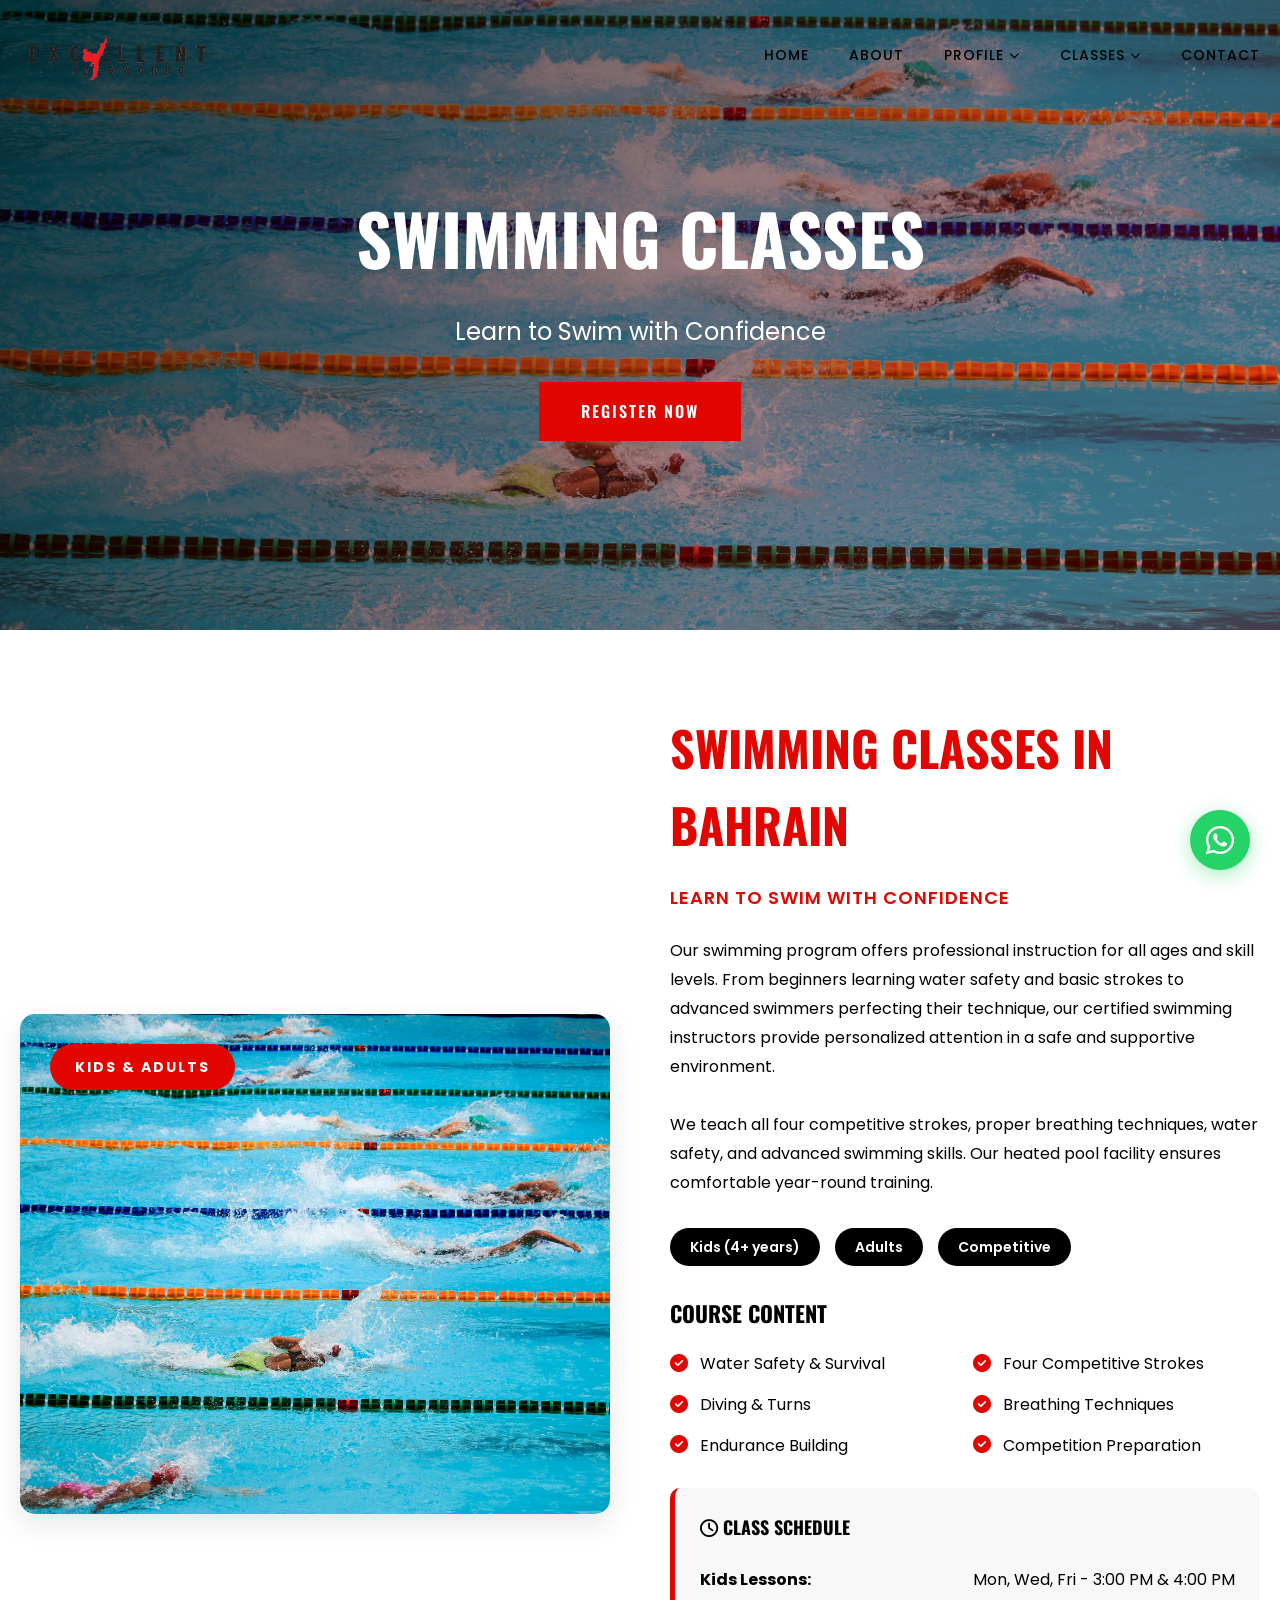
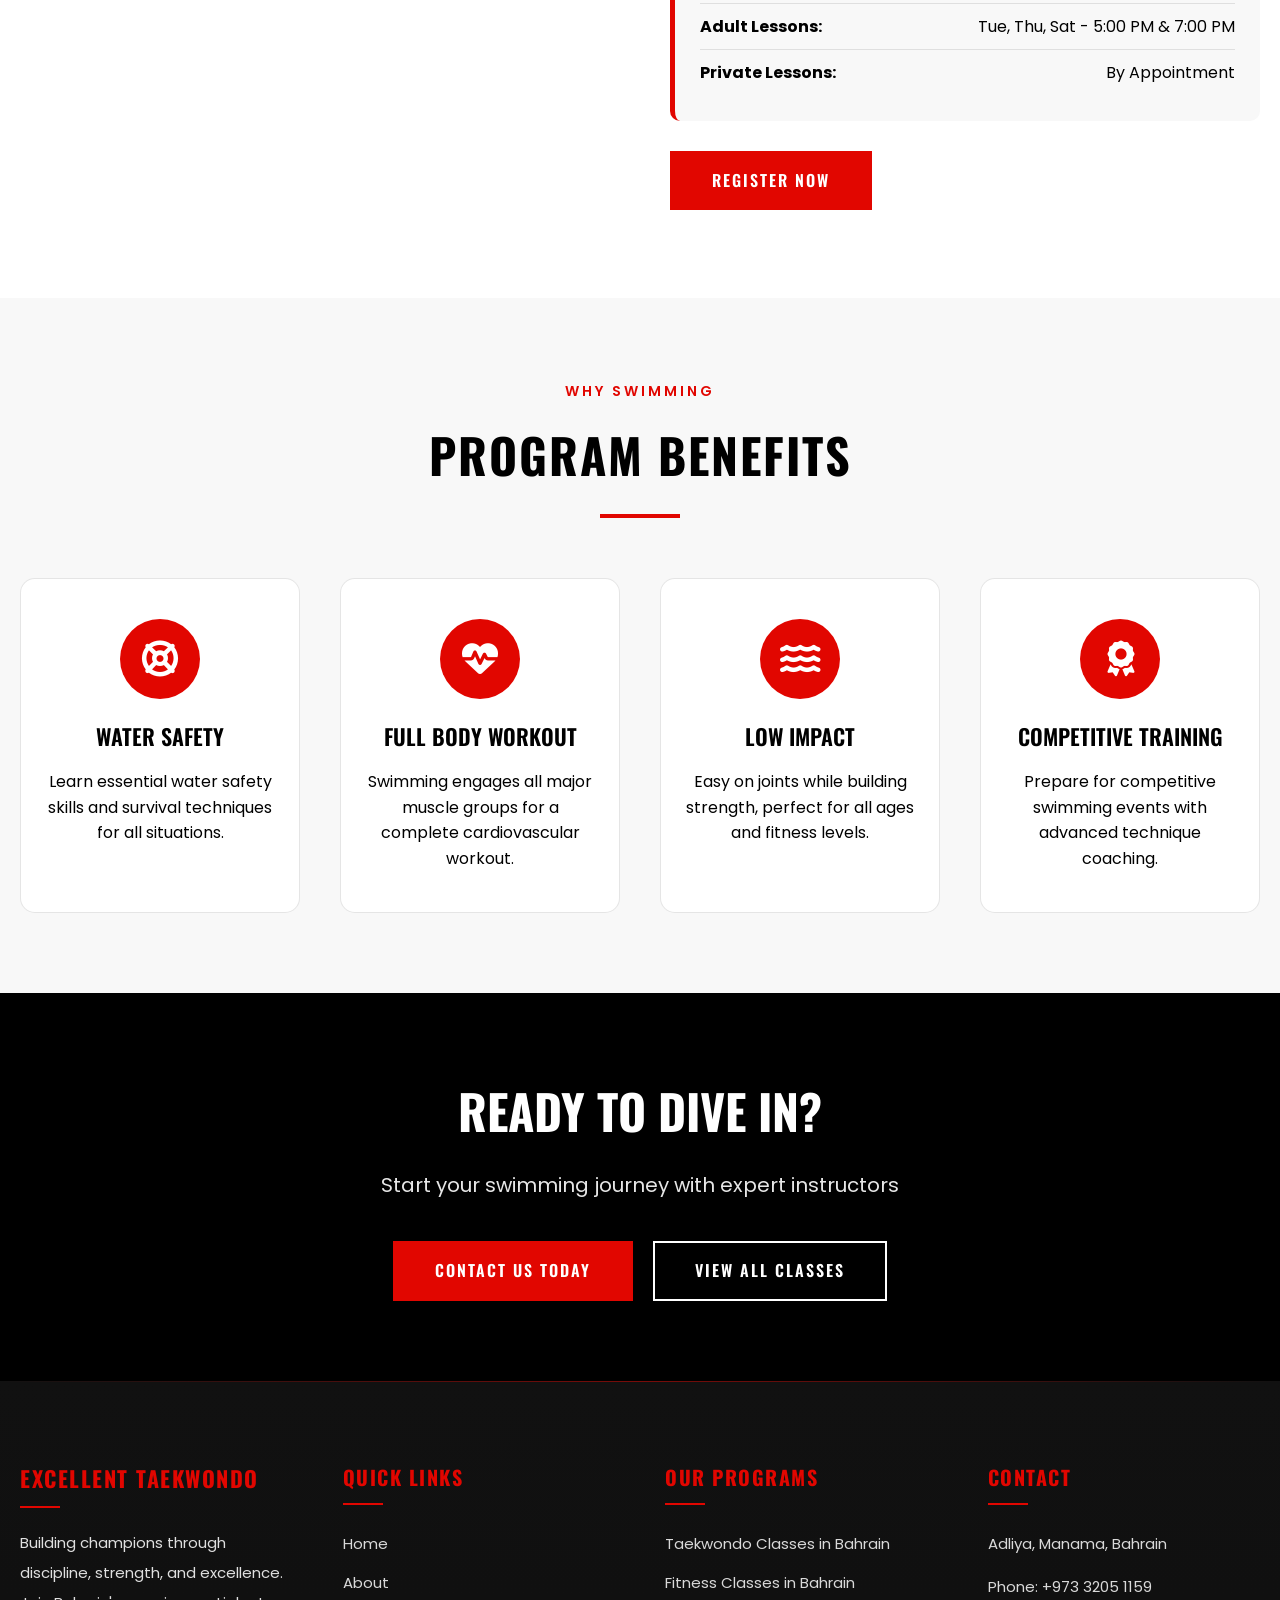
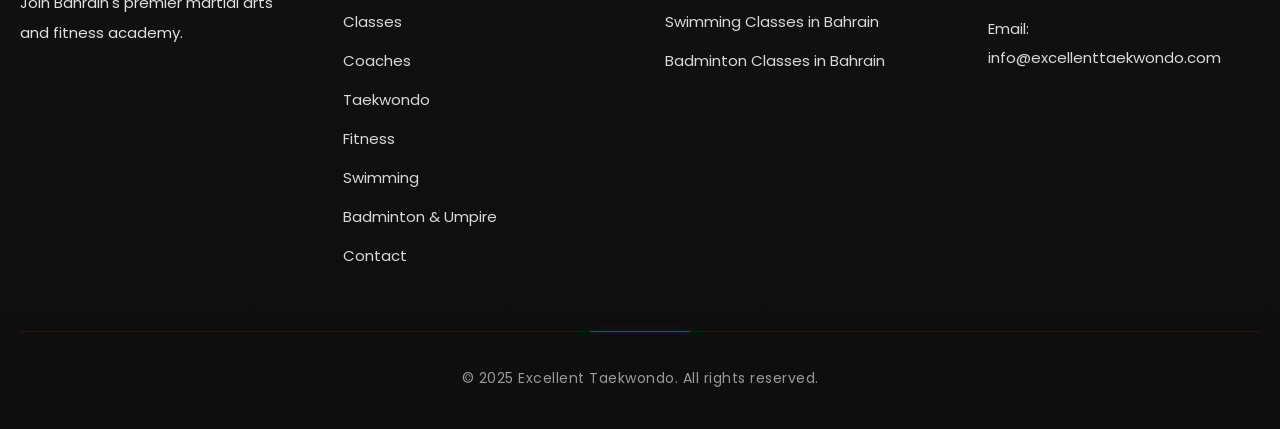
<file: swimming.html>
<!DOCTYPE html>
<html lang="en">
<head>
    <meta charset="UTF-8">
    <meta name="viewport" content="width=device-width, initial-scale=1.0">
    <meta name="description" content="Swimming classes in Bahrain at Excellent Taekwondo. Professional swimming instruction for kids and adults of all skill levels in Adliya, Manama.">
    <meta name="keywords" content="Swimming classes Bahrain, swimming lessons Manama, learn to swim, kids swimming Bahrain, adult swimming classes">
    
    <title>Swimming Classes in Bahrain - Excellent Taekwondo</title>
    
    <!-- Preload Fonts -->
    <link rel="preconnect" href="https://fonts.googleapis.com">
    <link rel="preconnect" href="https://fonts.gstatic.com" crossorigin>
    <link href="https://fonts.googleapis.com/css2?family=Poppins:wght@300;400;600;700;900&family=Oswald:wght@400;500;600;700&display=swap" rel="stylesheet">
    
    <!-- Font Awesome -->
    <link rel="stylesheet" href="https://cdnjs.cloudflare.com/ajax/libs/font-awesome/6.4.0/css/all.min.css">
    
    <!-- Main Stylesheet -->
    <link rel="stylesheet" href="styles.css">
    <style>
        .class-hero {
            background: linear-gradient(135deg, rgba(0, 0, 0, 0.7), rgba(225, 6, 0, 0.3)),
                        url('images/pexels-jim-de-ramos-395808-1263349.jpg') center/cover no-repeat fixed;
            height: 70vh;
            display: flex;
            align-items: center;
            justify-content: center;
            text-align: center;
            color: #FFFFFF;
        }
        
        .class-hero h1 {
            font-family: 'Oswald', sans-serif;
            font-size: clamp(40px, 6vw, 70px);
            font-weight: 700;
            text-transform: uppercase;
            margin-bottom: 20px;
        }
        
        .class-hero p {
            font-size: clamp(18px, 3vw, 24px);
            margin-bottom: 30px;
        }
        
        .class-detail-section {
            padding: 80px 0;
            background: #FFFFFF;
        }
        
        .class-detail-content {
            display: grid;
            grid-template-columns: 1fr 1fr;
            gap: 60px;
            align-items: center;
        }
        
        .class-detail-image {
            position: relative;
            border-radius: 15px;
            overflow: hidden;
            box-shadow: var(--shadow);
            height: 500px;
        }
        
        .class-detail-image img {
            width: 100%;
            height: 100%;
            object-fit: cover;
            transition: transform 0.5s ease;
        }
        
        .class-detail-image:hover img {
            transform: scale(1.1);
        }
        
        .class-badge {
            position: absolute;
            top: 30px;
            left: 30px;
            background: var(--primary-color);
            color: #FFFFFF;
            padding: 12px 25px;
            border-radius: 30px;
            font-weight: 700;
            font-size: 14px;
            text-transform: uppercase;
            letter-spacing: 2px;
        }
        
        .class-detail-text h2 {
            font-family: 'Oswald', sans-serif;
            font-size: clamp(32px, 5vw, 48px);
            font-weight: 700;
            color: var(--primary-color);
            margin-bottom: 20px;
            text-transform: uppercase;
        }
        
        .class-subtitle {
            font-size: 18px;
            color: var(--primary-color);
            font-weight: 600;
            margin-bottom: 25px;
            text-transform: uppercase;
            letter-spacing: 1px;
        }
        
        .class-description {
            color: #000000;
            line-height: 1.8;
            margin-bottom: 30px;
            font-size: 16px;
        }
        
        .class-features {
            margin-bottom: 30px;
        }
        
        .class-features h3 {
            font-family: 'Oswald', sans-serif;
            font-size: 22px;
            color: #000000;
            margin-bottom: 20px;
            text-transform: uppercase;
        }
        
        .features-list {
            display: grid;
            grid-template-columns: repeat(2, 1fr);
            gap: 15px;
        }
        
        .feature-item-inline {
            display: flex;
            align-items: center;
            gap: 12px;
            color: #000000;
        }
        
        .feature-item-inline i {
            color: var(--primary-color);
            font-size: 18px;
        }
        
        .class-levels {
            display: flex;
            gap: 15px;
            margin-bottom: 30px;
            flex-wrap: wrap;
        }
        
        .level-badge {
            background: var(--secondary-color);
            color: #FFFFFF;
            padding: 8px 20px;
            border-radius: 20px;
            font-size: 14px;
            font-weight: 600;
        }
        
        .schedule-info {
            background: #F8F8F8;
            padding: 25px;
            border-radius: 10px;
            border-left: 5px solid var(--primary-color);
            margin-bottom: 30px;
        }
        
        .schedule-info h4 {
            font-family: 'Oswald', sans-serif;
            font-size: 18px;
            color: #000000;
            margin-bottom: 15px;
            text-transform: uppercase;
        }
        
        .schedule-item {
            display: flex;
            justify-content: space-between;
            padding: 10px 0;
            border-bottom: 1px solid rgba(0, 0, 0, 0.1);
            color: #000000;
        }
        
        .schedule-item:last-child {
            border-bottom: none;
        }
        
        @media (max-width: 968px) {
            .class-detail-content {
                grid-template-columns: 1fr;
                gap: 40px;
            }
            
            .class-detail-image {
                height: 400px;
            }
        }
        
        @media (max-width: 768px) {
            .class-hero {
                height: 50vh;
            }
            
            .class-detail-section {
                padding: 60px 0;
            }
        }
        
        @media (max-width: 480px) {
            .class-hero {
                height: 40vh;
                padding: 20px;
            }
            
            .features-list {
                grid-template-columns: 1fr;
            }
            
            .class-detail-image {
                height: 300px;
            }
            
            .schedule-item {
                flex-direction: column;
                gap: 5px;
            }
        }
    </style>
</head>
<body>
    <!-- Scroll Progress Bar -->
    <div id="scroll-progress"></div>
    
    <!-- Navigation -->
    <nav id="navbar" class="navbar">
        <div class="container">
            <div class="nav-wrapper">
                <div class="logo">
                    <img src="images/excellent white_page-0001.png" alt="Excellent Taekwondo Logo" class="logo-img">
                </div>
                <div class="nav-toggle" id="navToggle">
                    <span></span>
                    <span></span>
                    <span></span>
                </div>
                <ul class="nav-menu" id="navMenu">
                    <li class="nav-item"><a href="index.html" class="nav-link">Home</a></li>
                    <li class="nav-item"><a href="about.html" class="nav-link">About</a></li>
                    <li class="nav-item nav-dropdown">
                        <a href="profile.html" class="nav-link dropdown-toggle">
                            Profile <i class="fas fa-chevron-down"></i>
                        </a>
                        <div class="dropdown-menu">
                            <a href="master-faisal.html" class="dropdown-item">
                                <i class="fas fa-user-tie"></i> Master Faisal MM
                            </a>
                            <a href="master-yoosaf.html" class="dropdown-item">
                                <i class="fas fa-user-graduate"></i> Master Yoosaf MA
                            </a>
                        </div>
                    </li>
                    <li class="nav-item nav-dropdown">
                        <a href="classes.html" class="nav-link dropdown-toggle active">
                            Classes <i class="fas fa-chevron-down"></i>
                        </a>
                        <div class="dropdown-menu">
                            <a href="taekwondo.html" class="dropdown-item">
                                <i class="fas fa-fire"></i> Taekwondo Classes
                            </a>
                            <a href="fitness.html" class="dropdown-item">
                                <i class="fas fa-dumbbell"></i> Fitness Classes
                            </a>
                            <a href="swimming.html" class="dropdown-item">
                                <i class="fas fa-swimmer"></i> Swimming Classes
                            </a>
                            <a href="badminton.html" class="dropdown-item">
                                <i class="fas fa-table-tennis"></i> Badminton & Umpire
                            </a>
                        </div>
                    </li>
                    <li class="nav-item"><a href="index.html#contact" class="nav-link">Contact</a></li>
                </ul>
            </div>
        </div>
    </nav>
    
    <!-- Class Hero -->
    <section class="class-hero">
        <div class="container">
            <div class="animate-fadeInUp">
                <h1>SWIMMING CLASSES</h1>
                <p>Learn to Swim with Confidence</p>
                <a href="index.html#contact" class="btn btn-primary">Register Now</a>
            </div>
        </div>
    </section>
    
    <!-- Class Details -->
    <section class="class-detail-section">
        <div class="container">
            <div class="class-detail-content">
                <div class="class-detail-image animate-on-scroll">
                    <img src="images/pexels-jim-de-ramos-395808-1263349.jpg" alt="Swimming classes in Bahrain for all ages">
                    <div class="class-badge">Kids & Adults</div>
                </div>
                <div class="class-detail-text animate-on-scroll">
                    <h2>Swimming Classes in Bahrain</h2>
                    <p class="class-subtitle">Learn to Swim with Confidence</p>
                    <p class="class-description">
                        Our swimming program offers professional instruction for all ages and skill levels. From beginners 
                        learning water safety and basic strokes to advanced swimmers perfecting their technique, our certified 
                        swimming instructors provide personalized attention in a safe and supportive environment.
                    </p>
                    <p class="class-description">
                        We teach all four competitive strokes, proper breathing techniques, water safety, and advanced 
                        swimming skills. Our heated pool facility ensures comfortable year-round training.
                    </p>
                    
                    <div class="class-levels">
                        <span class="level-badge">Kids (4+ years)</span>
                        <span class="level-badge">Adults</span>
                        <span class="level-badge">Competitive</span>
                    </div>
                    
                    <div class="class-features">
                        <h3>Course Content</h3>
                        <div class="features-list">
                            <div class="feature-item-inline">
                                <i class="fas fa-check-circle"></i>
                                <span>Water Safety & Survival</span>
                            </div>
                            <div class="feature-item-inline">
                                <i class="fas fa-check-circle"></i>
                                <span>Four Competitive Strokes</span>
                            </div>
                            <div class="feature-item-inline">
                                <i class="fas fa-check-circle"></i>
                                <span>Diving & Turns</span>
                            </div>
                            <div class="feature-item-inline">
                                <i class="fas fa-check-circle"></i>
                                <span>Breathing Techniques</span>
                            </div>
                            <div class="feature-item-inline">
                                <i class="fas fa-check-circle"></i>
                                <span>Endurance Building</span>
                            </div>
                            <div class="feature-item-inline">
                                <i class="fas fa-check-circle"></i>
                                <span>Competition Preparation</span>
                            </div>
                        </div>
                    </div>
                    
                    <div class="schedule-info">
                        <h4><i class="far fa-clock"></i> Class Schedule</h4>
                        <div class="schedule-item">
                            <span><strong>Kids Lessons:</strong></span>
                            <span>Mon, Wed, Fri - 3:00 PM & 4:00 PM</span>
                        </div>
                        <div class="schedule-item">
                            <span><strong>Adult Lessons:</strong></span>
                            <span>Tue, Thu, Sat - 5:00 PM & 7:00 PM</span>
                        </div>
                        <div class="schedule-item">
                            <span><strong>Private Lessons:</strong></span>
                            <span>By Appointment</span>
                        </div>
                    </div>
                    
                    <a href="index.html#contact" class="btn btn-primary">Register Now</a>
                </div>
            </div>
        </div>
    </section>
    
    <!-- Benefits Section -->
    <section style="background: #F8F8F8; padding: 80px 0;">
        <div class="container">
            <div class="section-header animate-on-scroll">
                <span class="section-tag">WHY SWIMMING</span>
                <h2 class="section-title">PROGRAM BENEFITS</h2>
                <div class="title-underline"></div>
            </div>
            
            <div class="features-grid">
                <div class="feature-item animate-on-scroll">
                    <div class="feature-icon">
                        <i class="fas fa-life-ring"></i>
                    </div>
                    <h3 class="feature-title">Water Safety</h3>
                    <p class="feature-description">Learn essential water safety skills and survival techniques for all situations.</p>
                </div>
                <div class="feature-item animate-on-scroll">
                    <div class="feature-icon">
                        <i class="fas fa-heartbeat"></i>
                    </div>
                    <h3 class="feature-title">Full Body Workout</h3>
                    <p class="feature-description">Swimming engages all major muscle groups for a complete cardiovascular workout.</p>
                </div>
                <div class="feature-item animate-on-scroll">
                    <div class="feature-icon">
                        <i class="fas fa-water"></i>
                    </div>
                    <h3 class="feature-title">Low Impact</h3>
                    <p class="feature-description">Easy on joints while building strength, perfect for all ages and fitness levels.</p>
                </div>
                <div class="feature-item animate-on-scroll">
                    <div class="feature-icon">
                        <i class="fas fa-award"></i>
                    </div>
                    <h3 class="feature-title">Competitive Training</h3>
                    <p class="feature-description">Prepare for competitive swimming events with advanced technique coaching.</p>
                </div>
            </div>
        </div>
    </section>
    
    <!-- CTA Section -->
    <section style="background: var(--secondary-color); padding: 80px 0; text-align: center; color: #FFFFFF;">
        <div class="container">
            <div class="animate-on-scroll">
                <h2 style="font-family: 'Oswald', sans-serif; font-size: clamp(32px, 5vw, 48px); margin-bottom: 20px; text-transform: uppercase;">
                    READY TO DIVE IN?
                </h2>
                <p style="font-size: 20px; margin-bottom: 40px; color: rgba(255,255,255,0.9);">
                    Start your swimming journey with expert instructors
                </p>
                <div style="display: flex; gap: 20px; justify-content: center; flex-wrap: wrap;">
                    <a href="index.html#contact" class="btn btn-primary">Contact Us Today</a>
                    <a href="classes.html" class="btn btn-outline">View All Classes</a>
                </div>
            </div>
        </div>
    </section>
    
    <!-- Footer -->
    <footer class="footer">
        <div class="container">
            <div class="footer-content">
                <div class="footer-col">
                    <h4>Excellent Taekwondo</h4>
                    <p>Building champions through discipline, strength, and excellence. Join Bahrain's premier martial arts and fitness academy.</p>
                </div>
                <div class="footer-col">
                    <h4>Quick Links</h4>
                    <ul>
                        <li><a href="index.html">Home</a></li>
                        <li><a href="about.html">About</a></li>
                        <li><a href="classes.html">Classes</a></li>
                        <li><a href="profile.html">Coaches</a></li>
                        <li><a href="taekwondo.html">Taekwondo</a></li>
                        <li><a href="fitness.html">Fitness</a></li>
                        <li><a href="swimming.html">Swimming</a></li>
                        <li><a href="badminton.html">Badminton & Umpire</a></li>
                        <li><a href="#contact">Contact</a></li>
                    </ul>
                </div>
                <div class="footer-col">
                    <h4>Our Programs</h4>
                    <ul>
                        <li><a href="taekwondo.html">Taekwondo Classes in Bahrain</a></li>
                        <li><a href="fitness.html">Fitness Classes in Bahrain</a></li>
                        <li><a href="swimming.html">Swimming Classes in Bahrain</a></li>
                        <li><a href="badminton.html">Badminton Classes in Bahrain</a></li>
                    </ul>
                </div>
                <div class="footer-col">
                    <h4>Contact</h4>
                    <p>Adliya, Manama, Bahrain</p>
                    <p>Phone: +973 3205 1159</p>
                    <p>Email: info@excellenttaekwondo.com</p>
                </div>
            </div>
            <div class="footer-bottom">
                <p>&copy; 2025 Excellent Taekwondo. All rights reserved.</p>
            </div>
        </div>
    </footer>
    
    <!-- Floating WhatsApp Button -->
    <a href="https://wa.me/97332051159" class="whatsapp-float" target="_blank" rel="noopener" aria-label="Contact us on WhatsApp">
        <i class="fab fa-whatsapp"></i>
    </a>
    
    <!-- Main JavaScript -->
    <script src="script.js"></script>
</body>
</html>
</file>
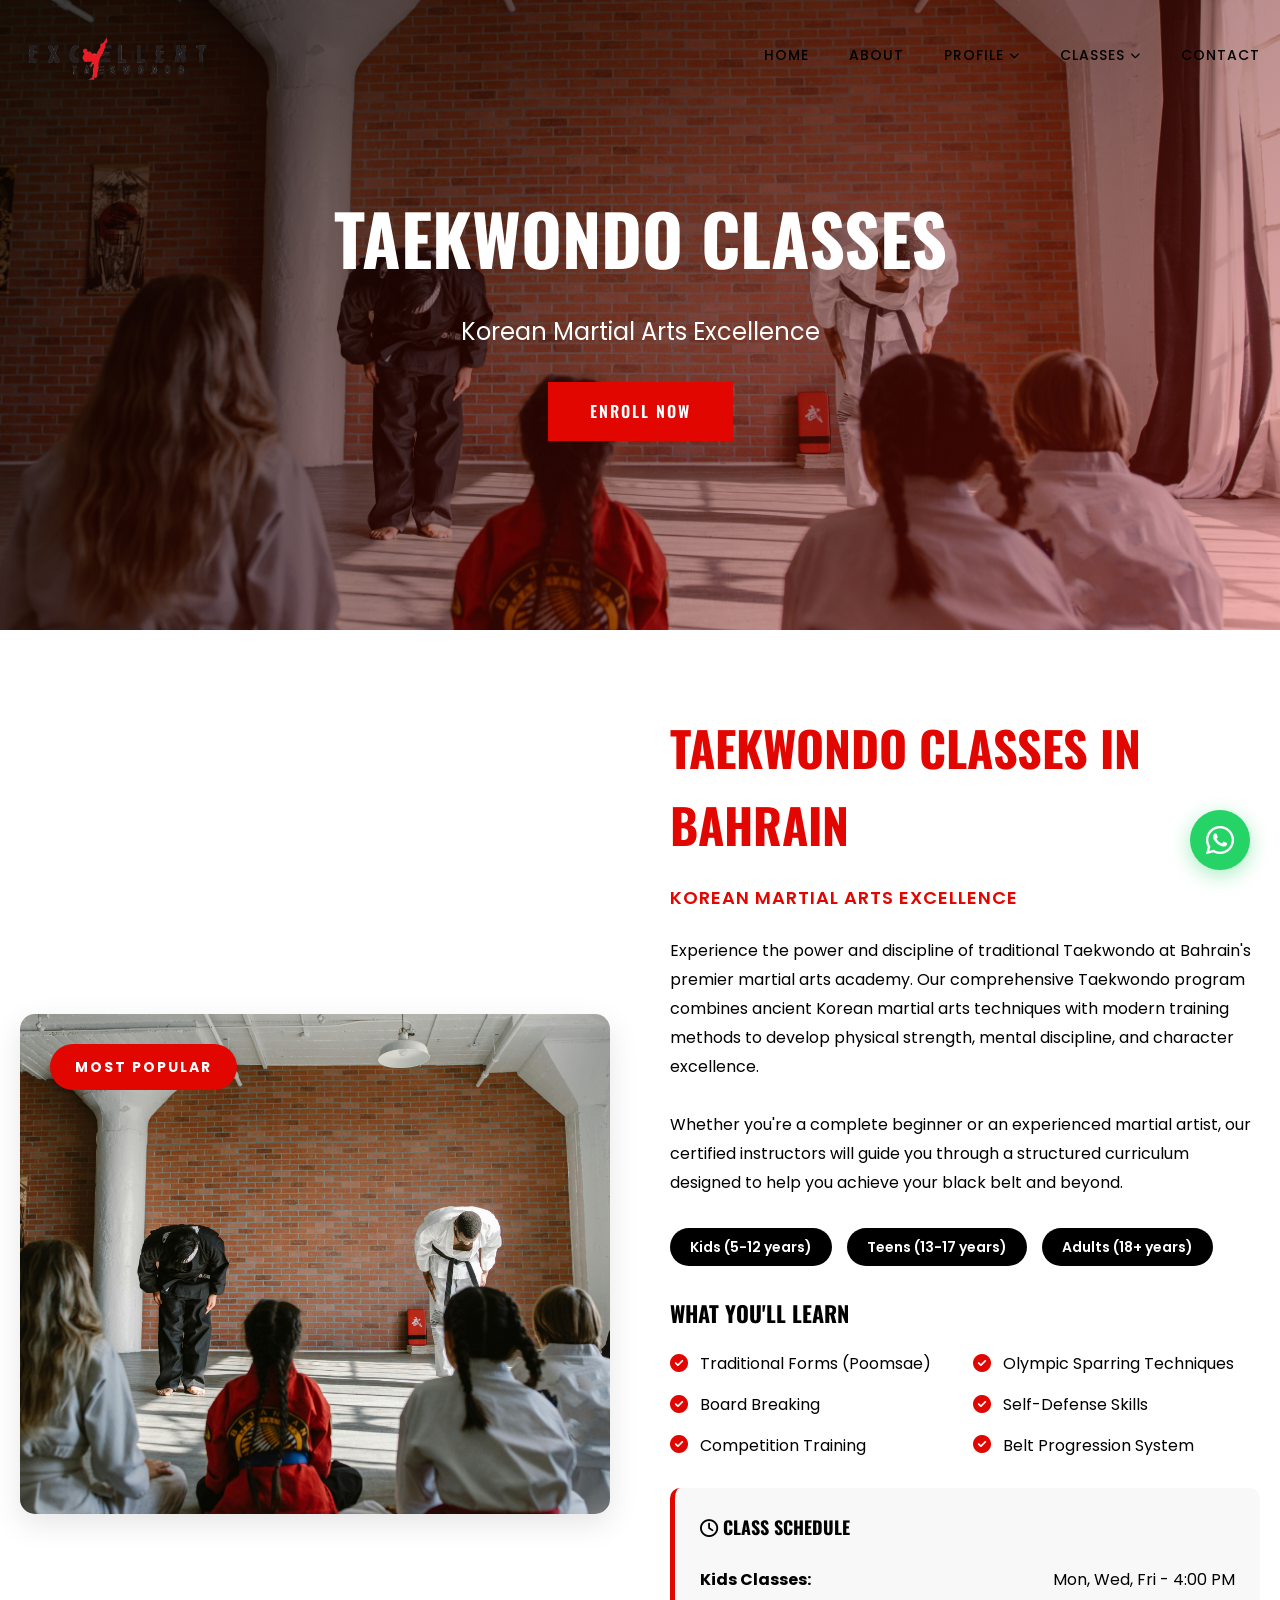
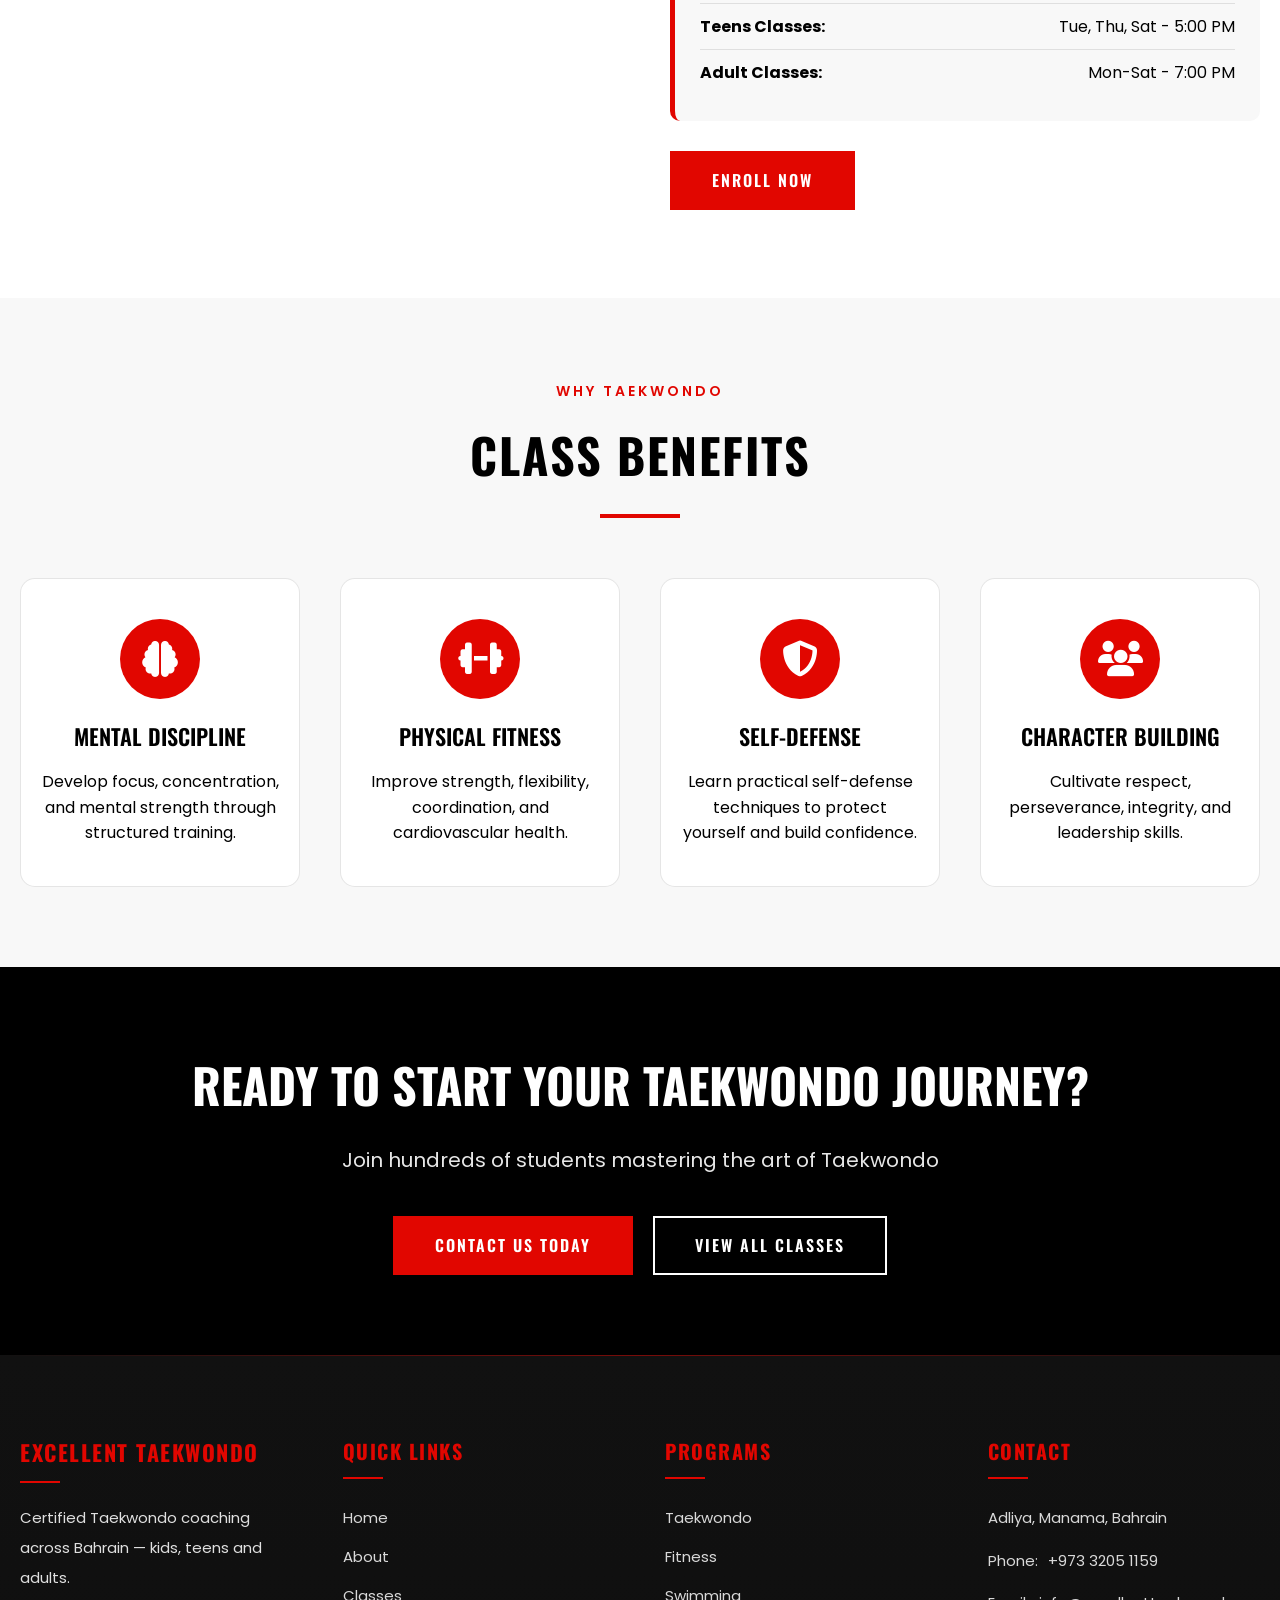
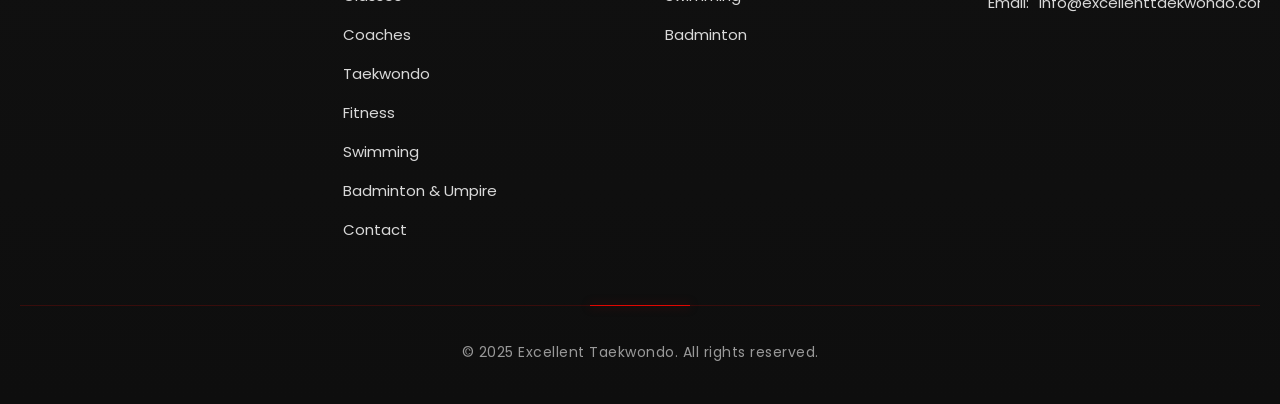
<file: taekwondo.html>
<!DOCTYPE html>
<html lang="en">
<head>
    <!-- ===== Meta base ===== -->
    <meta charset="utf-8">
    <meta name="viewport" content="width=device-width,initial-scale=1">
    <meta name="robots" content="index,follow,max-image-preview:large">
    <meta name="theme-color" content="#E10600">
    <title>Taekwondo Classes in Bahrain — Kids • Teens • Adults | Adliya • Manama • Zinj • Riffa • Seef</title>
    <meta name="description" content="Train Taekwondo across Bahrain with certified coaches. Kids, teens & adults groups. Near you in Adliya, Manama, Zinj, Seef, Riffa, Isa Town, Sitra, Budaiya, Juffair, Sanabis, Muharraq, Hidd, Tubli, Hamad Town, Saar. Book a trial today.">
    
    <!-- Canonical / hreflang -->
    <link rel="canonical" href="https://excellenttaekwondo.com/taekwondo.html">
    <link rel="alternate" hreflang="en-bh" href="https://excellenttaekwondo.com/taekwondo.html">
    
    <!-- Open Graph / Twitter -->
    <meta property="og:title" content="Taekwondo Classes in Bahrain — Kids • Teens • Adults">
    <meta property="og:description" content="City coverage: Adliya, Manama, Zinj, Seef, Riffa, Isa Town, Sitra, Budaiya, Juffair, Sanabis, Muharraq, Hidd, Tubli, Hamad Town, Saar. Book a trial.">
    <meta property="og:type" content="website">
    <meta property="og:url" content="https://excellenttaekwondo.com/taekwondo.html">
    <meta property="og:site_name" content="Excellent Taekwondo Bahrain">
    <meta property="og:image" content="https://excellenttaekwondo.com/images/og/taekwondo-bahrain-hero.jpg">
    <meta property="og:image:width" content="1200">
    <meta property="og:image:height" content="630">
    <meta name="twitter:card" content="summary_large_image">
    <meta name="twitter:title" content="Taekwondo Classes in Bahrain — Near You">
    <meta name="twitter:description" content="Kids, teens & adults • Multiple Bahrain locations • Book your trial">
    <meta name="twitter:image" content="https://excellenttaekwondo.com/images/og/taekwondo-bahrain-hero.jpg">
    
    <!-- Icons / PWA -->
    <link rel="icon" href="/favicon.ico" sizes="any">
    <link rel="icon" type="image/svg+xml" href="/favicon.svg">
    <link rel="apple-touch-icon" href="/apple-touch-icon.png">
    <link rel="manifest" href="/site.webmanifest">
    
    <!-- ====== JSON-LD: BreadcrumbList + LocalBusiness + Course + FAQPage ====== -->
    <script type="application/ld+json">
    {
      "@context": "https://schema.org",
      "@graph": [
        {
          "@type": "BreadcrumbList",
          "@id": "https://excellenttaekwondo.com/taekwondo.html#breadcrumbs",
          "itemListElement": [
            {"@type":"ListItem","position":1,"name":"Home","item":"https://excellenttaekwondo.com/"},
            {"@type":"ListItem","position":2,"name":"Classes","item":"https://excellenttaekwondo.com/classes.html"},
            {"@type":"ListItem","position":3,"name":"Taekwondo Classes in Bahrain","item":"https://excellenttaekwondo.com/taekwondo.html"}
          ]
        },
        {
          "@type": "LocalBusiness",
          "@id": "https://excellenttaekwondo.com/#business",
          "name": "Excellent Taekwondo Bahrain",
          "url": "https://excellenttaekwondo.com/",
          "image": "https://excellenttaekwondo.com/images/og/taekwondo-bahrain-hero.jpg",
          "telephone": "+97332051159",
          "email": "info@excellenttaekwondo.com",
          "address": { "@type":"PostalAddress", "streetAddress":"Adliya", "addressLocality":"Manama", "addressCountry":"BH" },
          "geo": { "@type":"GeoCoordinates", "latitude":26.217, "longitude":50.597 },
          "areaServed": ["Adliya","Manama","Zinj","Seef","Riffa","Isa Town","Sitra","Budaiya","Juffair","Sanabis","Muharraq","Hidd","Tubli","Hamad Town","Saar","Bahrain"],
          "sameAs": [
            "https://www.instagram.com/excellent_taekwondo_bahrain",
            "https://www.facebook.com/excellenttaekwondobahrain",
            "https://maps.google.com/?cid=YOUR_GMB_CID"
          ],
          "openingHours": "Mo-Su 08:00-22:00"
        },
        {
          "@type": "Course",
          "@id": "https://excellenttaekwondo.com/taekwondo.html#course",
          "name": "Taekwondo Classes in Bahrain",
          "description": "Traditional Taekwondo training for kids, teens and adults. Poomsae, Olympic sparring, self-defense and grading support.",
          "provider": { "@id": "https://excellenttaekwondo.com/#business" },
          "hasCourseInstance": [
            { "@type":"CourseInstance","name":"Adliya Taekwondo","courseMode":"InPerson","location":"Adliya, Manama" },
            { "@type":"CourseInstance","name":"Manama Taekwondo","courseMode":"InPerson","location":"Manama" },
            { "@type":"CourseInstance","name":"Zinj Taekwondo","courseMode":"InPerson","location":"Zinj" },
            { "@type":"CourseInstance","name":"Riffa Taekwondo","courseMode":"InPerson","location":"Riffa" },
            { "@type":"CourseInstance","name":"Seef Taekwondo","courseMode":"InPerson","location":"Seef" },
            { "@type":"CourseInstance","name":"Isa Town Taekwondo","courseMode":"InPerson","location":"Isa Town" },
            { "@type":"CourseInstance","name":"Sitra Taekwondo","courseMode":"InPerson","location":"Sitra" },
            { "@type":"CourseInstance","name":"Budaiya Taekwondo","courseMode":"InPerson","location":"Budaiya" },
            { "@type":"CourseInstance","name":"Juffair Taekwondo","courseMode":"InPerson","location":"Juffair" },
            { "@type":"CourseInstance","name":"Sanabis Taekwondo","courseMode":"InPerson","location":"Sanabis" },
            { "@type":"CourseInstance","name":"Muharraq Taekwondo","courseMode":"InPerson","location":"Muharraq" },
            { "@type":"CourseInstance","name":"Hidd Taekwondo","courseMode":"InPerson","location":"Hidd" },
            { "@type":"CourseInstance","name":"Tubli Taekwondo","courseMode":"InPerson","location":"Tubli" },
            { "@type":"CourseInstance","name":"Hamad Town Taekwondo","courseMode":"InPerson","location":"Hamad Town" },
            { "@type":"CourseInstance","name":"Saar Taekwondo","courseMode":"InPerson","location":"Saar" }
          ],
          "audience": { "@type":"Audience", "audienceType":"Kids, Teens, Adults" },
          "offers": {
            "@type": "Offer",
            "price": "BD XX",
            "priceCurrency": "BHD",
            "availability": "https://schema.org/InStock",
            "url": "https://excellenttaekwondo.com/taekwondo.html#pricing"
          }
        },
        {
          "@type": "FAQPage",
          "@id": "https://excellenttaekwondo.com/taekwondo.html#faq",
          "mainEntity": [
            { "@type":"Question","name":"Do you offer Taekwondo classes across Bahrain areas?","acceptedAnswer":{"@type":"Answer","text":"Yes — Adliya, Manama, Zinj, Seef, Riffa, Isa Town, Sitra, Budaiya, Juffair, Sanabis, Muharraq, Hidd, Tubli, Hamad Town and Saar. Message us for the closest venue and timings."}},
            { "@type":"Question","name":"Are there groups for kids, teens and adults?","acceptedAnswer":{"@type":"Answer","text":"Yes. We place students by age and belt level to keep sessions effective and safe."}},
            { "@type":"Question","name":"Can I book a trial class?","acceptedAnswer":{"@type":"Answer","text":"Yes — WhatsApp +973 3205 1159 with your area and preferred time to schedule a trial."}},
            { "@type":"Question","name":"Do you prepare for grading and competitions?","acceptedAnswer":{"@type":"Answer","text":"We support belt promotions, Poomsae and Olympic sparring competition training."}}
          ]
        }
      ]
    }
    </script>
    
    <!-- Preload Fonts -->
    <link rel="preconnect" href="https://fonts.googleapis.com">
    <link rel="preconnect" href="https://fonts.gstatic.com" crossorigin>
    <link href="https://fonts.googleapis.com/css2?family=Poppins:wght@300;400;600;700;900&family=Oswald:wght@400;500;600;700&display=swap" rel="stylesheet">
    
    <!-- Font Awesome -->
    <link rel="stylesheet" href="https://cdnjs.cloudflare.com/ajax/libs/font-awesome/6.4.0/css/all.min.css">
    
    <!-- Main Stylesheet -->
    <link rel="stylesheet" href="styles.css">
    <style>
        .class-hero {
            background: linear-gradient(135deg, rgba(0, 0, 0, 0.7), rgba(225, 6, 0, 0.3)),
                        url('images/pexels-rdne-7045573.jpg') center/cover no-repeat fixed;
            height: 70vh;
            display: flex;
            align-items: center;
            justify-content: center;
            text-align: center;
            color: #FFFFFF;
        }
        
        .class-hero h1 {
            font-family: 'Oswald', sans-serif;
            font-size: clamp(40px, 6vw, 70px);
            font-weight: 700;
            text-transform: uppercase;
            margin-bottom: 20px;
        }
        
        .class-hero p {
            font-size: clamp(18px, 3vw, 24px);
            margin-bottom: 30px;
        }
        
        .class-detail-section {
            padding: 80px 0;
            background: #FFFFFF;
        }
        
        .class-detail-content {
            display: grid;
            grid-template-columns: 1fr 1fr;
            gap: 60px;
            align-items: center;
        }
        
        .class-detail-image {
            position: relative;
            border-radius: 15px;
            overflow: hidden;
            box-shadow: var(--shadow);
            height: 500px;
        }
        
        .class-detail-image img {
            width: 100%;
            height: 100%;
            object-fit: cover;
            transition: transform 0.5s ease;
        }
        
        .class-detail-image:hover img {
            transform: scale(1.1);
        }
        
        .class-badge {
            position: absolute;
            top: 30px;
            left: 30px;
            background: var(--primary-color);
            color: #FFFFFF;
            padding: 12px 25px;
            border-radius: 30px;
            font-weight: 700;
            font-size: 14px;
            text-transform: uppercase;
            letter-spacing: 2px;
        }
        
        .class-detail-text h2 {
            font-family: 'Oswald', sans-serif;
            font-size: clamp(32px, 5vw, 48px);
            font-weight: 700;
            color: var(--primary-color);
            margin-bottom: 20px;
            text-transform: uppercase;
        }
        
        .class-subtitle {
            font-size: 18px;
            color: var(--primary-color);
            font-weight: 600;
            margin-bottom: 25px;
            text-transform: uppercase;
            letter-spacing: 1px;
        }
        
        .class-description {
            color: #000000;
            line-height: 1.8;
            margin-bottom: 30px;
            font-size: 16px;
        }
        
        .class-features {
            margin-bottom: 30px;
        }
        
        .class-features h3 {
            font-family: 'Oswald', sans-serif;
            font-size: 22px;
            color: #000000;
            margin-bottom: 20px;
            text-transform: uppercase;
        }
        
        .features-list {
            display: grid;
            grid-template-columns: repeat(2, 1fr);
            gap: 15px;
        }
        
        .feature-item-inline {
            display: flex;
            align-items: center;
            gap: 12px;
            color: #000000;
        }
        
        .feature-item-inline i {
            color: var(--primary-color);
            font-size: 18px;
        }
        
        .class-levels {
            display: flex;
            gap: 15px;
            margin-bottom: 30px;
            flex-wrap: wrap;
        }
        
        .level-badge {
            background: var(--secondary-color);
            color: #FFFFFF;
            padding: 8px 20px;
            border-radius: 20px;
            font-size: 14px;
            font-weight: 600;
        }
        
        .schedule-info {
            background: #F8F8F8;
            padding: 25px;
            border-radius: 10px;
            border-left: 5px solid var(--primary-color);
            margin-bottom: 30px;
        }
        
        .schedule-info h4 {
            font-family: 'Oswald', sans-serif;
            font-size: 18px;
            color: #000000;
            margin-bottom: 15px;
            text-transform: uppercase;
        }
        
        .schedule-item {
            display: flex;
            justify-content: space-between;
            padding: 10px 0;
            border-bottom: 1px solid rgba(0, 0, 0, 0.1);
            color: #000000;
        }
        
        .schedule-item:last-child {
            border-bottom: none;
        }
        
        @media (max-width: 968px) {
            .class-detail-content {
                grid-template-columns: 1fr;
                gap: 40px;
            }
            
            .class-detail-image {
                height: 400px;
            }
        }
        
        @media (max-width: 768px) {
            .class-hero {
                height: 50vh;
            }
            
            .class-detail-section {
                padding: 60px 0;
            }
        }
        
        @media (max-width: 480px) {
            .class-hero {
                height: 40vh;
                padding: 20px;
            }
            
            .features-list {
                grid-template-columns: 1fr;
            }
            
            .class-detail-image {
                height: 300px;
            }
            
            .schedule-item {
                flex-direction: column;
                gap: 5px;
            }
        }
    </style>
</head>
<body>
    <!-- Scroll Progress Bar -->
    <div id="scroll-progress"></div>
    
    <!-- Navigation -->
    <nav id="navbar" class="navbar">
        <div class="container">
            <div class="nav-wrapper">
                <div class="logo">
                    <img src="images/excellent white_page-0001.png" alt="Excellent Taekwondo Logo" class="logo-img">
                </div>
                <div class="nav-toggle" id="navToggle">
                    <span></span>
                    <span></span>
                    <span></span>
                </div>
                <ul class="nav-menu" id="navMenu">
                    <li class="nav-item"><a href="index.html" class="nav-link">Home</a></li>
                    <li class="nav-item"><a href="about.html" class="nav-link">About</a></li>
                    <li class="nav-item nav-dropdown">
                        <a href="profile.html" class="nav-link dropdown-toggle">
                            Profile <i class="fas fa-chevron-down"></i>
                        </a>
                        <div class="dropdown-menu">
                            <a href="master-faisal.html" class="dropdown-item">
                                <i class="fas fa-user-tie"></i> Master Faisal MM
                            </a>
                            <a href="master-yoosaf.html" class="dropdown-item">
                                <i class="fas fa-user-graduate"></i> Master Yoosaf MA
                            </a>
                        </div>
                    </li>
                    <li class="nav-item nav-dropdown">
                        <a href="classes.html" class="nav-link dropdown-toggle active">
                            Classes <i class="fas fa-chevron-down"></i>
                        </a>
                        <div class="dropdown-menu">
                            <a href="taekwondo.html" class="dropdown-item">
                                <i class="fas fa-fire"></i> Taekwondo Classes
                            </a>
                            <a href="fitness.html" class="dropdown-item">
                                <i class="fas fa-dumbbell"></i> Fitness Classes
                            </a>
                            <a href="swimming.html" class="dropdown-item">
                                <i class="fas fa-swimmer"></i> Swimming Classes
                            </a>
                            <a href="badminton.html" class="dropdown-item">
                                <i class="fas fa-table-tennis"></i> Badminton & Umpire
                            </a>
                        </div>
                    </li>
                    <li class="nav-item"><a href="index.html#contact" class="nav-link">Contact</a></li>
                </ul>
            </div>
        </div>
    </nav>
    
    <!-- Class Hero -->
    <section class="class-hero">
        <div class="container">
            <div class="animate-fadeInUp">
                <h1>TAEKWONDO CLASSES</h1>
                <p>Korean Martial Arts Excellence</p>
                <a href="index.html#contact" class="btn btn-primary">Enroll Now</a>
            </div>
        </div>
    </section>
    
    <!-- Class Details -->
    <section class="class-detail-section">
        <div class="container">
            <div class="class-detail-content">
                <div class="class-detail-image animate-on-scroll">
                    <img src="images/pexels-rdne-7045573.jpg" alt="Taekwondo classes in Bahrain - Excellent Taekwondo">
                    <div class="class-badge">Most Popular</div>
                </div>
                <div class="class-detail-text animate-on-scroll">
                    <h2>Taekwondo Classes in Bahrain</h2>
                    <p class="class-subtitle">Korean Martial Arts Excellence</p>
                    <p class="class-description">
                        Experience the power and discipline of traditional Taekwondo at Bahrain's premier martial arts academy. 
                        Our comprehensive Taekwondo program combines ancient Korean martial arts techniques with modern training 
                        methods to develop physical strength, mental discipline, and character excellence.
                    </p>
                    <p class="class-description">
                        Whether you're a complete beginner or an experienced martial artist, our certified instructors will 
                        guide you through a structured curriculum designed to help you achieve your black belt and beyond.
                    </p>
                    
                    <div class="class-levels">
                        <span class="level-badge">Kids (5-12 years)</span>
                        <span class="level-badge">Teens (13-17 years)</span>
                        <span class="level-badge">Adults (18+ years)</span>
                    </div>
                    
                    <div class="class-features">
                        <h3>What You'll Learn</h3>
                        <div class="features-list">
                            <div class="feature-item-inline">
                                <i class="fas fa-check-circle"></i>
                                <span>Traditional Forms (Poomsae)</span>
                            </div>
                            <div class="feature-item-inline">
                                <i class="fas fa-check-circle"></i>
                                <span>Olympic Sparring Techniques</span>
                            </div>
                            <div class="feature-item-inline">
                                <i class="fas fa-check-circle"></i>
                                <span>Board Breaking</span>
                            </div>
                            <div class="feature-item-inline">
                                <i class="fas fa-check-circle"></i>
                                <span>Self-Defense Skills</span>
                            </div>
                            <div class="feature-item-inline">
                                <i class="fas fa-check-circle"></i>
                                <span>Competition Training</span>
                            </div>
                            <div class="feature-item-inline">
                                <i class="fas fa-check-circle"></i>
                                <span>Belt Progression System</span>
                            </div>
                        </div>
                    </div>
                    
                    <div class="schedule-info">
                        <h4><i class="far fa-clock"></i> Class Schedule</h4>
                        <div class="schedule-item">
                            <span><strong>Kids Classes:</strong></span>
                            <span>Mon, Wed, Fri - 4:00 PM</span>
                        </div>
                        <div class="schedule-item">
                            <span><strong>Teens Classes:</strong></span>
                            <span>Tue, Thu, Sat - 5:00 PM</span>
                        </div>
                        <div class="schedule-item">
                            <span><strong>Adult Classes:</strong></span>
                            <span>Mon-Sat - 7:00 PM</span>
                        </div>
                    </div>
                    
                    <a href="index.html#contact" class="btn btn-primary">Enroll Now</a>
                </div>
            </div>
        </div>
    </section>
    
    <!-- Benefits Section -->
    <section style="background: #F8F8F8; padding: 80px 0;">
        <div class="container">
            <div class="section-header animate-on-scroll">
                <span class="section-tag">WHY TAEKWONDO</span>
                <h2 class="section-title">CLASS BENEFITS</h2>
                <div class="title-underline"></div>
            </div>
            
            <div class="features-grid">
                <div class="feature-item animate-on-scroll">
                    <div class="feature-icon">
                        <i class="fas fa-brain"></i>
                    </div>
                    <h3 class="feature-title">Mental Discipline</h3>
                    <p class="feature-description">Develop focus, concentration, and mental strength through structured training.</p>
                </div>
                <div class="feature-item animate-on-scroll">
                    <div class="feature-icon">
                        <i class="fas fa-dumbbell"></i>
                    </div>
                    <h3 class="feature-title">Physical Fitness</h3>
                    <p class="feature-description">Improve strength, flexibility, coordination, and cardiovascular health.</p>
                </div>
                <div class="feature-item animate-on-scroll">
                    <div class="feature-icon">
                        <i class="fas fa-shield-alt"></i>
                    </div>
                    <h3 class="feature-title">Self-Defense</h3>
                    <p class="feature-description">Learn practical self-defense techniques to protect yourself and build confidence.</p>
                </div>
                <div class="feature-item animate-on-scroll">
                    <div class="feature-icon">
                        <i class="fas fa-users"></i>
                    </div>
                    <h3 class="feature-title">Character Building</h3>
                    <p class="feature-description">Cultivate respect, perseverance, integrity, and leadership skills.</p>
                </div>
            </div>
        </div>
    </section>
    
    <!-- CTA Section -->
    <section style="background: var(--secondary-color); padding: 80px 0; text-align: center; color: #FFFFFF;">
        <div class="container">
            <div class="animate-on-scroll">
                <h2 style="font-family: 'Oswald', sans-serif; font-size: clamp(32px, 5vw, 48px); margin-bottom: 20px; text-transform: uppercase;">
                    READY TO START YOUR TAEKWONDO JOURNEY?
                </h2>
                <p style="font-size: 20px; margin-bottom: 40px; color: rgba(255,255,255,0.9);">
                    Join hundreds of students mastering the art of Taekwondo
                </p>
                <div style="display: flex; gap: 20px; justify-content: center; flex-wrap: wrap;">
                    <a href="index.html#contact" class="btn btn-primary">Contact Us Today</a>
                    <a href="classes.html" class="btn btn-outline">View All Classes</a>
                </div>
            </div>
        </div>
    </section>
    
    <!-- Footer -->
    <footer class="footer">
        <div class="container">
            <div class="footer-content">
                <div class="footer-col">
                    <h4>Excellent Taekwondo</h4>
                    <p>Certified Taekwondo coaching across Bahrain — kids, teens and adults.</p>
                </div>
                <div class="footer-col">
                    <h4>Quick Links</h4>
                    <ul>
                        <li><a href="index.html">Home</a></li>
                        <li><a href="about.html">About</a></li>
                        <li><a href="classes.html">Classes</a></li>
                        <li><a href="profile.html">Coaches</a></li>
                        <li><a href="taekwondo.html">Taekwondo</a></li>
                        <li><a href="fitness.html">Fitness</a></li>
                        <li><a href="swimming.html">Swimming</a></li>
                        <li><a href="badminton.html">Badminton & Umpire</a></li>
                        <li><a href="#contact">Contact</a></li>
                    </ul>
                </div>
                <div class="footer-col">
                    <h4>Programs</h4>
                    <ul>
                        <li><a href="taekwondo.html">Taekwondo</a></li>
                        <li><a href="fitness.html">Fitness</a></li>
                        <li><a href="swimming.html">Swimming</a></li>
                        <li><a href="badminton.html">Badminton</a></li>
                    </ul>
                </div>
                <div class="footer-col">
                    <h4>Contact</h4>
                    <p>Adliya, Manama, Bahrain</p>
                    <p>Phone: <a href="tel:+97332051159">+973 3205 1159</a></p>
                    <p>Email: <a href="mailto:info@excellenttaekwondo.com">info@excellenttaekwondo.com</a></p>
                </div>
            </div>
            <div class="footer-bottom">
                <p>&copy; 2025 Excellent Taekwondo. All rights reserved.</p>
            </div>
        </div>
    </footer>
    
    <!-- Floating WhatsApp Button -->
    <a href="https://wa.me/97332051159?text=Taekwondo%20trial%20near%20me%20in%20Bahrain" class="whatsapp-float" target="_blank" rel="noopener" aria-label="Book Taekwondo trial on WhatsApp">
        <i class="fab fa-whatsapp"></i>
    </a>
    
    <!-- GA4 (replace G-XXXXXXX with your actual tracking ID) + WhatsApp click tracking -->
    <script async src="https://www.googletagmanager.com/gtag/js?id=G-XXXXXXX"></script>
    <script>
        window.dataLayer = window.dataLayer || [];
        function gtag(){dataLayer.push(arguments);}
        gtag('js', new Date()); 
        gtag('config', 'G-XXXXXXX');
        
        // Track WhatsApp clicks
        document.addEventListener('DOMContentLoaded', function () {
            document.querySelectorAll('a[href*="wa.me"]').forEach(function (a) {
                a.addEventListener('click', function () {
                    if (typeof gtag === 'function') {
                        gtag('event', 'whatsapp_click', {
                            event_category:'engagement', 
                            event_label:a.href, 
                            value:1
                        });
                    }
                });
            });
        });
    </script>
    
    <!-- Main JavaScript -->
    <script src="script.js"></script>
</body>
</html>
</file>
<file: styles.css>
/* ===================================
   Global Styles & Variables
   =================================== */
:root {
    --primary-color: #E10600;
    --secondary-color: #000000;
    --white: #000000;
    --gray-light: #F5F5F5;
    --gray-dark: #333333;
    --dark-bg: #FFFFFF;
    --dark-section: #F8F8F8;
    --dark-card: #FFFFFF;
    --text-light: #000000;
    --text-muted: #333333;
    --transition: all 0.3s ease;
    --shadow: 0 10px 30px rgba(0, 0, 0, 0.1);
    --shadow-hover: 0 15px 40px rgba(225, 6, 0, 0.2);
}

* {
    margin: 0;
    padding: 0;
    box-sizing: border-box;
}

html {
    scroll-behavior: smooth;
}

body {
    font-family: 'Poppins', sans-serif;
    line-height: 1.6;
    color: #000000;
    background: #FFFFFF;
    overflow-x: hidden;
    width: 100%;
    max-width: 100vw;
}

.container {
    max-width: 1200px;
    margin: 0 auto;
    padding: 0 20px;
    width: 100%;
    box-sizing: border-box;
}

.navbar .container {
    overflow: visible !important;
}

img {
    max-width: 100%;
    height: auto;
    display: block;
}

/* Additional responsive utilities */
* {
    word-wrap: break-word;
    overflow-wrap: break-word;
}

section,
.container,
.section-header,
.hero-content,
.welcome-content,
.contact-content,
.footer-content {
    max-width: 100%;
    overflow: hidden;
}

/* Global Hero Parallax Styles */
.about-hero,
.profile-hero,
.classes-hero,
.class-hero,
.instructor-hero {
    position: relative;
    background-attachment: fixed;
    background-position: center;
    background-size: cover;
    background-repeat: no-repeat;
    overflow: hidden;
    will-change: transform;
    transition: transform 0.1s linear;
}

.about-hero .container,
.profile-hero .container,
.classes-hero .container,
.class-hero .container,
.instructor-hero .container {
    position: relative;
    z-index: 2;
    transition: opacity 0.1s linear;
}

/* ===================================
   Scroll Progress Bar
   =================================== */
#scroll-progress {
    position: fixed;
    top: 0;
    left: 0;
    width: 0%;
    height: 4px;
    background: linear-gradient(90deg, var(--primary-color), #FF4444);
    z-index: 9999;
    transition: width 0.1s ease;
}

/* ===================================
   Navigation Bar
   =================================== */
.navbar {
    position: fixed;
    top: 0;
    left: 0;
    width: 100%;
    background: transparent;
    padding: 20px 0;
    z-index: 1000;
    transition: var(--transition);
    overflow: visible !important;
}

.navbar .container {
    position: relative;
    overflow: visible !important;
}

.navbar.scrolled {
    background: rgba(255, 255, 255, 0.95);
    padding: 15px 0;
    box-shadow: 0 2px 20px rgba(0, 0, 0, 0.1);
}

.navbar.scrolled .dropdown-menu {
    top: calc(100% + 10px);
}

.nav-wrapper {
    display: flex;
    justify-content: space-between;
    align-items: center;
    position: relative;
    overflow: visible !important;
}

.logo {
    display: flex;
    align-items: center;
}

.logo-img {
    height: 70px;
    width: auto;
    max-width: 350px;
    object-fit: contain;
    transition: var(--transition);
    display: block;
    filter: drop-shadow(0 2px 4px rgba(0, 0, 0, 0.3));
}

.navbar.scrolled .logo-img {
    filter: none;
}

.navbar.scrolled .logo-img {
    height: 55px;
}

.logo-img:hover {
    transform: scale(1.05);
    filter: brightness(1.1);
}

/* Backup text logo styles (kept for reference) */
.logo-text {
    font-family: 'Oswald', sans-serif;
    font-size: 28px;
    font-weight: 700;
    color: #000000;
    letter-spacing: 2px;
}

.logo-sub {
    font-family: 'Oswald', sans-serif;
    font-size: 12px;
    font-weight: 400;
    color: var(--primary-color);
    letter-spacing: 3px;
    margin-top: -5px;
}

.nav-toggle {
    display: none;
    flex-direction: column;
    cursor: pointer;
    z-index: 1001;
}

.nav-toggle span {
    width: 25px;
    height: 3px;
    background: #000000;
    margin: 3px 0;
    transition: var(--transition);
}

.nav-menu {
    display: flex;
    list-style: none;
    gap: 40px;
    align-items: center;
    position: relative;
    overflow: visible !important;
}

.nav-item {
    position: relative;
    overflow: visible !important;
}

.nav-item.nav-dropdown {
    position: relative;
    overflow: visible !important;
}

.nav-link {
    color: #000000;
    text-decoration: none;
    font-weight: 500;
    font-size: 14px;
    letter-spacing: 1px;
    text-transform: uppercase;
    position: relative;
    padding: 5px 0;
    transition: var(--transition);
}

.nav-link::after {
    content: '';
    position: absolute;
    bottom: 0;
    left: 0;
    width: 0;
    height: 2px;
    background: var(--primary-color);
    transition: width 0.3s ease;
}

.nav-link:hover::after,
.nav-link.active::after {
    width: 100%;
}

.nav-link:hover,
.nav-link.active {
    color: var(--primary-color);
}

/* Dropdown Menu Styles */
.nav-dropdown {
    position: relative;
    overflow: visible !important;
}

.nav-dropdown::after {
    content: '';
    position: absolute;
    top: 100%;
    left: 0;
    right: 0;
    height: 20px;
    background: transparent;
}

.dropdown-toggle {
    display: flex;
    align-items: center;
    gap: 5px;
    cursor: pointer;
}

.dropdown-toggle i {
    font-size: 10px;
    transition: transform 0.3s ease;
}

.nav-dropdown:hover .dropdown-toggle i {
    transform: rotate(180deg);
}

.dropdown-menu {
    position: absolute;
    top: calc(100% + 5px);
    left: 0;
    background: #FFFFFF;
    min-width: 250px;
    padding: 15px 0;
    padding-top: 20px;
    border-radius: 8px;
    box-shadow: 0 10px 30px rgba(0, 0, 0, 0.2);
    opacity: 0;
    visibility: hidden;
    transform: translateY(-10px);
    transition: opacity 0.3s ease 0.1s, visibility 0.3s ease 0.1s, transform 0.3s ease 0.1s;
    z-index: 99999;
    margin-top: 0;
    backdrop-filter: blur(10px);
    border: 1px solid rgba(0, 0, 0, 0.1);
}

.nav-dropdown:hover .dropdown-menu {
    opacity: 1;
    visibility: visible;
    transform: translateY(0);
    transition-delay: 0s;
}

.dropdown-menu:hover {
    opacity: 1;
    visibility: visible;
    transform: translateY(0);
}

.dropdown-item {
    display: block;
    padding: 12px 25px;
    color: #000000;
    text-decoration: none;
    font-weight: 500;
    font-size: 14px;
    letter-spacing: 0.5px;
    transition: var(--transition);
    display: flex;
    align-items: center;
    gap: 10px;
}

.dropdown-item i {
    color: var(--primary-color);
    font-size: 16px;
    width: 20px;
}

.dropdown-item:hover {
    background: var(--primary-color);
    color: #FFFFFF;
    padding-left: 30px;
}

.dropdown-item:hover i {
    color: #FFFFFF;
}

/* ===================================
   Hero Section
   =================================== */
.hero {
    position: relative;
    height: calc(100vh + 50px);
    background: linear-gradient(135deg, rgba(0, 0, 0, 0.7), rgba(225, 6, 0, 0.3)),
                url('images/pexels-rdne-7045750.jpg') center/cover no-repeat;
    background-attachment: fixed;
    background-position: center;
    display: flex;
    align-items: center;
    justify-content: center;
    overflow: hidden;
    will-change: transform;
}

.hero-overlay {
    position: absolute;
    top: 0;
    left: 0;
    width: 100%;
    height: 100%;
    background: radial-gradient(circle at center, transparent 0%, rgba(0, 0, 0, 0.5) 100%);
}

.hero-content {
    position: relative;
    z-index: 2;
    text-align: center;
    color: #FFFFFF;
}

.hero-title {
    font-family: 'Oswald', sans-serif;
    font-size: clamp(40px, 8vw, 90px);
    font-weight: 900;
    line-height: 1.1;
    margin-top: 50px;
    margin-bottom: 30px;
    text-transform: uppercase;
    letter-spacing: 3px;
}

.title-line {
    display: block;
    animation: fadeInUp 1s ease forwards;
    opacity: 0;
}

.title-line:nth-child(1) {
    animation-delay: 0.2s;
}

.title-line:nth-child(2) {
    animation-delay: 0.4s;
    color: var(--primary-color);
}

.title-line:nth-child(3) {
    animation-delay: 0.6s;
}

.hero-subtitle {
    font-size: clamp(16px, 2vw, 20px);
    font-weight: 300;
    margin-bottom: 40px;
    animation: fadeInUp 1s ease forwards;
    animation-delay: 0.8s;
    opacity: 0;
    max-width: 100%;
    padding: 0 10px;
}

.hero-buttons {
    display: flex;
    gap: 20px;
    justify-content: center;
    flex-wrap: wrap;
    animation: fadeInUp 1s ease forwards;
    animation-delay: 1s;
    opacity: 0;
    margin-bottom: 120px;
}

/* ===================================
   Buttons
   =================================== */
.btn {
    display: inline-block;
    padding: 15px 40px;
    font-family: 'Oswald', sans-serif;
    font-size: 16px;
    font-weight: 600;
    text-decoration: none;
    text-transform: uppercase;
    letter-spacing: 2px;
    border: 2px solid transparent;
    cursor: pointer;
    transition: var(--transition);
    position: relative;
    overflow: hidden;
}

.btn::before {
    content: '';
    position: absolute;
    top: 0;
    left: -100%;
    width: 100%;
    height: 100%;
    background: rgba(255, 255, 255, 0.1);
    transition: left 0.5s ease;
}

.btn:hover::before {
    left: 100%;
}

.btn-primary {
    background: var(--primary-color);
    color: #FFFFFF;
    border-color: var(--primary-color);
}

.btn-primary:hover {
    background: #B30500;
    border-color: #B30500;
    box-shadow: 0 0 20px rgba(225, 6, 0, 0.5);
    transform: translateY(-2px);
}

.btn-outline {
    background: transparent;
    color: #FFFFFF;
    border-color: #FFFFFF;
}

.btn-outline:hover {
    background: #FFFFFF;
    color: #000000;
}

/* ===================================
   Scroll Indicator
   =================================== */
.scroll-indicator {
    position: absolute;
    bottom: 20px;
    left: 50%;
    transform: translateX(-50%);
    text-align: center;
    color: #FFFFFF;
    animation: bounce 2s infinite;
    z-index: 10;
}

.mouse {
    width: 25px;
    height: 40px;
    border: 2px solid #FFFFFF;
    border-radius: 20px;
    margin: 0 auto 10px;
    position: relative;
}

.wheel {
    width: 4px;
    height: 8px;
    background: var(--primary-color);
    border-radius: 2px;
    position: absolute;
    top: 8px;
    left: 50%;
    transform: translateX(-50%);
    animation: scroll 1.5s infinite;
}

@keyframes scroll {
    0% { top: 8px; opacity: 1; }
    100% { top: 24px; opacity: 0; }
}

@keyframes bounce {
    0%, 100% { transform: translateX(-50%) translateY(0); }
    50% { transform: translateX(-50%) translateY(-10px); }
}

.scroll-indicator p {
    font-size: 12px;
    text-transform: uppercase;
    letter-spacing: 2px;
}

/* ===================================
   Section Styling
   =================================== */
section {
    padding: 100px 0;
    position: relative;
    z-index: 1;
}

.section-header {
    text-align: center;
    margin-bottom: 60px;
}

.section-tag {
    display: inline-block;
    font-size: 14px;
    font-weight: 600;
    color: var(--primary-color);
    letter-spacing: 3px;
    margin-bottom: 15px;
}

.section-title {
    font-family: 'Oswald', sans-serif;
    font-size: clamp(32px, 5vw, 48px);
    font-weight: 700;
    color: #000000;
    text-transform: uppercase;
    letter-spacing: 2px;
    margin-bottom: 20px;
}

.title-underline {
    width: 80px;
    height: 4px;
    background: var(--primary-color);
    margin: 0 auto;
}

/* ===================================
   Welcome Section
   =================================== */
.welcome-section {
    background: var(--dark-section);
    position: relative;
    z-index: 2;
}

.welcome-content {
    display: grid;
    grid-template-columns: 1fr 1fr;
    gap: 60px;
    align-items: center;
}

@media (max-width: 968px) {
    .welcome-content {
        grid-template-columns: 1fr;
        gap: 40px;
    }
}

.welcome-text {
    padding-right: 20px;
}

@media (max-width: 768px) {
    .welcome-text {
        padding-right: 0;
    }
}

.lead {
    font-size: 20px;
    font-weight: 600;
    color: #000000;
    margin-bottom: 20px;
}

.welcome-text p {
    margin-bottom: 20px;
    color: #000000;
    line-height: 1.8;
}

.stats-grid {
    display: grid;
    grid-template-columns: repeat(2, 1fr);
    gap: 30px;
    margin-top: 40px;
}

@media (max-width: 600px) {
    .stats-grid {
        grid-template-columns: 1fr;
        gap: 20px;
    }
}

.stat-item {
    text-align: center;
    padding: 20px;
    background: #FFFFFF;
    border-radius: 10px;
    transition: var(--transition);
    border: 1px solid rgba(225, 6, 0, 0.2);
}

.stat-item:hover {
    transform: translateY(-5px);
    box-shadow: var(--shadow-hover);
    border-color: var(--primary-color);
}

.stat-number {
    font-family: 'Oswald', sans-serif;
    font-size: 48px;
    font-weight: 700;
    color: var(--primary-color);
    line-height: 1;
    margin-bottom: 10px;
}

.stat-label {
    font-size: 14px;
    color: var(--text-muted);
    text-transform: uppercase;
    letter-spacing: 1px;
}

.image-wrapper {
    position: relative;
    border-radius: 15px;
    overflow: hidden;
    box-shadow: var(--shadow);
}

.image-wrapper img {
    width: 100%;
    height: 100%;
    object-fit: cover;
    transition: transform 0.5s ease;
}

.image-wrapper:hover img {
    transform: scale(1.1);
}

.image-overlay {
    position: absolute;
    top: 0;
    left: 0;
    width: 100%;
    height: 100%;
    background: linear-gradient(135deg, rgba(225, 6, 0, 0.3), rgba(0, 0, 0, 0.5));
    opacity: 0;
    transition: opacity 0.5s ease;
}

.image-wrapper:hover .image-overlay {
    opacity: 1;
}

/* ===================================
   Featured Classes Section
   =================================== */
.featured-classes {
    background: var(--dark-bg);
    position: relative;
    z-index: 1;
}

.parallax-section {
    background-attachment: fixed;
    background-position: center;
    background-repeat: no-repeat;
    background-size: cover;
}

.parallax-overlay {
    position: absolute;
    top: 0;
    left: 0;
    width: 100%;
    height: 100%;
    background: rgba(255, 255, 255, 0.95);
    z-index: 0;
    pointer-events: none;
}

.featured-classes .container {
    position: relative;
    z-index: 2;
}

.classes-grid {
    display: grid;
    grid-template-columns: repeat(auto-fit, minmax(280px, 1fr));
    gap: 40px;
    margin-bottom: 50px;
}

@media (max-width: 480px) {
    .classes-grid {
        grid-template-columns: 1fr;
    }
}

.class-card {
    background: #FFFFFF;
    border-radius: 15px;
    overflow: hidden;
    box-shadow: var(--shadow);
    transition: var(--transition);
    cursor: pointer;
    border: 1px solid rgba(0, 0, 0, 0.1);
}

.class-card:hover {
    transform: translateY(-10px);
    box-shadow: var(--shadow-hover);
}

.card-image {
    position: relative;
    height: 250px;
    overflow: hidden;
}

.card-image img {
    width: 100%;
    height: 100%;
    object-fit: cover;
    transition: transform 0.5s ease;
}

.class-card:hover .card-image img {
    transform: scale(1.2);
}

.card-overlay {
    position: absolute;
    top: 0;
    left: 0;
    width: 100%;
    height: 100%;
    background: linear-gradient(180deg, transparent 0%, rgba(0, 0, 0, 0.7) 100%);
}

.card-content {
    padding: 30px;
}

.card-icon {
    width: 60px;
    height: 60px;
    background: var(--primary-color);
    border-radius: 50%;
    display: flex;
    align-items: center;
    justify-content: center;
    margin-bottom: 20px;
    transition: var(--transition);
}

.card-icon i {
    font-size: 28px;
    color: #FFFFFF;
}

.class-card:hover .card-icon {
    transform: rotate(360deg);
    box-shadow: 0 0 20px rgba(225, 6, 0, 0.5);
}

.card-title {
    font-family: 'Oswald', sans-serif;
    font-size: 24px;
    font-weight: 600;
    color: #000000;
    margin-bottom: 15px;
    text-transform: uppercase;
}

.card-description {
    color: #000000;
    margin-bottom: 20px;
    line-height: 1.6;
}

.card-link {
    color: var(--primary-color);
    text-decoration: none;
    font-weight: 600;
    display: inline-flex;
    align-items: center;
    gap: 10px;
    transition: var(--transition);
}

.card-link:hover {
    gap: 15px;
}

.view-all-btn {
    text-align: center;
}

/* ===================================
   Why Choose Us Section
   =================================== */
.why-choose-us {
    background: var(--dark-section);
    position: relative;
    z-index: 2;
}

.features-grid {
    display: grid;
    grid-template-columns: repeat(auto-fit, minmax(220px, 1fr));
    gap: 40px;
}

@media (max-width: 480px) {
    .features-grid {
        grid-template-columns: 1fr;
    }
}

.feature-item {
    text-align: center;
    padding: 40px 20px;
    background: #FFFFFF;
    border-radius: 15px;
    transition: var(--transition);
    position: relative;
    overflow: hidden;
    border: 1px solid rgba(0, 0, 0, 0.1);
}

.feature-item::before {
    content: '';
    position: absolute;
    top: 0;
    left: 0;
    width: 100%;
    height: 0;
    background: linear-gradient(135deg, var(--primary-color), #FF4444);
    transition: height 0.5s ease;
    z-index: 0;
}

.feature-item:hover::before {
    height: 100%;
}

.feature-item:hover {
    transform: translateY(-10px);
    box-shadow: var(--shadow-hover);
}

.feature-icon {
    width: 80px;
    height: 80px;
    background: var(--primary-color);
    border-radius: 50%;
    display: flex;
    align-items: center;
    justify-content: center;
    margin: 0 auto 20px;
    position: relative;
    z-index: 1;
    transition: var(--transition);
}

.feature-item:hover .feature-icon {
    background: #FFFFFF;
}

.feature-icon i {
    font-size: 36px;
    color: #FFFFFF;
    transition: var(--transition);
}

.feature-item:hover .feature-icon i {
    color: var(--primary-color);
}

.feature-title {
    font-family: 'Oswald', sans-serif;
    font-size: 22px;
    font-weight: 600;
    color: #000000;
    margin-bottom: 15px;
    text-transform: uppercase;
    position: relative;
    z-index: 1;
    transition: var(--transition);
}

.feature-description {
    color: #000000;
    line-height: 1.6;
    position: relative;
    z-index: 1;
    transition: var(--transition);
}

.feature-item:hover .feature-title,
.feature-item:hover .feature-description {
    color: #FFFFFF;
}

/* ===================================
   Contact Section
   =================================== */
.contact-section {
    background: var(--dark-bg);
    position: relative;
    z-index: 2;
}

.contact-content {
    display: grid;
    grid-template-columns: 1fr 1fr;
    gap: 60px;
}

@media (max-width: 968px) {
    .contact-content {
        grid-template-columns: 1fr;
        gap: 40px;
    }
}

.contact-info {
    display: flex;
    flex-direction: column;
    gap: 30px;
}

.info-item {
    display: flex;
    align-items: flex-start;
    gap: 20px;
    padding: 25px;
    background: #FFFFFF;
    border-radius: 10px;
    box-shadow: var(--shadow);
    transition: var(--transition);
    border: 1px solid rgba(0, 0, 0, 0.1);
}

.info-item:hover {
    transform: translateX(10px);
    box-shadow: var(--shadow-hover);
}

.info-icon {
    width: 60px;
    height: 60px;
    background: var(--primary-color);
    border-radius: 50%;
    display: flex;
    align-items: center;
    justify-content: center;
    flex-shrink: 0;
}

.info-icon i {
    font-size: 24px;
    color: #FFFFFF;
}

.info-text h4 {
    font-family: 'Oswald', sans-serif;
    font-size: 20px;
    color: #000000;
    margin-bottom: 5px;
    text-transform: uppercase;
}

.info-text p {
    color: #000000;
    word-break: break-word;
}

.social-links {
    display: flex;
    gap: 15px;
    margin-top: 20px;
}

.social-link {
    width: 50px;
    height: 50px;
    background: var(--secondary-color);
    border-radius: 50%;
    display: flex;
    align-items: center;
    justify-content: center;
    color: #FFFFFF;
    text-decoration: none;
    transition: var(--transition);
}

.social-link:hover {
    background: var(--primary-color);
    transform: translateY(-5px);
    box-shadow: 0 5px 15px rgba(225, 6, 0, 0.3);
}

.social-link i {
    font-size: 20px;
}

/* ===================================
   Contact Form
   =================================== */
.contact-form {
    background: #FFFFFF;
    padding: 40px;
    border-radius: 15px;
    box-shadow: var(--shadow);
    border: 1px solid rgba(0, 0, 0, 0.1);
    width: 100%;
    max-width: 100%;
    box-sizing: border-box;
}

.form-group {
    margin-bottom: 25px;
}

.form-group input,
.form-group select,
.form-group textarea {
    width: 100%;
    max-width: 100%;
    padding: 15px 20px;
    border: 2px solid rgba(0, 0, 0, 0.2);
    border-radius: 8px;
    font-family: 'Poppins', sans-serif;
    font-size: 16px;
    transition: var(--transition);
    background: #FFFFFF;
    color: #000000;
    box-sizing: border-box;
}

.form-group input:focus,
.form-group select:focus,
.form-group textarea:focus {
    outline: none;
    border-color: var(--primary-color);
    box-shadow: 0 0 10px rgba(225, 6, 0, 0.3);
}

.form-group input::placeholder,
.form-group textarea::placeholder {
    color: var(--text-muted);
}

.form-group select {
    color: var(--text-muted);
}

.form-group select option {
    background: #FFFFFF;
    color: #000000;
}

.form-group textarea {
    resize: vertical;
    min-height: 120px;
}

.contact-form .btn {
    width: 100%;
}

/* ===================================
   Footer
   =================================== */
.footer {
    background: linear-gradient(180deg, #111111 0%, #0e0e0e 100%);
    color: #d9d9d9;
    padding: 80px 0 40px;
    position: relative;
    overflow: hidden;
}

.footer::before {
    content: '';
    position: absolute;
    top: 0;
    left: 0;
    width: 100%;
    height: 1px;
    background: linear-gradient(90deg, transparent, rgba(225, 6, 0, 0.5), transparent);
}

.footer-content {
    display: grid;
    grid-template-columns: repeat(auto-fit, minmax(220px, 1fr));
    gap: 50px;
    margin-bottom: 50px;
    position: relative;
    z-index: 1;
}

@media (min-width: 481px) and (max-width: 768px) {
    .footer-content {
        grid-template-columns: repeat(4, 1fr);
        gap: 20px 15px;
    }
    
    .footer-col h4 {
        font-size: 14px;
        margin-bottom: 15px;
        padding-bottom: 8px;
    }
    
    .footer-col:first-child h4 {
        font-size: 15px;
    }
    
    .footer-col p {
        font-size: 11px;
        line-height: 1.6;
        margin-bottom: 8px;
    }
    
    .footer-col:first-child p {
        font-size: 12px;
        line-height: 1.7;
    }
    
    .footer-col p i {
        font-size: 10px;
    }
    
    .footer-col ul li {
        margin-bottom: 6px;
    }
    
    .footer-col ul li a {
        font-size: 11px;
        line-height: 1.6;
    }
    
    .footer {
        padding: 40px 0 20px;
    }
    
    .footer-content {
        margin-bottom: 30px;
    }
    
    .footer-bottom {
        padding-top: 20px;
        margin-top: 15px;
    }
    
    .footer-bottom p {
        font-size: 10px;
    }
}

@media (min-width: 361px) and (max-width: 480px) {
    .footer-content {
        grid-template-columns: repeat(4, 1fr);
        gap: 15px 10px;
        text-align: left;
    }
    
    .footer-col h4 {
        font-size: 11px;
        margin-bottom: 12px;
        padding-bottom: 6px;
        letter-spacing: 0.8px;
    }
    
    .footer-col h4::after {
        width: 30px;
        height: 1.5px;
    }
    
    .footer-col:hover h4::after {
        width: 40px;
    }
    
    .footer-col:first-child h4 {
        font-size: 12px;
    }
    
    .footer-col p {
        font-size: 9px;
        margin-bottom: 6px;
        line-height: 1.5;
        gap: 6px;
    }
    
    .footer-col:first-child p {
        font-size: 10px;
        line-height: 1.6;
        max-width: 100%;
    }
    
    .footer-col p i {
        font-size: 8px;
        min-width: 12px;
    }
    
    .footer-col ul li {
        margin-bottom: 5px;
    }
    
    .footer-col ul li a {
        font-size: 9px;
        line-height: 1.5;
    }
    
    .footer {
        padding: 30px 0 15px;
    }
    
    .footer-content {
        margin-bottom: 20px;
    }
    
    .footer-bottom {
        padding-top: 15px;
        margin-top: 10px;
    }
    
    .footer-bottom::before {
        width: 60px;
    }
    
    .footer-bottom p {
        font-size: 9px;
    }
}

@media (max-width: 360px) {
    .footer-content {
        grid-template-columns: repeat(4, 1fr);
        gap: 12px 6px;
        text-align: left;
    }
    
    .footer-col h4 {
        font-size: 10px;
        margin-bottom: 10px;
        padding-bottom: 5px;
        letter-spacing: 0.5px;
    }
    
    .footer-col h4::after {
        width: 25px;
        height: 1px;
    }
    
    .footer-col:hover h4::after {
        width: 35px;
    }
    
    .footer-col:first-child h4 {
        font-size: 11px;
    }
    
    .footer-col p {
        font-size: 8px;
        margin-bottom: 5px;
        line-height: 1.4;
        gap: 5px;
    }
    
    .footer-col:first-child p {
        font-size: 9px;
        line-height: 1.5;
        max-width: 100%;
    }
    
    .footer-col p i {
        font-size: 7px;
        min-width: 10px;
    }
    
    .footer-col ul li {
        margin-bottom: 4px;
    }
    
    .footer-col ul li a {
        font-size: 8px;
        line-height: 1.4;
    }
    
    .footer {
        padding: 25px 0 12px;
    }
    
    .footer-content {
        margin-bottom: 15px;
    }
    
    .footer-bottom {
        padding-top: 12px;
        margin-top: 8px;
    }
    
    .footer-bottom::before {
        width: 50px;
    }
    
    .footer-bottom p {
        font-size: 8px;
    }
}

.footer-col h4 {
    font-family: 'Oswald', sans-serif;
    font-size: 20px;
    font-weight: 700;
    margin-bottom: 25px;
    text-transform: uppercase;
    color: var(--primary-color);
    letter-spacing: 1.5px;
    position: relative;
    padding-bottom: 12px;
}

.footer-col h4::after {
    content: '';
    position: absolute;
    bottom: 0;
    left: 0;
    width: 40px;
    height: 2px;
    background: var(--primary-color);
    transition: width 0.3s ease;
}

.footer-col:hover h4::after {
    width: 60px;
}

.footer-col:first-child h4 {
    font-size: 22px;
    margin-bottom: 20px;
}

.footer-col:first-child p {
    font-size: 15px;
    line-height: 2;
    color: #e0e0e0;
    max-width: 300px;
}

.footer-col p {
    color: #d9d9d9;
    line-height: 1.9;
    margin-bottom: 14px;
    font-size: 15px;
    display: flex;
    align-items: flex-start;
    gap: 10px;
}

.footer-col p i {
    color: var(--primary-color);
    margin-top: 3px;
    font-size: 14px;
    min-width: 16px;
}

.footer-col p:first-of-type {
    margin-top: 5px;
}

.footer-col ul {
    list-style: none;
}

.footer-col ul li {
    margin-bottom: 12px;
}

.footer-col ul li a {
    color: #d9d9d9;
    text-decoration: none;
    transition: all 0.3s ease;
    display: inline-block;
    font-size: 15px;
    line-height: 1.8;
    position: relative;
}

.footer-col ul li a::before {
    content: '›';
    position: absolute;
    left: -15px;
    opacity: 0;
    transition: all 0.3s ease;
    color: var(--primary-color);
    font-weight: bold;
}

.footer-col ul li a:hover {
    color: #ffffff;
    padding-left: 15px;
}

.footer-col ul li a:hover::before {
    opacity: 1;
    left: 0;
}

.footer-col p a {
    color: #d9d9d9;
    text-decoration: none;
    transition: all 0.3s ease;
}

.footer-col p a:hover {
    color: #ffffff;
    text-decoration: underline;
}

.footer-bottom {
    text-align: center;
    padding-top: 35px;
    margin-top: 20px;
    border-top: 1px solid rgba(225, 6, 0, 0.2);
    position: relative;
}

.footer-bottom::before {
    content: '';
    position: absolute;
    top: -1px;
    left: 50%;
    transform: translateX(-50%);
    width: 100px;
    height: 1px;
    background: var(--primary-color);
    box-shadow: 0 0 10px rgba(225, 6, 0, 0.5);
}

.footer-bottom p {
    color: #999999;
    font-size: 14px;
    letter-spacing: 0.5px;
}

/* ===================================
   WhatsApp Floating Button
   =================================== */
.whatsapp-float {
    position: fixed;
    bottom: 30px;
    right: 30px;
    width: 60px;
    height: 60px;
    background: #25D366;
    border-radius: 50%;
    display: flex;
    align-items: center;
    justify-content: center;
    box-shadow: 0 5px 20px rgba(37, 211, 102, 0.4);
    z-index: 999;
    transition: all 0.4s ease;
    animation: pulse 2s infinite;
    text-decoration: none;
}

.whatsapp-float:hover {
    transform: scale(1.15) rotate(5deg);
    box-shadow: 0 10px 35px rgba(37, 211, 102, 0.7), 0 0 20px rgba(37, 211, 102, 0.3);
    text-decoration: none;
}

.whatsapp-float i {
    font-size: 32px;
    color: #FFFFFF;
}

@keyframes pulse {
    0%, 100% { box-shadow: 0 5px 20px rgba(37, 211, 102, 0.4); }
    50% { box-shadow: 0 5px 30px rgba(37, 211, 102, 0.7); }
}

/* ===================================
   Animations
   =================================== */
@keyframes fadeInUp {
    from {
        opacity: 0;
        transform: translateY(30px);
    }
    to {
        opacity: 1;
        transform: translateY(0);
    }
}

.animate-fadeInUp {
    animation: fadeInUp 1s ease forwards;
}

.animate-on-scroll {
    opacity: 0;
    transform: translateY(50px);
    transition: opacity 0.6s ease, transform 0.6s ease;
}

.animate-on-scroll.animated {
    opacity: 1;
    transform: translateY(0);
}

/* ===================================
   Responsive Design
   =================================== */
@media (min-width: 769px) and (max-width: 968px) {
    .footer-content {
        grid-template-columns: repeat(4, 1fr);
        gap: 25px 18px;
    }
    
    .footer-col h4 {
        font-size: 15px;
        margin-bottom: 18px;
        padding-bottom: 10px;
    }
    
    .footer-col:first-child h4 {
        font-size: 16px;
    }
    
    .footer-col p {
        font-size: 12px;
        line-height: 1.7;
        margin-bottom: 10px;
    }
    
    .footer-col:first-child p {
        font-size: 13px;
    }
    
    .footer-col p i {
        font-size: 11px;
    }
    
    .footer-col ul li {
        margin-bottom: 8px;
    }
    
    .footer-col ul li a {
        font-size: 12px;
    }
    
    .footer {
        padding: 50px 0 25px;
    }
    
    .footer-content {
        margin-bottom: 35px;
    }
    
    .footer-bottom p {
        font-size: 11px;
    }
}

@media (max-width: 968px) {
    .hero-buttons {
        margin-bottom: 130px;
    }
    
    .hero-subtitle {
        font-size: 18px;
        padding: 0 20px;
    }
    
    .hero-title {
        padding: 0 15px;
    }
}

@media (max-width: 768px) {
    .container {
        padding: 0 15px;
    }
    
    .nav-toggle {
        display: flex;
    }
    
    .nav-menu {
        position: fixed;
        top: 0;
        right: -100%;
        width: 70%;
        max-width: 280px;
        height: 100vh;
        background: rgba(255, 255, 255, 0.98);
        flex-direction: column;
        padding: 100px 30px;
        gap: 30px;
        transition: right 0.3s ease;
        overflow-y: auto;
        align-items: flex-start;
    }
    
    .nav-menu.active {
        right: 0;
    }
    
    /* Mobile Dropdown Styles */
    .dropdown-menu {
        position: static;
        opacity: 1;
        visibility: visible;
        transform: none;
        box-shadow: none;
        background: rgba(0, 0, 0, 0.05);
        margin-top: 10px;
        padding: 10px 0;
        display: none;
    }
    
    .nav-dropdown.active .dropdown-menu {
        display: block;
    }
    
    .dropdown-toggle {
        width: 100%;
        justify-content: space-between;
    }
    
    .dropdown-item {
        padding: 10px 20px;
        font-size: 13px;
    }
    
    .dropdown-item:hover {
        padding-left: 25px;
    }
    
    .hero-title {
        font-size: 40px;
    }
    
    .hero {
        min-height: 100vh;
        height: auto;
        padding: 120px 15px 100px;
        background-attachment: scroll;
    }
    
    /* Disable parallax transform on tablets for better performance */
    .hero,
    .about-hero,
    .profile-hero,
    .classes-hero,
    .class-hero,
    .instructor-hero {
        background-attachment: scroll;
    }
    
    .hero-buttons {
        margin-bottom: 140px;
        width: 100%;
        max-width: 100%;
    }
    
    .scroll-indicator {
        bottom: 20px;
    }
    
    .scroll-indicator p {
        font-size: 10px;
    }
    
    .hero-content {
        padding: 0 10px;
        width: 100%;
        max-width: 100%;
    }
    
    .welcome-content {
        grid-template-columns: 1fr;
        gap: 40px;
    }
    
    .stats-grid {
        grid-template-columns: 1fr;
        gap: 20px;
    }
    
    .classes-grid {
        grid-template-columns: 1fr;
        gap: 30px;
    }
    
    .contact-content {
        grid-template-columns: 1fr;
        gap: 40px;
    }
    
    .footer-content {
        grid-template-columns: repeat(4, 1fr);
        gap: 20px 12px;
    }
    
    .footer-col:first-child p {
        max-width: 100%;
    }
    
    .footer-col h4 {
        font-size: 13px;
        margin-bottom: 14px;
        padding-bottom: 7px;
    }
    
    .footer-col:first-child h4 {
        font-size: 14px;
    }
    
    .footer-col p {
        font-size: 10px;
        line-height: 1.6;
        margin-bottom: 7px;
    }
    
    .footer-col:first-child p {
        font-size: 11px;
        line-height: 1.7;
    }
    
    .footer-col p i {
        font-size: 9px;
    }
    
    .footer-col ul li {
        margin-bottom: 6px;
    }
    
    .footer-col ul li a {
        font-size: 10px;
        line-height: 1.6;
    }
    
    .footer {
        padding: 35px 0 18px;
    }
    
    .footer-content {
        margin-bottom: 25px;
    }
    
    .footer-bottom {
        padding-top: 18px;
        margin-top: 12px;
    }
    
    .footer-bottom p {
        font-size: 9px;
    }
    
    section {
        padding: 60px 0;
    }
    
    .contact-form {
        padding: 30px 20px;
        width: 100%;
        max-width: 100%;
    }
    
    .info-item {
        padding: 20px;
    }
    
    .social-links {
        flex-wrap: wrap;
        justify-content: center;
    }
}

@media (max-width: 480px) {
    .container {
        padding: 0 10px;
    }
    
    .hero {
        min-height: 100vh;
        padding: 100px 10px 90px;
        background-attachment: scroll;
    }
    
    /* Disable parallax on mobile for better performance */
    .hero,
    .about-hero,
    .profile-hero,
    .classes-hero,
    .class-hero,
    .instructor-hero {
        background-attachment: scroll !important;
        transform: none !important;
    }
    
    .hero-buttons {
        flex-direction: column;
        gap: 15px;
        margin-bottom: 150px;
        padding: 0;
        width: 100%;
        max-width: 100%;
    }
    
    .btn {
        width: 100%;
        max-width: 100%;
        text-align: center;
        padding: 12px 20px;
        font-size: 14px;
        box-sizing: border-box;
    }
    
    .scroll-indicator {
        bottom: 10px;
    }
    
    .scroll-indicator .mouse {
        width: 22px;
        height: 35px;
    }
    
    .logo-img {
        height: 55px;
        max-width: 250px;
    }
    
    .navbar.scrolled .logo-img {
        height: 45px;
    }
    
    .logo-text {
        font-size: 22px;
    }
    
    .section-title {
        font-size: 28px;
    }
    
    .contact-form {
        padding: 20px 15px;
    }
    
    .form-group {
        margin-bottom: 20px;
    }
    
    .form-group input,
    .form-group select,
    .form-group textarea {
        padding: 12px 15px;
        font-size: 14px;
    }
    
    .info-item {
        padding: 15px;
        gap: 15px;
    }
    
    .info-icon {
        width: 50px;
        height: 50px;
    }
    
    .info-icon i {
        font-size: 20px;
    }
    
    .social-link {
        width: 45px;
        height: 45px;
    }
    
    .social-link i {
        font-size: 18px;
    }
    
    .feature-item {
        padding: 30px 15px;
    }
    
    .stat-item {
        padding: 15px;
    }
    
    section {
        padding: 50px 0;
    }
    
    .section-header {
        margin-bottom: 40px;
    }
    
    .whatsapp-float {
        width: 50px;
        height: 50px;
        bottom: 20px;
        right: 20px;
    }
    
    .whatsapp-float i {
        font-size: 28px;
    }
}
</file>
